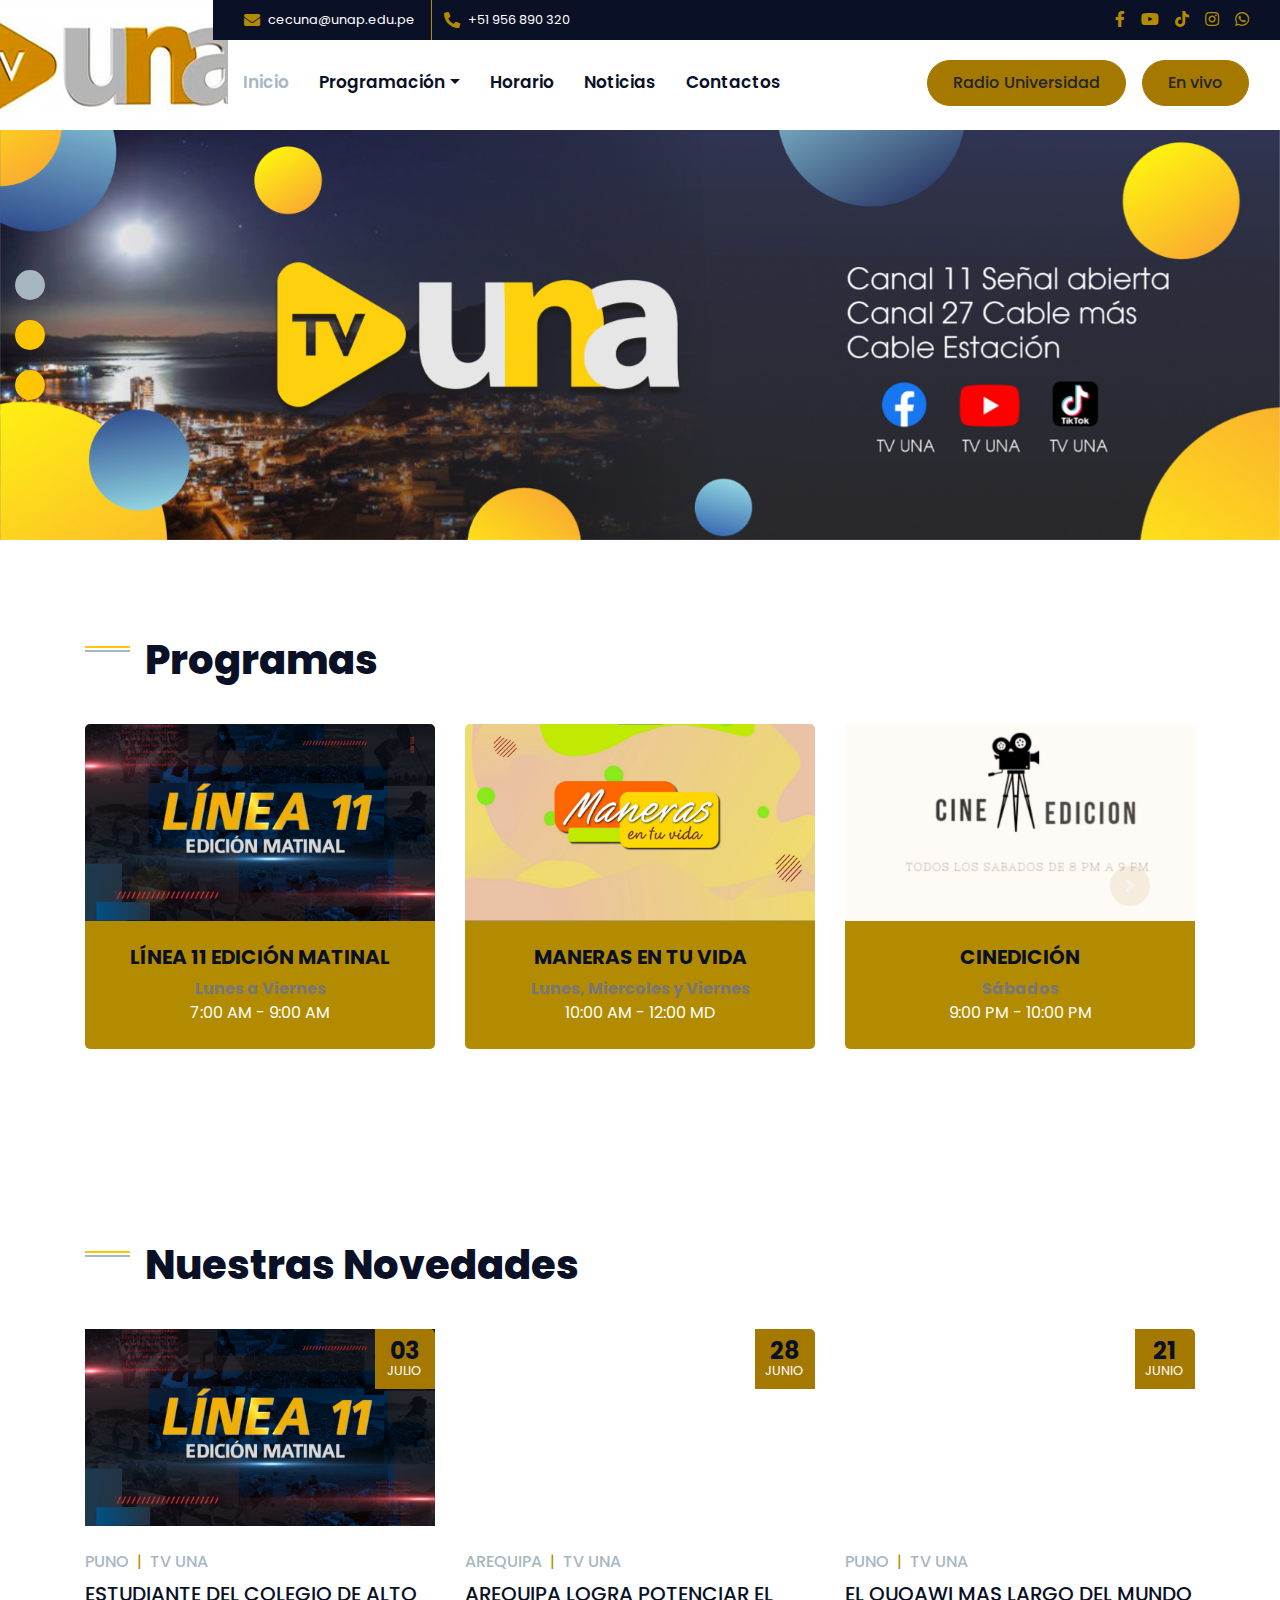
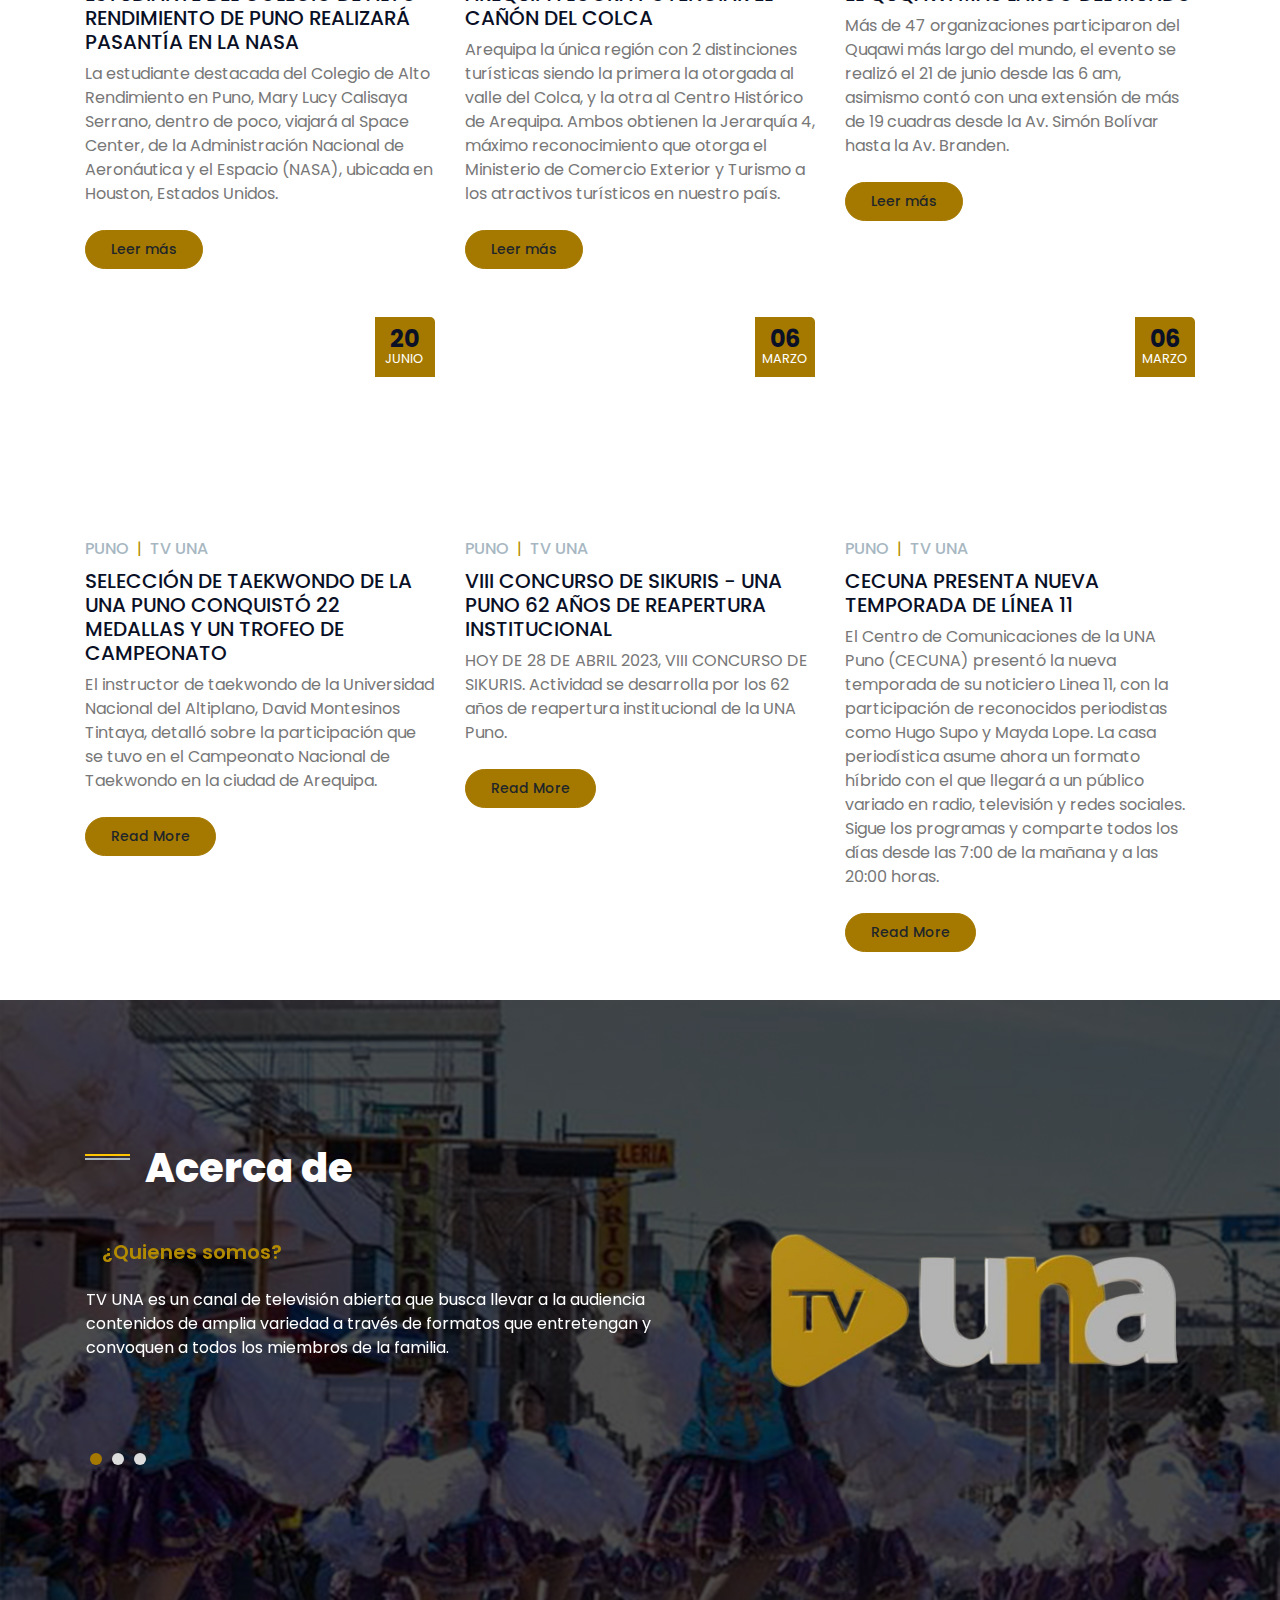
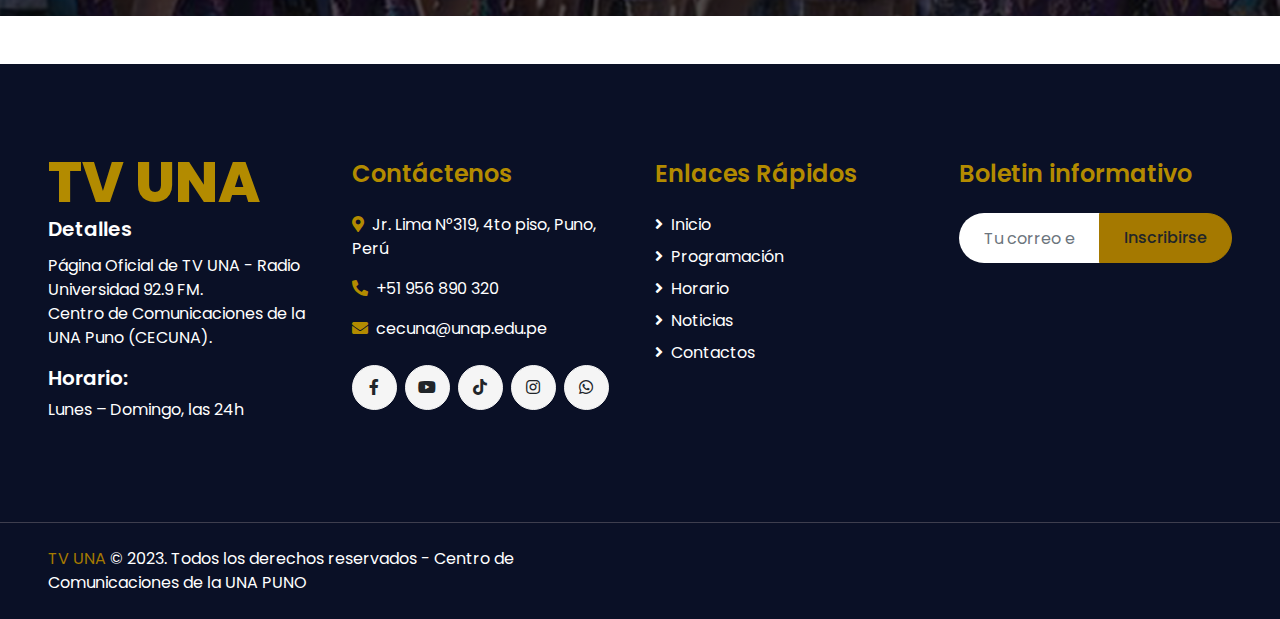
<file: index.html>
<!DOCTYPE html>
<html lang="es">

<head>
    <meta charset="utf-8">
    <title>TV UNA</title>
    <meta content="width=device-width, initial-scale=1.0" name="viewport">
    <meta content="Free HTML Templates" name="keywords">
    <meta content="Free HTML Templates" name="description">

    <!-- icono de favorito -->
    <link href="img/icono/icono.png" rel="icon">

    <!-- Fuentes web de Google -->
    <link rel="preconnect" href="https://fonts.gstatic.com">
    <link href="https://fonts.googleapis.com/css2?family=Poppins:wght@400;500;600;700;800&display=swap" rel="stylesheet">

    <!-- Fuente impresionante -->
    <link href="https://cdnjs.cloudflare.com/ajax/libs/font-awesome/5.10.0/css/all.min.css" rel="stylesheet">
    <link rel="stylesheet" href="https://cdnjs.cloudflare.com/ajax/libs/font-awesome/5.15.3/css/all.min.css">

    <!-- Hoja de estilo de bibliotecas -->
    <link href="lib/owlcarousel/assets/owl.carousel.min.css" rel="stylesheet">
    <link href="lib/lightbox/css/lightbox.min.css" rel="stylesheet">

    <!-- Hoja de estilo Bootstrap personalizada -->
    <link href="css/style.css" rel="stylesheet">
</head>

<body>
    <!-- Inicio del encabezado -->
    <div class="container-fluid">
        <div class="row">
            <div class="col-lg-2 bg-secondary d-none d-lg-block">
                <a href="" class="navbar-brand w-100 h-100 m-0 p-0 d-flex align-items-center justify-content-center">
                    <img src="img/logos/logo.jpg" alt="">
                </a>
            </div>
            <div class="col-lg-10">
                <div class="row bg-dark d-none d-lg-flex">
                    <div class="col-lg-7 text-left text-white">
                        <div class="h-100 d-inline-flex align-items-center border-right border-primary py-2 px-3">
                            <i class="fa fa-envelope text-primary mr-2"></i>
                            <small>cecuna@unap.edu.pe</small>
                        </div>
                        <div class="h-100 d-inline-flex align-items-center py-2 px-2">
                            <i class="fa fa-phone-alt text-primary mr-2"></i>
                            <small>+51 956 890 320</small>
                        </div>
                    </div>
                    <div class="col-lg-5 text-right">
                        <div class="d-inline-flex align-items-center pr-2">
                            <a class="text-primary p-2" href="https://www.facebook.com/tvunaradio" target="_blank">
                                <i class="fab fa-facebook-f"></i>
                            </a>
                            <a class="text-primary p-2" href="https://www.youtube.com/@CECUNAPLUS" target="_blank">
                                <i class="fab fa-youtube"></i>
                            </a>
                            <a class="text-primary p-2" href="https://www.tiktok.com/@tvunacecuna" target="_blank">
                                <i class="fab fa-tiktok"></i>
                            </a>
                            <a class="text-primary p-2" href="https://www.instagram.com/tvuna_puno/?hl=es-la" target="_blank">
                                <i class="fab fa-instagram"></i>
                            </a>
                            <a class="text-primary p-2" href="https://wa.me/+51928552835" target="_blank">
                                <i class="fab fa-whatsapp"></i>
                            </a>
                        </div>
                    </div>
                </div>

                <nav class="navbar navbar-expand-lg bg-white navbar-light p-0">
                    <a href="" class="navbar-brand d-block d-lg-none">
                        <h1 class="m-0 display-4 text-primary">TV UNA</h1>
                    </a>
                    <button type="button" class="navbar-toggler" data-toggle="collapse" data-target="#navbarCollapse">
                        <span class="navbar-toggler-icon"></span>
                    </button>
                    <div class="collapse navbar-collapse justify-content-between" id="navbarCollapse">
                        <div class="navbar-nav mr-auto py-0">
                            <a href="index.html" class="nav-item nav-link active">Inicio</a>
                            
                            <div class="nav-item dropdown">
                                <a href="#" class="nav-link dropdown-toggle" data-toggle="dropdown">Programación</a>
                                <div class="dropdown-menu rounded-0 m-0">

                                    <div class="dropdown-column">
                                        <a class="dropdown-item"><strong>INFORMATIVO</strong></a>
                                        <a href="Línea 11 Edición Matinal.html" class="dropdown-item">Línea 11 Edición Matinal</a>
                                        <a href="single.html" class="dropdown-item">Arusa Rimayninchik</a>
                                        <a href="single.html" class="dropdown-item">Yanapanakusun</a>
                                        <a href="single.html" class="dropdown-item">Línea 11 Edición Central</a>
                                    </div>

                                    <div class="dropdown-column">
                                        <a class="dropdown-item"><strong>CULTURAL</strong></a>
                                        <a href="single.html" class="dropdown-item">Luces y Colores</a>
                                        <a href="single.html" class="dropdown-item">Soy Cooltura</a>
                                        <a href="single.html" class="dropdown-item">Sabores de Altura</a>
                                        <a href="single.html" class="dropdown-item">Yanapanakusun</a>
                                    </div>

                                    <div class="dropdown-column">
                                        <a class="dropdown-item"><strong>ENTRETENIMIENTO</strong></a>
                                        <a href="single.html" class="dropdown-item">Maneras en tu vida</a>
                                        <a href="single.html" class="dropdown-item">Ruteando</a>
                                        <a href="single.html" class="dropdown-item">Cinedición</a>
                                </div>
                                </div>
                            </div>

                            <a href="horario.html" class="nav-item nav-link">Horario</a>
                            <a href="noticias.html" class="nav-item nav-link">Noticias</a>
                            <a href="contact.html" class="nav-item nav-link">Contactos</a>
                        </div>
                        <a button id="openPlayer" class="btn btn-primary mr-3 d-none d-lg-block">Radio Universidad</button> </a>
                        <a href="tv.html" class="btn btn-primary mr-3 d-none d-lg-block">En vivo</a>
                    </div>
                </nav>
            </div>
        </div>
    </div>
    <!-- Fin del encabezado -->
    

    <!-- Inicio del carrusel -->
    <div class="container-fluid p-0">
        <div id="header-carousel" class="carousel slide carousel-fade" data-ride="carousel">
            <ol class="carousel-indicators">
                <li data-target="#header-carousel" data-slide-to="0" class="active"></li>
                <li data-target="#header-carousel" data-slide-to="1"></li>
                <li data-target="#header-carousel" data-slide-to="2"></li>
            </ol>

            <div class="carousel-inner">
                <div class="carousel-item active">
                    <img class="img-fluid" src="img/portada/carousel-1.jpg" alt="Image">
                </div>


                <div class="carousel-item">
                    <img class="img-fluid" src="img/portada/carousel-2.png" alt="Image">
                </div>
                <div class="carousel-item">
                    <img class="img-fluid" src="img/portada/carousel-3.jpg" alt="Image">
                </div>
                
            </div>
        </div>
    </div>
    <!-- Final del carrusel -->

    <!-- Inicio del equipo -->
    <div class="container-fluid py-5">
        <div class="container py-5">
            <div class="row align-items-end mb-4">
                <div class="col-lg-6">
                    <h1 class="section-title mb-3">Programas</h1>
                </div>
            </div>
            <div class="row">
                <div class="col-12">
                    <div class="owl-carousel team-carousel position-relative">
                        <div class="team d-flex flex-column text-center rounded overflow-hidden">
                            <div class="position-relative">
                                <div class="team-img">
                                    <img class="img-fluid w-100" src="img/carrusel/LÍNEA 11 EDICIÓN MATINAL.png" alt="">
                                </div>
                                <div class="team-social d-flex flex-column align-items-center justify-content-center bg-primary">
                                    <a class="btn btn-secondary btn-social mb-2" href="#"><i class="fab fa-twitter"></i></a>
                                    <a class="btn btn-secondary btn-social mb-2" href="#"><i class="fab fa-facebook-f"></i></a>
                                    <a class="btn btn-secondary btn-social" href="#"><i class="fab fa-linkedin-in"></i></a>
                                </div>
                            </div>
                            <div class="d-flex flex-column bg-primary text-center py-4">
                                <h5 class="font-weight-bold">LÍNEA 11 EDICIÓN MATINAL</h5>
                                <h8 class="font-weight-bold">Lunes a Viernes</h8>
                                <p class="text-white m-0"> 7:00 AM - 9:00 AM</p>
                            </div>
                        </div>
                        <div class="team d-flex flex-column text-center rounded overflow-hidden">
                            <div class="position-relative">
                                <div class="team-img">
                                    <img class="img-fluid w-100" src="img/carrusel/MANERAS EN TU VIDA.png" alt="">
                                </div>
                                <div class="team-social d-flex flex-column align-items-center justify-content-center bg-primary">
                                    <a class="btn btn-secondary btn-social mb-2" href="#"><i class="fab fa-twitter"></i></a>
                                    <a class="btn btn-secondary btn-social mb-2" href="#"><i class="fab fa-facebook-f"></i></a>
                                    <a class="btn btn-secondary btn-social" href="#"><i class="fab fa-linkedin-in"></i></a>
                                </div>
                            </div>
                            <div class="d-flex flex-column bg-primary text-center py-4">
                                <h5 class="font-weight-bold">MANERAS EN TU VIDA</h5>
                                <h8 class="font-weight-bold">Lunes, Miercoles y Viernes</h8>
                                <p class="text-white m-0">10:00 AM - 12:00 MD</p>
                            </div>
                        </div>
                    
                        <div class="team d-flex flex-column text-center rounded overflow-hidden">
                            <div class="position-relative">
                                <div class="team-img">
                                    <img class="img-fluid w-100" src="img/carrusel/CINEDICIÓN.png" alt="">
                                </div>
                                <div class="team-social d-flex flex-column align-items-center justify-content-center bg-primary">
                                    <a class="btn btn-secondary btn-social mb-2" href="#"><i class="fab fa-twitter"></i></a>
                                    <a class="btn btn-secondary btn-social mb-2" href="#"><i class="fab fa-facebook-f"></i></a>
                                    <a class="btn btn-secondary btn-social" href="#"><i class="fab fa-linkedin-in"></i></a>
                                </div>
                            </div>
                            <div class="d-flex flex-column bg-primary text-center py-4">
                                <h5 class="font-weight-bold">CINEDICIÓN</h5>
                                <h8 class="font-weight-bold">Sábados</h8>
                                <p class="text-white m-0">9:00 PM - 10:00 PM</p>
                            </div>
                        </div>
                        <div class="team d-flex flex-column text-center rounded overflow-hidden">
                            <div class="position-relative">
                                <div class="team-img">
                                    <img class="img-fluid w-100" src="img/carrusel/LÍNEA 11 EDICIÓN CENTRAL.png" alt="">
                                </div>
                                <div class="team-social d-flex flex-column align-items-center justify-content-center bg-primary">
                                    <a class="btn btn-secondary btn-social mb-2" href="#"><i class="fab fa-twitter"></i></a>
                                    <a class="btn btn-secondary btn-social mb-2" href="#"><i class="fab fa-facebook-f"></i></a>
                                    <a class="btn btn-secondary btn-social" href="#"><i class="fab fa-linkedin-in"></i></a>
                                </div>
                            </div>
                            <div class="d-flex flex-column bg-primary text-center py-4">
                                <h5 class="font-weight-bold">LÍNEA 11 EDICIÓN CENTRAL</h5>
                                <h8 class="font-weight-bold">Lunes a Viernes</h8>
                                <p class="text-white m-0"> 8:00 PM - 9:00 PM</p>
                            </div>
                        </div>
                        <div class="team d-flex flex-column text-center rounded overflow-hidden">
                            <div class="position-relative">
                                <div class="team-img">
                                    <img class="img-fluid w-100" src="img/carrusel/ARUSA RIMAYNINCHIK.png" alt="">
                                </div>
                                <div class="team-social d-flex flex-column align-items-center justify-content-center bg-primary">
                                    <a class="btn btn-secondary btn-social mb-2" href="#"><i class="fab fa-twitter"></i></a>
                                    <a class="btn btn-secondary btn-social mb-2" href="#"><i class="fab fa-facebook-f"></i></a>
                                    <a class="btn btn-secondary btn-social" href="#"><i class="fab fa-linkedin-in"></i></a>
                                </div>
                            </div>
                            <div class="d-flex flex-column bg-primary text-center py-4">
                                <h5 class="font-weight-bold">ARUSA RIMAYNINCHIK</h5>
                                <h8 class="font-weight-bold">Lunes a Viernes</h8>
                                <p class="text-white m-0"> 6:00 AM - 7:00 AM</p>
                            </div>
                        </div>
                        <div class="team d-flex flex-column text-center rounded overflow-hidden">
                            <div class="position-relative">
                                <div class="team-img">
                                    <img class="img-fluid w-100" src="img/carrusel/YANAPANAKUSUN.png" alt="">
                                </div>
                                <div class="team-social d-flex flex-column align-items-center justify-content-center bg-primary">
                                    <a class="btn btn-secondary btn-social mb-2" href="#"><i class="fab fa-twitter"></i></a>
                                    <a class="btn btn-secondary btn-social mb-2" href="#"><i class="fab fa-facebook-f"></i></a>
                                    <a class="btn btn-secondary btn-social" href="#"><i class="fab fa-linkedin-in"></i></a>
                                </div>
                            </div>
                            <div class="d-flex flex-column bg-primary text-center py-4">
                                <h5 class="font-weight-bold">YANAPANAKUSUN</h5>
                                <h8 class="font-weight-bold">Lunes a Viernes</h8>
                                <p class="text-white m-0"> 9:00 AM - 10:00 AM</p>
                            </div>
                        </div>
                        <div class="team d-flex flex-column text-center rounded overflow-hidden">
                            <div class="position-relative">
                                <div class="team-img">
                                    <img class="img-fluid w-100" src="img/carrusel/RUTEANDO.png" alt="">
                                </div>
                                <div class="team-social d-flex flex-column align-items-center justify-content-center bg-primary">
                                    <a class="btn btn-secondary btn-social mb-2" href="#"><i class="fab fa-twitter"></i></a>
                                    <a class="btn btn-secondary btn-social mb-2" href="#"><i class="fab fa-facebook-f"></i></a>
                                    <a class="btn btn-secondary btn-social" href="#"><i class="fab fa-linkedin-in"></i></a>
                                </div>
                            </div>
                            <div class="d-flex flex-column bg-primary text-center py-4">
                                <h5 class="font-weight-bold">RUTEANDO</h5>
                                <h8 class="font-weight-bold">Sábados</h8>
                                <p class="text-white m-0"> 8:00 PM - 9:00 PM</p>
                            </div>
                        </div>
                        <div class="team d-flex flex-column text-center rounded overflow-hidden">
                            <div class="position-relative">
                                <div class="team-img">
                                    <img class="img-fluid w-100" src="img/carrusel/SOY COOLTURA.png" alt="">
                                </div>
                                <div class="team-social d-flex flex-column align-items-center justify-content-center bg-primary">
                                    <a class="btn btn-secondary btn-social mb-2" href="#"><i class="fab fa-twitter"></i></a>
                                    <a class="btn btn-secondary btn-social mb-2" href="#"><i class="fab fa-facebook-f"></i></a>
                                    <a class="btn btn-secondary btn-social" href="#"><i class="fab fa-linkedin-in"></i></a>
                                </div>
                            </div>
                            <div class="d-flex flex-column bg-primary text-center py-4">
                                <h5 class="font-weight-bold">SOY CULTURA</h5>
                                <h8 class="font-weight-bold">Sábados</h8>
                                <p class="text-white m-0"> 7:00 PM - 8:00 PM</p>
                            </div>
                        </div>
                        <div class="team d-flex flex-column text-center rounded overflow-hidden">
                            <div class="position-relative">
                                <div class="team-img">
                                    <img class="img-fluid w-100" src="img/carrusel/SABORES DE ALTURA.png" alt="">
                                </div>
                                <div class="team-social d-flex flex-column align-items-center justify-content-center bg-primary">
                                    <a class="btn btn-secondary btn-social mb-2" href="#"><i class="fab fa-twitter"></i></a>
                                    <a class="btn btn-secondary btn-social mb-2" href="#"><i class="fab fa-facebook-f"></i></a>
                                    <a class="btn btn-secondary btn-social" href="#"><i class="fab fa-linkedin-in"></i></a>
                                </div>
                            </div>
                            <div class="d-flex flex-column bg-primary text-center py-4">
                                <h5 class="font-weight-bold">SABORES DE ALTURA</h5>
                                <h8 class="font-weight-bold">Sábados</h8>
                                <p class="text-white m-0"> 6:00 PM - 7:00 PM</p>
                            </div>
                        </div>
                        <div class="team d-flex flex-column text-center rounded overflow-hidden">
                            <div class="position-relative">
                                <div class="team-img">
                                    <img class="img-fluid w-100" src="img/carrusel/LUCES Y COLORES.png" alt="">
                                </div>
                                <div class="team-social d-flex flex-column align-items-center justify-content-center bg-primary">
                                    <a class="btn btn-secondary btn-social mb-2" href="#"><i class="fab fa-twitter"></i></a>
                                    <a class="btn btn-secondary btn-social mb-2" href="#"><i class="fab fa-facebook-f"></i></a>
                                    <a class="btn btn-secondary btn-social" href="#"><i class="fab fa-linkedin-in"></i></a>
                                </div>
                            </div>
                            <div class="d-flex flex-column bg-primary text-center py-4">
                                <h5 class="font-weight-bold">LUCES Y COLORES</h5>
                                <h8 class="font-weight-bold">Sábados</h8>
                                <p class="text-white m-0"> 5:00 PM - 6:00 PM</p>
                            </div>
                        </div>
                    </div>
                </div>
            </div>
        </div>
    </div>
    <!-- Fin del equipo -->


    <!-- Inicio del blog -->
    <div class="container-fluid pt-5">
        <div class="container pt-5">
            <div class="row align-items-end mb-4">
                <div class="col-lg-6">
                    <h1 class="section-title mb-3">Nuestras Novedades</h1>
                </div>
            </div>
            <div class="row">




                <div class="col-lg-4 col-md-6 mb-5">
                    <div class="position-relative mb-4">
                        <div class="embed-responsive">

                            <img class="img-fluid"  src="img/carrusel/LÍNEA 11 EDICIÓN MATINAL.png" alt="">
                        </div>
                        <div class="blog-date">
                            <h4 class="font-weight-bold mb-n1">03</h4>
                            <small class="text-white text-uppercase">Julio</small>
                        </div>
                    </div>
                    <div class="d-flex mb-2">
                        <a class="text-secondary text-uppercase font-weight-medium" href="">PUNO</a>
                        <span class="text-primary px-2">|</span>
                        <a class="text-secondary text-uppercase font-weight-medium" href="">TV UNA</a>
                    </div>
                    <h5 class="font-weight-medium mb-2">ESTUDIANTE DEL COLEGIO DE ALTO RENDIMIENTO DE PUNO REALIZARÁ PASANTÍA EN LA NASA</h5>
                    <p class="mb-4">La estudiante destacada del Colegio de Alto Rendimiento en Puno, Mary Lucy Calisaya Serrano, dentro de poco, viajará al Space Center, de la Administración Nacional de Aeronáutica y el Espacio (NASA), ubicada en Houston, Estados Unidos.</p>
                    <a class="btn btn-sm btn-primary py-2" href="">Leer más</a>
                </div>



                <div class="col-lg-4 col-md-6 mb-5">
                    <div class="position-relative mb-4">
                        <div class="embed-responsive embed-responsive-16by9">
                            <iframe src="https://www.facebook.com/plugins/video.php?height=476&href=https%3A%2F%2Fweb.facebook.com%2Ftvunaradio%2Fvideos%2F2584202075069916%2F&show_text=false&width=476&t=0" class="embed-responsive-item" allowfullscreen></iframe>
                        </div>
                        <div class="blog-date">
                            <h4 class="font-weight-bold mb-n1">28</h4>
                            <small class="text-white text-uppercase">Junio</small>
                        </div>
                    </div>
                    <div class="d-flex mb-2">
                        <a class="text-secondary text-uppercase font-weight-medium" href="">AREQUIPA</a>
                        <span class="text-primary px-2">|</span>
                        <a class="text-secondary text-uppercase font-weight-medium" href="">TV UNA</a>
                    </div>
                    <h5 class="font-weight-medium mb-2">AREQUIPA LOGRA POTENCIAR EL CAÑÓN DEL COLCA</h5>
                    <p class="mb-4">Arequipa la única región con 2 distinciones turísticas siendo la primera la otorgada al valle del Colca, y la otra al Centro Histórico de Arequipa. Ambos obtienen la Jerarquía 4, máximo reconocimiento que otorga el Ministerio de Comercio Exterior y Turismo a los atractivos turísticos en nuestro país.</p>
                    <a class="btn btn-sm btn-primary py-2" href="">Leer más</a>
                </div>

                

                <div class="col-lg-4 col-md-6 mb-5">
                    <div class="position-relative mb-4">
                        <div class="embed-responsive embed-responsive-16by9">
                            <iframe src="https://www.facebook.com/plugins/video.php?height=314&href=https%3A%2F%2Fweb.facebook.com%2Ftvunaradio%2Fvideos%2F285655880696087%2F&show_text=false&width=560&t=0" class="embed-responsive-item" allowfullscreen></iframe>
                        </div>
                        <div class="blog-date">
                            <h4 class="font-weight-bold mb-n1">21</h4>
                            <small class="text-white text-uppercase">Junio</small>
                        </div>
                    </div>
                    <div class="d-flex mb-2">
                        <a class="text-secondary text-uppercase font-weight-medium" href="">PUNO</a>
                        <span class="text-primary px-2">|</span>
                        <a class="text-secondary text-uppercase font-weight-medium" href="">TV UNA</a>
                    </div>
                    <h5 class="font-weight-medium mb-2">EL QUQAWI MAS LARGO DEL MUNDO</h5>
                    <p class="mb-4">Más de 47 organizaciones participaron del Quqawi más largo del mundo, el evento se realizó el 21 de junio desde las 6 am, asimismo contó con una extensión de más de 19 cuadras desde la Av. Simón Bolívar hasta la Av. Branden.</p>
                    <a class="btn btn-sm btn-primary py-2" href="">Leer más</a>
                </div>



                <div class="col-lg-4 col-md-6 mb-5">
                    <div class="position-relative mb-4">
                        <div class="embed-responsive embed-responsive-16by9">
                            <iframe src="https://www.facebook.com/plugins/video.php?height=314&href=https%3A%2F%2Fweb.facebook.com%2Ftvunaradio%2Fvideos%2F640337227736350%2F&show_text=false&width=560&t=0" class="embed-responsive-item" allowfullscreen></iframe>
                        </div>
                        <div class="blog-date">
                            <h4 class="font-weight-bold mb-n1">20</h4>
                            <small class="text-white text-uppercase">Junio</small>
                        </div>
                    </div>
                    <div class="d-flex mb-2">
                        <a class="text-secondary text-uppercase font-weight-medium" href="">PUNO</a>
                        <span class="text-primary px-2">|</span>
                        <a class="text-secondary text-uppercase font-weight-medium" href="">TV UNA</a>
                    </div>
                    <h5 class="font-weight-medium mb-2">SELECCIÓN DE TAEKWONDO DE LA UNA PUNO CONQUISTÓ 22 MEDALLAS Y UN TROFEO DE CAMPEONATO</h5>
                    <p class="mb-4">El instructor de taekwondo de la Universidad Nacional del Altiplano, David Montesinos Tintaya, detalló sobre la participación que se tuvo en el Campeonato Nacional de Taekwondo en la ciudad de Arequipa.</p>
                    <a class="btn btn-sm btn-primary py-2" href="">Read More</a>
                </div>



                <div class="col-lg-4 col-md-6 mb-5">
                    <div class="position-relative mb-4">
                        <div class="embed-responsive embed-responsive-16by9">
                            <iframe src="https://www.facebook.com/plugins/video.php?height=314&href=https%3A%2F%2Fweb.facebook.com%2Ftvunaradio%2Fvideos%2F987082662702983%2F&show_text=false&width=560&t=0" class="embed-responsive-item" allowfullscreen></iframe>
                        </div>
                        <div class="blog-date">
                            <h4 class="font-weight-bold mb-n1">06</h4>
                            <small class="text-white text-uppercase">Marzo</small>
                        </div>
                    </div>
                    <div class="d-flex mb-2">
                        <a class="text-secondary text-uppercase font-weight-medium" href="">PUNO</a>
                        <span class="text-primary px-2">|</span>
                        <a class="text-secondary text-uppercase font-weight-medium" href="">TV UNA</a>
                    </div>
                    <h5 class="font-weight-medium mb-2">VIII CONCURSO DE SIKURIS - UNA PUNO 62 AÑOS DE REAPERTURA INSTITUCIONAL</h5>
                    <p class="mb-4">HOY DE 28 DE ABRIL 2023, VIII CONCURSO DE SIKURIS.
                        Actividad se desarrolla por los 62 años de reapertura institucional de la UNA Puno.</p>
                    <a class="btn btn-sm btn-primary py-2" href="">Read More</a>
                </div>



                <div class="col-lg-4 col-md-6 mb-5">
                    <div class="position-relative mb-4">
                        <div class="embed-responsive embed-responsive-16by9">
                            <iframe src="https://www.facebook.com/plugins/video.php?height=314&href=https%3A%2F%2Fweb.facebook.com%2Ftvunaradio%2Fvideos%2F928209454978134%2F&show_text=false&width=560&t=0" class="embed-responsive-item" allowfullscreen></iframe>
                        </div>
                        <div class="blog-date">
                            <h4 class="font-weight-bold mb-n1">06</h4>
                            <small class="text-white text-uppercase">Marzo</small>
                        </div>
                    </div>
                    <div class="d-flex mb-2">
                        <a class="text-secondary text-uppercase font-weight-medium" href="">PUNO</a>
                        <span class="text-primary px-2">|</span>
                        <a class="text-secondary text-uppercase font-weight-medium" href="">TV UNA</a>
                    </div>
                    <h5 class="font-weight-medium mb-2">CECUNA PRESENTA NUEVA TEMPORADA DE LÍNEA 11</h5>
                    <p class="mb-4">El Centro de Comunicaciones de la UNA Puno (CECUNA) presentó la nueva temporada de su noticiero Linea 11, con la participación de reconocidos periodistas como Hugo Supo y Mayda Lope.
                        La casa periodística asume ahora un formato híbrido con el que llegará a un público variado en radio, televisión y redes sociales. Sigue los programas y comparte todos los días desde las 7:00 de la mañana y a las 20:00 horas.</p>
                    <a class="btn btn-sm btn-primary py-2" href="">Read More</a>
                </div>

            </div>
        </div>
    </div>
    <!-- Fin del blog -->



    <!-- Testimonio Inicio -->
    <div class="container-fluid bg-testimonial py-5">
        <div class="container py-5">
            <div class="row">
                <div class="col-lg-7 pt-lg-5 pb-5">
                    <h1 class="section-title text-white mb-5">Acerca de</h1>
                    <div class="owl-carousel testimonial-carousel position-relative">
                        <div class="d-flex flex-column text-white">
                            <div class="d-flex align-items-center mb-3">
                                <div class="ml-3">
                                    <h5 class="text-primary">¿Quienes somos?</h5>
                                </div>
                            </div>
                            <p>TV UNA es un canal de televisión abierta que busca llevar a la audiencia contenidos de amplia variedad a través de formatos que entretengan y convoquen a todos los miembros de la familia.</p>
                        </div>
                        <div class="d-flex flex-column text-white">
                            <div class="d-flex align-items-center mb-3">
                                <div class="ml-3">
                                    <h5 class="text-primary">Misión</h5>
                                </div>
                            </div>
                            <p>Somos un centro de investigación y servicios que investigan, asesora y produce material comunicacional, del acervo científico académico – tecnológico de la UNA PUNO y de la región, generadora de mensajes educomunicacionales, comerciales e institucionales; con creatividad, ética, responsabilidad e identidad cultural, con el fin de formar ciudadanos con opinión publica propia y conscientes de su rol en la sociedad.</p>
                        </div>
                        <div class="d-flex flex-column text-white">
                            <div class="d-flex align-items-center mb-3">
                                <div class="ml-3">
                                    <h5 class="text-primary">Visión</h5>
                                </div>
                            </div>
                            <p>Ser un centro de investigación y servicios en las áreas de la comunicación competitiva, autosostenida e implementada tecnológicamente, dirigida por docentes, estudiantes y administrativos especializados con un alto sentido de creatividad, responsabilidad, ética y con predisposición al cambio, liderando con identidad cultural, la producción comunicacional educativa, comercial e institucional de la región.</p>
                        </div>
                    </div>
                </div>
                <div class="col-lg-5" style="min-height: 400px;">
                    <div class="position-relative h-100 rounded overflow-hidden">
                        <img class="position-absolute w-100 h-100" src="log.png" style="object-fit: cover;">
                    </div>
                </div>
            </div>
        </div>
    </div>
    <!-- Testimonio Fin -->
    
    <!-- ////////////////////////////////////////////////////////////////////////////////////////////////////////////////////////////////////////////////////////////////////////////////////////////////// -->
    
    <!-- Inicio de pie de página -->
    <div class="container-fluid bg-dark text-white mt-5 py-5 px-sm-3 px-md-5">
        <div class="row pt-5">
            <div class="col-lg-3 col-md-6 mb-5">
                <a href="index.html" class="navbar-brand">
                    <h1 class="m-0 mt-n3 display-4 text-primary">TV UNA</h1>
                    <h5 class="font-weight-semi-bold text-white mb-2">Detalles</h5>
                </a>
                <p>
                    Página Oficial de TV UNA -  Radio Universidad 92.9 FM.<br> 
                    Centro de Comunicaciones de la UNA Puno (CECUNA).</p>
                <h5 class="font-weight-semi-bold text-white mb-2">Horario:</h5>
                <p class="mb-1">Lunes – Domingo, las 24h</p>
            </div>
            <div class="col-lg-3 col-md-6 mb-5">
                <h4 class="font-weight-semi-bold text-primary mb-4">Contáctenos</h4>
                <p><i class="fa fa-map-marker-alt text-primary mr-2"></i>Jr. Lima N°319, 4to piso, Puno, Perú </p>
                <p><i class="fa fa-phone-alt text-primary mr-2"></i>+51 956 890 320</p>
                <p><i class="fa fa-envelope text-primary mr-2"></i>cecuna@unap.edu.pe</p>
                <div class="d-flex justify-content-start mt-4">
                    <a class="btn btn-light btn-social mr-2" href="https://www.facebook.com/tvunaradio" target="_blank"><i class="fab fa-facebook-f"></i></a>
                    <a class="btn btn-light btn-social mr-2" href="https://www.youtube.com/@CECUNAPLUS" target="_blank"><i class="fab fa-youtube"></i></a>
                    <a class="btn btn-light btn-social mr-2" href="https://www.tiktok.com/@tvunacecuna" target="_blank"><i class="fab fa-tiktok"></i></a>
                    <a class="btn btn-light btn-social mr-2" href="https://www.instagram.com/tvuna_puno/?hl=es-la" target="_blank"><i class="fab fa-instagram"></i></a>
                    <a class="btn btn-light btn-social" href="https://wa.me/+51928552835" target="_blank"><i class="fab fa-whatsapp"></i></a>
                </div>
            </div>
            <div class="col-lg-3 col-md-6 mb-5">
                <h4 class="font-weight-semi-bold text-primary mb-4">Enlaces Rápidos</h4>
                <div class="d-flex flex-column justify-content-start">
                    <a class="text-white mb-2" href="index.html"><i class="fa fa-angle-right mr-2"></i>Inicio</a>
                    <a class="text-white mb-2" href="#"><i class="fa fa-angle-right mr-2"></i>Programación</a>
                    <a class="text-white mb-2" href="horario.html"><i class="fa fa-angle-right mr-2"></i>Horario</a>
                    <a class="text-white mb-2" href="noticias.html"><i class="fa fa-angle-right mr-2"></i>Noticias</a>
                    <a class="text-white" href="contact.html"><i class="fa fa-angle-right mr-2"></i>Contactos</a>
                </div>
            </div>
            <div class="col-lg-3 col-md-6 mb-5">
                <h4 class="font-weight-semi-bold text-primary mb-4">Boletin informativo</h4>
                <div class="w-100">
                    <div class="input-group">
                        <input type="text" class="form-control border-0" style="padding: 25px;" placeholder="Tu correo electrónico">
                        <div class="input-group-append">
                            <button class="btn btn-primary px-4">Inscribirse</button>
                        </div>
                    </div>
                </div>
            </div>
        </div>
    </div>
    <div class="container-fluid bg-dark text-white border-top py-4 px-sm-3 px-md-5" style="border-color: #3E3E4E !important;">
        <div class="row">
            <div class="col-lg-6 text-center text-md-left mb-3 mb-md-0">
                <p class="m-0 text-white"><a href="#">TV UNA</a> © 2023. Todos los derechos reservados - Centro de Comunicaciones de la UNA PUNO</a>
                <!--<p class="m-0 text-white"><a href="#">TV UNA</a> © 2023. Todos los derechos reservados. Designed by <a href="https://www.facebook.com/ysn.handz/">Yelsin</a> --->
                </p>
            </div>
            
        </div>
    </div>
    <!-- Fin de pie de página -->


    <!-- Volver arriba -->
    <a href="#" class="btn btn-primary px-3 back-to-top"><i class="fa fa-angle-double-up"></i></a>


    <!-- Bibliotecas JavaScript -->
    <script src="https://code.jquery.com/jquery-3.4.1.min.js"></script>
    <script src="https://stackpath.bootstrapcdn.com/bootstrap/4.4.1/js/bootstrap.bundle.min.js"></script>
    <script src="lib/easing/easing.min.js"></script>
    <script src="lib/waypoints/waypoints.min.js"></script>
    <script src="lib/counterup/counterup.min.js"></script>
    <script src="lib/owlcarousel/owl.carousel.min.js"></script>
    <script src="lib/isotope/isotope.pkgd.min.js"></script>
    <script src="lib/lightbox/js/lightbox.min.js"></script>

    <!-- Póngase en contacto con el archivo Javascript -->
    <script src="mail/jqBootstrapValidation.min.js"></script>
    <script src="mail/contact.js"></script>

    <!-- Javascript de plantilla -->
    <script src="js/main.js"></script>
</body>

</html>
</file>
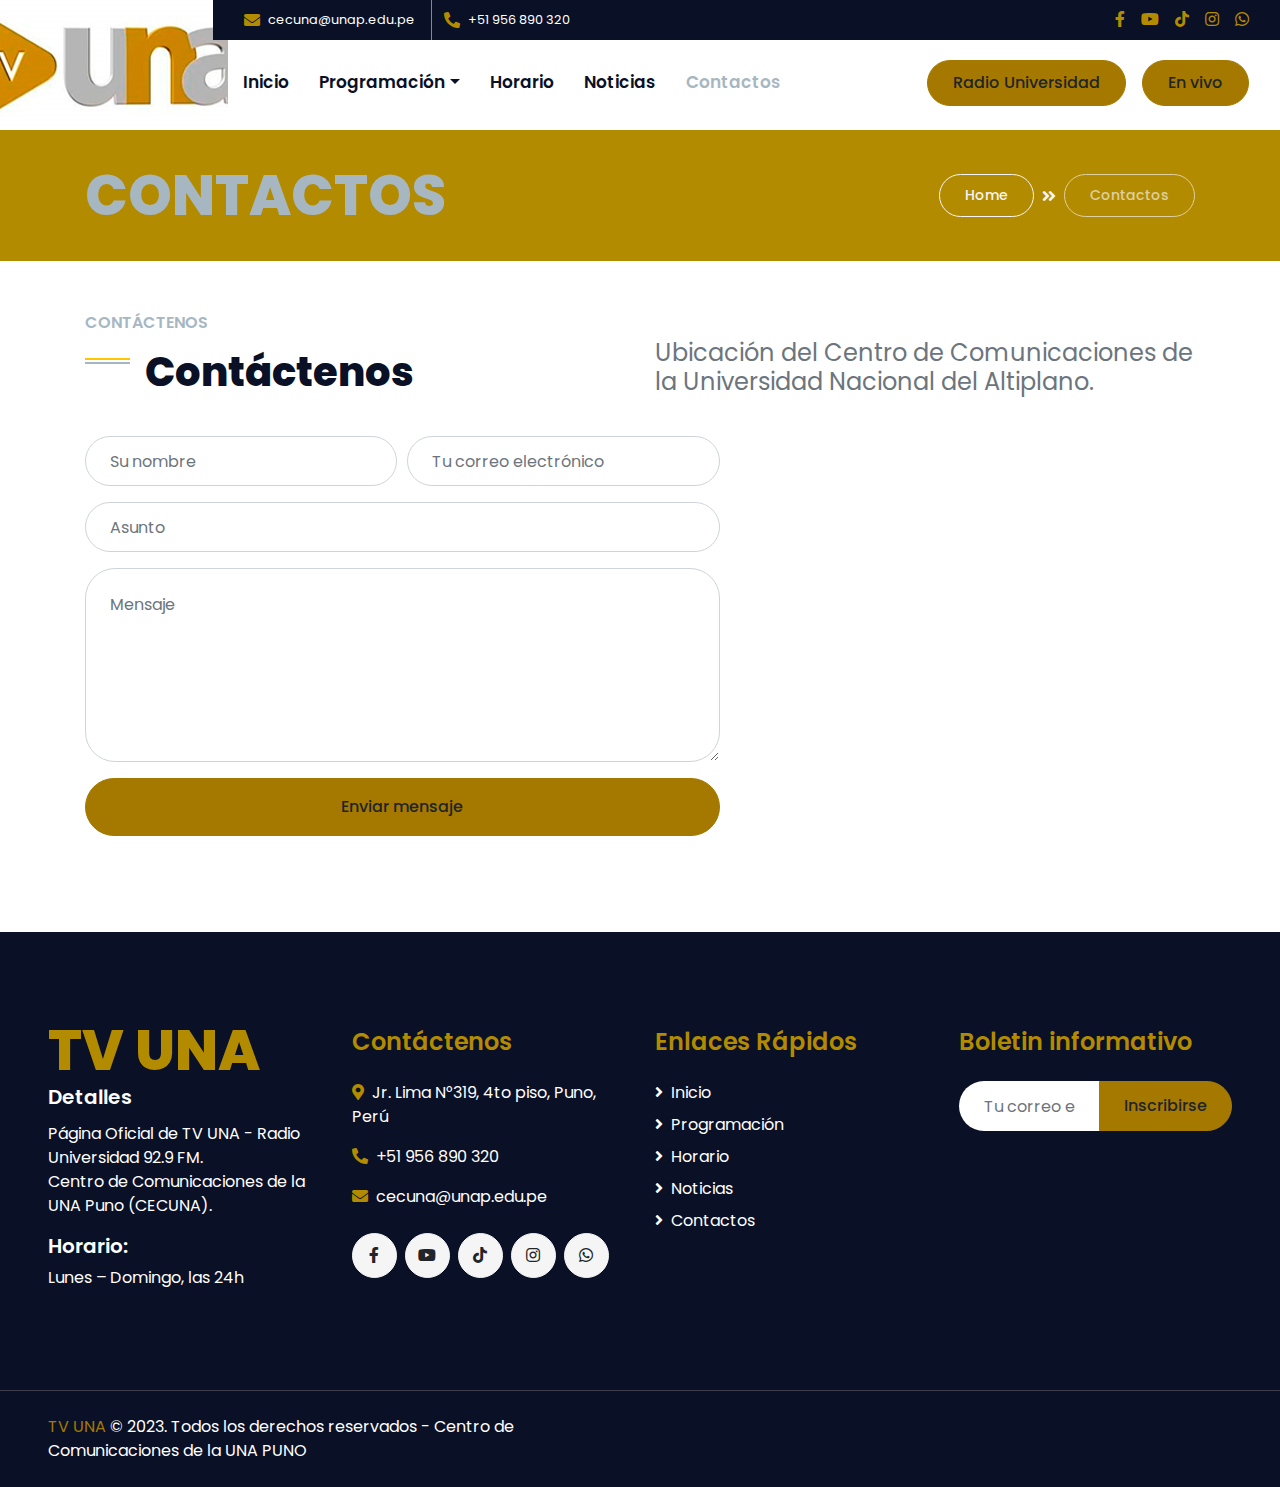
<file: contact.html>
<!DOCTYPE html>
<html lang="es">

<head>
    <meta charset="utf-8">
    <title>TV UNA</title>
    <meta content="width=device-width, initial-scale=1.0" name="viewport">
    <meta content="Free HTML Templates" name="keywords">
    <meta content="Free HTML Templates" name="description">

    <!-- icono de favorito -->
    <link href="img/icono/icono.png" rel="icon">

    <!-- Fuentes web de Google -->
    <link rel="preconnect" href="https://fonts.gstatic.com">
    <link href="https://fonts.googleapis.com/css2?family=Poppins:wght@400;500;600;700;800&display=swap" rel="stylesheet">

    <!-- Fuente impresionante -->
    <link href="https://cdnjs.cloudflare.com/ajax/libs/font-awesome/5.10.0/css/all.min.css" rel="stylesheet">
    <link rel="stylesheet" href="https://cdnjs.cloudflare.com/ajax/libs/font-awesome/5.15.3/css/all.min.css">

    <!-- Hoja de estilo de bibliotecas -->
    <link href="lib/owlcarousel/assets/owl.carousel.min.css" rel="stylesheet">
    <link href="lib/lightbox/css/lightbox.min.css" rel="stylesheet">

    <!-- Hoja de estilo Bootstrap personalizada -->
    <link href="css/style.css" rel="stylesheet">
</head>

<body>
    <!-- Inicio del encabezado -->
    <div class="container-fluid">
        <div class="row">
            <div class="col-lg-2 bg-secondary d-none d-lg-block">
                <a href="" class="navbar-brand w-100 h-100 m-0 p-0 d-flex align-items-center justify-content-center">
                    <img src="img/logos/logo.jpg" alt="">
                </a>
            </div>
            <div class="col-lg-10">
                <div class="row bg-dark d-none d-lg-flex">
                    <div class="col-lg-7 text-left text-white">
                        <div class="h-100 d-inline-flex align-items-center border-right border-primary py-2 px-3">
                            <i class="fa fa-envelope text-primary mr-2"></i>
                            <small>cecuna@unap.edu.pe</small>
                        </div>
                        <div class="h-100 d-inline-flex align-items-center py-2 px-2">
                            <i class="fa fa-phone-alt text-primary mr-2"></i>
                            <small>+51 956 890 320</small>
                        </div>
                    </div>
                    <div class="col-lg-5 text-right">
                        <div class="d-inline-flex align-items-center pr-2">
                            <a class="text-primary p-2" href="https://www.facebook.com/tvunaradio" target="_blank">
                                <i class="fab fa-facebook-f"></i>
                            </a>
                            <a class="text-primary p-2" href="https://www.youtube.com/@CECUNAPLUS" target="_blank">
                                <i class="fab fa-youtube"></i>
                            </a>
                            <a class="text-primary p-2" href="https://www.tiktok.com/@tvunacecuna" target="_blank">
                                <i class="fab fa-tiktok"></i>
                            </a>
                            <a class="text-primary p-2" href="https://www.instagram.com/tvuna_puno/?hl=es-la" target="_blank">
                                <i class="fab fa-instagram"></i>
                            </a>
                            <a class="text-primary p-2" href="https://wa.me/+51928552835" target="_blank">
                                <i class="fab fa-whatsapp"></i>
                            </a>
                        </div>
                    </div>
                </div>

                <nav class="navbar navbar-expand-lg bg-white navbar-light p-0">
                    <a href="" class="navbar-brand d-block d-lg-none">
                        <h1 class="m-0 display-4 text-primary">TV UNA</h1>
                    </a>
                    <button type="button" class="navbar-toggler" data-toggle="collapse" data-target="#navbarCollapse">
                        <span class="navbar-toggler-icon"></span>
                    </button>
                    <div class="collapse navbar-collapse justify-content-between" id="navbarCollapse">
                        <div class="navbar-nav mr-auto py-0">
                            <a href="index.html" class="nav-item nav-link">Inicio</a>
                            
                            <div class="nav-item dropdown">
                                <a href="#" class="nav-link dropdown-toggle" data-toggle="dropdown">Programación</a>
                                <div class="dropdown-menu rounded-0 m-0">

                                    <div class="dropdown-column">
                                        <a class="dropdown-item"><strong>INFORMATIVO</strong></a>
                                        <a href="Línea 11 Edición Matinal.html" class="dropdown-item">Línea 11 Edición Matinal</a>
                                        <a href="single.html" class="dropdown-item">Arusa Rimayninchik</a>
                                        <a href="single.html" class="dropdown-item">Yanapanakusun</a>
                                        <a href="single.html" class="dropdown-item">Línea 11 Edición Central</a>
                                    </div>

                                    <div class="dropdown-column">
                                        <a class="dropdown-item"><strong>CULTURAL</strong></a>
                                        <a href="single.html" class="dropdown-item">Luces y Colores</a>
                                        <a href="single.html" class="dropdown-item">Soy Cooltura</a>
                                        <a href="single.html" class="dropdown-item">Sabores de Altura</a>
                                        <a href="single.html" class="dropdown-item">Yanapanakusun</a>
                                    </div>

                                    <div class="dropdown-column">
                                        <a class="dropdown-item"><strong>ENTRETENIMIENTO</strong></a>
                                        <a href="single.html" class="dropdown-item">Maneras en tu vida</a>
                                        <a href="single.html" class="dropdown-item">Ruteando</a>
                                        <a href="single.html" class="dropdown-item">Cinedición</a>
                                </div>
                                </div>
                            </div>

                            <a href="horario.html" class="nav-item nav-link">Horario</a>
                            <a href="noticias.html" class="nav-item nav-link">Noticias</a>
                            <a href="contact.html" class="nav-item nav-link active">Contactos</a>
                        </div>
                        <a button id="openPlayer" class="btn btn-primary mr-3 d-none d-lg-block">Radio Universidad</button> </a>
                        <a href="tv.html" class="btn btn-primary mr-3 d-none d-lg-block">En vivo</a>
                    </div>
                </nav>
            </div>
        </div>
    </div>
    <!-- Fin del encabezado -->


    <!-- Page Header Start -->
    <div class="container-fluid bg-primary py-1 mb-1">
        <div class="container py-1">
            <div class="row align-items-center py-4">
                <div class="col-md-6 text-center text-md-left">
                    <h1 class="display-4 mb-4 mb-md-0 text-secondary text-uppercase">Contactos</h1>
                </div>
                <div class="col-md-6 text-center text-md-right">
                    <div class="d-inline-flex align-items-center">
                        <a class="btn btn-sm btn-outline-light" href="">Home</a>
                        <i class="fas fa-angle-double-right text-light mx-2"></i>
                        <a class="btn btn-sm btn-outline-light disabled" href="">Contactos</a>
                    </div>
                </div>
            </div>
        </div>
    </div>
    <!-- Page Header End -->


    <!-- Contact Start -->
    <div class="container-fluid py-5">
        <div class="container">
            <div class="row align-items-end mb-4">
                <div class="col-lg-6">
                    <h6 class="text-secondary font-weight-semi-bold text-uppercase mb-3">CONTÁCTENOS</h6>
                    <h1 class="section-title mb-3">Contáctenos</h1>
                </div>
                <div class="col-lg-6">
                    <h4 class="font-weight-normal text-muted mb-3">Ubicación del Centro de Comunicaciones de la Universidad Nacional del Altiplano.</h4>
                </div>
            </div>
            <div class="row">
                <div class="col-lg-7 mb-5 mb-lg-0">
                    <div class="contact-form">
                        <div id="success"></div>
                        <form name="sentMessage" id="contactForm" novalidate="novalidate">
                            <div class="form-row">
                                <div class="col-sm-6 control-group">
                                    <input type="text" class="form-control p-4" id="name" placeholder="Su nombre" required="required" data-validation-required-message="Please enter your name" />
                                    <p class="help-block text-danger"></p>
                                </div>
                                <div class="col-sm-6 control-group">
                                    <input type="email" class="form-control p-4" id="email" placeholder="Tu correo electrónico" required="required" data-validation-required-message="Please enter your email" />
                                    <p class="help-block text-danger"></p>
                                </div>
                            </div>
                            <div class="control-group">
                                <input type="text" class="form-control p-4" id="subject" placeholder="Asunto" required="required" data-validation-required-message="Please enter a subject" />
                                <p class="help-block text-danger"></p>
                            </div>
                            <div class="control-group">
                                <textarea class="form-control p-4" rows="6" id="message" placeholder="Mensaje" required="required" data-validation-required-message="Please enter your message"></textarea>
                                <p class="help-block text-danger"></p>
                            </div>
                            <div>
                                <button class="btn btn-primary btn-block py-3 px-5" type="submit" id="sendMessageButton">Enviar mensaje</button>
                            </div>
                        </form>
                    </div>
                </div>
                <div class="col-lg-5" style="min-height: 400px;">
                    <div class="position-relative h-100 rounded overflow-hidden">
                        <iframe style="width: 100%; height: 100%; object-fit: cover;"
                        src="https://www.google.com/maps/embed?pb=!1m14!1m8!1m3!1d1967673.6902487832!2d-71.6604232!3d-15.5856276!3m2!1i1024!2i768!4f13.1!3m3!1m2!1s0x915d69d7acc4929f%3A0x3cdf66b18053b6ef!2sCentro%20de%20Comunicaciones%20de%20la%20UNA%20-%20PUNO%20(CECUNA)!5e0!3m2!1ses-419!2spe!4v1688606531496!5m2!1ses-419!2spe"
                        frameborder="0" style="border:0;" allowfullscreen="" aria-hidden="false" tabindex="0"></iframe>
                    </div>
                </div>
            </div>
        </div>
    </div>
    <!-- Contact End -->


    <!-- ////////////////////////////////////////////////////////////////////////////////////////////////////////////////////////////////////////////////////////////////////////////////////////////////// -->
    
    <!-- Inicio de pie de página -->
    <div class="container-fluid bg-dark text-white mt-5 py-5 px-sm-3 px-md-5">
        <div class="row pt-5">
            <div class="col-lg-3 col-md-6 mb-5">
                <a href="index.html" class="navbar-brand">
                    <h1 class="m-0 mt-n3 display-4 text-primary">TV UNA</h1>
                    <h5 class="font-weight-semi-bold text-white mb-2">Detalles</h5>
                </a>
                <p>
                    Página Oficial de TV UNA -  Radio Universidad 92.9 FM.<br> 
                    Centro de Comunicaciones de la UNA Puno (CECUNA).</p>
                <h5 class="font-weight-semi-bold text-white mb-2">Horario:</h5>
                <p class="mb-1">Lunes – Domingo, las 24h</p>
            </div>
            <div class="col-lg-3 col-md-6 mb-5">
                <h4 class="font-weight-semi-bold text-primary mb-4">Contáctenos</h4>
                <p><i class="fa fa-map-marker-alt text-primary mr-2"></i>Jr. Lima N°319, 4to piso, Puno, Perú </p>
                <p><i class="fa fa-phone-alt text-primary mr-2"></i>+51 956 890 320</p>
                <p><i class="fa fa-envelope text-primary mr-2"></i>cecuna@unap.edu.pe</p>
                <div class="d-flex justify-content-start mt-4">
                    <a class="btn btn-light btn-social mr-2" href="https://www.facebook.com/tvunaradio" target="_blank"><i class="fab fa-facebook-f"></i></a>
                    <a class="btn btn-light btn-social mr-2" href="https://www.youtube.com/@CECUNAPLUS" target="_blank"><i class="fab fa-youtube"></i></a>
                    <a class="btn btn-light btn-social mr-2" href="https://www.tiktok.com/@tvunacecuna" target="_blank"><i class="fab fa-tiktok"></i></a>
                    <a class="btn btn-light btn-social mr-2" href="https://www.instagram.com/tvuna_puno/?hl=es-la" target="_blank"><i class="fab fa-instagram"></i></a>
                    <a class="btn btn-light btn-social" href="https://wa.me/+51928552835" target="_blank"><i class="fab fa-whatsapp"></i></a>
                </div>
            </div>
            <div class="col-lg-3 col-md-6 mb-5">
                <h4 class="font-weight-semi-bold text-primary mb-4">Enlaces Rápidos</h4>
                <div class="d-flex flex-column justify-content-start">
                    <a class="text-white mb-2" href="index.html"><i class="fa fa-angle-right mr-2"></i>Inicio</a>
                    <a class="text-white mb-2" href="#"><i class="fa fa-angle-right mr-2"></i>Programación</a>
                    <a class="text-white mb-2" href="horario.html"><i class="fa fa-angle-right mr-2"></i>Horario</a>
                    <a class="text-white mb-2" href="noticias.html"><i class="fa fa-angle-right mr-2"></i>Noticias</a>
                    <a class="text-white" href="contact.html"><i class="fa fa-angle-right mr-2"></i>Contactos</a>
                </div>
            </div>
            <div class="col-lg-3 col-md-6 mb-5">
                <h4 class="font-weight-semi-bold text-primary mb-4">Boletin informativo</h4>
                <div class="w-100">
                    <div class="input-group">
                        <input type="text" class="form-control border-0" style="padding: 25px;" placeholder="Tu correo electrónico">
                        <div class="input-group-append">
                            <button class="btn btn-primary px-4">Inscribirse</button>
                        </div>
                    </div>
                </div>
            </div>
        </div>
    </div>
    <div class="container-fluid bg-dark text-white border-top py-4 px-sm-3 px-md-5" style="border-color: #3E3E4E !important;">
        <div class="row">
            <div class="col-lg-6 text-center text-md-left mb-3 mb-md-0">
                <p class="m-0 text-white"><a href="#">TV UNA</a> © 2023. Todos los derechos reservados - Centro de Comunicaciones de la UNA PUNO</a>
                <!--<p class="m-0 text-white"><a href="#">TV UNA</a> © 2023. Todos los derechos reservados. Designed by <a href="https://www.facebook.com/ysn.handz/">Yelsin</a> --->
                </p>
            </div>
            
        </div>
    </div>
    <!-- Fin de pie de página -->


    <!-- Volver arriba -->
    <a href="#" class="btn btn-primary px-3 back-to-top"><i class="fa fa-angle-double-up"></i></a>


    <!-- Bibliotecas JavaScript -->
    <script src="https://code.jquery.com/jquery-3.4.1.min.js"></script>
    <script src="https://stackpath.bootstrapcdn.com/bootstrap/4.4.1/js/bootstrap.bundle.min.js"></script>
    <script src="lib/easing/easing.min.js"></script>
    <script src="lib/waypoints/waypoints.min.js"></script>
    <script src="lib/counterup/counterup.min.js"></script>
    <script src="lib/owlcarousel/owl.carousel.min.js"></script>
    <script src="lib/isotope/isotope.pkgd.min.js"></script>
    <script src="lib/lightbox/js/lightbox.min.js"></script>

    <!-- Póngase en contacto con el archivo Javascript -->
    <script src="mail/jqBootstrapValidation.min.js"></script>
    <script src="mail/contact.js"></script>

    <!-- Javascript de plantilla -->
    <script src="js/main.js"></script>
</body>

</html>
</file>
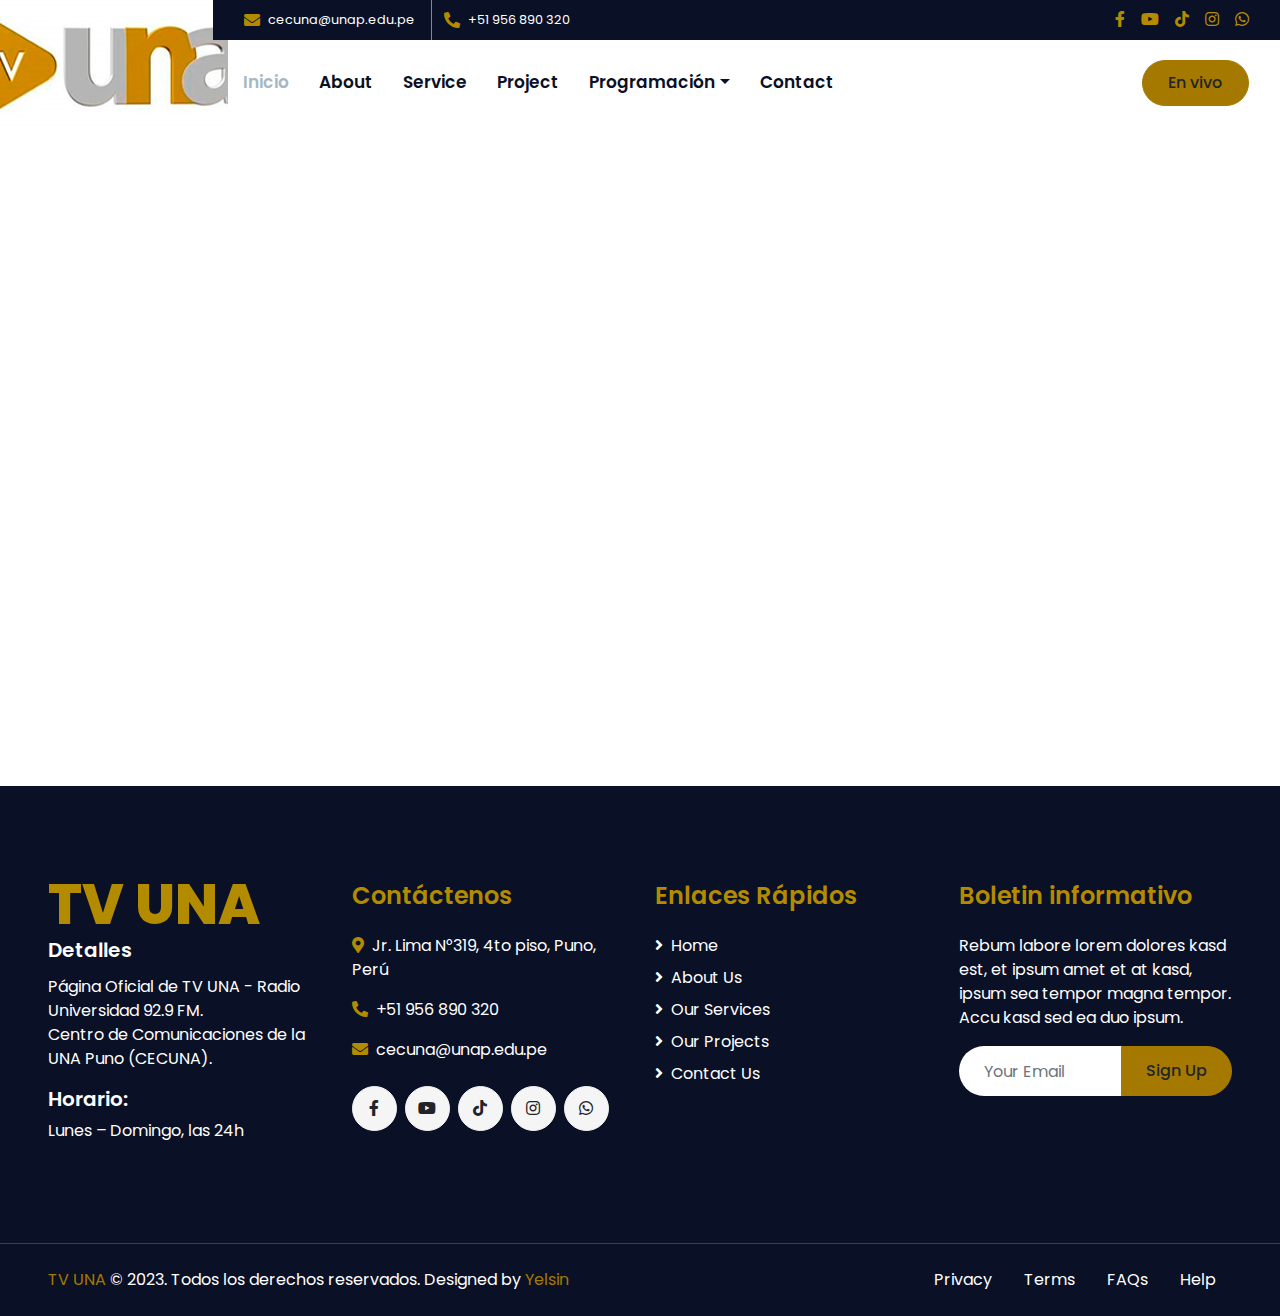
<file: envivo.html>
<!DOCTYPE html>
<html lang="es">

<head>
    <meta charset="utf-8">
    <title>TV UNA</title>
    <meta content="width=device-width, initial-scale=1.0" name="viewport">
    <meta content="Free HTML Templates" name="keywords">
    <meta content="Free HTML Templates" name="description">

    <!-- Favicon -->
    <!--<link href="img/favicon.ico" rel="icon"> -->
    <link href="img/icono/icono.png" rel="icon">

    <!-- Google Web Fonts -->
    <link rel="preconnect" href="https://fonts.gstatic.com">
    <link href="https://fonts.googleapis.com/css2?family=Poppins:wght@400;500;600;700;800&display=swap" rel="stylesheet">

    <!-- Font Awesome -->
    <link href="https://cdnjs.cloudflare.com/ajax/libs/font-awesome/5.10.0/css/all.min.css" rel="stylesheet">
    <link rel="stylesheet" href="https://cdnjs.cloudflare.com/ajax/libs/font-awesome/5.15.3/css/all.min.css">

    <!-- Libraries Stylesheet -->
    <link href="lib/owlcarousel/assets/owl.carousel.min.css" rel="stylesheet">
    <link href="lib/lightbox/css/lightbox.min.css" rel="stylesheet">

    <!-- Customized Bootstrap Stylesheet -->
    <link href="css/style.css" rel="stylesheet">






    
    <style>
        #video-player {
          width: 100%;
        }
      </style>
    








</head>

<body>

    <!-- Header Start -->
    <div class="container-fluid">
        <div class="row">
            <div class="col-lg-2 bg-secondary d-none d-lg-block">
                <a href="" class="navbar-brand w-100 h-100 m-0 p-0 d-flex align-items-center justify-content-center">
                    <img src="img/logos/logo.jpg" alt="">
                <!--<h1 class="m-0 display-3 text-primary">Klean</h1>-->
                </a>
            </div>
            <div class="col-lg-10">
                <div class="row bg-dark d-none d-lg-flex">
                    <div class="col-lg-7 text-left text-white">
                        <div class="h-100 d-inline-flex align-items-center border-right border-primary py-2 px-3">
                            <i class="fa fa-envelope text-primary mr-2"></i>
                            <small>cecuna@unap.edu.pe</small>
                        </div>
                        <div class="h-100 d-inline-flex align-items-center py-2 px-2">
                            <i class="fa fa-phone-alt text-primary mr-2"></i>
                            <small>+51 956 890 320</small>
                        </div>
                    </div>
                    <div class="col-lg-5 text-right">
                        <div class="d-inline-flex align-items-center pr-2">
                            <a class="text-primary p-2" href="https://www.facebook.com/tvunaradio">
                                <i class="fab fa-facebook-f"></i>
                            </a>
                            <a class="text-primary p-2" href="https://www.youtube.com/@CECUNAPLUS">
                                <i class="fab fa-youtube"></i>
                            </a>
                            <a class="text-primary p-2" href="https://www.tiktok.com/@tvunacecuna">
                                <i class="fab fa-tiktok"></i>
                            </a>
                            <a class="text-primary p-2" href="https://www.instagram.com/tvuna_puno/?hl=es-la">
                                <i class="fab fa-instagram"></i>
                            </a>
                            <a class="text-primary p-2" href="https://wa.me/+51928552835">
                                <i class="fab fa-whatsapp"></i>
                            </a>
                        </div>
                    </div>
                </div>
                <nav class="navbar navbar-expand-lg bg-white navbar-light p-0">
                    <a href="" class="navbar-brand d-block d-lg-none">
                        <h1 class="m-0 display-4 text-primary">TV UNA</h1>
                    </a>
                    <button type="button" class="navbar-toggler" data-toggle="collapse" data-target="#navbarCollapse">
                        <span class="navbar-toggler-icon"></span>
                    </button>
                    <div class="collapse navbar-collapse justify-content-between" id="navbarCollapse">
                        <div class="navbar-nav mr-auto py-0">
                            <a href="index.html" class="nav-item nav-link active">Inicio</a>
                            <a href="about.html" class="nav-item nav-link">About</a>
                            <a href="service.html" class="nav-item nav-link">Service</a>
                            <a href="project.html" class="nav-item nav-link">Project</a>
                            <div class="nav-item dropdown">
                                <a href="#" class="nav-link dropdown-toggle" data-toggle="dropdown">Programación</a>
                                <div class="dropdown-menu rounded-0 m-0">
                                    <a href="blog.html" class="dropdown-item">Cultural</a>
                                    <a href="single.html" class="dropdown-item">Entretenimiento</a>
                                </div>
                            </div>
                            <a href="contact.html" class="nav-item nav-link">Contact</a>
                        </div>
                        <a href="" class="btn btn-primary mr-3 d-none d-lg-block">En vivo</a>
                    </div>
                </nav>
            </div>
        </div>
    </div>
    <!-- Header End -->

        
    <!--     aea     -->








    

    <div style="display: flex; justify-content: center;">
        <iframe width="1080" height="607.5" src="https://www.youtube.com/embed/cDiWGuqzzio" title="Video en vivo" frameborder="0" allow="accelerometer; autoplay; clipboard-write; encrypted-media; gyroscope; picture-in-picture; web-share" allowfullscreen></iframe>
    </div>


    




    

    <!-- Footer Start -->
    <div class="container-fluid bg-dark text-white mt-5 py-5 px-sm-3 px-md-5">
        <div class="row pt-5">
            <div class="col-lg-3 col-md-6 mb-5">
                <a href="index.html" class="navbar-brand">
                    <h1 class="m-0 mt-n3 display-4 text-primary">TV UNA</h1>
                    <h5 class="font-weight-semi-bold text-white mb-2">Detalles</h5>
                </a>
                <p>
                    Página Oficial de TV UNA -  Radio Universidad 92.9 FM.<br> 
                    Centro de Comunicaciones de la UNA Puno (CECUNA).</p>
                <h5 class="font-weight-semi-bold text-white mb-2">Horario:</h5>
                <p class="mb-1">Lunes – Domingo, las 24h</p>
            </div>
            <div class="col-lg-3 col-md-6 mb-5">
                <h4 class="font-weight-semi-bold text-primary mb-4">Contáctenos</h4>
                <p><i class="fa fa-map-marker-alt text-primary mr-2"></i>Jr. Lima N°319, 4to piso, Puno, Perú </p>
                <p><i class="fa fa-phone-alt text-primary mr-2"></i>+51 956 890 320</p>
                <p><i class="fa fa-envelope text-primary mr-2"></i>cecuna@unap.edu.pe</p>
                <div class="d-flex justify-content-start mt-4">
                    <a class="btn btn-light btn-social mr-2" href="https://www.facebook.com/tvunaradio"><i class="fab fa-facebook-f"></i></a>
                    <a class="btn btn-light btn-social mr-2" href="https://www.youtube.com/@CECUNAPLUS"><i class="fab fa-youtube"></i></a>
                    <a class="btn btn-light btn-social mr-2" href="https://www.tiktok.com/@tvunacecuna"><i class="fab fa-tiktok"></i></a>
                    <a class="btn btn-light btn-social mr-2" href="https://www.instagram.com/tvuna_puno/?hl=es-la"><i class="fab fa-instagram"></i></a>
                    <a class="btn btn-light btn-social" href="https://wa.me/+51928552835"><i class="fab fa-whatsapp"></i></a>
                </div>
            </div>
            <div class="col-lg-3 col-md-6 mb-5">
                <h4 class="font-weight-semi-bold text-primary mb-4">Enlaces Rápidos</h4>
                <div class="d-flex flex-column justify-content-start">
                    <a class="text-white mb-2" href="#"><i class="fa fa-angle-right mr-2"></i>Home</a>
                    <a class="text-white mb-2" href="#"><i class="fa fa-angle-right mr-2"></i>About Us</a>
                    <a class="text-white mb-2" href="#"><i class="fa fa-angle-right mr-2"></i>Our Services</a>
                    <a class="text-white mb-2" href="#"><i class="fa fa-angle-right mr-2"></i>Our Projects</a>
                    <a class="text-white" href="#"><i class="fa fa-angle-right mr-2"></i>Contact Us</a>
                </div>
            </div>
            <div class="col-lg-3 col-md-6 mb-5">
                <h4 class="font-weight-semi-bold text-primary mb-4">Boletin informativo</h4>
                <p>Rebum labore lorem dolores kasd est, et ipsum amet et at kasd, ipsum sea tempor magna tempor. Accu kasd sed ea duo ipsum.</p>
                <div class="w-100">
                    <div class="input-group">
                        <input type="text" class="form-control border-0" style="padding: 25px;" placeholder="Your Email">
                        <div class="input-group-append">
                            <button class="btn btn-primary px-4">Sign Up</button>
                        </div>
                    </div>
                </div>
            </div>
        </div>
    </div>
    <div class="container-fluid bg-dark text-white border-top py-4 px-sm-3 px-md-5" style="border-color: #3E3E4E !important;">
        <div class="row">
            <div class="col-lg-6 text-center text-md-left mb-3 mb-md-0">
                <p class="m-0 text-white"><a href="#">TV UNA</a> © 2023. Todos los derechos reservados. Designed by <a href="https://www.facebook.com/ysn.handz/">Yelsin</a>
                </p>
            </div>
            <div class="col-lg-6 text-center text-md-right">
                <ul class="nav d-inline-flex">
                    <li class="nav-item">
                        <a class="nav-link text-white py-0" href="#">Privacy</a>
                    </li>
                    <li class="nav-item">
                        <a class="nav-link text-white py-0" href="#">Terms</a>
                    </li>
                    <li class="nav-item">
                        <a class="nav-link text-white py-0" href="#">FAQs</a>
                    </li>
                    <li class="nav-item">
                        <a class="nav-link text-white py-0" href="#">Help</a>
                    </li>
                </ul>
            </div>
        </div>
    </div>
    <!-- Footer End -->


    <!-- Back to Top -->
    <a href="#" class="btn btn-primary px-3 back-to-top"><i class="fa fa-angle-double-up"></i></a>


    <!-- JavaScript Libraries -->
    <script src="https://code.jquery.com/jquery-3.4.1.min.js"></script>
    <script src="https://stackpath.bootstrapcdn.com/bootstrap/4.4.1/js/bootstrap.bundle.min.js"></script>
    <script src="lib/easing/easing.min.js"></script>
    <script src="lib/waypoints/waypoints.min.js"></script>
    <script src="lib/counterup/counterup.min.js"></script>
    <script src="lib/owlcarousel/owl.carousel.min.js"></script>
    <script src="lib/isotope/isotope.pkgd.min.js"></script>
    <script src="lib/lightbox/js/lightbox.min.js"></script>

    <!-- Contact Javascript File -->
    <script src="mail/jqBootstrapValidation.min.js"></script>
    <script src="mail/contact.js"></script>

    <!-- Template Javascript -->
    <script src="js/main.js"></script>
</body>

</html>
</file>
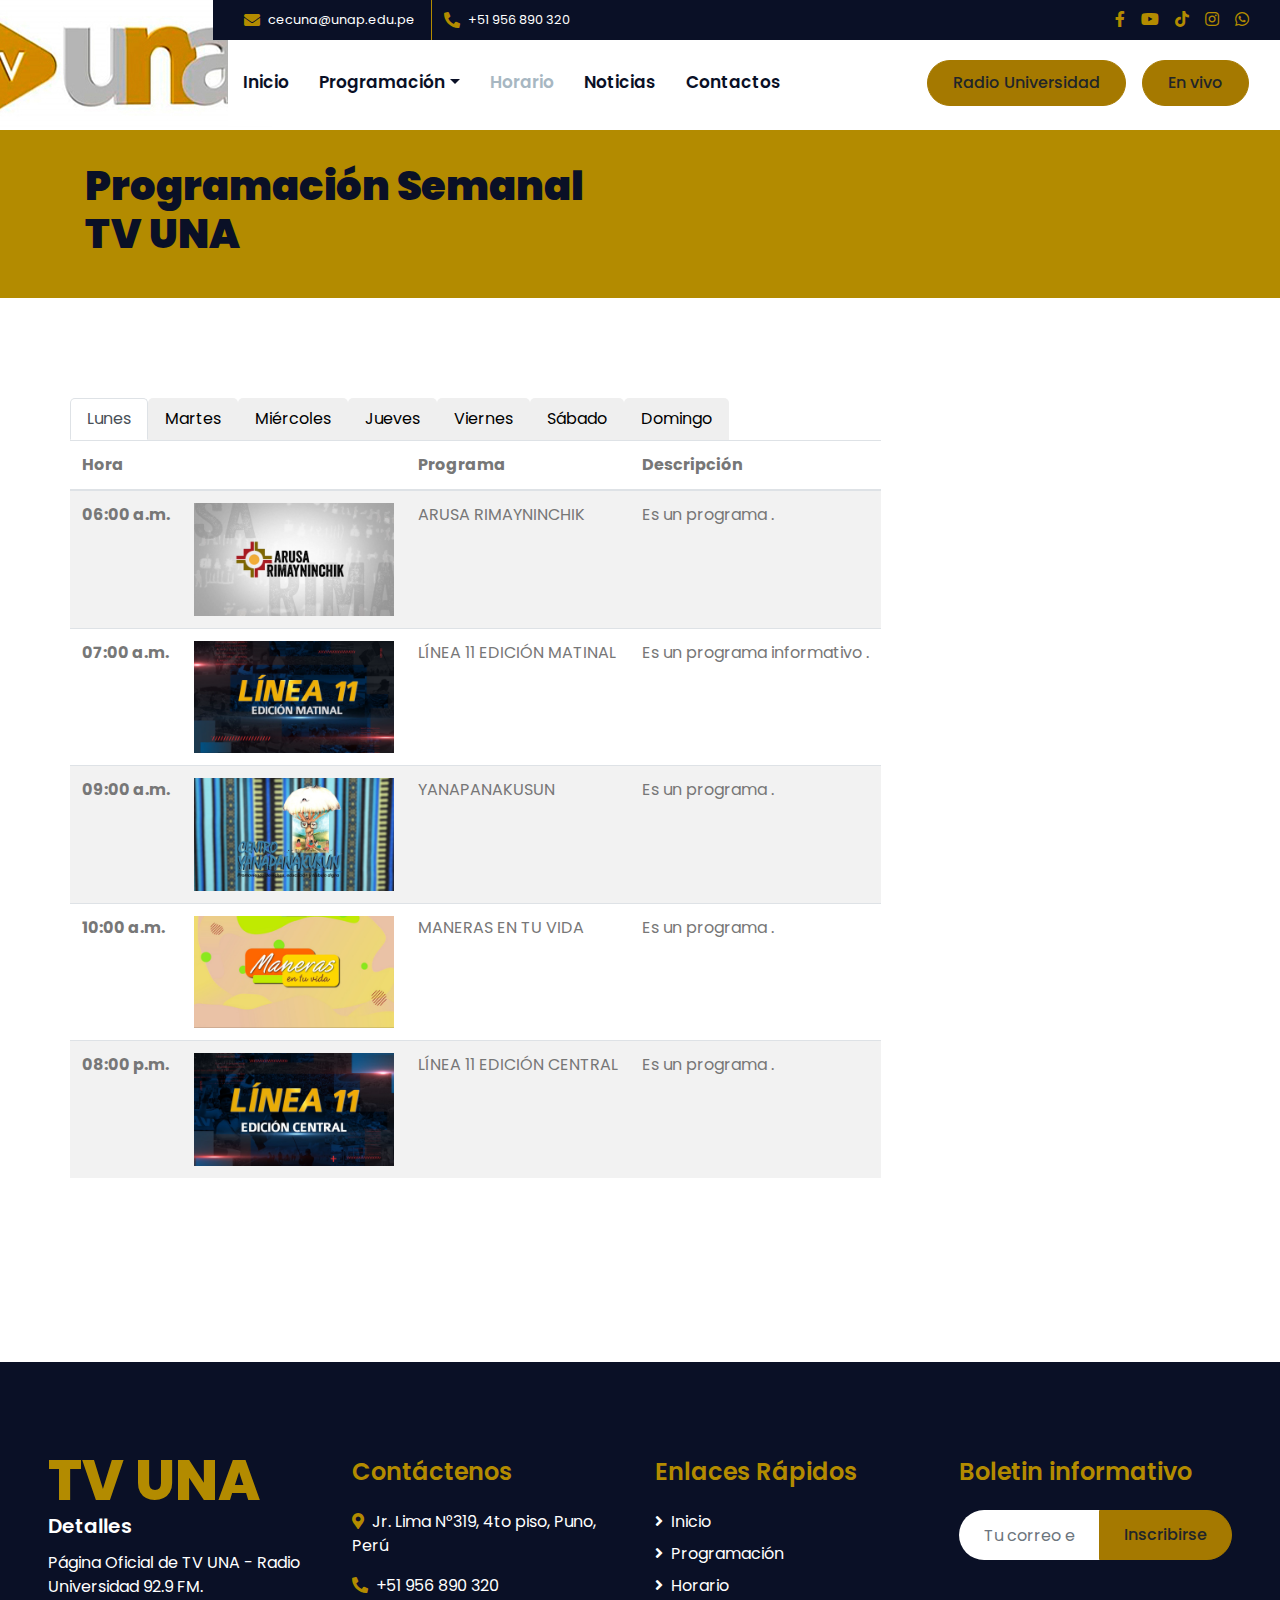
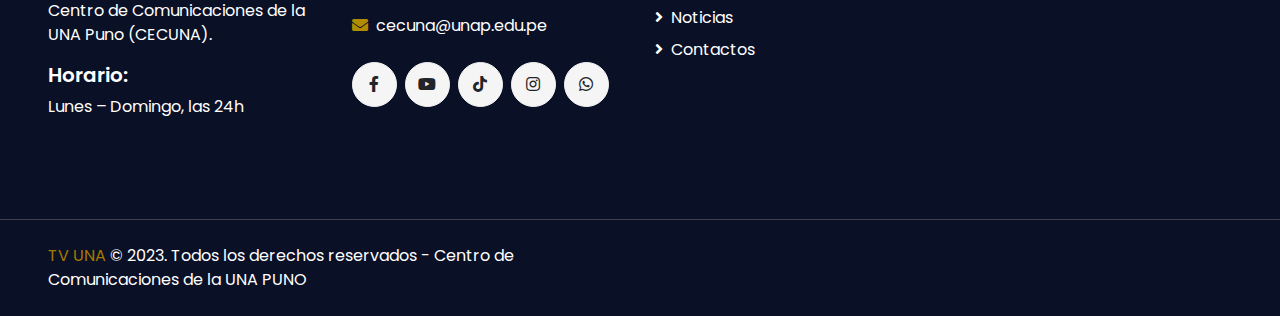
<file: horario.html>
<!DOCTYPE html>
<html lang="es">

<head>
    <meta charset="utf-8">
    <title>TV UNA</title>
    <meta content="width=device-width, initial-scale=1.0" name="viewport">
    <meta content="Free HTML Templates" name="keywords">
    <meta content="Free HTML Templates" name="description">

    <!-- Favicon -->
    <!--<link href="img/favicon.ico" rel="icon"> -->
    <link href="img/icono/icono.png" rel="icon">

    <!-- Google Web Fonts -->
    <link rel="preconnect" href="https://fonts.gstatic.com">
    <link href="https://fonts.googleapis.com/css2?family=Poppins:wght@400;500;600;700;800&display=swap" rel="stylesheet">

    <!-- Font Awesome -->
    <link href="https://cdnjs.cloudflare.com/ajax/libs/font-awesome/5.10.0/css/all.min.css" rel="stylesheet">
    <link rel="stylesheet" href="https://cdnjs.cloudflare.com/ajax/libs/font-awesome/5.15.3/css/all.min.css">

    <!-- Libraries Stylesheet -->
    <link href="lib/owlcarousel/assets/owl.carousel.min.css" rel="stylesheet">
    <link href="lib/lightbox/css/lightbox.min.css" rel="stylesheet">
    <script src="https://cdn.jsdelivr.net/npm/bootstrap@5.3.1/dist/js/bootstrap.bundle.min.js" integrity="sha384-HwwvtgBNo3bZJJLYd8oVXjrBZt8cqVSpeBNS5n7C8IVInixGAoxmnlMuBnhbgrkm" crossorigin="anonymous"></script>

    <!-- Customized Bootstrap Stylesheet -->
    <link href="css/style.css" rel="stylesheet">
</head>

<body>
    <!-- Inicio del encabezado -->
    <div class="container-fluid">
        <div class="row">
            <div class="col-lg-2 bg-secondary d-none d-lg-block">
                <a href="" class="navbar-brand w-100 h-100 m-0 p-0 d-flex align-items-center justify-content-center">
                    <img src="img/logos/logo.jpg" alt="">
                </a>
            </div>
            <div class="col-lg-10">
                <div class="row bg-dark d-none d-lg-flex">
                    <div class="col-lg-7 text-left text-white">
                        <div class="h-100 d-inline-flex align-items-center border-right border-primary py-2 px-3">
                            <i class="fa fa-envelope text-primary mr-2"></i>
                            <small>cecuna@unap.edu.pe</small>
                        </div>
                        <div class="h-100 d-inline-flex align-items-center py-2 px-2">
                            <i class="fa fa-phone-alt text-primary mr-2"></i>
                            <small>+51 956 890 320</small>
                        </div>
                    </div>
                    <div class="col-lg-5 text-right">
                        <div class="d-inline-flex align-items-center pr-2">
                            <a class="text-primary p-2" href="https://www.facebook.com/tvunaradio" target="_blank">
                                <i class="fab fa-facebook-f"></i>
                            </a>
                            <a class="text-primary p-2" href="https://www.youtube.com/@CECUNAPLUS" target="_blank">
                                <i class="fab fa-youtube"></i>
                            </a>
                            <a class="text-primary p-2" href="https://www.tiktok.com/@tvunacecuna" target="_blank">
                                <i class="fab fa-tiktok"></i>
                            </a>
                            <a class="text-primary p-2" href="https://www.instagram.com/tvuna_puno/?hl=es-la" target="_blank">
                                <i class="fab fa-instagram"></i>
                            </a>
                            <a class="text-primary p-2" href="https://wa.me/+51928552835" target="_blank">
                                <i class="fab fa-whatsapp"></i>
                            </a>
                        </div>
                    </div>
                </div>

                <nav class="navbar navbar-expand-lg bg-white navbar-light p-0">
                    <a href="" class="navbar-brand d-block d-lg-none">
                        <h1 class="m-0 display-4 text-primary">TV UNA</h1>
                    </a>
                    <button type="button" class="navbar-toggler" data-toggle="collapse" data-target="#navbarCollapse">
                        <span class="navbar-toggler-icon"></span>
                    </button>
                    <div class="collapse navbar-collapse justify-content-between" id="navbarCollapse">
                        <div class="navbar-nav mr-auto py-0">
                            <a href="index.html" class="nav-item nav-link">Inicio</a>
                            
                            <div class="nav-item dropdown">
                                <a href="#" class="nav-link dropdown-toggle" data-toggle="dropdown">Programación</a>
                                <div class="dropdown-menu rounded-0 m-0">

                                    <div class="dropdown-column">
                                        <a class="dropdown-item"><strong>INFORMATIVO</strong></a>
                                        <a href="Línea 11 Edición Matinal.html" class="dropdown-item">Línea 11 Edición Matinal</a>
                                        <a href="single.html" class="dropdown-item">Arusa Rimayninchik</a>
                                        <a href="single.html" class="dropdown-item">Yanapanakusun</a>
                                        <a href="single.html" class="dropdown-item">Línea 11 Edición Central</a>
                                    </div>

                                    <div class="dropdown-column">
                                        <a class="dropdown-item"><strong>CULTURAL</strong></a>
                                        <a href="single.html" class="dropdown-item">Luces y Colores</a>
                                        <a href="single.html" class="dropdown-item">Soy Cooltura</a>
                                        <a href="single.html" class="dropdown-item">Sabores de Altura</a>
                                        <a href="single.html" class="dropdown-item">Yanapanakusun</a>
                                    </div>

                                    <div class="dropdown-column">
                                        <a class="dropdown-item"><strong>ENTRETENIMIENTO</strong></a>
                                        <a href="single.html" class="dropdown-item">Maneras en tu vida</a>
                                        <a href="single.html" class="dropdown-item">Ruteando</a>
                                        <a href="single.html" class="dropdown-item">Cinedición</a>
                                </div>
                                </div>
                            </div>

                            <a href="horario.html" class="nav-item nav-link active">Horario</a>
                            <a href="noticias.html" class="nav-item nav-link">Noticias</a>
                            <a href="contact.html" class="nav-item nav-link">Contactos</a>
                        </div>
                        <a button id="openPlayer" class="btn btn-primary mr-3 d-none d-lg-block">Radio Universidad</button> </a>
                        <a href="tv.html" class="btn btn-primary mr-3 d-none d-lg-block">En vivo</a>
                    </div>
                </nav>
            </div>
        </div>
    </div>
    <!-- Fin del encabezado -->


    <!-- Page Header Start -->
    <div class="container-fluid bg-primary py-1 mb-1">
        <div class="container py-1">
            <div class="row align-items-center py-4">
                <div class="col-md-6 text-center text-md-left">
                   <h1><strong>Programación Semanal TV UNA</strong></h1>
                   
                </div>
                
            </div>
        </div>
    </div>
    <!-- Page Header End -->

    <div class="container-fluid py-5">
        <div class="container py-5">
            <div class="row align-items-end mb-4">

    <ul class="nav nav-tabs" id="myTab" role="tablist">
        
        <li class="nav-item" role="presentation">
            <button class="nav-link active text-black fw-bold kejeso" id="home-tab" data-bs-toggle="tab" data-bs-target="#home-tab-pane" type="button" role="tab" aria-controls="home-tab-pane" aria-selected="true">Lunes</button>
        </li>
        <li class="nav-item" role="presentation">
            <button class="nav-link text-black fw-bold" id="profile-tab" data-bs-toggle="tab" data-bs-target="#profile-tab-mar" type="button" role="tab" aria-controls="profile-tab-pane" aria-selected="false">Martes</button>
        </li>
        <li class="nav-item" role="presentation">
            <button class="nav-link text-black fw-bold" id="contact-tab" data-bs-toggle="tab" data-bs-target="#contact-tab-mie" type="button" role="tab" aria-controls="contact-tab-pane" aria-selected="false">Miércoles</button>
        </li>
        <li class="nav-item" role="presentation">
            <button class="nav-link text-black fw-bold" id="contact-tab" data-bs-toggle="tab" data-bs-target="#contact-tab-jue" type="button" role="tab" aria-controls="contact-tab-pane" aria-selected="false">Jueves</button>
        </li>
        <li class="nav-item" role="presentation">
            <button class="nav-link text-black fw-bold" id="contact-tab" data-bs-toggle="tab" data-bs-target="#contact-tab-vie" type="button" role="tab" aria-controls="contact-tab-pane" aria-selected="false">Viernes</button>
        </li>
        <li class="nav-item" role="presentation">
            <button class="nav-link text-black fw-bold" id="contact-tab" data-bs-toggle="tab" data-bs-target="#contact-tab-sab" type="button" role="tab" aria-controls="contact-tab-pane" aria-selected="false">Sábado</button>
        </li>
        <li class="nav-item" role="presentation">
            <button class="nav-link text-black fw-bold" id="contact-tab" data-bs-toggle="tab" data-bs-target="#contact-tab-dom" type="button" role="tab" aria-controls="contact-tab-pane" aria-selected="false">Domingo</button>
        </li>
    </ul>
    <!----------------------------------------------------------------------------------------------------------------------------------------------------------------------------------------->
    <!---------------------------------------------------------------------------LUNES------------------------------------------------------------------------------------------------>
    <div class="tab-content" id="myTabContent">
    <div class="tab-pane fade show active" id="home-tab-pane" role="tabpanel" aria-labelledby="home-tab" tabindex="0">
        <table class="table table-striped">
            <thead>
                <tr>
                    <th scope="col">Hora</th>
                    <th scope="col"></th>
                    <th scope="col">Programa</th>
                    <th scope="col">Descripción</th>
                </tr>
            </thead>
            <tbody>
                <tr>
                    <th scope="row">06:00 a.m.</th>
                    <td><img src="img/horario/ARUSA RIMAYNINCHIK.png" alt="" width="200"></td>
                    <td>ARUSA RIMAYNINCHIK</td>
                    <td>Es un programa .</td>
                </tr>
                <tr>
                    <th scope="row">07:00 a.m.</th>
                    <td><img src="img/horario/LÍNEA 11 EDICIÓN MATINAL.png" alt="" width="200"></td>
                    <td>LÍNEA 11 EDICIÓN MATINAL</td>
                    <td>Es un programa informativo .</td>
                </tr>
                <tr>
                    <th scope="row">09:00 a.m.</th>
                    <td><img src="img/horario/YANAPANAKUSUN.png" alt="" width="200"></td>
                    <td>YANAPANAKUSUN</td>
                    <td>Es un programa .</td>
                </tr>
                <tr>
                    <th scope="row">10:00 a.m.</th>
                    <td><img src="img/horario/MANERAS EN TU VIDA.png" alt="" width="200"></td>
                    <td>MANERAS EN TU VIDA</td>
                    <td>Es un programa .</td>
                </tr>
                <tr>
                    <th scope="row">08:00 p.m.</th>
                    <td><img src="img/horario/LÍNEA 11 EDICIÓN CENTRAL.png" alt="" width="200"></td>
                    <td>LÍNEA 11 EDICIÓN CENTRAL</td>
                    <td>Es un programa .</td>
                </tr>
            </tbody>
        </table>
    </div>
    <!-------------------------------------------------------------------------MARTES------------------------------------------------------------------------------------------------------------>
    <div class="tab-pane fade" id="profile-tab-mar" role="tabpanel" aria-labelledby="profile-tab" tabindex="0">
        <table class="table table-striped">
            <thead>
                <tr>
                    <th scope="col">Hora</th>
                    <th scope="col"></th>
                    <th scope="col">Programa</th>
                    <th scope="col">Descripción</th>
                </tr>
            </thead>
            <tbody>
                <tr>
                    <th scope="row">06:00 a.m.</th>
                    <td><img src="img/horario/ARUSA RIMAYNINCHIK.png" alt="" width="200"></td>
                    <td>ARUSA RIMAYNINCHIK</td>
                    <td>Es un programa .</td>
                </tr>
                <tr>
                    <th scope="row">07:00 a.m.</th>
                    <td><img src="img/horario/LÍNEA 11 EDICIÓN MATINAL.png" alt="" width="200"></td>
                    <td>LÍNEA 11 EDICIÓN MATINAL</td>
                    <td>Es un programa informativo .</td>
                </tr>
                <tr>
                    <th scope="row">09:00 a.m.</th>
                    <td><img src="img/horario/YANAPANAKUSUN.png" alt="" width="200"></td>
                    <td>YANAPANAKUSUN</td>
                    <td>Es un programa .</td>
                </tr>
                
                <tr>
                    <th scope="row">08:00 p.m.</th>
                    <td><img src="img/horario/LÍNEA 11 EDICIÓN CENTRAL.png" alt="" width="200"></td>
                    <td>LÍNEA 11 EDICIÓN CENTRAL</td>
                    <td>Es un programa .</td>
                </tr>
            </tbody>
          </table>
    </div>
    <!-----------------------------------------------------------------------------MIERCOLES--------------------------------------------------------------------------------------------------------->
    <div class="tab-pane fade" id="contact-tab-mie" role="tabpanel" aria-labelledby="contact-tab" tabindex="0">
        <table class="table table-striped">
            <thead>
                <tr>
                    <th scope="col">Hora</th>
                    <th scope="col"></th>
                    <th scope="col">Programa</th>
                    <th scope="col">Descripción</th>
                </tr>
            </thead>
            <tbody>
                <tr>
                    <th scope="row">06:00 a.m.</th>
                    <td><img src="img/horario/ARUSA RIMAYNINCHIK.png" alt="" width="200"></td>
                    <td>ARUSA RIMAYNINCHIK</td>
                    <td>Es un programa .</td>
                </tr>
                <tr>
                    <th scope="row">07:00 a.m.</th>
                    <td><img src="img/horario/LÍNEA 11 EDICIÓN MATINAL.png" alt="" width="200"></td>
                    <td>LÍNEA 11 EDICIÓN MATINAL</td>
                    <td>Es un programa informativo .</td>
                </tr>
                <tr>
                    <th scope="row">09:00 a.m.</th>
                    <td><img src="img/horario/YANAPANAKUSUN.png" alt="" width="200"></td>
                    <td>YANAPANAKUSUN</td>
                    <td>Es un programa .</td>
                </tr>
                <tr>
                    <th scope="row">10:00 a.m.</th>
                    <td><img src="img/horario/MANERAS EN TU VIDA.png" alt="" width="200"></td>
                    <td>MANERAS EN TU VIDA</td>
                    <td>Es un programa .</td>
                </tr>
                <tr>
                    <th scope="row">08:00 p.m.</th>
                    <td><img src="img/horario/LÍNEA 11 EDICIÓN CENTRAL.png" alt="" width="200"></td>
                    <td>LÍNEA 11 EDICIÓN CENTRAL</td>
                    <td>Es un programa .</td>
                </tr>
            </tbody>
        </table>
    </div>
    <!-------------------------------------------------------------------------------JUEVES------------------------------------------------------------------------------------------------------->
    <div class="tab-pane fade" id="contact-tab-jue" role="tabpanel" aria-labelledby="profile-tab" tabindex="0">
        <table class="table table-striped">
            <thead>
                <tr>
                    <th scope="col">Hora</th>
                    <th scope="col"></th>
                    <th scope="col">Programa</th>
                    <th scope="col">Descripción</th>
                </tr>
            </thead>
            <tbody>
                <tr>
                    <th scope="row">06:00 a.m.</th>
                    <td><img src="img/horario/ARUSA RIMAYNINCHIK.png" alt="" width="200"></td>
                    <td>ARUSA RIMAYNINCHIK</td>
                    <td>Es un programa .</td>
                </tr>
                <tr>
                    <th scope="row">07:00 a.m.</th>
                    <td><img src="img/horario/LÍNEA 11 EDICIÓN MATINAL.png" alt="" width="200"></td>
                    <td>LÍNEA 11 EDICIÓN MATINAL</td>
                    <td>Es un programa informativo .</td>
                </tr>
                <tr>
                    <th scope="row">09:00 a.m.</th>
                    <td><img src="img/horario/YANAPANAKUSUN.png" alt="" width="200"></td>
                    <td>YANAPANAKUSUN</td>
                    <td>Es un programa .</td>
                </tr>
                
                <tr>
                    <th scope="row">08:00 p.m.</th>
                    <td><img src="img/horario/LÍNEA 11 EDICIÓN CENTRAL.png" alt="" width="200"></td>
                    <td>LÍNEA 11 EDICIÓN CENTRAL</td>
                    <td>Es un programa .</td>
                </tr>
            </tbody>
        </table>
    </div>
    <!---------------------------------------------------------------------------VIERNES--------------------------------------------------------------------------------------------------------->
    <div class="tab-pane fade" id="contact-tab-vie" role="tabpanel" aria-labelledby="profile-tab" tabindex="0">
        <table class="table table-striped">
            <thead>
                <tr>
                    <th scope="col">Hora</th>
                    <th scope="col"></th>
                    <th scope="col">Programa</th>
                    <th scope="col">Descripción</th>
                </tr>
            </thead>
            <tbody>
                <tr>
                    <th scope="row">06:00 a.m.</th>
                    <td><img src="img/horario/ARUSA RIMAYNINCHIK.png" alt="" width="200"></td>
                    <td>ARUSA RIMAYNINCHIK</td>
                    <td>Es un programa .</td>
                </tr>
                <tr>
                    <th scope="row">07:00 a.m.</th>
                    <td><img src="img/horario/LÍNEA 11 EDICIÓN MATINAL.png" alt="" width="200"></td>
                    <td>LÍNEA 11 EDICIÓN MATINAL</td>
                    <td>Es un programa informativo .</td>
                </tr>
                <tr>
                    <th scope="row">09:00 a.m.</th>
                    <td><img src="img/horario/YANAPANAKUSUN.png" alt="" width="200"></td>
                    <td>YANAPANAKUSUN</td>
                    <td>Es un programa .</td>
                </tr>
                <tr>
                    <th scope="row">10:00 a.m.</th>
                    <td><img src="img/horario/MANERAS EN TU VIDA.png" alt="" width="200"></td>
                    <td>MANERAS EN TU VIDA</td>
                    <td>Es un programa .</td>
                </tr>
                <tr>
                    <th scope="row">08:00 p.m.</th>
                    <td><img src="img/horario/LÍNEA 11 EDICIÓN CENTRAL.png" alt="" width="200"></td>
                    <td>LÍNEA 11 EDICIÓN CENTRAL</td>
                    <td>Es un programa .</td>
                </tr>
            </tbody>
        </table>
    </div>
    <!---------------------------------------------------------------------------------SABADO------------------------------------------------------------------------------------------------------->
    <div class="tab-pane fade" id="contact-tab-sab" role="tabpanel" aria-labelledby="profile-tab" tabindex="0">
        <table class="table table-striped">
            <thead>
                <tr>
                    <th scope="col">Hora</th>
                    <th scope="col"></th>
                    <th scope="col">Programa</th>
                    <th scope="col">Descripción</th>
                </tr>
            </thead>
            <tbody>
                <tr>
                    <th scope="row">06:00 a.m.</th>
                    <td><img src="img/horario/ARUSA RIMAYNINCHIK.png" alt="" width="200"></td>
                    <td>ARUSA RIMAYNINCHIK</td>
                    <td>Es un programa .</td>
                </tr>
                <tr>
                    <th scope="row">07:00 a.m.</th>
                    <td><img src="img/horario/LÍNEA 11 EDICIÓN MATINAL.png" alt="" width="200"></td>
                    <td>LÍNEA 11 EDICIÓN MATINAL</td>
                    <td>Es un programa informativo .</td>
                </tr>
                <tr>
                    <th scope="row">09:00 a.m.</th>
                    <td><img src="img/horario/YANAPANAKUSUN.png" alt="" width="200"></td>
                    <td>YANAPANAKUSUN</td>
                    <td>Es un programa .</td>
                </tr>
                <tr>
                    <th scope="row">10:00 a.m.</th>
                    <td><img src="img/horario/MANERAS EN TU VIDA.png" alt="" width="200"></td>
                    <td>MANERAS EN TU VIDA</td>
                    <td>Es un programa .</td>
                </tr>
                <tr>
                    <th scope="row">08:00 p.m.</th>
                    <td><img src="img/horario/LÍNEA 11 EDICIÓN CENTRAL.png" alt="" width="200"></td>
                    <td>LÍNEA 11 EDICIÓN CENTRAL</td>
                    <td>Es un programa .</td>
                </tr>
            </tbody>
        </table>
    </div>
    <!---------------------------------------------------------------------------------DOMINGO------------------------------------------------------------------------------------------------------->
    <div class="tab-pane fade" id="contact-tab-dom" role="tabpanel" aria-labelledby="profile-tab" tabindex="0">
        <table class="table table-striped">
            <thead>
                <tr>
                    <th scope="col">Hora</th>
                    <th scope="col"></th>
                    <th scope="col">Programa</th>
                    <th scope="col">Descripción</th>
                </tr>
            </thead>
            <tbody>
                <tr>
                    <th scope="row">06:00 a.m.</th>
                    <td><img src="img/horario/ARUSA RIMAYNINCHIK.png" alt="" width="200"></td>
                    <td>RIMAYNINCHIK</td>
                    <td>Es un programa .</td>
                </tr>
                <tr>
                    <th scope="row">07:00 a.m.</th>
                    <td><img src="img/horario/LÍNEA 11 EDICIÓN MATINAL.png" alt="" width="200"></td>
                    <td>LÍNEA 11 EDICIÓN MATINAL</td>
                    <td>Es un programa informativo .</td>
                </tr>
                <tr>
                    <th scope="row">09:00 a.m.</th>
                    <td><img src="img/horario/YANAPANAKUSUN.png" alt="" width="200"></td>
                    <td>YANAPANAKUSUN</td>
                    <td>Es un programa .</td>
                </tr>
                <tr>
                    <th scope="row">10:00 a.m.</th>
                    <td><img src="img/horario/MANERAS EN TU VIDA.png" alt="" width="200"></td>
                    <td>MANERAS EN TU VIDA</td>
                    <td>Es un programa .</td>
                </tr>
                <tr>
                    <th scope="row">08:00 p.m.</th>
                    <td><img src="img/horario/LÍNEA 11 EDICIÓN CENTRAL.png" alt="" width="200"></td>
                    <td>LÍNEA 11 EDICIÓN CENTRAL</td>
                    <td>Es un programa .</td>
                </tr>
            </tbody>
        </table>
    </div>
    <!----------------------------------------------------------------------------------------------------------------------------------------------------------------------------------------->
    <!--<div class="tab-pane fade" id="disabled-tab-pane" role="tabpanel" aria-labelledby="disabled-tab" tabindex="0">-->
    <!----------------------------------------------------------------------------------------------------------------------------------------------------------------------------------------->
    <!----------------------------------------------------------------------------------------------------------------------------------------------------------------------------------------->
    </div>

    </div>
    </div>
    </div>
    <!-- Team End -->


    <!-- Footer Start -->
    <div class="container-fluid bg-dark text-white mt-5 py-5 px-sm-3 px-md-5">
        <div class="row pt-5">
            <div class="col-lg-3 col-md-6 mb-5">
                <a href="index.html" class="navbar-brand">
                    <h1 class="m-0 mt-n3 display-4 text-primary">TV UNA</h1>
                    <h5 class="font-weight-semi-bold text-white mb-2">Detalles</h5>
                </a>
                <p>
                    Página Oficial de TV UNA -  Radio Universidad 92.9 FM.<br> 
                    Centro de Comunicaciones de la UNA Puno (CECUNA).</p>
                <h5 class="font-weight-semi-bold text-white mb-2">Horario:</h5>
                <p class="mb-1">Lunes – Domingo, las 24h</p>
            </div>
            <div class="col-lg-3 col-md-6 mb-5">
                <h4 class="font-weight-semi-bold text-primary mb-4">Contáctenos</h4>
                <p><i class="fa fa-map-marker-alt text-primary mr-2"></i>Jr. Lima N°319, 4to piso, Puno, Perú </p>
                <p><i class="fa fa-phone-alt text-primary mr-2"></i>+51 956 890 320</p>
                <p><i class="fa fa-envelope text-primary mr-2"></i>cecuna@unap.edu.pe</p>
                <div class="d-flex justify-content-start mt-4">
                    <a class="btn btn-light btn-social mr-2" href="https://www.facebook.com/tvunaradio" target="_blank"><i class="fab fa-facebook-f"></i></a>
                    <a class="btn btn-light btn-social mr-2" href="https://www.youtube.com/@CECUNAPLUS" target="_blank"><i class="fab fa-youtube"></i></a>
                    <a class="btn btn-light btn-social mr-2" href="https://www.tiktok.com/@tvunacecuna" target="_blank"><i class="fab fa-tiktok"></i></a>
                    <a class="btn btn-light btn-social mr-2" href="https://www.instagram.com/tvuna_puno/?hl=es-la" target="_blank"><i class="fab fa-instagram"></i></a>
                    <a class="btn btn-light btn-social" href="https://wa.me/+51928552835" target="_blank"><i class="fab fa-whatsapp"></i></a>
                </div>
            </div>
            <div class="col-lg-3 col-md-6 mb-5">
                <h4 class="font-weight-semi-bold text-primary mb-4">Enlaces Rápidos</h4>
                <div class="d-flex flex-column justify-content-start">
                    <a class="text-white mb-2" href="index.html"><i class="fa fa-angle-right mr-2"></i>Inicio</a>
                    <a class="text-white mb-2" href="#"><i class="fa fa-angle-right mr-2"></i>Programación</a>
                    <a class="text-white mb-2" href="horario.html"><i class="fa fa-angle-right mr-2"></i>Horario</a>
                    <a class="text-white mb-2" href="noticias.html"><i class="fa fa-angle-right mr-2"></i>Noticias</a>
                    <a class="text-white" href="contact.html"><i class="fa fa-angle-right mr-2"></i>Contactos</a>
                </div>
            </div>
            <div class="col-lg-3 col-md-6 mb-5">
                <h4 class="font-weight-semi-bold text-primary mb-4">Boletin informativo</h4>
                <div class="w-100">
                    <div class="input-group">
                        <input type="text" class="form-control border-0" style="padding: 25px;" placeholder="Tu correo electrónico">
                        <div class="input-group-append">
                            <button class="btn btn-primary px-4">Inscribirse</button>
                        </div>
                    </div>
                </div>
            </div>
        </div>
    </div>
    <div class="container-fluid bg-dark text-white border-top py-4 px-sm-3 px-md-5" style="border-color: #3E3E4E !important;">
        <div class="row">
            <div class="col-lg-6 text-center text-md-left mb-3 mb-md-0">
                <p class="m-0 text-white"><a href="#">TV UNA</a> © 2023. Todos los derechos reservados - Centro de Comunicaciones de la UNA PUNO</a>
                <!--<p class="m-0 text-white"><a href="#">TV UNA</a> © 2023. Todos los derechos reservados. Designed by <a href="https://www.facebook.com/ysn.handz/">Yelsin</a> --->
                </p>
            </div>
            
        </div>
    </div>
    <!-- Footer End -->


    <!-- Back to Top -->
    <a href="#" class="btn btn-primary px-3 back-to-top"><i class="fa fa-angle-double-up"></i></a>


    <!-- JavaScript Libraries -->
    <script src="https://code.jquery.com/jquery-3.4.1.min.js"></script>
    <script src="https://stackpath.bootstrapcdn.com/bootstrap/4.4.1/js/bootstrap.bundle.min.js"></script>
    <script src="lib/easing/easing.min.js"></script>
    <script src="lib/waypoints/waypoints.min.js"></script>
    <script src="lib/counterup/counterup.min.js"></script>
    <script src="lib/owlcarousel/owl.carousel.min.js"></script>
    <script src="lib/isotope/isotope.pkgd.min.js"></script>
    <script src="lib/lightbox/js/lightbox.min.js"></script>

    <!-- Contact Javascript File -->
    <script src="mail/jqBootstrapValidation.min.js"></script>
    <script src="mail/contact.js"></script>

    <!-- Template Javascript -->
    <script src="js/main.js"></script>
</body>

</html>
</file>
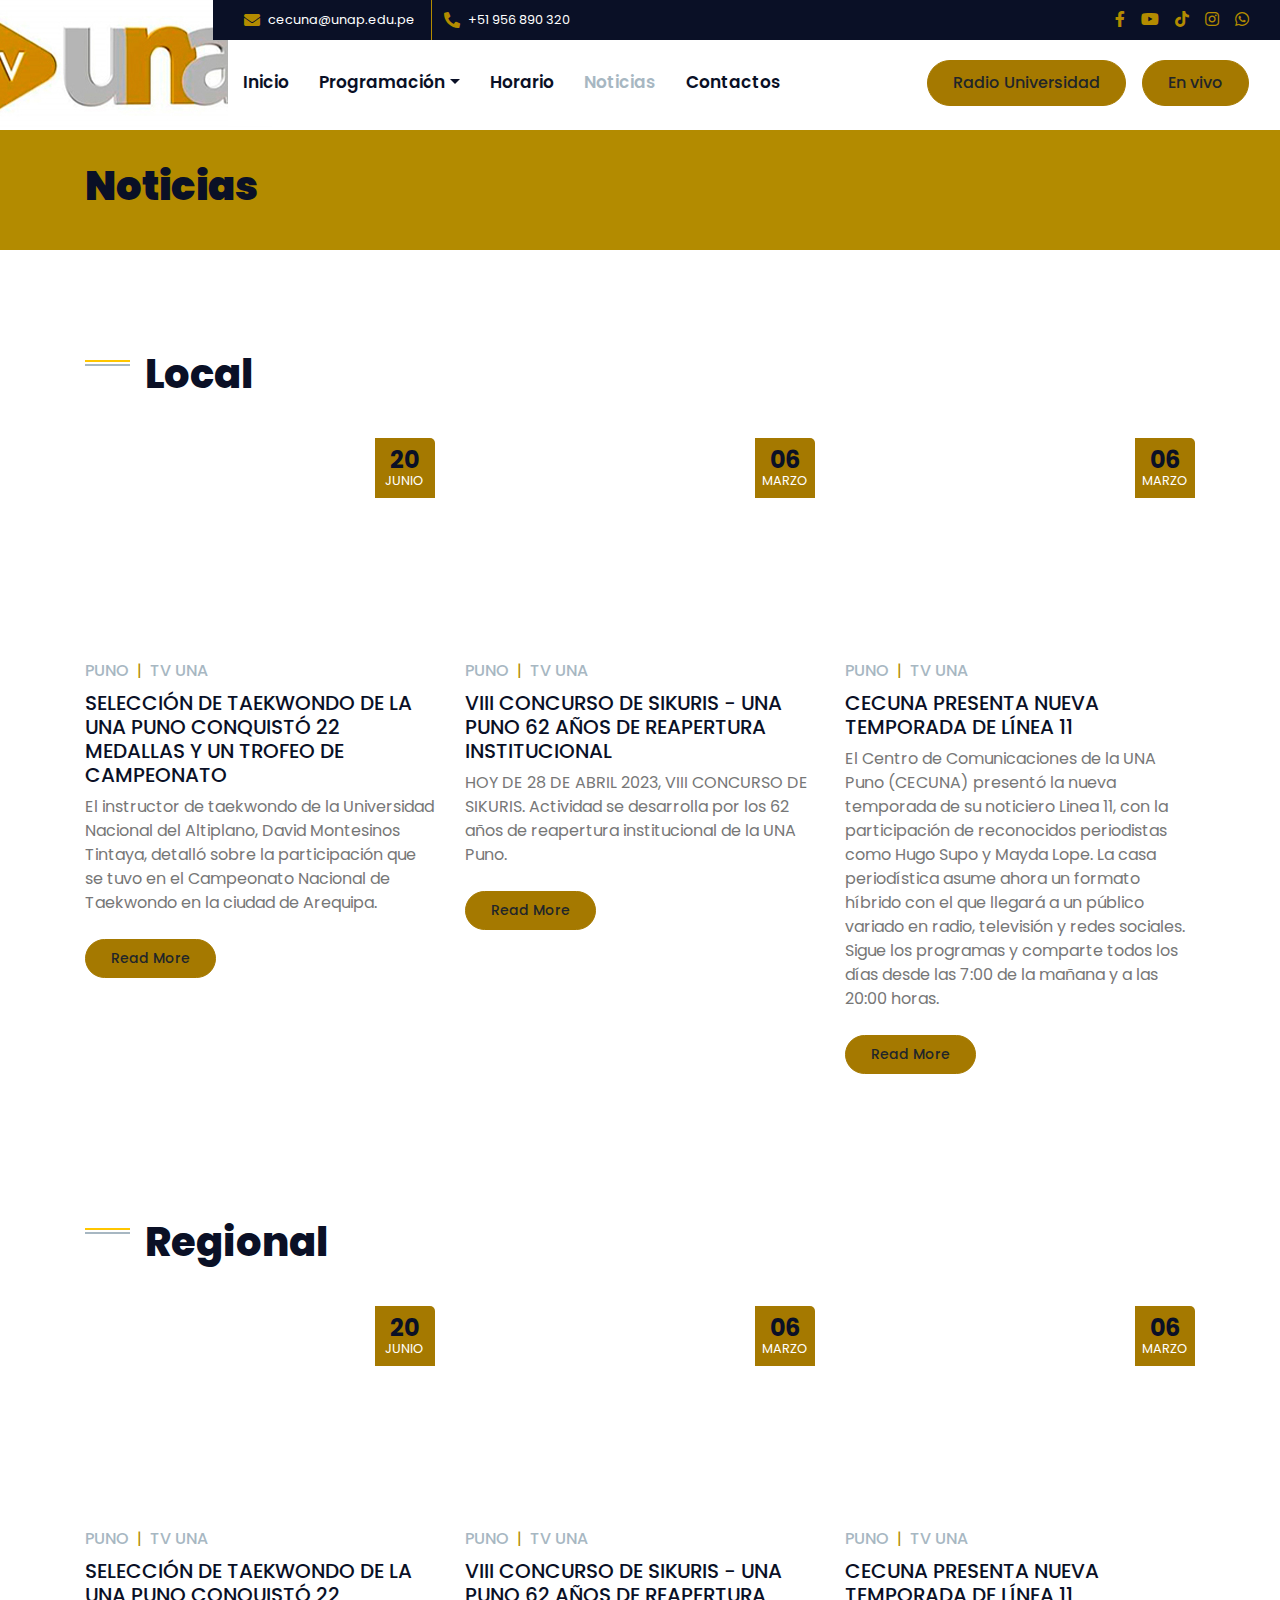
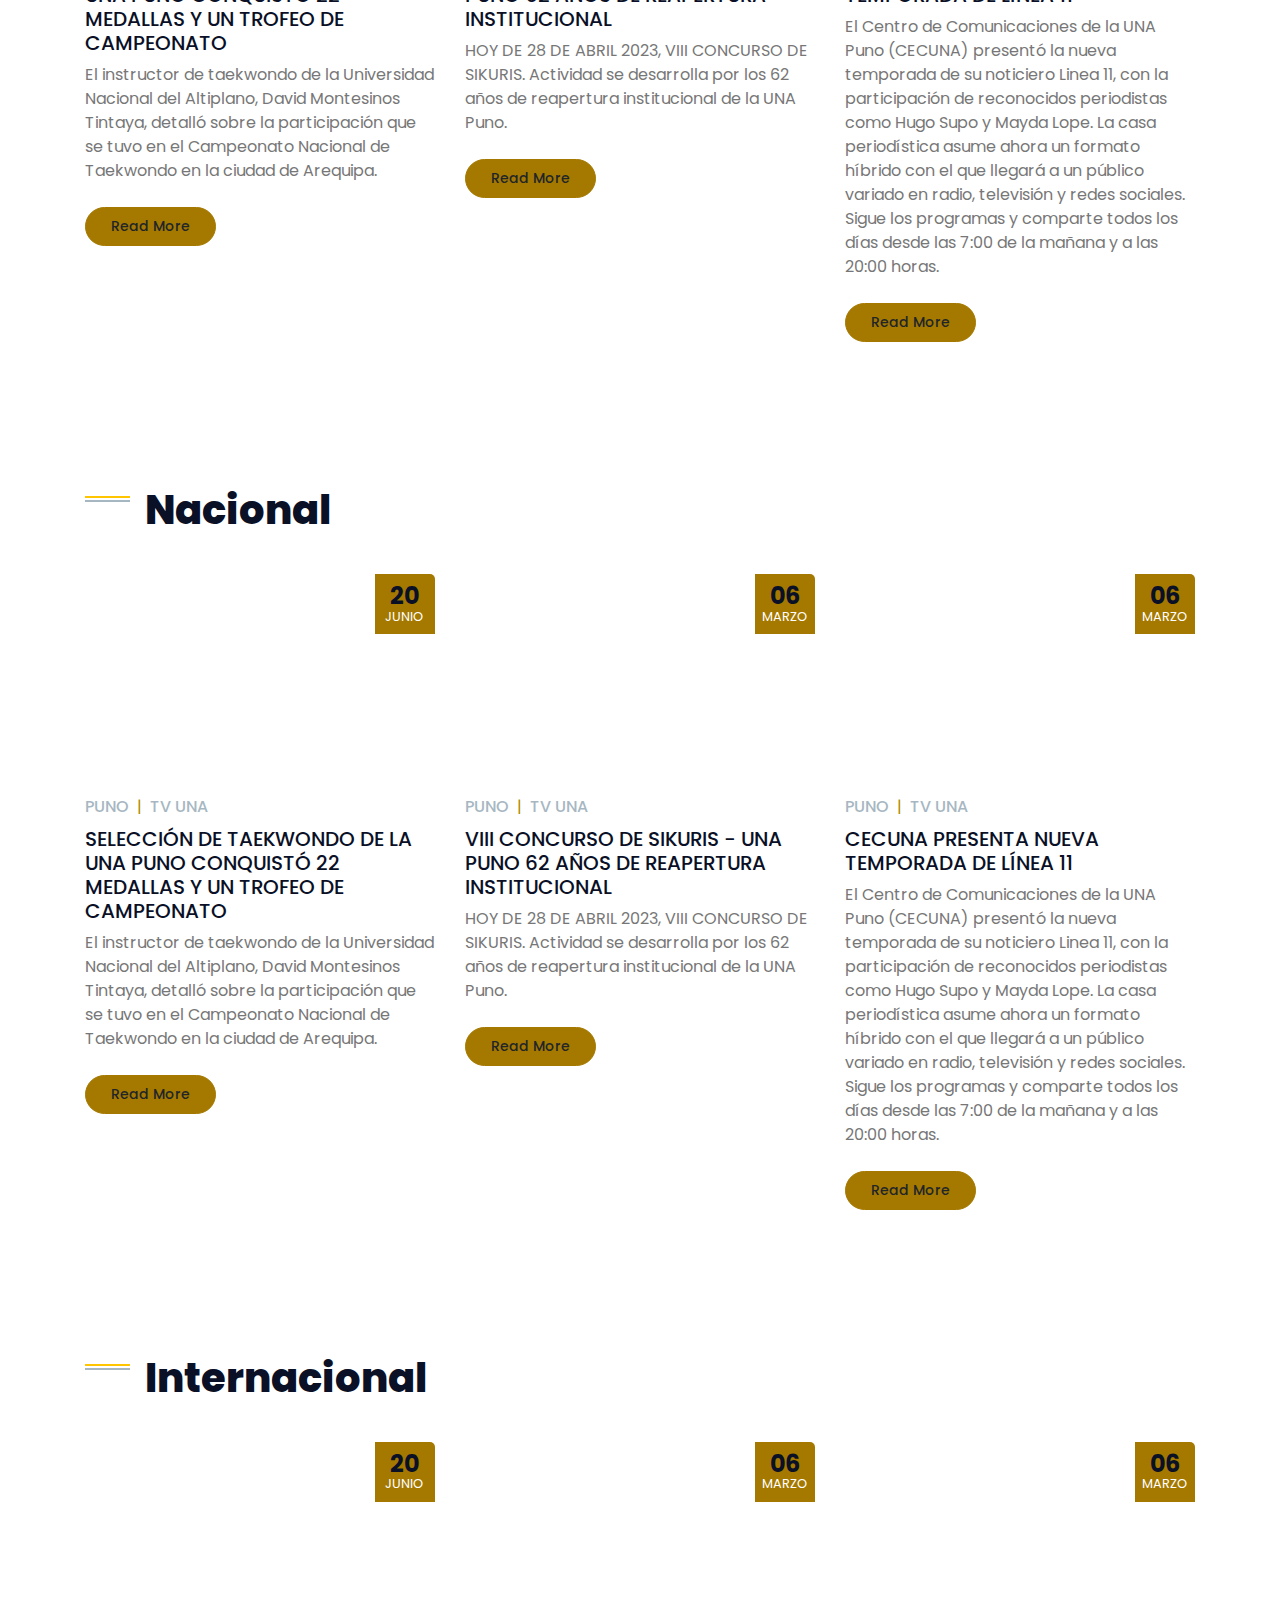
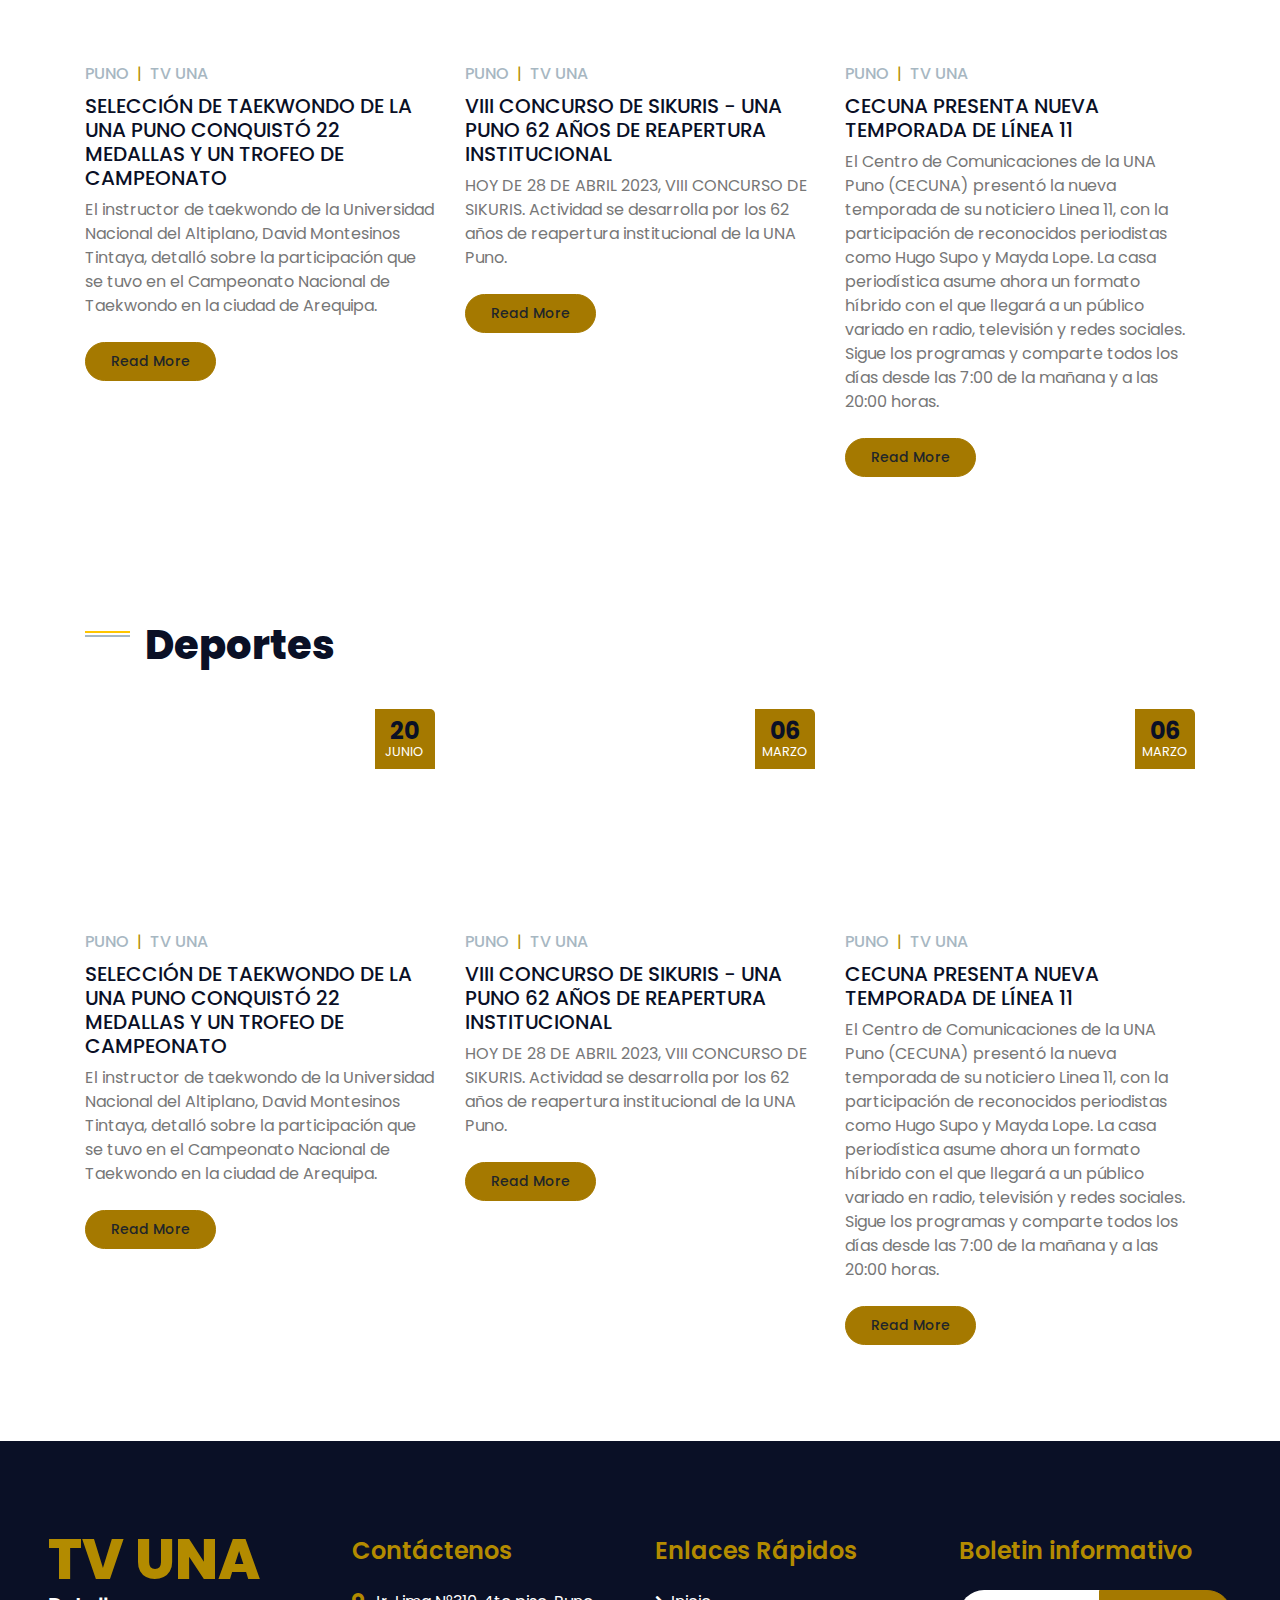
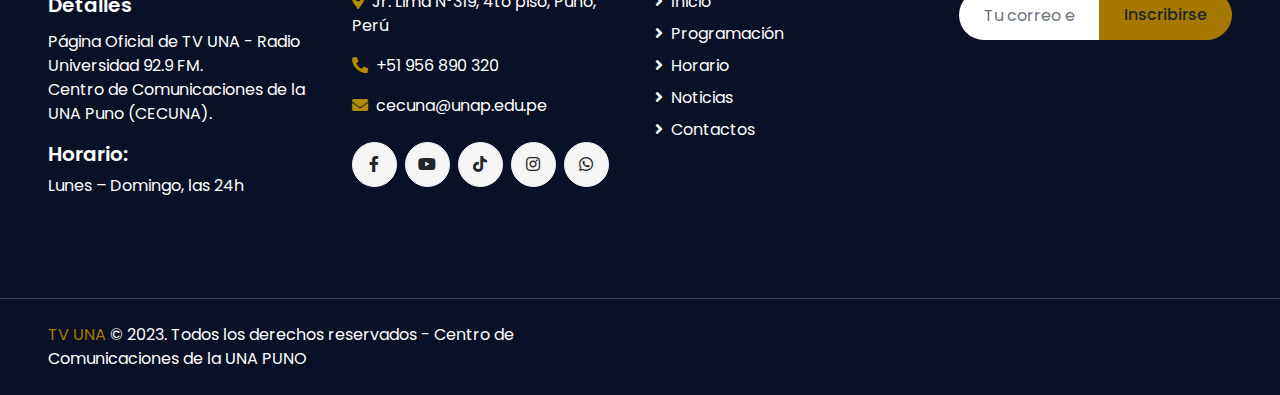
<file: noticias.html>
<!DOCTYPE html>
<html lang="es">

<head>
    <meta charset="utf-8">
    <title>TV UNA</title>
    <meta content="width=device-width, initial-scale=1.0" name="viewport">
    <meta content="Free HTML Templates" name="keywords">
    <meta content="Free HTML Templates" name="description">

    <!-- Favicon -->
    <!--<link href="img/favicon.ico" rel="icon"> -->
    <link href="img/icono/icono.png" rel="icon">

    <!-- Google Web Fonts -->
    <link rel="preconnect" href="https://fonts.gstatic.com">
    <link href="https://fonts.googleapis.com/css2?family=Poppins:wght@400;500;600;700;800&display=swap" rel="stylesheet">

    <!-- Font Awesome -->
    <link href="https://cdnjs.cloudflare.com/ajax/libs/font-awesome/5.10.0/css/all.min.css" rel="stylesheet">
    <link rel="stylesheet" href="https://cdnjs.cloudflare.com/ajax/libs/font-awesome/5.15.3/css/all.min.css">

    <!-- Libraries Stylesheet -->
    <link href="lib/owlcarousel/assets/owl.carousel.min.css" rel="stylesheet">
    <link href="lib/lightbox/css/lightbox.min.css" rel="stylesheet">

    <!-- Customized Bootstrap Stylesheet -->
    <link href="css/style.css" rel="stylesheet">
</head>

<body>
    <!-- Inicio del encabezado -->
    <div class="container-fluid">
        <div class="row">
            <div class="col-lg-2 bg-secondary d-none d-lg-block">
                <a href="" class="navbar-brand w-100 h-100 m-0 p-0 d-flex align-items-center justify-content-center">
                    <img src="img/logos/logo.jpg" alt="">
                </a>
            </div>
            <div class="col-lg-10">
                <div class="row bg-dark d-none d-lg-flex">
                    <div class="col-lg-7 text-left text-white">
                        <div class="h-100 d-inline-flex align-items-center border-right border-primary py-2 px-3">
                            <i class="fa fa-envelope text-primary mr-2"></i>
                            <small>cecuna@unap.edu.pe</small>
                        </div>
                        <div class="h-100 d-inline-flex align-items-center py-2 px-2">
                            <i class="fa fa-phone-alt text-primary mr-2"></i>
                            <small>+51 956 890 320</small>
                        </div>
                    </div>
                    <div class="col-lg-5 text-right">
                        <div class="d-inline-flex align-items-center pr-2">
                            <a class="text-primary p-2" href="https://www.facebook.com/tvunaradio" target="_blank">
                                <i class="fab fa-facebook-f"></i>
                            </a>
                            <a class="text-primary p-2" href="https://www.youtube.com/@CECUNAPLUS" target="_blank">
                                <i class="fab fa-youtube"></i>
                            </a>
                            <a class="text-primary p-2" href="https://www.tiktok.com/@tvunacecuna" target="_blank">
                                <i class="fab fa-tiktok"></i>
                            </a>
                            <a class="text-primary p-2" href="https://www.instagram.com/tvuna_puno/?hl=es-la" target="_blank">
                                <i class="fab fa-instagram"></i>
                            </a>
                            <a class="text-primary p-2" href="https://wa.me/+51928552835" target="_blank">
                                <i class="fab fa-whatsapp"></i>
                            </a>
                        </div>
                    </div>
                </div>

                <nav class="navbar navbar-expand-lg bg-white navbar-light p-0">
                    <a href="" class="navbar-brand d-block d-lg-none">
                        <h1 class="m-0 display-4 text-primary">TV UNA</h1>
                    </a>
                    <button type="button" class="navbar-toggler" data-toggle="collapse" data-target="#navbarCollapse">
                        <span class="navbar-toggler-icon"></span>
                    </button>
                    <div class="collapse navbar-collapse justify-content-between" id="navbarCollapse">
                        <div class="navbar-nav mr-auto py-0">
                            <a href="index.html" class="nav-item nav-link">Inicio</a>
                            
                            <div class="nav-item dropdown">
                                <a href="#" class="nav-link dropdown-toggle" data-toggle="dropdown">Programación</a>
                                <div class="dropdown-menu rounded-0 m-0">

                                    <div class="dropdown-column">
                                        <a class="dropdown-item"><strong>INFORMATIVO</strong></a>
                                        <a href="Línea 11 Edición Matinal.html" class="dropdown-item">Línea 11 Edición Matinal</a>
                                        <a href="single.html" class="dropdown-item">Arusa Rimayninchik</a>
                                        <a href="single.html" class="dropdown-item">Yanapanakusun</a>
                                        <a href="single.html" class="dropdown-item">Línea 11 Edición Central</a>
                                    </div>

                                    <div class="dropdown-column">
                                        <a class="dropdown-item"><strong>CULTURAL</strong></a>
                                        <a href="single.html" class="dropdown-item">Luces y Colores</a>
                                        <a href="single.html" class="dropdown-item">Soy Cooltura</a>
                                        <a href="single.html" class="dropdown-item">Sabores de Altura</a>
                                        <a href="single.html" class="dropdown-item">Yanapanakusun</a>
                                    </div>

                                    <div class="dropdown-column">
                                        <a class="dropdown-item"><strong>ENTRETENIMIENTO</strong></a>
                                        <a href="single.html" class="dropdown-item">Maneras en tu vida</a>
                                        <a href="single.html" class="dropdown-item">Ruteando</a>
                                        <a href="single.html" class="dropdown-item">Cinedición</a>
                                </div>
                                </div>
                            </div>

                            <a href="horario.html" class="nav-item nav-link">Horario</a>
                            <a href="noticias.html" class="nav-item nav-link active">Noticias</a>
                            <a href="contact.html" class="nav-item nav-link">Contactos</a>
                        </div>
                        <a button id="openPlayer" class="btn btn-primary mr-3 d-none d-lg-block">Radio Universidad</button> </a>
                        <a href="tv.html" class="btn btn-primary mr-3 d-none d-lg-block">En vivo</a>
                    </div>
                </nav>
            </div>
        </div>
    </div>
    <!-- Fin del encabezado -->


    <!-- Page Header Start -->
    <div class="container-fluid bg-primary py-1 mb-1">
        <div class="container py-1">
            <div class="row align-items-center py-4">
                <div class="col-md-6 text-center text-md-left">
                    <h1><strong>Noticias</strong></h1>

                    </div>

                </div>
            </div>
        </div>
    </div>
    <!-- Page Header End -->


    <!-- Services Start -->
    <!-- ////////////////////////////////////////////////////////////////////////////////////////////////////////////////////////////////////////////////////////////////////////////////////////////////// -->  

    
    <!-- Blog Start -->
    <div class="container-fluid pt-5">
        <div class="container pt-5">
            <div class="row align-items-end mb-4">
                <div class="col-lg-6">
                    <h1 class="section-title mb-3">Local</h1> <!-- &&&&&&&&&&&&&&&&&&&&&& -->
                </div>
            </div>
            <div class="row">

                <div class="col-lg-4 col-md-6 mb-5">
                    <div class="position-relative mb-4">
                        <div class="embed-responsive embed-responsive-16by9">
                            <iframe src="https://www.facebook.com/plugins/video.php?height=314&href=https%3A%2F%2Fweb.facebook.com%2Ftvunaradio%2Fvideos%2F640337227736350%2F&show_text=false&width=560&t=0" class="embed-responsive-item" allowfullscreen></iframe>
                        </div>
                        <div class="blog-date">
                            <h4 class="font-weight-bold mb-n1">20</h4>
                            <small class="text-white text-uppercase">Junio</small>
                        </div>
                    </div>
                    <div class="d-flex mb-2">
                        <a class="text-secondary text-uppercase font-weight-medium" href="">PUNO</a>
                        <span class="text-primary px-2">|</span>
                        <a class="text-secondary text-uppercase font-weight-medium" href="">TV UNA</a>
                    </div>
                    <h5 class="font-weight-medium mb-2">SELECCIÓN DE TAEKWONDO DE LA UNA PUNO CONQUISTÓ 22 MEDALLAS Y UN TROFEO DE CAMPEONATO</h5>
                    <p class="mb-4">El instructor de taekwondo de la Universidad Nacional del Altiplano, David Montesinos Tintaya, detalló sobre la participación que se tuvo en el Campeonato Nacional de Taekwondo en la ciudad de Arequipa.</p>
                    <a class="btn btn-sm btn-primary py-2" href="">Read More</a>
                </div>


                <div class="col-lg-4 col-md-6 mb-5">
                    <div class="position-relative mb-4">
                        <div class="embed-responsive embed-responsive-16by9">
                            <iframe src="https://www.facebook.com/plugins/video.php?height=314&href=https%3A%2F%2Fweb.facebook.com%2Ftvunaradio%2Fvideos%2F987082662702983%2F&show_text=false&width=560&t=0" class="embed-responsive-item" allowfullscreen></iframe>
                        </div>
                        <div class="blog-date">
                            <h4 class="font-weight-bold mb-n1">06</h4>
                            <small class="text-white text-uppercase">Marzo</small>
                        </div>
                    </div>
                    <div class="d-flex mb-2">
                        <a class="text-secondary text-uppercase font-weight-medium" href="">PUNO</a>
                        <span class="text-primary px-2">|</span>
                        <a class="text-secondary text-uppercase font-weight-medium" href="">TV UNA</a>
                    </div>
                    <h5 class="font-weight-medium mb-2">VIII CONCURSO DE SIKURIS - UNA PUNO 62 AÑOS DE REAPERTURA INSTITUCIONAL</h5>
                    <p class="mb-4">HOY DE 28 DE ABRIL 2023, VIII CONCURSO DE SIKURIS.
                        Actividad se desarrolla por los 62 años de reapertura institucional de la UNA Puno.</p>
                    <a class="btn btn-sm btn-primary py-2" href="">Read More</a>
                </div>



                <div class="col-lg-4 col-md-6 mb-5">
                    <div class="position-relative mb-4">
                        <div class="embed-responsive embed-responsive-16by9">
                            <iframe src="https://www.facebook.com/plugins/video.php?height=314&href=https%3A%2F%2Fweb.facebook.com%2Ftvunaradio%2Fvideos%2F928209454978134%2F&show_text=false&width=560&t=0" class="embed-responsive-item" allowfullscreen></iframe>
                        </div>
                        <div class="blog-date">
                            <h4 class="font-weight-bold mb-n1">06</h4>
                            <small class="text-white text-uppercase">Marzo</small>
                        </div>
                    </div>
                    <div class="d-flex mb-2">
                        <a class="text-secondary text-uppercase font-weight-medium" href="">PUNO</a>
                        <span class="text-primary px-2">|</span>
                        <a class="text-secondary text-uppercase font-weight-medium" href="">TV UNA</a>
                    </div>
                    <h5 class="font-weight-medium mb-2">CECUNA PRESENTA NUEVA TEMPORADA DE LÍNEA 11</h5>
                    <p class="mb-4">El Centro de Comunicaciones de la UNA Puno (CECUNA) presentó la nueva temporada de su noticiero Linea 11, con la participación de reconocidos periodistas como Hugo Supo y Mayda Lope.
                        La casa periodística asume ahora un formato híbrido con el que llegará a un público variado en radio, televisión y redes sociales. Sigue los programas y comparte todos los días desde las 7:00 de la mañana y a las 20:00 horas.</p>
                    <a class="btn btn-sm btn-primary py-2" href="">Read More</a>
                </div>

            </div>
        </div>
    </div>


    <div class="container-fluid pt-5">
        <div class="container pt-5">
            <div class="row align-items-end mb-4">
                <div class="col-lg-6">
                    <h1 class="section-title mb-3">Regional</h1>  <!-- &&&&&&&&&&&&&&&&&&&&&& -->
                </div>
            </div>
            <div class="row">

                <div class="col-lg-4 col-md-6 mb-5">
                    <div class="position-relative mb-4">
                        <div class="embed-responsive embed-responsive-16by9">
                            <iframe src="https://www.facebook.com/plugins/video.php?height=314&href=https%3A%2F%2Fweb.facebook.com%2Ftvunaradio%2Fvideos%2F640337227736350%2F&show_text=false&width=560&t=0" class="embed-responsive-item" allowfullscreen></iframe>
                        </div>
                        <div class="blog-date">
                            <h4 class="font-weight-bold mb-n1">20</h4>
                            <small class="text-white text-uppercase">Junio</small>
                        </div>
                    </div>
                    <div class="d-flex mb-2">
                        <a class="text-secondary text-uppercase font-weight-medium" href="">PUNO</a>
                        <span class="text-primary px-2">|</span>
                        <a class="text-secondary text-uppercase font-weight-medium" href="">TV UNA</a>
                    </div>
                    <h5 class="font-weight-medium mb-2">SELECCIÓN DE TAEKWONDO DE LA UNA PUNO CONQUISTÓ 22 MEDALLAS Y UN TROFEO DE CAMPEONATO</h5>
                    <p class="mb-4">El instructor de taekwondo de la Universidad Nacional del Altiplano, David Montesinos Tintaya, detalló sobre la participación que se tuvo en el Campeonato Nacional de Taekwondo en la ciudad de Arequipa.</p>
                    <a class="btn btn-sm btn-primary py-2" href="">Read More</a>
                </div>


                <div class="col-lg-4 col-md-6 mb-5">
                    <div class="position-relative mb-4">
                        <div class="embed-responsive embed-responsive-16by9">
                            <iframe src="https://www.facebook.com/plugins/video.php?height=314&href=https%3A%2F%2Fweb.facebook.com%2Ftvunaradio%2Fvideos%2F987082662702983%2F&show_text=false&width=560&t=0" class="embed-responsive-item" allowfullscreen></iframe>
                        </div>
                        <div class="blog-date">
                            <h4 class="font-weight-bold mb-n1">06</h4>
                            <small class="text-white text-uppercase">Marzo</small>
                        </div>
                    </div>
                    <div class="d-flex mb-2">
                        <a class="text-secondary text-uppercase font-weight-medium" href="">PUNO</a>
                        <span class="text-primary px-2">|</span>
                        <a class="text-secondary text-uppercase font-weight-medium" href="">TV UNA</a>
                    </div>
                    <h5 class="font-weight-medium mb-2">VIII CONCURSO DE SIKURIS - UNA PUNO 62 AÑOS DE REAPERTURA INSTITUCIONAL</h5>
                    <p class="mb-4">HOY DE 28 DE ABRIL 2023, VIII CONCURSO DE SIKURIS.
                        Actividad se desarrolla por los 62 años de reapertura institucional de la UNA Puno.</p>
                    <a class="btn btn-sm btn-primary py-2" href="">Read More</a>
                </div>



                <div class="col-lg-4 col-md-6 mb-5">
                    <div class="position-relative mb-4">
                        <div class="embed-responsive embed-responsive-16by9">
                            <iframe src="https://www.facebook.com/plugins/video.php?height=314&href=https%3A%2F%2Fweb.facebook.com%2Ftvunaradio%2Fvideos%2F928209454978134%2F&show_text=false&width=560&t=0" class="embed-responsive-item" allowfullscreen></iframe>
                        </div>
                        <div class="blog-date">
                            <h4 class="font-weight-bold mb-n1">06</h4>
                            <small class="text-white text-uppercase">Marzo</small>
                        </div>
                    </div>
                    <div class="d-flex mb-2">
                        <a class="text-secondary text-uppercase font-weight-medium" href="">PUNO</a>
                        <span class="text-primary px-2">|</span>
                        <a class="text-secondary text-uppercase font-weight-medium" href="">TV UNA</a>
                    </div>
                    <h5 class="font-weight-medium mb-2">CECUNA PRESENTA NUEVA TEMPORADA DE LÍNEA 11</h5>
                    <p class="mb-4">El Centro de Comunicaciones de la UNA Puno (CECUNA) presentó la nueva temporada de su noticiero Linea 11, con la participación de reconocidos periodistas como Hugo Supo y Mayda Lope.
                        La casa periodística asume ahora un formato híbrido con el que llegará a un público variado en radio, televisión y redes sociales. Sigue los programas y comparte todos los días desde las 7:00 de la mañana y a las 20:00 horas.</p>
                    <a class="btn btn-sm btn-primary py-2" href="">Read More</a>
                </div>

            </div>
        </div>
    </div>



    <div class="container-fluid pt-5">
        <div class="container pt-5">
            <div class="row align-items-end mb-4">
                <div class="col-lg-6">
                    <h1 class="section-title mb-3">Nacional</h1> <!-- &&&&&&&&&&&&&&&&&&&&&& -->
                </div>
            </div>
            <div class="row">

                <div class="col-lg-4 col-md-6 mb-5">
                    <div class="position-relative mb-4">
                        <div class="embed-responsive embed-responsive-16by9">
                            <iframe src="https://www.facebook.com/plugins/video.php?height=314&href=https%3A%2F%2Fweb.facebook.com%2Ftvunaradio%2Fvideos%2F640337227736350%2F&show_text=false&width=560&t=0" class="embed-responsive-item" allowfullscreen></iframe>
                        </div>
                        <div class="blog-date">
                            <h4 class="font-weight-bold mb-n1">20</h4>
                            <small class="text-white text-uppercase">Junio</small>
                        </div>
                    </div>
                    <div class="d-flex mb-2">
                        <a class="text-secondary text-uppercase font-weight-medium" href="">PUNO</a>
                        <span class="text-primary px-2">|</span>
                        <a class="text-secondary text-uppercase font-weight-medium" href="">TV UNA</a>
                    </div>
                    <h5 class="font-weight-medium mb-2">SELECCIÓN DE TAEKWONDO DE LA UNA PUNO CONQUISTÓ 22 MEDALLAS Y UN TROFEO DE CAMPEONATO</h5>
                    <p class="mb-4">El instructor de taekwondo de la Universidad Nacional del Altiplano, David Montesinos Tintaya, detalló sobre la participación que se tuvo en el Campeonato Nacional de Taekwondo en la ciudad de Arequipa.</p>
                    <a class="btn btn-sm btn-primary py-2" href="">Read More</a>
                </div>


                <div class="col-lg-4 col-md-6 mb-5">
                    <div class="position-relative mb-4">
                        <div class="embed-responsive embed-responsive-16by9">
                            <iframe src="https://www.facebook.com/plugins/video.php?height=314&href=https%3A%2F%2Fweb.facebook.com%2Ftvunaradio%2Fvideos%2F987082662702983%2F&show_text=false&width=560&t=0" class="embed-responsive-item" allowfullscreen></iframe>
                        </div>
                        <div class="blog-date">
                            <h4 class="font-weight-bold mb-n1">06</h4>
                            <small class="text-white text-uppercase">Marzo</small>
                        </div>
                    </div>
                    <div class="d-flex mb-2">
                        <a class="text-secondary text-uppercase font-weight-medium" href="">PUNO</a>
                        <span class="text-primary px-2">|</span>
                        <a class="text-secondary text-uppercase font-weight-medium" href="">TV UNA</a>
                    </div>
                    <h5 class="font-weight-medium mb-2">VIII CONCURSO DE SIKURIS - UNA PUNO 62 AÑOS DE REAPERTURA INSTITUCIONAL</h5>
                    <p class="mb-4">HOY DE 28 DE ABRIL 2023, VIII CONCURSO DE SIKURIS.
                        Actividad se desarrolla por los 62 años de reapertura institucional de la UNA Puno.</p>
                    <a class="btn btn-sm btn-primary py-2" href="">Read More</a>
                </div>



                <div class="col-lg-4 col-md-6 mb-5">
                    <div class="position-relative mb-4">
                        <div class="embed-responsive embed-responsive-16by9">
                            <iframe src="https://www.facebook.com/plugins/video.php?height=314&href=https%3A%2F%2Fweb.facebook.com%2Ftvunaradio%2Fvideos%2F928209454978134%2F&show_text=false&width=560&t=0" class="embed-responsive-item" allowfullscreen></iframe>
                        </div>
                        <div class="blog-date">
                            <h4 class="font-weight-bold mb-n1">06</h4>
                            <small class="text-white text-uppercase">Marzo</small>
                        </div>
                    </div>
                    <div class="d-flex mb-2">
                        <a class="text-secondary text-uppercase font-weight-medium" href="">PUNO</a>
                        <span class="text-primary px-2">|</span>
                        <a class="text-secondary text-uppercase font-weight-medium" href="">TV UNA</a>
                    </div>
                    <h5 class="font-weight-medium mb-2">CECUNA PRESENTA NUEVA TEMPORADA DE LÍNEA 11</h5>
                    <p class="mb-4">El Centro de Comunicaciones de la UNA Puno (CECUNA) presentó la nueva temporada de su noticiero Linea 11, con la participación de reconocidos periodistas como Hugo Supo y Mayda Lope.
                        La casa periodística asume ahora un formato híbrido con el que llegará a un público variado en radio, televisión y redes sociales. Sigue los programas y comparte todos los días desde las 7:00 de la mañana y a las 20:00 horas.</p>
                    <a class="btn btn-sm btn-primary py-2" href="">Read More</a>
                </div>

            </div>
        </div>
    </div>



    <div class="container-fluid pt-5">
        <div class="container pt-5">
            <div class="row align-items-end mb-4">
                <div class="col-lg-6">
                    <h1 class="section-title mb-3">Internacional</h1>  <!-- &&&&&&&&&&&&&&&&&&&&&& -->
                </div>
            </div>
            <div class="row">

                <div class="col-lg-4 col-md-6 mb-5">
                    <div class="position-relative mb-4">
                        <div class="embed-responsive embed-responsive-16by9">
                            <iframe src="https://www.facebook.com/plugins/video.php?height=314&href=https%3A%2F%2Fweb.facebook.com%2Ftvunaradio%2Fvideos%2F640337227736350%2F&show_text=false&width=560&t=0" class="embed-responsive-item" allowfullscreen></iframe>
                        </div>
                        <div class="blog-date">
                            <h4 class="font-weight-bold mb-n1">20</h4>
                            <small class="text-white text-uppercase">Junio</small>
                        </div>
                    </div>
                    <div class="d-flex mb-2">
                        <a class="text-secondary text-uppercase font-weight-medium" href="">PUNO</a>
                        <span class="text-primary px-2">|</span>
                        <a class="text-secondary text-uppercase font-weight-medium" href="">TV UNA</a>
                    </div>
                    <h5 class="font-weight-medium mb-2">SELECCIÓN DE TAEKWONDO DE LA UNA PUNO CONQUISTÓ 22 MEDALLAS Y UN TROFEO DE CAMPEONATO</h5>
                    <p class="mb-4">El instructor de taekwondo de la Universidad Nacional del Altiplano, David Montesinos Tintaya, detalló sobre la participación que se tuvo en el Campeonato Nacional de Taekwondo en la ciudad de Arequipa.</p>
                    <a class="btn btn-sm btn-primary py-2" href="">Read More</a>
                </div>


                <div class="col-lg-4 col-md-6 mb-5">
                    <div class="position-relative mb-4">
                        <div class="embed-responsive embed-responsive-16by9">
                            <iframe src="https://www.facebook.com/plugins/video.php?height=314&href=https%3A%2F%2Fweb.facebook.com%2Ftvunaradio%2Fvideos%2F987082662702983%2F&show_text=false&width=560&t=0" class="embed-responsive-item" allowfullscreen></iframe>
                        </div>
                        <div class="blog-date">
                            <h4 class="font-weight-bold mb-n1">06</h4>
                            <small class="text-white text-uppercase">Marzo</small>
                        </div>
                    </div>
                    <div class="d-flex mb-2">
                        <a class="text-secondary text-uppercase font-weight-medium" href="">PUNO</a>
                        <span class="text-primary px-2">|</span>
                        <a class="text-secondary text-uppercase font-weight-medium" href="">TV UNA</a>
                    </div>
                    <h5 class="font-weight-medium mb-2">VIII CONCURSO DE SIKURIS - UNA PUNO 62 AÑOS DE REAPERTURA INSTITUCIONAL</h5>
                    <p class="mb-4">HOY DE 28 DE ABRIL 2023, VIII CONCURSO DE SIKURIS.
                        Actividad se desarrolla por los 62 años de reapertura institucional de la UNA Puno.</p>
                    <a class="btn btn-sm btn-primary py-2" href="">Read More</a>
                </div>



                <div class="col-lg-4 col-md-6 mb-5">
                    <div class="position-relative mb-4">
                        <div class="embed-responsive embed-responsive-16by9">
                            <iframe src="https://www.facebook.com/plugins/video.php?height=314&href=https%3A%2F%2Fweb.facebook.com%2Ftvunaradio%2Fvideos%2F928209454978134%2F&show_text=false&width=560&t=0" class="embed-responsive-item" allowfullscreen></iframe>
                        </div>
                        <div class="blog-date">
                            <h4 class="font-weight-bold mb-n1">06</h4>
                            <small class="text-white text-uppercase">Marzo</small>
                        </div>
                    </div>
                    <div class="d-flex mb-2">
                        <a class="text-secondary text-uppercase font-weight-medium" href="">PUNO</a>
                        <span class="text-primary px-2">|</span>
                        <a class="text-secondary text-uppercase font-weight-medium" href="">TV UNA</a>
                    </div>
                    <h5 class="font-weight-medium mb-2">CECUNA PRESENTA NUEVA TEMPORADA DE LÍNEA 11</h5>
                    <p class="mb-4">El Centro de Comunicaciones de la UNA Puno (CECUNA) presentó la nueva temporada de su noticiero Linea 11, con la participación de reconocidos periodistas como Hugo Supo y Mayda Lope.
                        La casa periodística asume ahora un formato híbrido con el que llegará a un público variado en radio, televisión y redes sociales. Sigue los programas y comparte todos los días desde las 7:00 de la mañana y a las 20:00 horas.</p>
                    <a class="btn btn-sm btn-primary py-2" href="">Read More</a>
                </div>

            </div>
        </div>
    </div>



    <div class="container-fluid pt-5">
        <div class="container pt-5">
            <div class="row align-items-end mb-4">
                <div class="col-lg-6">
                    <h1 class="section-title mb-3">Deportes</h1> <!-- &&&&&&&&&&&&&&&&&&&&&& -->
                </div>
            </div>
            <div class="row">

                <div class="col-lg-4 col-md-6 mb-5">
                    <div class="position-relative mb-4">
                        <div class="embed-responsive embed-responsive-16by9">
                            <iframe src="https://www.facebook.com/plugins/video.php?height=314&href=https%3A%2F%2Fweb.facebook.com%2Ftvunaradio%2Fvideos%2F640337227736350%2F&show_text=false&width=560&t=0" class="embed-responsive-item" allowfullscreen></iframe>
                        </div>
                        <div class="blog-date">
                            <h4 class="font-weight-bold mb-n1">20</h4>
                            <small class="text-white text-uppercase">Junio</small>
                        </div>
                    </div>
                    <div class="d-flex mb-2">
                        <a class="text-secondary text-uppercase font-weight-medium" href="">PUNO</a>
                        <span class="text-primary px-2">|</span>
                        <a class="text-secondary text-uppercase font-weight-medium" href="">TV UNA</a>
                    </div>
                    <h5 class="font-weight-medium mb-2">SELECCIÓN DE TAEKWONDO DE LA UNA PUNO CONQUISTÓ 22 MEDALLAS Y UN TROFEO DE CAMPEONATO</h5>
                    <p class="mb-4">El instructor de taekwondo de la Universidad Nacional del Altiplano, David Montesinos Tintaya, detalló sobre la participación que se tuvo en el Campeonato Nacional de Taekwondo en la ciudad de Arequipa.</p>
                    <a class="btn btn-sm btn-primary py-2" href="">Read More</a>
                </div>


                <div class="col-lg-4 col-md-6 mb-5">
                    <div class="position-relative mb-4">
                        <div class="embed-responsive embed-responsive-16by9">
                            <iframe src="https://www.facebook.com/plugins/video.php?height=314&href=https%3A%2F%2Fweb.facebook.com%2Ftvunaradio%2Fvideos%2F987082662702983%2F&show_text=false&width=560&t=0" class="embed-responsive-item" allowfullscreen></iframe>
                        </div>
                        <div class="blog-date">
                            <h4 class="font-weight-bold mb-n1">06</h4>
                            <small class="text-white text-uppercase">Marzo</small>
                        </div>
                    </div>
                    <div class="d-flex mb-2">
                        <a class="text-secondary text-uppercase font-weight-medium" href="">PUNO</a>
                        <span class="text-primary px-2">|</span>
                        <a class="text-secondary text-uppercase font-weight-medium" href="">TV UNA</a>
                    </div>
                    <h5 class="font-weight-medium mb-2">VIII CONCURSO DE SIKURIS - UNA PUNO 62 AÑOS DE REAPERTURA INSTITUCIONAL</h5>
                    <p class="mb-4">HOY DE 28 DE ABRIL 2023, VIII CONCURSO DE SIKURIS.
                        Actividad se desarrolla por los 62 años de reapertura institucional de la UNA Puno.</p>
                    <a class="btn btn-sm btn-primary py-2" href="">Read More</a>
                </div>



                <div class="col-lg-4 col-md-6 mb-5">
                    <div class="position-relative mb-4">
                        <div class="embed-responsive embed-responsive-16by9">
                            <iframe src="https://www.facebook.com/plugins/video.php?height=314&href=https%3A%2F%2Fweb.facebook.com%2Ftvunaradio%2Fvideos%2F928209454978134%2F&show_text=false&width=560&t=0" class="embed-responsive-item" allowfullscreen></iframe>
                        </div>
                        <div class="blog-date">
                            <h4 class="font-weight-bold mb-n1">06</h4>
                            <small class="text-white text-uppercase">Marzo</small>
                        </div>
                    </div>
                    <div class="d-flex mb-2">
                        <a class="text-secondary text-uppercase font-weight-medium" href="">PUNO</a>
                        <span class="text-primary px-2">|</span>
                        <a class="text-secondary text-uppercase font-weight-medium" href="">TV UNA</a>
                    </div>
                    <h5 class="font-weight-medium mb-2">CECUNA PRESENTA NUEVA TEMPORADA DE LÍNEA 11</h5>
                    <p class="mb-4">El Centro de Comunicaciones de la UNA Puno (CECUNA) presentó la nueva temporada de su noticiero Linea 11, con la participación de reconocidos periodistas como Hugo Supo y Mayda Lope.
                        La casa periodística asume ahora un formato híbrido con el que llegará a un público variado en radio, televisión y redes sociales. Sigue los programas y comparte todos los días desde las 7:00 de la mañana y a las 20:00 horas.</p>
                    <a class="btn btn-sm btn-primary py-2" href="">Read More</a>
                </div>

            </div>
        </div>
    </div>
    <!-- Blog End -->
    <!-- ////////////////////////////////////////////////////////////////////////////////////////////////////////////////////////////////////////////////////////////////////////////////////////////////// -->
    <!-- Footer Start -->
    <div class="container-fluid bg-dark text-white mt-5 py-5 px-sm-3 px-md-5">
        <div class="row pt-5">
            <div class="col-lg-3 col-md-6 mb-5">
                <a href="index.html" class="navbar-brand">
                    <h1 class="m-0 mt-n3 display-4 text-primary">TV UNA</h1>
                    <h5 class="font-weight-semi-bold text-white mb-2">Detalles</h5>
                </a>
                <p>
                    Página Oficial de TV UNA -  Radio Universidad 92.9 FM.<br> 
                    Centro de Comunicaciones de la UNA Puno (CECUNA).</p>
                <h5 class="font-weight-semi-bold text-white mb-2">Horario:</h5>
                <p class="mb-1">Lunes – Domingo, las 24h</p>
            </div>
            <div class="col-lg-3 col-md-6 mb-5">
                <h4 class="font-weight-semi-bold text-primary mb-4">Contáctenos</h4>
                <p><i class="fa fa-map-marker-alt text-primary mr-2"></i>Jr. Lima N°319, 4to piso, Puno, Perú </p>
                <p><i class="fa fa-phone-alt text-primary mr-2"></i>+51 956 890 320</p>
                <p><i class="fa fa-envelope text-primary mr-2"></i>cecuna@unap.edu.pe</p>
                <div class="d-flex justify-content-start mt-4">
                    <a class="btn btn-light btn-social mr-2" href="https://www.facebook.com/tvunaradio" target="_blank"><i class="fab fa-facebook-f"></i></a>
                    <a class="btn btn-light btn-social mr-2" href="https://www.youtube.com/@CECUNAPLUS" target="_blank"><i class="fab fa-youtube"></i></a>
                    <a class="btn btn-light btn-social mr-2" href="https://www.tiktok.com/@tvunacecuna" target="_blank"><i class="fab fa-tiktok"></i></a>
                    <a class="btn btn-light btn-social mr-2" href="https://www.instagram.com/tvuna_puno/?hl=es-la" target="_blank"><i class="fab fa-instagram"></i></a>
                    <a class="btn btn-light btn-social" href="https://wa.me/+51928552835" target="_blank"><i class="fab fa-whatsapp"></i></a>
                </div>
            </div>
            <div class="col-lg-3 col-md-6 mb-5">
                <h4 class="font-weight-semi-bold text-primary mb-4">Enlaces Rápidos</h4>
                <div class="d-flex flex-column justify-content-start">
                    <a class="text-white mb-2" href="index.html"><i class="fa fa-angle-right mr-2"></i>Inicio</a>
                    <a class="text-white mb-2" href="#"><i class="fa fa-angle-right mr-2"></i>Programación</a>
                    <a class="text-white mb-2" href="horario.html"><i class="fa fa-angle-right mr-2"></i>Horario</a>
                    <a class="text-white mb-2" href="noticias.html"><i class="fa fa-angle-right mr-2"></i>Noticias</a>
                    <a class="text-white" href="contact.html"><i class="fa fa-angle-right mr-2"></i>Contactos</a>
                </div>
            </div>
            <div class="col-lg-3 col-md-6 mb-5">
                <h4 class="font-weight-semi-bold text-primary mb-4">Boletin informativo</h4>
                <div class="w-100">
                    <div class="input-group">
                        <input type="text" class="form-control border-0" style="padding: 25px;" placeholder="Tu correo electrónico">
                        <div class="input-group-append">
                            <button class="btn btn-primary px-4">Inscribirse</button>
                        </div>
                    </div>
                </div>
            </div>
        </div>
    </div>
    <div class="container-fluid bg-dark text-white border-top py-4 px-sm-3 px-md-5" style="border-color: #3E3E4E !important;">
        <div class="row">
            <div class="col-lg-6 text-center text-md-left mb-3 mb-md-0">
                <p class="m-0 text-white"><a href="#">TV UNA</a> © 2023. Todos los derechos reservados - Centro de Comunicaciones de la UNA PUNO</a>
                <!--<p class="m-0 text-white"><a href="#">TV UNA</a> © 2023. Todos los derechos reservados. Designed by <a href="https://www.facebook.com/ysn.handz/">Yelsin</a> --->
                </p>
            </div>
            
        </div>
    </div>
    <!-- Footer End -->


    <!-- Back to Top -->
    <a href="#" class="btn btn-primary px-3 back-to-top"><i class="fa fa-angle-double-up"></i></a>


    <!-- JavaScript Libraries -->
    <script src="https://code.jquery.com/jquery-3.4.1.min.js"></script>
    <script src="https://stackpath.bootstrapcdn.com/bootstrap/4.4.1/js/bootstrap.bundle.min.js"></script>
    <script src="lib/easing/easing.min.js"></script>
    <script src="lib/waypoints/waypoints.min.js"></script>
    <script src="lib/counterup/counterup.min.js"></script>
    <script src="lib/owlcarousel/owl.carousel.min.js"></script>
    <script src="lib/isotope/isotope.pkgd.min.js"></script>
    <script src="lib/lightbox/js/lightbox.min.js"></script>

    <!-- Contact Javascript File -->
    <script src="mail/jqBootstrapValidation.min.js"></script>
    <script src="mail/contact.js"></script>

    <!-- Template Javascript -->
    <script src="js/main.js"></script>
</body>

</html>
</file>
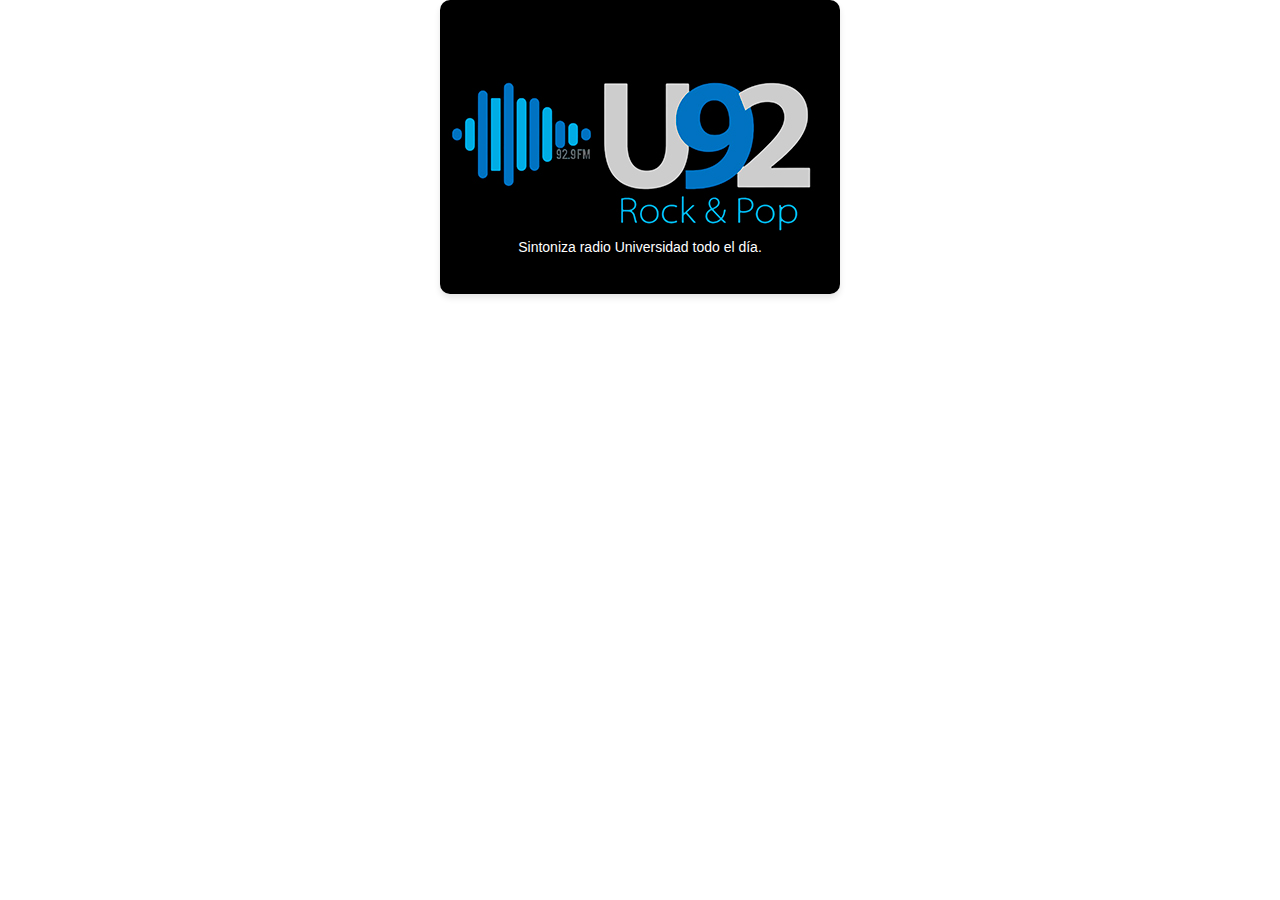
<file: player.html>
<!DOCTYPE html>
<html lang="es">

<head>
    <meta charset="utf-8">
    <title>TV UNA</title>
    <meta content="width=device-width, initial-scale=1.0" name="viewport">
    <meta content="Free HTML Templates" name="keywords">
    <meta content="Free HTML Templates" name="description">

    <!-- Favicon -->
    <!--<link href="img/favicon.ico" rel="icon"> -->
    <link href="img/icono/icono.png" rel="icon">

    <!-- Google Web Fonts -->
    <link rel="preconnect" href="https://fonts.gstatic.com">
    <link href="https://fonts.googleapis.com/css2?family=Poppins:wght@400;500;600;700;800&display=swap" rel="stylesheet">

    <!-- Font Awesome -->
    <link href="https://cdnjs.cloudflare.com/ajax/libs/font-awesome/5.10.0/css/all.min.css" rel="stylesheet">
    <link rel="stylesheet" href="https://cdnjs.cloudflare.com/ajax/libs/font-awesome/5.15.3/css/all.min.css">

    <!-- Libraries Stylesheet -->
    <link href="lib/owlcarousel/assets/owl.carousel.min.css" rel="stylesheet">
    <link href="lib/lightbox/css/lightbox.min.css" rel="stylesheet">

    <!-- Customized Bootstrap Stylesheet -->
    <link href="css/style.css" rel="stylesheet">

<body>
<div class="radio-container"style="background-image: url('img/logos/2.jpg');">  
    <iframe src="https://stream-151.zeno.fm/07twmb4g3qzuv?zs=8UosSAlXSHi9EznT4zqiYA" allow="autoplay; clipboard-write" allowtransparency="true"></iframe>
    <p class="radio-text">Sintoniza radio Universidad todo el día.</p>
</div>

    <!-- JavaScript Libraries -->
    <script src="https://code.jquery.com/jquery-3.4.1.min.js"></script>
    <script src="https://stackpath.bootstrapcdn.com/bootstrap/4.4.1/js/bootstrap.bundle.min.js"></script>
    <script src="lib/easing/easing.min.js"></script>
    <script src="lib/waypoints/waypoints.min.js"></script>
    <script src="lib/counterup/counterup.min.js"></script>
    <script src="lib/owlcarousel/owl.carousel.min.js"></script>
    <script src="lib/isotope/isotope.pkgd.min.js"></script>
    <script src="lib/lightbox/js/lightbox.min.js"></script>

    <!-- Contact Javascript File -->
    <script src="mail/jqBootstrapValidation.min.js"></script>
    <script src="mail/contact.js"></script>

    <!-- Template Javascript -->
    <script src="js/main.js"></script>
</body>
</html>
</file>
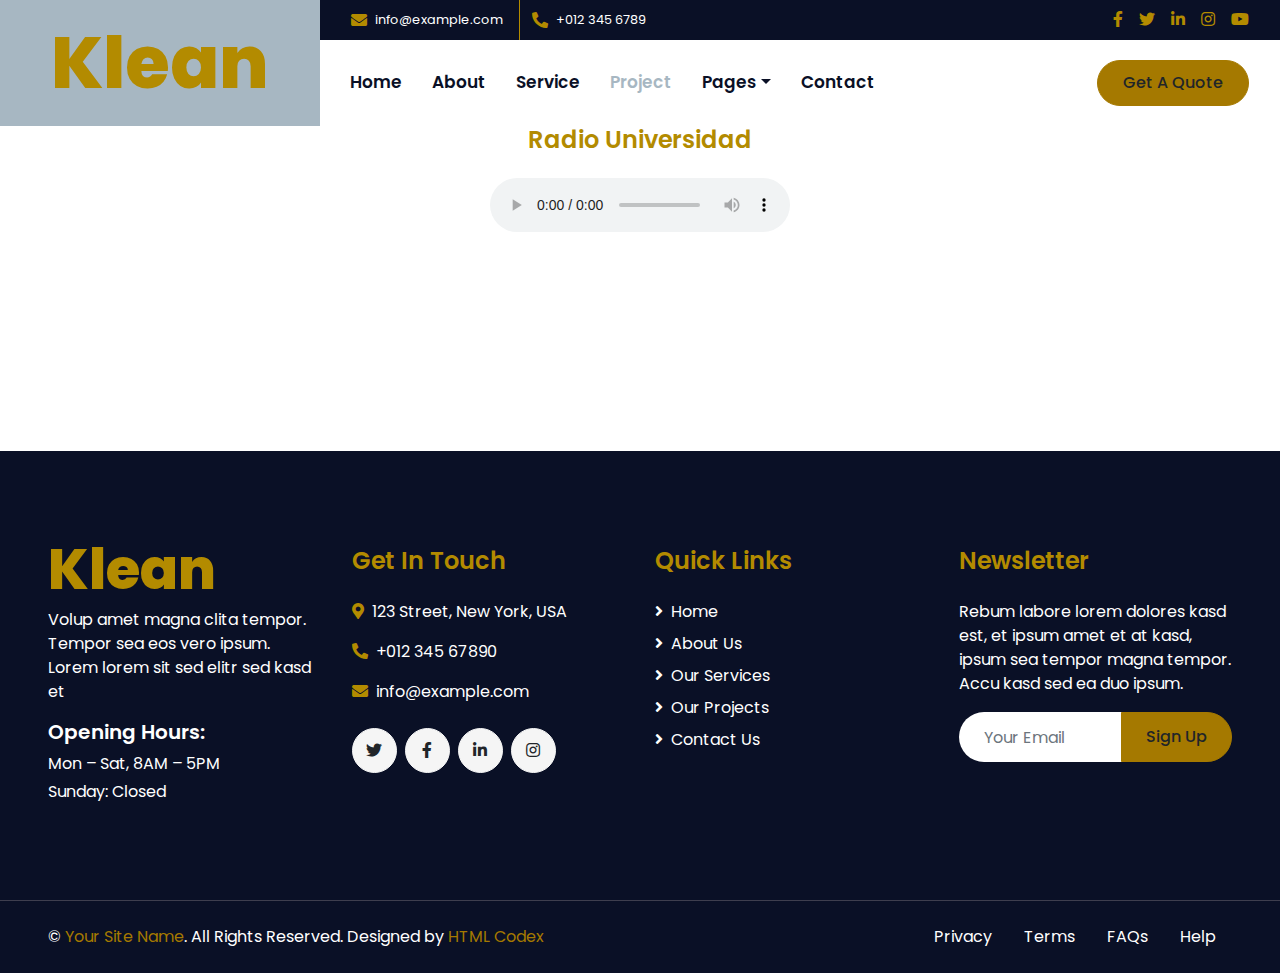
<file: project.html>
<!DOCTYPE html>
<html lang="en">

<head>
    <meta charset="utf-8">
    <title>Klean - Cleaning Services Website Template</title>
    <meta content="width=device-width, initial-scale=1.0" name="viewport">
    <meta content="Free HTML Templates" name="keywords">
    <meta content="Free HTML Templates" name="description">

    <!-- Favicon -->
    <link href="img/favicon.ico" rel="icon">

    <!-- Google Web Fonts -->
    <link rel="preconnect" href="https://fonts.gstatic.com">
    <link href="https://fonts.googleapis.com/css2?family=Poppins:wght@400;500;600;700;800&display=swap" rel="stylesheet">

    <!-- Font Awesome -->
    <link href="https://cdnjs.cloudflare.com/ajax/libs/font-awesome/5.10.0/css/all.min.css" rel="stylesheet">

    <!-- Libraries Stylesheet -->
    <link href="lib/owlcarousel/assets/owl.carousel.min.css" rel="stylesheet">
    <link href="lib/lightbox/css/lightbox.min.css" rel="stylesheet">

    <!-- Customized Bootstrap Stylesheet -->
    <link href="css/style.css" rel="stylesheet">














    <style>
        .audio-container {
          display: flex;
          justify-content: center;
          align-items: flex;
          height: 25vh;
        }
      </style>




















</head>

<body>
    <!-- Header Start -->
    <div class="container-fluid">
        <div class="row">
            <div class="col-lg-3 bg-secondary d-none d-lg-block">
                <a href="" class="navbar-brand w-100 h-100 m-0 p-0 d-flex align-items-center justify-content-center">
                    <h1 class="m-0 display-3 text-primary">Klean</h1>
                </a>
            </div>
            <div class="col-lg-9">
                <div class="row bg-dark d-none d-lg-flex">
                    <div class="col-lg-7 text-left text-white">
                        <div class="h-100 d-inline-flex align-items-center border-right border-primary py-2 px-3">
                            <i class="fa fa-envelope text-primary mr-2"></i>
                            <small>info@example.com</small>
                        </div>
                        <div class="h-100 d-inline-flex align-items-center py-2 px-2">
                            <i class="fa fa-phone-alt text-primary mr-2"></i>
                            <small>+012 345 6789</small>
                        </div>
                    </div>
                    <div class="col-lg-5 text-right">
                        <div class="d-inline-flex align-items-center pr-2">
                            <a class="text-primary p-2" href="">
                                <i class="fab fa-facebook-f"></i>
                            </a>
                            <a class="text-primary p-2" href="">
                                <i class="fab fa-twitter"></i>
                            </a>
                            <a class="text-primary p-2" href="">
                                <i class="fab fa-linkedin-in"></i>
                            </a>
                            <a class="text-primary p-2" href="">
                                <i class="fab fa-instagram"></i>
                            </a>
                            <a class="text-primary p-2" href="">
                                <i class="fab fa-youtube"></i>
                            </a>
                        </div>
                    </div>
                </div>
                <nav class="navbar navbar-expand-lg bg-white navbar-light p-0">
                    <a href="" class="navbar-brand d-block d-lg-none">
                        <h1 class="m-0 display-4 text-primary">Klean</h1>
                    </a>
                    <button type="button" class="navbar-toggler" data-toggle="collapse" data-target="#navbarCollapse">
                        <span class="navbar-toggler-icon"></span>
                    </button>
                    <div class="collapse navbar-collapse justify-content-between" id="navbarCollapse">
                        <div class="navbar-nav mr-auto py-0">
                            <a href="index.html" class="nav-item nav-link">Home</a>
                            <a href="about.html" class="nav-item nav-link">About</a>
                            <a href="service.html" class="nav-item nav-link">Service</a>
                            <a href="project.html" class="nav-item nav-link active">Project</a>
                            <div class="nav-item dropdown">
                                <a href="#" class="nav-link dropdown-toggle" data-toggle="dropdown">Pages</a>
                                <div class="dropdown-menu rounded-0 m-0">
                                    <a href="blog.html" class="dropdown-item">Latest Blog</a>
                                    <a href="single.html" class="dropdown-item">Blog Detail</a>
                                </div>
                            </div>
                            <a href="contact.html" class="nav-item nav-link">Contact</a>
                        </div>
                        <a href="" class="btn btn-primary mr-3 d-none d-lg-block">Get A Quote</a>
                    </div>
                </nav>
            </div>
        </div>
    </div>
    <!-- Header End -->


    <!-- Page Header Start 
    <div class="container-fluid bg-primary py-5 mb-5">
        <div class="container py-5">
            <div class="row align-items-center py-4">
                <div class="col-md-6 text-center text-md-left">
                    <h1 class="display-4 mb-4 mb-md-0 text-secondary text-uppercase">Project</h1>
                </div>
                <div class="col-md-6 text-center text-md-right">
                    <div class="d-inline-flex align-items-center">
                        <a class="btn btn-sm btn-outline-light" href="">Home</a>
                        <i class="fas fa-angle-double-right text-light mx-2"></i>
                        <a class="btn btn-sm btn-outline-light disabled" href="">Project</a>
                    </div>
                </div>
            </div>
        </div>
    </div>
    Page Header End -->














    <h4 class="font-weight-semi-bold text-primary mb-4" style="text-align: center;">Radio Universidad</h4>

  <div class="audio-container">
    <audio controls>
      <source src="https://stream-151.zeno.fm/07twmb4g3qzuv?zs=8UosSAlXSHi9EznT4zqiYA" type="audio/mp3">
    </audio>
  </div>




    <!-- Portfolio Start 
    <div class="container-fluid py-5">
        <div class="container">
            <div class="row align-items-end mb-4">
                <div class="col-lg-6">
                    <h6 class="text-secondary font-weight-semi-bold text-uppercase mb-3">Our Projects</h6>
                    <h1 class="section-title mb-3">Visit Our Awesome Cleaning Projects</h1>
                </div>
                <div class="col-lg-6 text-center text-lg-right">
                    <ul class="list-inline mb-2" id="portfolio-flters">
                        <li class="btn btn-sm btn-outline-primary m-1 active"  data-filter="*">All</li>
                        <li class="btn btn-sm btn-outline-primary m-1" data-filter=".first">Complete</li>
                        <li class="btn btn-sm btn-outline-primary m-1" data-filter=".second">Running</li>
                        <li class="btn btn-sm btn-outline-primary m-1" data-filter=".third">Upcoming</li>
                    </ul>
                </div>
            </div>
            <div class="row m-0 portfolio-container">
                <div class="col-lg-4 col-md-6 col-sm-12 p-0 portfolio-item first">
                    <div class="position-relative overflow-hidden">
                        <div class="portfolio-img">
                            <img class="img-fluid w-100" src="img/portfolio-1.jpg" alt="">
                        </div>
                        <div class="portfolio-text bg-primary">
                            <h4 class="font-weight-bold mb-4">Project Name</h4>
                            <div class="d-flex align-items-center justify-content-center">
                                <a class="btn btn-sm btn-secondary m-1" href="">
                                    <i class="fa fa-link"></i>
                                </a>
                                <a class="btn btn-sm btn-secondary m-1" href="img/portfolio-1.jpg" data-lightbox="portfolio">
                                    <i class="fa fa-eye"></i>
                                </a>
                            </div>
                        </div>
                    </div>
                </div>
                <div class="col-lg-4 col-md-6 col-sm-12 p-0 portfolio-item second">
                    <div class="position-relative overflow-hidden">
                        <div class="portfolio-img">
                            <img class="img-fluid w-100" src="img/portfolio-2.jpg" alt="">
                        </div>
                        <div class="portfolio-text bg-primary">
                            <h4 class="font-weight-bold mb-4">Project Name</h4>
                            <div class="d-flex align-items-center justify-content-center">
                                <a class="btn btn-sm btn-secondary m-1" href="">
                                    <i class="fa fa-link"></i>
                                </a>
                                <a class="btn btn-sm btn-secondary m-1" href="img/portfolio-2.jpg" data-lightbox="portfolio">
                                    <i class="fa fa-eye"></i>
                                </a>
                            </div>
                        </div>
                    </div>
                </div>
                <div class="col-lg-4 col-md-6 col-sm-12 p-0 portfolio-item third">
                    <div class="position-relative overflow-hidden">
                        <div class="portfolio-img">
                            <img class="img-fluid w-100" src="img/portfolio-3.jpg" alt="">
                        </div>
                        <div class="portfolio-text bg-primary">
                            <h4 class="font-weight-bold mb-4">Project Name</h4>
                            <div class="d-flex align-items-center justify-content-center">
                                <a class="btn btn-sm btn-secondary m-1" href="">
                                    <i class="fa fa-link"></i>
                                </a>
                                <a class="btn btn-sm btn-secondary m-1" href="img/portfolio-3.jpg" data-lightbox="portfolio">
                                    <i class="fa fa-eye"></i>
                                </a>
                            </div>
                        </div>
                    </div>
                </div>
                <div class="col-lg-4 col-md-6 col-sm-12 p-0 portfolio-item first">
                    <div class="position-relative overflow-hidden">
                        <div class="portfolio-img">
                            <img class="img-fluid w-100" src="img/portfolio-4.jpg" alt="">
                        </div>
                        <div class="portfolio-text bg-primary">
                            <h4 class="font-weight-bold mb-4">Project Name</h4>
                            <div class="d-flex align-items-center justify-content-center">
                                <a class="btn btn-sm btn-secondary m-1" href="">
                                    <i class="fa fa-link"></i>
                                </a>
                                <a class="btn btn-sm btn-secondary m-1" href="img/portfolio-4.jpg" data-lightbox="portfolio">
                                    <i class="fa fa-eye"></i>
                                </a>
                            </div>
                        </div>
                    </div>
                </div>
                <div class="col-lg-4 col-md-6 col-sm-12 p-0 portfolio-item second">
                    <div class="position-relative overflow-hidden">
                        <div class="portfolio-img">
                            <img class="img-fluid w-100" src="img/portfolio-5.jpg" alt="">
                        </div>
                        <div class="portfolio-text bg-primary">
                            <h4 class="font-weight-bold mb-4">Project Name</h4>
                            <div class="d-flex align-items-center justify-content-center">
                                <a class="btn btn-sm btn-secondary m-1" href="">
                                    <i class="fa fa-link"></i>
                                </a>
                                <a class="btn btn-sm btn-secondary m-1" href="img/portfolio-5.jpg" data-lightbox="portfolio">
                                    <i class="fa fa-eye"></i>
                                </a>
                            </div>
                        </div>
                    </div>
                </div>
                <div class="col-lg-4 col-md-6 col-sm-12 p-0 portfolio-item third">
                    <div class="position-relative overflow-hidden">
                        <div class="portfolio-img">
                            <img class="img-fluid w-100" src="img/portfolio-6.jpg" alt="">
                        </div>
                        <div class="portfolio-text bg-primary">
                            <h4 class="font-weight-bold mb-4">Project Name</h4>
                            <div class="d-flex align-items-center justify-content-center">
                                <a class="btn btn-sm btn-secondary m-1" href="">
                                    <i class="fa fa-link"></i>
                                </a>
                                <a class="btn btn-sm btn-secondary m-1" href="img/portfolio-6.jpg" data-lightbox="portfolio">
                                    <i class="fa fa-eye"></i>
                                </a>
                            </div>
                        </div>
                    </div>
                </div>
            </div>
        </div>
        </div>
    </div>
     Portfolio End -->


    <!-- Footer Start -->
    <div class="container-fluid bg-dark text-white mt-5 py-5 px-sm-3 px-md-5">
        <div class="row pt-5">
            <div class="col-lg-3 col-md-6 mb-5">
                <a href="index.html" class="navbar-brand">
                    <h1 class="m-0 mt-n3 display-4 text-primary">Klean</h1>
                </a>
                <p>Volup amet magna clita tempor. Tempor sea eos vero ipsum. Lorem lorem sit sed elitr sed kasd et</p>
                <h5 class="font-weight-semi-bold text-white mb-2">Opening Hours:</h5>
                <p class="mb-1">Mon – Sat, 8AM – 5PM</p>
                <p class="mb-0">Sunday: Closed</p>
            </div>
            <div class="col-lg-3 col-md-6 mb-5">
                <h4 class="font-weight-semi-bold text-primary mb-4">Get In Touch</h4>
                <p><i class="fa fa-map-marker-alt text-primary mr-2"></i>123 Street, New York, USA</p>
                <p><i class="fa fa-phone-alt text-primary mr-2"></i>+012 345 67890</p>
                <p><i class="fa fa-envelope text-primary mr-2"></i>info@example.com</p>
                <div class="d-flex justify-content-start mt-4">
                    <a class="btn btn-light btn-social mr-2" href="#"><i class="fab fa-twitter"></i></a>
                    <a class="btn btn-light btn-social mr-2" href="#"><i class="fab fa-facebook-f"></i></a>
                    <a class="btn btn-light btn-social mr-2" href="#"><i class="fab fa-linkedin-in"></i></a>
                    <a class="btn btn-light btn-social" href="#"><i class="fab fa-instagram"></i></a>
                </div>
            </div>
            <div class="col-lg-3 col-md-6 mb-5">
                <h4 class="font-weight-semi-bold text-primary mb-4">Quick Links</h4>
                <div class="d-flex flex-column justify-content-start">
                    <a class="text-white mb-2" href="#"><i class="fa fa-angle-right mr-2"></i>Home</a>
                    <a class="text-white mb-2" href="#"><i class="fa fa-angle-right mr-2"></i>About Us</a>
                    <a class="text-white mb-2" href="#"><i class="fa fa-angle-right mr-2"></i>Our Services</a>
                    <a class="text-white mb-2" href="#"><i class="fa fa-angle-right mr-2"></i>Our Projects</a>
                    <a class="text-white" href="#"><i class="fa fa-angle-right mr-2"></i>Contact Us</a>
                </div>
            </div>
            <div class="col-lg-3 col-md-6 mb-5">
                <h4 class="font-weight-semi-bold text-primary mb-4">Newsletter</h4>
                <p>Rebum labore lorem dolores kasd est, et ipsum amet et at kasd, ipsum sea tempor magna tempor. Accu kasd sed ea duo ipsum.</p>
                <div class="w-100">
                    <div class="input-group">
                        <input type="text" class="form-control border-0" style="padding: 25px;" placeholder="Your Email">
                        <div class="input-group-append">
                            <button class="btn btn-primary px-4">Sign Up</button>
                        </div>
                    </div>
                </div>
            </div>
        </div>
    </div>
    <div class="container-fluid bg-dark text-white border-top py-4 px-sm-3 px-md-5" style="border-color: #3E3E4E !important;">
        <div class="row">
            <div class="col-lg-6 text-center text-md-left mb-3 mb-md-0">
                <p class="m-0 text-white">&copy; <a href="#">Your Site Name</a>. All Rights Reserved. Designed by <a href="https://htmlcodex.com">HTML Codex</a>
                </p>
            </div>
            <div class="col-lg-6 text-center text-md-right">
                <ul class="nav d-inline-flex">
                    <li class="nav-item">
                        <a class="nav-link text-white py-0" href="#">Privacy</a>
                    </li>
                    <li class="nav-item">
                        <a class="nav-link text-white py-0" href="#">Terms</a>
                    </li>
                    <li class="nav-item">
                        <a class="nav-link text-white py-0" href="#">FAQs</a>
                    </li>
                    <li class="nav-item">
                        <a class="nav-link text-white py-0" href="#">Help</a>
                    </li>
                </ul>
            </div>
        </div>
    </div>
    <!-- Footer End -->


    <!-- Back to Top -->
    <a href="#" class="btn btn-primary px-3 back-to-top"><i class="fa fa-angle-double-up"></i></a>


    <!-- JavaScript Libraries -->
    <script src="https://code.jquery.com/jquery-3.4.1.min.js"></script>
    <script src="https://stackpath.bootstrapcdn.com/bootstrap/4.4.1/js/bootstrap.bundle.min.js"></script>
    <script src="lib/easing/easing.min.js"></script>
    <script src="lib/waypoints/waypoints.min.js"></script>
    <script src="lib/counterup/counterup.min.js"></script>
    <script src="lib/owlcarousel/owl.carousel.min.js"></script>
    <script src="lib/isotope/isotope.pkgd.min.js"></script>
    <script src="lib/lightbox/js/lightbox.min.js"></script>

    <!-- Contact Javascript File -->
    <script src="mail/jqBootstrapValidation.min.js"></script>
    <script src="mail/contact.js"></script>

    <!-- Template Javascript -->
    <script src="js/main.js"></script>
</body>

</html>
</file>
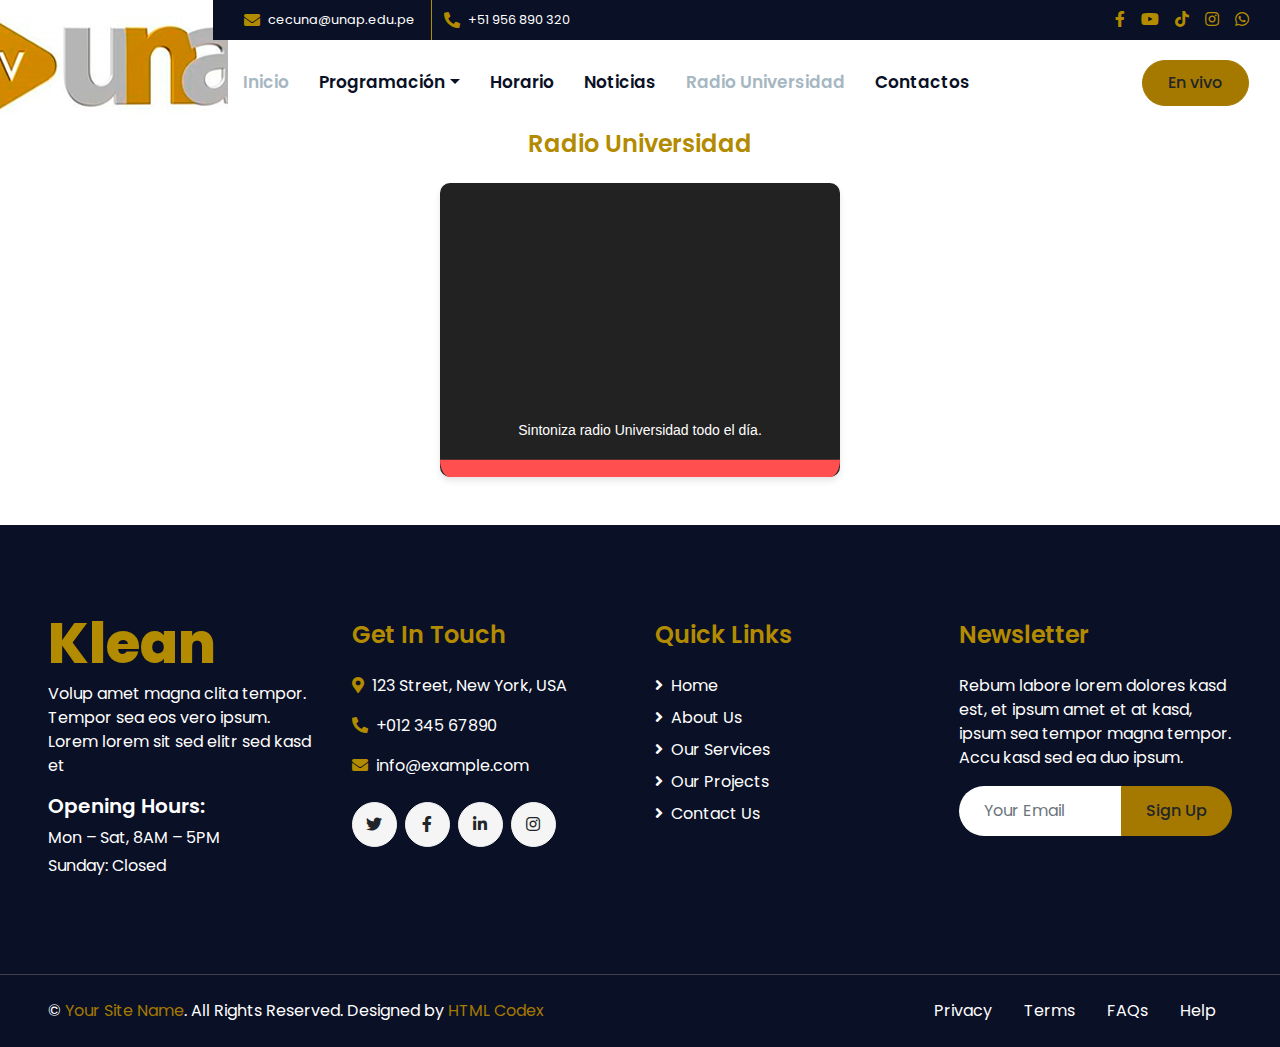
<file: radio.html>
<!DOCTYPE html>
<html lang="es">

<head>
    <meta charset="utf-8">
    <title>TV UNA</title>
    <meta content="width=device-width, initial-scale=1.0" name="viewport">
    <meta content="Free HTML Templates" name="keywords">
    <meta content="Free HTML Templates" name="description">

    <!-- Favicon -->
    <!--<link href="img/favicon.ico" rel="icon"> -->
    <link href="img/icono/icono.png" rel="icon">

    <!-- Google Web Fonts -->
    <link rel="preconnect" href="https://fonts.gstatic.com">
    <link href="https://fonts.googleapis.com/css2?family=Poppins:wght@400;500;600;700;800&display=swap" rel="stylesheet">

    <!-- Font Awesome -->
    <link href="https://cdnjs.cloudflare.com/ajax/libs/font-awesome/5.10.0/css/all.min.css" rel="stylesheet">
    <link rel="stylesheet" href="https://cdnjs.cloudflare.com/ajax/libs/font-awesome/5.15.3/css/all.min.css">

    <!-- Libraries Stylesheet -->
    <link href="lib/owlcarousel/assets/owl.carousel.min.css" rel="stylesheet">
    <link href="lib/lightbox/css/lightbox.min.css" rel="stylesheet">

    <!-- Customized Bootstrap Stylesheet -->
    <link href="css/style.css" rel="stylesheet">

    <style>
        .audio-container {
          display: flex;
          justify-content: center;
          align-items: flex;
          height: 25vh;
        }
      </style>

</head>

<body>
    <!-- Header Start -->
    <div class="container-fluid">
        <div class="row">
            <div class="col-lg-2 bg-secondary d-none d-lg-block">
                <a href="" class="navbar-brand w-100 h-100 m-0 p-0 d-flex align-items-center justify-content-center">
                    <img src="img/logos/logo.jpg" alt="">
                <!--<h1 class="m-0 display-3 text-primary">Klean</h1>-->
                </a>
            </div>
            <div class="col-lg-10">
                <div class="row bg-dark d-none d-lg-flex">
                    <div class="col-lg-7 text-left text-white">
                        <div class="h-100 d-inline-flex align-items-center border-right border-primary py-2 px-3">
                            <i class="fa fa-envelope text-primary mr-2"></i>
                            <small>cecuna@unap.edu.pe</small>
                        </div>
                        <div class="h-100 d-inline-flex align-items-center py-2 px-2">
                            <i class="fa fa-phone-alt text-primary mr-2"></i>
                            <small>+51 956 890 320</small>
                        </div>
                    </div>
                    <div class="col-lg-5 text-right">
                        <div class="d-inline-flex align-items-center pr-2">
                            <a class="text-primary p-2" href="https://www.facebook.com/tvunaradio">
                                <i class="fab fa-facebook-f"></i>
                            </a>
                            <a class="text-primary p-2" href="https://www.youtube.com/@CECUNAPLUS">
                                <i class="fab fa-youtube"></i>
                            </a>
                            <a class="text-primary p-2" href="https://www.tiktok.com/@tvunacecuna">
                                <i class="fab fa-tiktok"></i>
                            </a>
                            <a class="text-primary p-2" href="https://www.instagram.com/tvuna_puno/?hl=es-la">
                                <i class="fab fa-instagram"></i>
                            </a>
                            <a class="text-primary p-2" href="https://wa.me/+51928552835">
                                <i class="fab fa-whatsapp"></i>
                            </a>
                        </div>
                    </div>
                </div>
                <nav class="navbar navbar-expand-lg bg-white navbar-light p-0">
                    <a href="" class="navbar-brand d-block d-lg-none">
                        <h1 class="m-0 display-4 text-primary">TV UNA</h1>
                    </a>
                    <button type="button" class="navbar-toggler" data-toggle="collapse" data-target="#navbarCollapse">
                        <span class="navbar-toggler-icon"></span>
                    </button>
                    <div class="collapse navbar-collapse justify-content-between" id="navbarCollapse">
                        <div class="navbar-nav mr-auto py-0">
                            <a href="index.html" class="nav-item nav-link active">Inicio</a>
                            
                            
                            
                            <div class="nav-item dropdown">
                                <a href="#" class="nav-link dropdown-toggle" data-toggle="dropdown">Programación</a>
                                <div class="dropdown-menu rounded-0 m-0">
                                    <div class="dropdown-column">
                                        <a class="dropdown-item"><strong>Cultural</strong></a>
                                        <a href="blog.html" class="dropdown-item">Cultural en Movimiento</a>
                                        <a href="blog.html" class="dropdown-item">Soy Cultura</a>
                                    </div>
                                    <div class="dropdown-column">
                                        <a class="dropdown-item"><strong>Entretenimiento</strong></a>
                                        <a href="single.html" class="dropdown-item">Entretenimiento</a>
                                    </div>
                                    <div class="dropdown-column">
                                        <a class="dropdown-item"><strong>Informativo</strong></a>
                                        <a href="single.html" class="dropdown-item">Línea 11 Edición Matinal</a>
                                        <a href="single.html" class="dropdown-item">Línea 11 Edición Central</a>
                                        <a href="single.html" class="dropdown-item">Arusa Rimayninchik</a>
                                        <a href="single.html" class="dropdown-item">Yanapanakusun</a>
                                  </div>
                                </div>
                              </div>




                            <a href="horario.html" class="nav-item nav-link">Horario</a>
                            <a href="noticias.html" class="nav-item nav-link">Noticias</a>
                            <a href="radio.html" class="nav-item nav-link active">Radio Universidad</a>
                            <a href="contact.html" class="nav-item nav-link">Contactos</a>
                        </div>
                        <a href="tv.html" class="btn btn-primary mr-3 d-none d-lg-block">En vivo</a>
                    </div>
                </nav>
            </div>
        </div>
    </div>
    <!-- Header End -->


    <!-- Page Header Start 
    <div class="container-fluid bg-primary py-5 mb-5">
        <div class="container py-5">
            <div class="row align-items-center py-4">
                <div class="col-md-6 text-center text-md-left">
                    <h1 class="display-4 mb-4 mb-md-0 text-secondary text-uppercase">Project</h1>
                </div>
                <div class="col-md-6 text-center text-md-right">
                    <div class="d-inline-flex align-items-center">
                        <a class="btn btn-sm btn-outline-light" href="">Home</a>
                        <i class="fas fa-angle-double-right text-light mx-2"></i>
                        <a class="btn btn-sm btn-outline-light disabled" href="">Project</a>
                    </div>
                </div>
            </div>
        </div>
    </div>
    Page Header End -->














    <h4 class="font-weight-semi-bold text-primary mb-4" style="text-align: center;">Radio Universidad</h4>

    <div class="radio-container">
        <div class="visualizer"></div>
        <iframe src="https://stream-151.zeno.fm/07twmb4g3qzuv?zs=8UosSAlXSHi9EznT4zqiYA" allow="autoplay; clipboard-write" allowtransparency="true"></iframe>
        <p class="radio-text">Sintoniza radio Universidad todo el día.</p>
    </div>




    <!-- Portfolio Start 
    <div class="container-fluid py-5">
        <div class="container">
            <div class="row align-items-end mb-4">
                <div class="col-lg-6">
                    <h6 class="text-secondary font-weight-semi-bold text-uppercase mb-3">Our Projects</h6>
                    <h1 class="section-title mb-3">Visit Our Awesome Cleaning Projects</h1>
                </div>
                <div class="col-lg-6 text-center text-lg-right">
                    <ul class="list-inline mb-2" id="portfolio-flters">
                        <li class="btn btn-sm btn-outline-primary m-1 active"  data-filter="*">All</li>
                        <li class="btn btn-sm btn-outline-primary m-1" data-filter=".first">Complete</li>
                        <li class="btn btn-sm btn-outline-primary m-1" data-filter=".second">Running</li>
                        <li class="btn btn-sm btn-outline-primary m-1" data-filter=".third">Upcoming</li>
                    </ul>
                </div>
            </div>
            <div class="row m-0 portfolio-container">
                <div class="col-lg-4 col-md-6 col-sm-12 p-0 portfolio-item first">
                    <div class="position-relative overflow-hidden">
                        <div class="portfolio-img">
                            <img class="img-fluid w-100" src="img/portfolio-1.jpg" alt="">
                        </div>
                        <div class="portfolio-text bg-primary">
                            <h4 class="font-weight-bold mb-4">Project Name</h4>
                            <div class="d-flex align-items-center justify-content-center">
                                <a class="btn btn-sm btn-secondary m-1" href="">
                                    <i class="fa fa-link"></i>
                                </a>
                                <a class="btn btn-sm btn-secondary m-1" href="img/portfolio-1.jpg" data-lightbox="portfolio">
                                    <i class="fa fa-eye"></i>
                                </a>
                            </div>
                        </div>
                    </div>
                </div>
                <div class="col-lg-4 col-md-6 col-sm-12 p-0 portfolio-item second">
                    <div class="position-relative overflow-hidden">
                        <div class="portfolio-img">
                            <img class="img-fluid w-100" src="img/portfolio-2.jpg" alt="">
                        </div>
                        <div class="portfolio-text bg-primary">
                            <h4 class="font-weight-bold mb-4">Project Name</h4>
                            <div class="d-flex align-items-center justify-content-center">
                                <a class="btn btn-sm btn-secondary m-1" href="">
                                    <i class="fa fa-link"></i>
                                </a>
                                <a class="btn btn-sm btn-secondary m-1" href="img/portfolio-2.jpg" data-lightbox="portfolio">
                                    <i class="fa fa-eye"></i>
                                </a>
                            </div>
                        </div>
                    </div>
                </div>
                <div class="col-lg-4 col-md-6 col-sm-12 p-0 portfolio-item third">
                    <div class="position-relative overflow-hidden">
                        <div class="portfolio-img">
                            <img class="img-fluid w-100" src="img/portfolio-3.jpg" alt="">
                        </div>
                        <div class="portfolio-text bg-primary">
                            <h4 class="font-weight-bold mb-4">Project Name</h4>
                            <div class="d-flex align-items-center justify-content-center">
                                <a class="btn btn-sm btn-secondary m-1" href="">
                                    <i class="fa fa-link"></i>
                                </a>
                                <a class="btn btn-sm btn-secondary m-1" href="img/portfolio-3.jpg" data-lightbox="portfolio">
                                    <i class="fa fa-eye"></i>
                                </a>
                            </div>
                        </div>
                    </div>
                </div>
                <div class="col-lg-4 col-md-6 col-sm-12 p-0 portfolio-item first">
                    <div class="position-relative overflow-hidden">
                        <div class="portfolio-img">
                            <img class="img-fluid w-100" src="img/portfolio-4.jpg" alt="">
                        </div>
                        <div class="portfolio-text bg-primary">
                            <h4 class="font-weight-bold mb-4">Project Name</h4>
                            <div class="d-flex align-items-center justify-content-center">
                                <a class="btn btn-sm btn-secondary m-1" href="">
                                    <i class="fa fa-link"></i>
                                </a>
                                <a class="btn btn-sm btn-secondary m-1" href="img/portfolio-4.jpg" data-lightbox="portfolio">
                                    <i class="fa fa-eye"></i>
                                </a>
                            </div>
                        </div>
                    </div>
                </div>
                <div class="col-lg-4 col-md-6 col-sm-12 p-0 portfolio-item second">
                    <div class="position-relative overflow-hidden">
                        <div class="portfolio-img">
                            <img class="img-fluid w-100" src="img/portfolio-5.jpg" alt="">
                        </div>
                        <div class="portfolio-text bg-primary">
                            <h4 class="font-weight-bold mb-4">Project Name</h4>
                            <div class="d-flex align-items-center justify-content-center">
                                <a class="btn btn-sm btn-secondary m-1" href="">
                                    <i class="fa fa-link"></i>
                                </a>
                                <a class="btn btn-sm btn-secondary m-1" href="img/portfolio-5.jpg" data-lightbox="portfolio">
                                    <i class="fa fa-eye"></i>
                                </a>
                            </div>
                        </div>
                    </div>
                </div>
                <div class="col-lg-4 col-md-6 col-sm-12 p-0 portfolio-item third">
                    <div class="position-relative overflow-hidden">
                        <div class="portfolio-img">
                            <img class="img-fluid w-100" src="img/portfolio-6.jpg" alt="">
                        </div>
                        <div class="portfolio-text bg-primary">
                            <h4 class="font-weight-bold mb-4">Project Name</h4>
                            <div class="d-flex align-items-center justify-content-center">
                                <a class="btn btn-sm btn-secondary m-1" href="">
                                    <i class="fa fa-link"></i>
                                </a>
                                <a class="btn btn-sm btn-secondary m-1" href="img/portfolio-6.jpg" data-lightbox="portfolio">
                                    <i class="fa fa-eye"></i>
                                </a>
                            </div>
                        </div>
                    </div>
                </div>
            </div>
        </div>
        </div>
    </div>
     Portfolio End -->


    <!-- Footer Start -->
    <div class="container-fluid bg-dark text-white mt-5 py-5 px-sm-3 px-md-5">
        <div class="row pt-5">
            <div class="col-lg-3 col-md-6 mb-5">
                <a href="index.html" class="navbar-brand">
                    <h1 class="m-0 mt-n3 display-4 text-primary">Klean</h1>
                </a>
                <p>Volup amet magna clita tempor. Tempor sea eos vero ipsum. Lorem lorem sit sed elitr sed kasd et</p>
                <h5 class="font-weight-semi-bold text-white mb-2">Opening Hours:</h5>
                <p class="mb-1">Mon – Sat, 8AM – 5PM</p>
                <p class="mb-0">Sunday: Closed</p>
            </div>
            <div class="col-lg-3 col-md-6 mb-5">
                <h4 class="font-weight-semi-bold text-primary mb-4">Get In Touch</h4>
                <p><i class="fa fa-map-marker-alt text-primary mr-2"></i>123 Street, New York, USA</p>
                <p><i class="fa fa-phone-alt text-primary mr-2"></i>+012 345 67890</p>
                <p><i class="fa fa-envelope text-primary mr-2"></i>info@example.com</p>
                <div class="d-flex justify-content-start mt-4">
                    <a class="btn btn-light btn-social mr-2" href="#"><i class="fab fa-twitter"></i></a>
                    <a class="btn btn-light btn-social mr-2" href="#"><i class="fab fa-facebook-f"></i></a>
                    <a class="btn btn-light btn-social mr-2" href="#"><i class="fab fa-linkedin-in"></i></a>
                    <a class="btn btn-light btn-social" href="#"><i class="fab fa-instagram"></i></a>
                </div>
            </div>
            <div class="col-lg-3 col-md-6 mb-5">
                <h4 class="font-weight-semi-bold text-primary mb-4">Quick Links</h4>
                <div class="d-flex flex-column justify-content-start">
                    <a class="text-white mb-2" href="#"><i class="fa fa-angle-right mr-2"></i>Home</a>
                    <a class="text-white mb-2" href="#"><i class="fa fa-angle-right mr-2"></i>About Us</a>
                    <a class="text-white mb-2" href="#"><i class="fa fa-angle-right mr-2"></i>Our Services</a>
                    <a class="text-white mb-2" href="#"><i class="fa fa-angle-right mr-2"></i>Our Projects</a>
                    <a class="text-white" href="#"><i class="fa fa-angle-right mr-2"></i>Contact Us</a>
                </div>
            </div>
            <div class="col-lg-3 col-md-6 mb-5">
                <h4 class="font-weight-semi-bold text-primary mb-4">Newsletter</h4>
                <p>Rebum labore lorem dolores kasd est, et ipsum amet et at kasd, ipsum sea tempor magna tempor. Accu kasd sed ea duo ipsum.</p>
                <div class="w-100">
                    <div class="input-group">
                        <input type="text" class="form-control border-0" style="padding: 25px;" placeholder="Your Email">
                        <div class="input-group-append">
                            <button class="btn btn-primary px-4">Sign Up</button>
                        </div>
                    </div>
                </div>
            </div>
        </div>
    </div>
    <div class="container-fluid bg-dark text-white border-top py-4 px-sm-3 px-md-5" style="border-color: #3E3E4E !important;">
        <div class="row">
            <div class="col-lg-6 text-center text-md-left mb-3 mb-md-0">
                <p class="m-0 text-white">&copy; <a href="#">Your Site Name</a>. All Rights Reserved. Designed by <a href="https://htmlcodex.com">HTML Codex</a>
                </p>
            </div>
            <div class="col-lg-6 text-center text-md-right">
                <ul class="nav d-inline-flex">
                    <li class="nav-item">
                        <a class="nav-link text-white py-0" href="#">Privacy</a>
                    </li>
                    <li class="nav-item">
                        <a class="nav-link text-white py-0" href="#">Terms</a>
                    </li>
                    <li class="nav-item">
                        <a class="nav-link text-white py-0" href="#">FAQs</a>
                    </li>
                    <li class="nav-item">
                        <a class="nav-link text-white py-0" href="#">Help</a>
                    </li>
                </ul>
            </div>
        </div>
    </div>
    <!-- Footer End -->


    <!-- Back to Top -->
    <a href="#" class="btn btn-primary px-3 back-to-top"><i class="fa fa-angle-double-up"></i></a>


    <!-- JavaScript Libraries -->
    <script src="https://code.jquery.com/jquery-3.4.1.min.js"></script>
    <script src="https://stackpath.bootstrapcdn.com/bootstrap/4.4.1/js/bootstrap.bundle.min.js"></script>
    <script src="lib/easing/easing.min.js"></script>
    <script src="lib/waypoints/waypoints.min.js"></script>
    <script src="lib/counterup/counterup.min.js"></script>
    <script src="lib/owlcarousel/owl.carousel.min.js"></script>
    <script src="lib/isotope/isotope.pkgd.min.js"></script>
    <script src="lib/lightbox/js/lightbox.min.js"></script>

    <!-- Contact Javascript File -->
    <script src="mail/jqBootstrapValidation.min.js"></script>
    <script src="mail/contact.js"></script>

    <!-- Template Javascript -->
    <script src="js/main.js"></script>
</body>

</html>
</file>
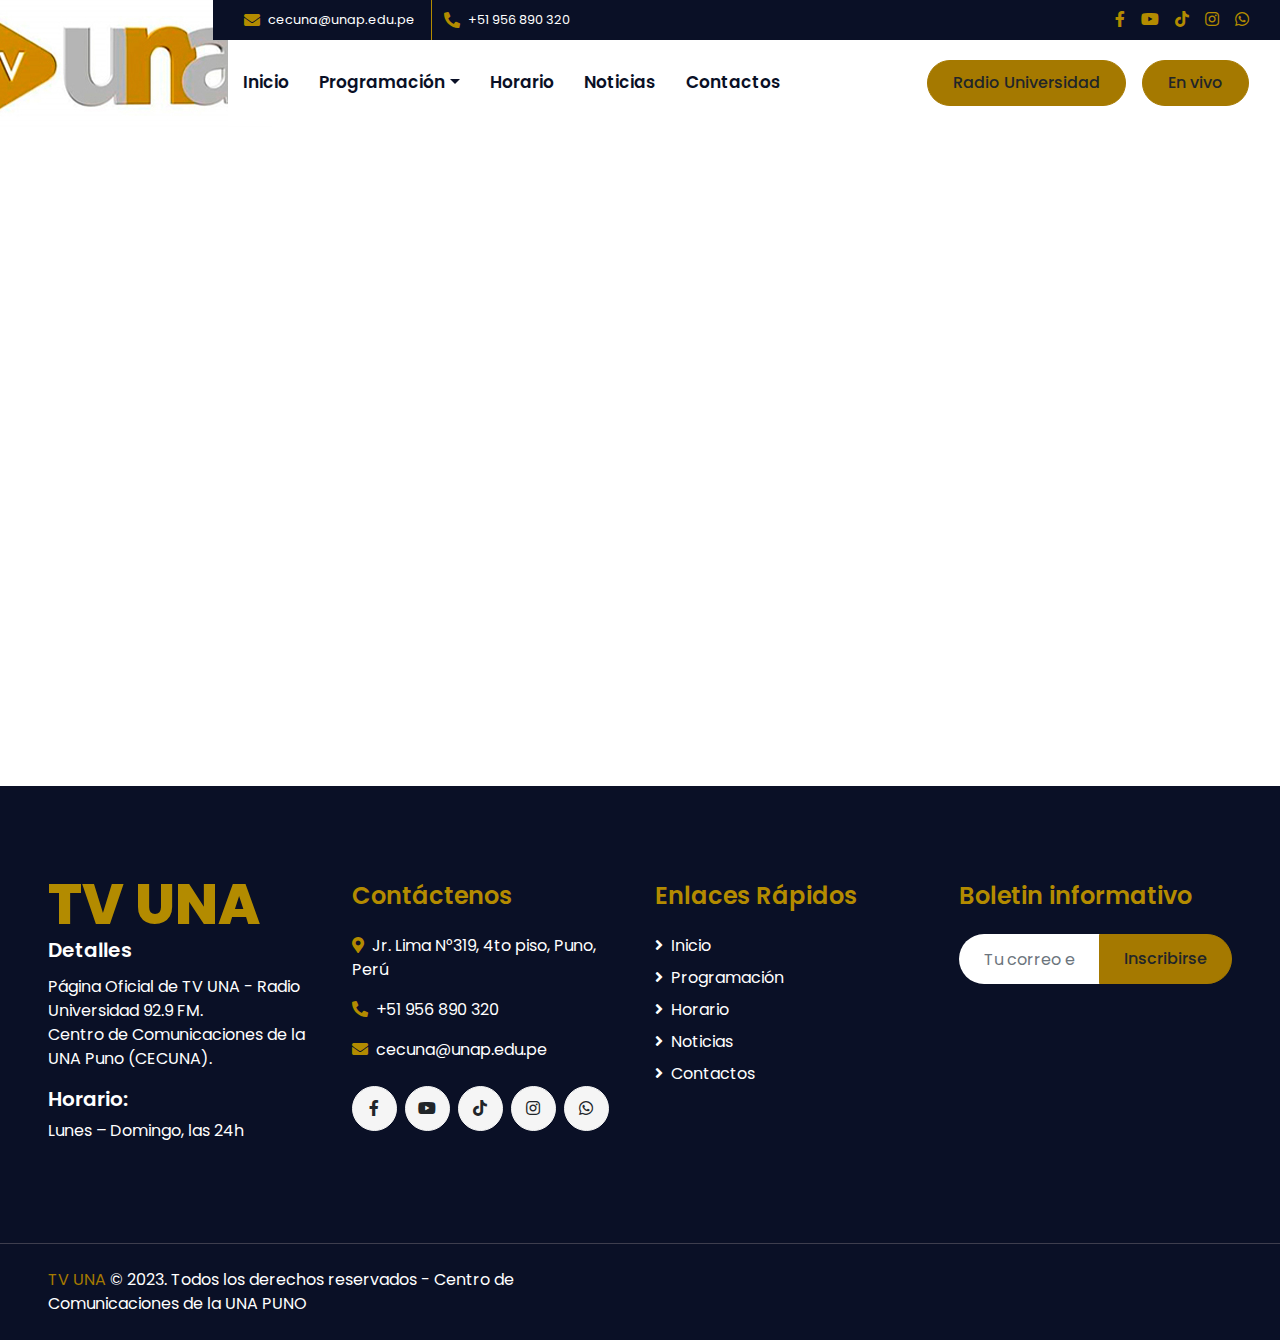
<file: tv.html>
<!DOCTYPE html>
<html lang="es">

<head>
    

    
    <meta charset="utf-8">
    <title>TV UNA</title>
    <meta content="width=device-width, initial-scale=1.0" name="viewport">
    <meta content="Free HTML Templates" name="keywords">
    <meta content="Free HTML Templates" name="description">

    <!-- Favicon -->
    <!--<link href="img/favicon.ico" rel="icon"> -->
    <link href="img/icono/icono.png" rel="icon">

    <!-- Google Web Fonts -->
    <link rel="preconnect" href="https://fonts.gstatic.com">
    <link href="https://fonts.googleapis.com/css2?family=Poppins:wght@400;500;600;700;800&display=swap" rel="stylesheet">

    <!-- Font Awesome -->
    <link href="https://cdnjs.cloudflare.com/ajax/libs/font-awesome/5.10.0/css/all.min.css" rel="stylesheet">
    <link rel="stylesheet" href="https://cdnjs.cloudflare.com/ajax/libs/font-awesome/5.15.3/css/all.min.css">

    <!-- Libraries Stylesheet -->
    <link href="lib/owlcarousel/assets/owl.carousel.min.css" rel="stylesheet">
    <link href="lib/lightbox/css/lightbox.min.css" rel="stylesheet">

    <!-- Customized Bootstrap Stylesheet -->
    <link href="css/style.css" rel="stylesheet">






    
    <style>
        #video-player {
          width: 100%;
        }
      </style>
    








</head>

<body>
    <!-- Inicio del encabezado -->
    <div class="container-fluid">
        <div class="row">
            <div class="col-lg-2 bg-secondary d-none d-lg-block">
                <a href="" class="navbar-brand w-100 h-100 m-0 p-0 d-flex align-items-center justify-content-center">
                    <img src="img/logos/logo.jpg" alt="">
                </a>
            </div>
            <div class="col-lg-10">
                <div class="row bg-dark d-none d-lg-flex">
                    <div class="col-lg-7 text-left text-white">
                        <div class="h-100 d-inline-flex align-items-center border-right border-primary py-2 px-3">
                            <i class="fa fa-envelope text-primary mr-2"></i>
                            <small>cecuna@unap.edu.pe</small>
                        </div>
                        <div class="h-100 d-inline-flex align-items-center py-2 px-2">
                            <i class="fa fa-phone-alt text-primary mr-2"></i>
                            <small>+51 956 890 320</small>
                        </div>
                    </div>
                    <div class="col-lg-5 text-right">
                        <div class="d-inline-flex align-items-center pr-2">
                            <a class="text-primary p-2" href="https://www.facebook.com/tvunaradio" target="_blank">
                                <i class="fab fa-facebook-f"></i>
                            </a>
                            <a class="text-primary p-2" href="https://www.youtube.com/@CECUNAPLUS" target="_blank">
                                <i class="fab fa-youtube"></i>
                            </a>
                            <a class="text-primary p-2" href="https://www.tiktok.com/@tvunacecuna" target="_blank">
                                <i class="fab fa-tiktok"></i>
                            </a>
                            <a class="text-primary p-2" href="https://www.instagram.com/tvuna_puno/?hl=es-la" target="_blank">
                                <i class="fab fa-instagram"></i>
                            </a>
                            <a class="text-primary p-2" href="https://wa.me/+51928552835" target="_blank">
                                <i class="fab fa-whatsapp"></i>
                            </a>
                        </div>
                    </div>
                </div>

                <nav class="navbar navbar-expand-lg bg-white navbar-light p-0">
                    <a href="" class="navbar-brand d-block d-lg-none">
                        <h1 class="m-0 display-4 text-primary">TV UNA</h1>
                    </a>
                    <button type="button" class="navbar-toggler" data-toggle="collapse" data-target="#navbarCollapse">
                        <span class="navbar-toggler-icon"></span>
                    </button>
                    <div class="collapse navbar-collapse justify-content-between" id="navbarCollapse">
                        <div class="navbar-nav mr-auto py-0">
                            <a href="index.html" class="nav-item nav-link">Inicio</a>
                            
                            <div class="nav-item dropdown">
                                <a href="#" class="nav-link dropdown-toggle" data-toggle="dropdown">Programación</a>
                                <div class="dropdown-menu rounded-0 m-0">

                                    <div class="dropdown-column">
                                        <a class="dropdown-item"><strong>INFORMATIVO</strong></a>
                                        <a href="Línea 11 Edición Matinal.html" class="dropdown-item">Línea 11 Edición Matinal</a>
                                        <a href="single.html" class="dropdown-item">Arusa Rimayninchik</a>
                                        <a href="single.html" class="dropdown-item">Yanapanakusun</a>
                                        <a href="single.html" class="dropdown-item">Línea 11 Edición Central</a>
                                    </div>

                                    <div class="dropdown-column">
                                        <a class="dropdown-item"><strong>CULTURAL</strong></a>
                                        <a href="single.html" class="dropdown-item">Luces y Colores</a>
                                        <a href="single.html" class="dropdown-item">Soy Cooltura</a>
                                        <a href="single.html" class="dropdown-item">Sabores de Altura</a>
                                        <a href="single.html" class="dropdown-item">Yanapanakusun</a>
                                    </div>

                                    <div class="dropdown-column">
                                        <a class="dropdown-item"><strong>ENTRETENIMIENTO</strong></a>
                                        <a href="single.html" class="dropdown-item">Maneras en tu vida</a>
                                        <a href="single.html" class="dropdown-item">Ruteando</a>
                                        <a href="single.html" class="dropdown-item">Cinedición</a>
                                </div>
                                </div>
                            </div>

                            <a href="horario.html" class="nav-item nav-link">Horario</a>
                            <a href="noticias.html" class="nav-item nav-link">Noticias</a>
                            <a href="contact.html" class="nav-item nav-link">Contactos</a>
                        </div>
                        <a button id="openPlayer" class="btn btn-primary mr-3 d-none d-lg-block">Radio Universidad</button> </a>
                        <a href="tv.html" class="btn btn-primary mr-3 d-none d-lg-block">En vivo</a>
                    </div>
                </nav>
            </div>
        </div>
    </div>
    <!-- Fin del encabezado -->

        
    <!--     aea     -->








    

    <div style="display: flex; justify-content: center;">
        <iframe width="1080" height="607.5" src="https://www.youtube.com/embed/cDiWGuqzzio" title="Video en vivo" frameborder="0" allow="accelerometer; autoplay; clipboard-write; encrypted-media; gyroscope; picture-in-picture; web-share" allowfullscreen></iframe>
    </div>


    




    

     <!-- ////////////////////////////////////////////////////////////////////////////////////////////////////////////////////////////////////////////////////////////////////////////////////////////////// -->
    
    <!-- Inicio de pie de página -->
    <div class="container-fluid bg-dark text-white mt-5 py-5 px-sm-3 px-md-5">
        <div class="row pt-5">
            <div class="col-lg-3 col-md-6 mb-5">
                <a href="index.html" class="navbar-brand">
                    <h1 class="m-0 mt-n3 display-4 text-primary">TV UNA</h1>
                    <h5 class="font-weight-semi-bold text-white mb-2">Detalles</h5>
                </a>
                <p>
                    Página Oficial de TV UNA -  Radio Universidad 92.9 FM.<br> 
                    Centro de Comunicaciones de la UNA Puno (CECUNA).</p>
                <h5 class="font-weight-semi-bold text-white mb-2">Horario:</h5>
                <p class="mb-1">Lunes – Domingo, las 24h</p>
            </div>
            <div class="col-lg-3 col-md-6 mb-5">
                <h4 class="font-weight-semi-bold text-primary mb-4">Contáctenos</h4>
                <p><i class="fa fa-map-marker-alt text-primary mr-2"></i>Jr. Lima N°319, 4to piso, Puno, Perú </p>
                <p><i class="fa fa-phone-alt text-primary mr-2"></i>+51 956 890 320</p>
                <p><i class="fa fa-envelope text-primary mr-2"></i>cecuna@unap.edu.pe</p>
                <div class="d-flex justify-content-start mt-4">
                    <a class="btn btn-light btn-social mr-2" href="https://www.facebook.com/tvunaradio" target="_blank"><i class="fab fa-facebook-f"></i></a>
                    <a class="btn btn-light btn-social mr-2" href="https://www.youtube.com/@CECUNAPLUS" target="_blank"><i class="fab fa-youtube"></i></a>
                    <a class="btn btn-light btn-social mr-2" href="https://www.tiktok.com/@tvunacecuna" target="_blank"><i class="fab fa-tiktok"></i></a>
                    <a class="btn btn-light btn-social mr-2" href="https://www.instagram.com/tvuna_puno/?hl=es-la" target="_blank"><i class="fab fa-instagram"></i></a>
                    <a class="btn btn-light btn-social" href="https://wa.me/+51928552835" target="_blank"><i class="fab fa-whatsapp"></i></a>
                </div>
            </div>
            <div class="col-lg-3 col-md-6 mb-5">
                <h4 class="font-weight-semi-bold text-primary mb-4">Enlaces Rápidos</h4>
                <div class="d-flex flex-column justify-content-start">
                    <a class="text-white mb-2" href="index.html"><i class="fa fa-angle-right mr-2"></i>Inicio</a>
                    <a class="text-white mb-2" href="#"><i class="fa fa-angle-right mr-2"></i>Programación</a>
                    <a class="text-white mb-2" href="horario.html"><i class="fa fa-angle-right mr-2"></i>Horario</a>
                    <a class="text-white mb-2" href="noticias.html"><i class="fa fa-angle-right mr-2"></i>Noticias</a>
                    <a class="text-white" href="contact.html"><i class="fa fa-angle-right mr-2"></i>Contactos</a>
                </div>
            </div>
            <div class="col-lg-3 col-md-6 mb-5">
                <h4 class="font-weight-semi-bold text-primary mb-4">Boletin informativo</h4>
                <div class="w-100">
                    <div class="input-group">
                        <input type="text" class="form-control border-0" style="padding: 25px;" placeholder="Tu correo electrónico">
                        <div class="input-group-append">
                            <button class="btn btn-primary px-4">Inscribirse</button>
                        </div>
                    </div>
                </div>
            </div>
        </div>
    </div>
    <div class="container-fluid bg-dark text-white border-top py-4 px-sm-3 px-md-5" style="border-color: #3E3E4E !important;">
        <div class="row">
            <div class="col-lg-6 text-center text-md-left mb-3 mb-md-0">
                <p class="m-0 text-white"><a href="#">TV UNA</a> © 2023. Todos los derechos reservados - Centro de Comunicaciones de la UNA PUNO</a>
                <!--<p class="m-0 text-white"><a href="#">TV UNA</a> © 2023. Todos los derechos reservados. Designed by <a href="https://www.facebook.com/ysn.handz/">Yelsin</a> --->
                </p>
            </div>
            
        </div>
    </div>
    <!-- Fin de pie de página -->


    <!-- Volver arriba -->
    <a href="#" class="btn btn-primary px-3 back-to-top"><i class="fa fa-angle-double-up"></i></a>


    <!-- Bibliotecas JavaScript -->
    <script src="https://code.jquery.com/jquery-3.4.1.min.js"></script>
    <script src="https://stackpath.bootstrapcdn.com/bootstrap/4.4.1/js/bootstrap.bundle.min.js"></script>
    <script src="lib/easing/easing.min.js"></script>
    <script src="lib/waypoints/waypoints.min.js"></script>
    <script src="lib/counterup/counterup.min.js"></script>
    <script src="lib/owlcarousel/owl.carousel.min.js"></script>
    <script src="lib/isotope/isotope.pkgd.min.js"></script>
    <script src="lib/lightbox/js/lightbox.min.js"></script>

    <!-- Póngase en contacto con el archivo Javascript -->
    <script src="mail/jqBootstrapValidation.min.js"></script>
    <script src="mail/contact.js"></script>

    <!-- Javascript de plantilla -->
    <script src="js/main.js"></script>
</body>

</html>
</file>
<file: css/style.css>
/******* Bootstrap Theming ********/
/*!
 * Bootstrap v4.5.3 (https://getbootstrap.com/)
 * Copyright 2011-2020 The Bootstrap Authors
 * Copyright 2011-2020 Twitter, Inc.
 * Licensed under MIT (https://github.com/twbs/bootstrap/blob/main/LICENSE)
 */
:root {
  --blue: #007bff;
  --indigo: #6610f2;
  --purple: #6f42c1;
  --pink: #e83e8c;
  --red: #dc3545;
  --orange: #fd7e14;
  --yellow: #ffc107;
  --green: #28a745;
  --teal: #20c997;
  --cyan: #17a2b8;
  --white: #fff;
  --gray: #6c757d;
  --gray-dark: #343a40;
  --primary: #FFC600;
  --secondary: #23A036;
  --success: #28a745;
  --info: #17a2b8;
  --warning: #ffc107;
  --danger: #dc3545;
  --light: #F5F5F5;
  --dark: #0a1026;
  --breakpoint-xs: 0;
  --breakpoint-sm: 576px;
  --breakpoint-md: 768px;
  --breakpoint-lg: 992px;
  --breakpoint-xl: 1200px;
  --font-family-sans-serif: "Poppins", sans-serif;
  --font-family-monospace: SFMono-Regular, Menlo, Monaco, Consolas, "Liberation Mono", "Courier New", monospace;
}

*,
*::before,
*::after {
  box-sizing: border-box;
}

html {
  font-family: sans-serif;
  line-height: 1.15;
  -webkit-text-size-adjust: 100%;
  -webkit-tap-highlight-color: rgba(0, 0, 0, 0);
}

article, aside, figcaption, figure, footer, header, hgroup, main, nav, section {
  display: block;
}

body {
  margin: 0;
  font-family: "Poppins", sans-serif;
  font-size: 1rem;
  font-weight: 400;
  line-height: 1.5;
  color: #777777;
  text-align: left;
  background-color: #fff;
}

[tabindex="-1"]:focus:not(:focus-visible) {
  outline: 0 !important;
}

hr {
  box-sizing: content-box;
  height: 0;
  overflow: visible;
}

h1, h2, h3, h4, h5, h6 {
  margin-top: 0;
  margin-bottom: 0.5rem;
}

p {
  margin-top: 0;
  margin-bottom: 1rem;
}

abbr[title],
abbr[data-original-title] {
  text-decoration: underline;
  text-decoration: underline dotted;
  cursor: help;
  border-bottom: 0;
  text-decoration-skip-ink: none;
}

address {
  margin-bottom: 1rem;
  font-style: normal;
  line-height: inherit;
}

ol,
ul,
dl {
  margin-top: 0;
  margin-bottom: 1rem;
}

ol ol,
ul ul,
ol ul,
ul ol {
  margin-bottom: 0;
}

dt {
  font-weight: 700;
}

dd {
  margin-bottom: .5rem;
  margin-left: 0;
}

blockquote {
  margin: 0 0 1rem;
}

b,
strong {
  font-weight: bolder;
}

small {
  font-size: 80%;
}

sub,
sup {
  position: relative;
  font-size: 75%;
  line-height: 0;
  vertical-align: baseline;
}

sub {
  bottom: -.25em;
}

sup {
  top: -.5em;
}

a {
  color: #a57900;
  text-decoration: none;
  background-color: transparent;
}

a:hover {
  color: #b38b00;
  text-decoration: underline;
}

a:not([href]):not([class]) {
  color: inherit;
  text-decoration: none;
}

a:not([href]):not([class]):hover {
  color: inherit;
  text-decoration: none;
}

pre,
code,
kbd,
samp {
  font-family: SFMono-Regular, Menlo, Monaco, Consolas, "Liberation Mono", "Courier New", monospace;
  font-size: 1em;
}

pre {
  margin-top: 0;
  margin-bottom: 1rem;
  overflow: auto;
  -ms-overflow-style: scrollbar;
}

figure {
  margin: 0 0 1rem;
}

img {
  vertical-align: middle;
  border-style: none;
}

svg {
  overflow: hidden;
  vertical-align: middle;
}

table {
  border-collapse: collapse;
}

caption {
  padding-top: 0.75rem;
  padding-bottom: 0.75rem;
  color: #6c757d;
  text-align: left;
  caption-side: bottom;
}

th {
  text-align: inherit;
  text-align: -webkit-match-parent;
}

label {
  display: inline-block;
  margin-bottom: 0.5rem;
}

button {
  border-radius: 0;
}

button:focus {
  outline: 1px dotted;
  outline: 5px auto -webkit-focus-ring-color;
}

input,
button,
select,
optgroup,
textarea {
  margin: 0;
  font-family: inherit;
  font-size: inherit;
  line-height: inherit;
}

button,
input {
  overflow: visible;
}

button,
select {
  text-transform: none;
}

[role="button"] {
  cursor: pointer;
}

select {
  word-wrap: normal;
}

button,
[type="button"],
[type="reset"],
[type="submit"] {
  -webkit-appearance: button;
}

button:not(:disabled),
[type="button"]:not(:disabled),
[type="reset"]:not(:disabled),
[type="submit"]:not(:disabled) {
  cursor: pointer;
}

button::-moz-focus-inner,
[type="button"]::-moz-focus-inner,
[type="reset"]::-moz-focus-inner,
[type="submit"]::-moz-focus-inner {
  padding: 0;
  border-style: none;
}

input[type="radio"],
input[type="checkbox"] {
  box-sizing: border-box;
  padding: 0;
}

textarea {
  overflow: auto;
  resize: vertical;
}

fieldset {
  min-width: 0;
  padding: 0;
  margin: 0;
  border: 0;
}

legend {
  display: block;
  width: 100%;
  max-width: 100%;
  padding: 0;
  margin-bottom: .5rem;
  font-size: 1.5rem;
  line-height: inherit;
  color: inherit;
  white-space: normal;
}

@media (max-width: 1200px) {
  legend {
    font-size: calc(1.275rem + 0.3vw) ;
  }
}

progress {
  vertical-align: baseline;
}

[type="number"]::-webkit-inner-spin-button,
[type="number"]::-webkit-outer-spin-button {
  height: auto;
}

[type="search"] {
  outline-offset: -2px;
  -webkit-appearance: none;
}

[type="search"]::-webkit-search-decoration {
  -webkit-appearance: none;
}

::-webkit-file-upload-button {
  font: inherit;
  -webkit-appearance: button;
}

output {
  display: inline-block;
}

summary {
  display: list-item;
  cursor: pointer;
}

template {
  display: none;
}

[hidden] {
  display: none !important;
}

h1, h2, h3, h4, h5, h6,
.h1, .h2, .h3, .h4, .h5, .h6 {
  margin-bottom: 0.5rem;
  font-weight: 500;
  line-height: 1.2;
  color: #0a1026;
}

h1, .h1 {
  font-size: 2.5rem;
}

@media (max-width: 1200px) {
  h1, .h1 {
    font-size: calc(1.375rem + 1.5vw) ;
  }
}

h2, .h2 {
  font-size: 2rem;
}

@media (max-width: 1200px) {
  h2, .h2 {
    font-size: calc(1.325rem + 0.9vw) ;
  }
}

h3, .h3 {
  font-size: 1.75rem;
}

@media (max-width: 1200px) {
  h3, .h3 {
    font-size: calc(1.3rem + 0.6vw) ;
  }
}

h4, .h4 {
  font-size: 1.5rem;
}

@media (max-width: 1200px) {
  h4, .h4 {
    font-size: calc(1.275rem + 0.3vw) ;
  }
}

h5, .h5 {
  font-size: 1.25rem;
}

h6, .h6 {
  font-size: 1rem;
}

.lead {
  font-size: 1.25rem;
  font-weight: 300;
}

.display-1 {
  font-size: 6rem;
  font-weight: 300;
  line-height: 1.2;
}

@media (max-width: 1200px) {
  .display-1 {
    font-size: calc(1.725rem + 5.7vw) ;
  }
}

.display-2 {
  font-size: 5.5rem;
  font-weight: 300;
  line-height: 1.2;
}

@media (max-width: 1200px) {
  .display-2 {
    font-size: calc(1.675rem + 5.1vw) ;
  }
}

.display-3 {
  font-size: 4.5rem;
  font-weight: 300;
  line-height: 1.2;
}

@media (max-width: 1200px) {
  .display-3 {
    font-size: calc(1.575rem + 3.9vw) ;
  }
}

.display-4 {
  font-size: 3.5rem;
  font-weight: 300;
  line-height: 1.2;
}

@media (max-width: 1200px) {
  .display-4 {
    font-size: calc(1.475rem + 2.7vw) ;
  }
}

hr {
  margin-top: 1rem;
  margin-bottom: 1rem;
  border: 0;
  border-top: 1px solid rgba(0, 0, 0, 0.1);
}

small,
.small {
  font-size: 80%;
  font-weight: 400;
}

mark,
.mark {
  padding: 0.2em;
  background-color: #fcf8e3;
}

.list-unstyled {
  padding-left: 0;
  list-style: none;
}

.list-inline {
  padding-left: 0;
  list-style: none;
}

.list-inline-item {
  display: inline-block;
}

.list-inline-item:not(:last-child) {
  margin-right: 0.5rem;
}

.initialism {
  font-size: 90%;
  text-transform: uppercase;
}

.blockquote {
  margin-bottom: 1rem;
  font-size: 1.25rem;
}

.blockquote-footer {
  display: block;
  font-size: 80%;
  color: #6c757d;
}

.blockquote-footer::before {
  content: "\2014\00A0";
}

.img-fluid {
  max-width: 100%;
  height: auto;
}

.img-thumbnail {
  padding: 0.25rem;
  background-color: #fff;
  border: 1px solid #dee2e6;
  border-radius: 5px;
  max-width: 100%;
  height: auto;
}

.figure {
  display: inline-block;
}

.figure-img {
  margin-bottom: 0.5rem;
  line-height: 1;
}

.figure-caption {
  font-size: 90%;
  color: #6c757d;
}

code {
  font-size: 87.5%;
  color: #e83e8c;
  word-wrap: break-word;
}

a > code {
  color: inherit;
}

kbd {
  padding: 0.2rem 0.4rem;
  font-size: 87.5%;
  color: #fff;
  background-color: #212529;
  border-radius: 0.2rem;
}

kbd kbd {
  padding: 0;
  font-size: 100%;
  font-weight: 700;
}

pre {
  display: block;
  font-size: 87.5%;
  color: #212529;
}

pre code {
  font-size: inherit;
  color: inherit;
  word-break: normal;
}

.pre-scrollable {
  max-height: 340px;
  overflow-y: scroll;
}

.container,
.container-fluid,
.container-sm,
.container-md,
.container-lg,
.container-xl {
  width: 100%;
  padding-right: 15px;
  padding-left: 15px;
  margin-right: auto;
  margin-left: auto;
}

@media (min-width: 576px) {
  .container, .container-sm {
    max-width: 540px;
  }
}

@media (min-width: 768px) {
  .container, .container-sm, .container-md {
    max-width: 720px;
  }
}

@media (min-width: 992px) {
  .container, .container-sm, .container-md, .container-lg {
    max-width: 960px;
  }
}

@media (min-width: 1200px) {
  .container, .container-sm, .container-md, .container-lg, .container-xl {
    max-width: 1140px;
  }
}

.row {
  display: flex;
  flex-wrap: wrap;
  margin-right: -15px;
  margin-left: -15px;
}

.no-gutters {
  margin-right: 0;
  margin-left: 0;
}

.no-gutters > .col,
.no-gutters > [class*="col-"] {
  padding-right: 0;
  padding-left: 0;
}

.col-1, .col-2, .col-3, .col-4, .col-5, .col-6, .col-7, .col-8, .col-9, .col-10, .col-11, .col-12, .col,
.col-auto, .col-sm-1, .col-sm-2, .col-sm-3, .col-sm-4, .col-sm-5, .col-sm-6, .col-sm-7, .col-sm-8, .col-sm-9, .col-sm-10, .col-sm-11, .col-sm-12, .col-sm,
.col-sm-auto, .col-md-1, .col-md-2, .col-md-3, .col-md-4, .col-md-5, .col-md-6, .col-md-7, .col-md-8, .col-md-9, .col-md-10, .col-md-11, .col-md-12, .col-md,
.col-md-auto, .col-lg-1, .col-lg-2, .col-lg-3, .col-lg-4, .col-lg-5, .col-lg-6, .col-lg-7, .col-lg-8, .col-lg-9, .col-lg-10, .col-lg-11, .col-lg-12, .col-lg,
.col-lg-auto, .col-xl-1, .col-xl-2, .col-xl-3, .col-xl-4, .col-xl-5, .col-xl-6, .col-xl-7, .col-xl-8, .col-xl-9, .col-xl-10, .col-xl-11, .col-xl-12, .col-xl,
.col-xl-auto {
  position: relative;
  width: 100%;
  padding-right: 15px;
  padding-left: 15px;
}

.col {
  flex-basis: 0;
  flex-grow: 1;
  max-width: 100%;
}

.row-cols-1 > * {
  flex: 0 0 100%;
  max-width: 100%;
}

.row-cols-2 > * {
  flex: 0 0 50%;
  max-width: 50%;
}

.row-cols-3 > * {
  flex: 0 0 33.33333%;
  max-width: 33.33333%;
}

.row-cols-4 > * {
  flex: 0 0 25%;
  max-width: 25%;
}

.row-cols-5 > * {
  flex: 0 0 20%;
  max-width: 20%;
}

.row-cols-6 > * {
  flex: 0 0 16.66667%;
  max-width: 16.66667%;
}

.col-auto {
  flex: 0 0 auto;
  width: auto;
  max-width: 100%;
}

.col-1 {
  flex: 0 0 8.33333%;
  max-width: 8.33333%;
}

.col-2 {
  flex: 0 0 16.66667%;
  max-width: 16.66667%;
}

.col-3 {
  flex: 0 0 25%;
  max-width: 25%;
}

.col-4 {
  flex: 0 0 33.33333%;
  max-width: 33.33333%;
}

.col-5 {
  flex: 0 0 41.66667%;
  max-width: 41.66667%;
}

.col-6 {
  flex: 0 0 50%;
  max-width: 50%;
}

.col-7 {
  flex: 0 0 58.33333%;
  max-width: 58.33333%;
}

.col-8 {
  flex: 0 0 66.66667%;
  max-width: 66.66667%;
}

.col-9 {
  flex: 0 0 75%;
  max-width: 75%;
}

.col-10 {
  flex: 0 0 83.33333%;
  max-width: 83.33333%;
}

.col-11 {
  flex: 0 0 91.66667%;
  max-width: 91.66667%;
}

.col-12 {
  flex: 0 0 100%;
  max-width: 100%;
}

.order-first {
  order: -1;
}

.order-last {
  order: 13;
}

.order-0 {
  order: 0;
}

.order-1 {
  order: 1;
}

.order-2 {
  order: 2;
}

.order-3 {
  order: 3;
}

.order-4 {
  order: 4;
}

.order-5 {
  order: 5;
}

.order-6 {
  order: 6;
}

.order-7 {
  order: 7;
}

.order-8 {
  order: 8;
}

.order-9 {
  order: 9;
}

.order-10 {
  order: 10;
}

.order-11 {
  order: 11;
}

.order-12 {
  order: 12;
}

.offset-1 {
  margin-left: 8.33333%;
}

.offset-2 {
  margin-left: 16.66667%;
}

.offset-3 {
  margin-left: 25%;
}

.offset-4 {
  margin-left: 33.33333%;
}

.offset-5 {
  margin-left: 41.66667%;
}

.offset-6 {
  margin-left: 50%;
}

.offset-7 {
  margin-left: 58.33333%;
}

.offset-8 {
  margin-left: 66.66667%;
}

.offset-9 {
  margin-left: 75%;
}

.offset-10 {
  margin-left: 83.33333%;
}

.offset-11 {
  margin-left: 91.66667%;
}

@media (min-width: 576px) {
  .col-sm {
    flex-basis: 0;
    flex-grow: 1;
    max-width: 100%;
  }
  .row-cols-sm-1 > * {
    flex: 0 0 100%;
    max-width: 100%;
  }
  .row-cols-sm-2 > * {
    flex: 0 0 50%;
    max-width: 50%;
  }
  .row-cols-sm-3 > * {
    flex: 0 0 33.33333%;
    max-width: 33.33333%;
  }
  .row-cols-sm-4 > * {
    flex: 0 0 25%;
    max-width: 25%;
  }
  .row-cols-sm-5 > * {
    flex: 0 0 20%;
    max-width: 20%;
  }
  .row-cols-sm-6 > * {
    flex: 0 0 16.66667%;
    max-width: 16.66667%;
  }
  .col-sm-auto {
    flex: 0 0 auto;
    width: auto;
    max-width: 100%;
  }
  .col-sm-1 {
    flex: 0 0 8.33333%;
    max-width: 8.33333%;
  }
  .col-sm-2 {
    flex: 0 0 16.66667%;
    max-width: 16.66667%;
  }
  .col-sm-3 {
    flex: 0 0 25%;
    max-width: 25%;
  }
  .col-sm-4 {
    flex: 0 0 33.33333%;
    max-width: 33.33333%;
  }
  .col-sm-5 {
    flex: 0 0 41.66667%;
    max-width: 41.66667%;
  }
  .col-sm-6 {
    flex: 0 0 50%;
    max-width: 50%;
  }
  .col-sm-7 {
    flex: 0 0 58.33333%;
    max-width: 58.33333%;
  }
  .col-sm-8 {
    flex: 0 0 66.66667%;
    max-width: 66.66667%;
  }
  .col-sm-9 {
    flex: 0 0 75%;
    max-width: 75%;
  }
  .col-sm-10 {
    flex: 0 0 83.33333%;
    max-width: 83.33333%;
  }
  .col-sm-11 {
    flex: 0 0 91.66667%;
    max-width: 91.66667%;
  }
  .col-sm-12 {
    flex: 0 0 100%;
    max-width: 100%;
  }
  .order-sm-first {
    order: -1;
  }
  .order-sm-last {
    order: 13;
  }
  .order-sm-0 {
    order: 0;
  }
  .order-sm-1 {
    order: 1;
  }
  .order-sm-2 {
    order: 2;
  }
  .order-sm-3 {
    order: 3;
  }
  .order-sm-4 {
    order: 4;
  }
  .order-sm-5 {
    order: 5;
  }
  .order-sm-6 {
    order: 6;
  }
  .order-sm-7 {
    order: 7;
  }
  .order-sm-8 {
    order: 8;
  }
  .order-sm-9 {
    order: 9;
  }
  .order-sm-10 {
    order: 10;
  }
  .order-sm-11 {
    order: 11;
  }
  .order-sm-12 {
    order: 12;
  }
  .offset-sm-0 {
    margin-left: 0;
  }
  .offset-sm-1 {
    margin-left: 8.33333%;
  }
  .offset-sm-2 {
    margin-left: 16.66667%;
  }
  .offset-sm-3 {
    margin-left: 25%;
  }
  .offset-sm-4 {
    margin-left: 33.33333%;
  }
  .offset-sm-5 {
    margin-left: 41.66667%;
  }
  .offset-sm-6 {
    margin-left: 50%;
  }
  .offset-sm-7 {
    margin-left: 58.33333%;
  }
  .offset-sm-8 {
    margin-left: 66.66667%;
  }
  .offset-sm-9 {
    margin-left: 75%;
  }
  .offset-sm-10 {
    margin-left: 83.33333%;
  }
  .offset-sm-11 {
    margin-left: 91.66667%;
  }
}

@media (min-width: 768px) {
  .col-md {
    flex-basis: 0;
    flex-grow: 1;
    max-width: 100%;
  }
  .row-cols-md-1 > * {
    flex: 0 0 100%;
    max-width: 100%;
  }
  .row-cols-md-2 > * {
    flex: 0 0 50%;
    max-width: 50%;
  }
  .row-cols-md-3 > * {
    flex: 0 0 33.33333%;
    max-width: 33.33333%;
  }
  .row-cols-md-4 > * {
    flex: 0 0 25%;
    max-width: 25%;
  }
  .row-cols-md-5 > * {
    flex: 0 0 20%;
    max-width: 20%;
  }
  .row-cols-md-6 > * {
    flex: 0 0 16.66667%;
    max-width: 16.66667%;
  }
  .col-md-auto {
    flex: 0 0 auto;
    width: auto;
    max-width: 100%;
  }
  .col-md-1 {
    flex: 0 0 8.33333%;
    max-width: 8.33333%;
  }
  .col-md-2 {
    flex: 0 0 16.66667%;
    max-width: 16.66667%;
  }
  .col-md-3 {
    flex: 0 0 25%;
    max-width: 25%;
  }
  .col-md-4 {
    flex: 0 0 33.33333%;
    max-width: 33.33333%;
  }
  .col-md-5 {
    flex: 0 0 41.66667%;
    max-width: 41.66667%;
  }
  .col-md-6 {
    flex: 0 0 50%;
    max-width: 50%;
  }
  .col-md-7 {
    flex: 0 0 58.33333%;
    max-width: 58.33333%;
  }
  .col-md-8 {
    flex: 0 0 66.66667%;
    max-width: 66.66667%;
  }
  .col-md-9 {
    flex: 0 0 75%;
    max-width: 75%;
  }
  .col-md-10 {
    flex: 0 0 83.33333%;
    max-width: 83.33333%;
  }
  .col-md-11 {
    flex: 0 0 91.66667%;
    max-width: 91.66667%;
  }
  .col-md-12 {
    flex: 0 0 100%;
    max-width: 100%;
  }
  .order-md-first {
    order: -1;
  }
  .order-md-last {
    order: 13;
  }
  .order-md-0 {
    order: 0;
  }
  .order-md-1 {
    order: 1;
  }
  .order-md-2 {
    order: 2;
  }
  .order-md-3 {
    order: 3;
  }
  .order-md-4 {
    order: 4;
  }
  .order-md-5 {
    order: 5;
  }
  .order-md-6 {
    order: 6;
  }
  .order-md-7 {
    order: 7;
  }
  .order-md-8 {
    order: 8;
  }
  .order-md-9 {
    order: 9;
  }
  .order-md-10 {
    order: 10;
  }
  .order-md-11 {
    order: 11;
  }
  .order-md-12 {
    order: 12;
  }
  .offset-md-0 {
    margin-left: 0;
  }
  .offset-md-1 {
    margin-left: 8.33333%;
  }
  .offset-md-2 {
    margin-left: 16.66667%;
  }
  .offset-md-3 {
    margin-left: 25%;
  }
  .offset-md-4 {
    margin-left: 33.33333%;
  }
  .offset-md-5 {
    margin-left: 41.66667%;
  }
  .offset-md-6 {
    margin-left: 50%;
  }
  .offset-md-7 {
    margin-left: 58.33333%;
  }
  .offset-md-8 {
    margin-left: 66.66667%;
  }
  .offset-md-9 {
    margin-left: 75%;
  }
  .offset-md-10 {
    margin-left: 83.33333%;
  }
  .offset-md-11 {
    margin-left: 91.66667%;
  }
}

@media (min-width: 992px) {
  .col-lg {
    flex-basis: 0;
    flex-grow: 1;
    max-width: 100%;
  }
  .row-cols-lg-1 > * {
    flex: 0 0 100%;
    max-width: 100%;
  }
  .row-cols-lg-2 > * {
    flex: 0 0 50%;
    max-width: 50%;
  }
  .row-cols-lg-3 > * {
    flex: 0 0 33.33333%;
    max-width: 33.33333%;
  }
  .row-cols-lg-4 > * {
    flex: 0 0 25%;
    max-width: 25%;
  }
  .row-cols-lg-5 > * {
    flex: 0 0 20%;
    max-width: 20%;
  }
  .row-cols-lg-6 > * {
    flex: 0 0 16.66667%;
    max-width: 16.66667%;
  }
  .col-lg-auto {
    flex: 0 0 auto;
    width: auto;
    max-width: 100%;
  }
  .col-lg-1 {
    flex: 0 0 8.33333%;
    max-width: 8.33333%;
  }
  .col-lg-2 {
    flex: 0 0 16.66667%;
    max-width: 16.66667%;
  }
  .col-lg-3 {
    flex: 0 0 25%;
    max-width: 25%;
  }
  .col-lg-4 {
    flex: 0 0 33.33333%;
    max-width: 33.33333%;
  }
  .col-lg-5 {
    flex: 0 0 41.66667%;
    max-width: 41.66667%;
  }
  .col-lg-6 {
    flex: 0 0 50%;
    max-width: 50%;
  }
  .col-lg-7 {
    flex: 0 0 58.33333%;
    max-width: 58.33333%;
  }
  .col-lg-8 {
    flex: 0 0 66.66667%;
    max-width: 66.66667%;
  }
  .col-lg-9 {
    flex: 0 0 75%;
    max-width: 75%;
  }
  .col-lg-10 {
    flex: 0 0 83.33333%;
    max-width: 83.33333%;
  }
  .col-lg-11 {
    flex: 0 0 91.66667%;
    max-width: 91.66667%;
  }
  .col-lg-12 {
    flex: 0 0 100%;
    max-width: 100%;
  }
  .order-lg-first {
    order: -1;
  }
  .order-lg-last {
    order: 13;
  }
  .order-lg-0 {
    order: 0;
  }
  .order-lg-1 {
    order: 1;
  }
  .order-lg-2 {
    order: 2;
  }
  .order-lg-3 {
    order: 3;
  }
  .order-lg-4 {
    order: 4;
  }
  .order-lg-5 {
    order: 5;
  }
  .order-lg-6 {
    order: 6;
  }
  .order-lg-7 {
    order: 7;
  }
  .order-lg-8 {
    order: 8;
  }
  .order-lg-9 {
    order: 9;
  }
  .order-lg-10 {
    order: 10;
  }
  .order-lg-11 {
    order: 11;
  }
  .order-lg-12 {
    order: 12;
  }
  .offset-lg-0 {
    margin-left: 0;
  }
  .offset-lg-1 {
    margin-left: 8.33333%;
  }
  .offset-lg-2 {
    margin-left: 16.66667%;
  }
  .offset-lg-3 {
    margin-left: 25%;
  }
  .offset-lg-4 {
    margin-left: 33.33333%;
  }
  .offset-lg-5 {
    margin-left: 41.66667%;
  }
  .offset-lg-6 {
    margin-left: 50%;
  }
  .offset-lg-7 {
    margin-left: 58.33333%;
  }
  .offset-lg-8 {
    margin-left: 66.66667%;
  }
  .offset-lg-9 {
    margin-left: 75%;
  }
  .offset-lg-10 {
    margin-left: 83.33333%;
  }
  .offset-lg-11 {
    margin-left: 91.66667%;
  }
}

@media (min-width: 1200px) {
  .col-xl {
    flex-basis: 0;
    flex-grow: 1;
    max-width: 100%;
  }
  .row-cols-xl-1 > * {
    flex: 0 0 100%;
    max-width: 100%;
  }
  .row-cols-xl-2 > * {
    flex: 0 0 50%;
    max-width: 50%;
  }
  .row-cols-xl-3 > * {
    flex: 0 0 33.33333%;
    max-width: 33.33333%;
  }
  .row-cols-xl-4 > * {
    flex: 0 0 25%;
    max-width: 25%;
  }
  .row-cols-xl-5 > * {
    flex: 0 0 20%;
    max-width: 20%;
  }
  .row-cols-xl-6 > * {
    flex: 0 0 16.66667%;
    max-width: 16.66667%;
  }
  .col-xl-auto {
    flex: 0 0 auto;
    width: auto;
    max-width: 100%;
  }
  .col-xl-1 {
    flex: 0 0 8.33333%;
    max-width: 8.33333%;
  }
  .col-xl-2 {
    flex: 0 0 16.66667%;
    max-width: 16.66667%;
  }
  .col-xl-3 {
    flex: 0 0 25%;
    max-width: 25%;
  }
  .col-xl-4 {
    flex: 0 0 33.33333%;
    max-width: 33.33333%;
  }
  .col-xl-5 {
    flex: 0 0 41.66667%;
    max-width: 41.66667%;
  }
  .col-xl-6 {
    flex: 0 0 50%;
    max-width: 50%;
  }
  .col-xl-7 {
    flex: 0 0 58.33333%;
    max-width: 58.33333%;
  }
  .col-xl-8 {
    flex: 0 0 66.66667%;
    max-width: 66.66667%;
  }
  .col-xl-9 {
    flex: 0 0 75%;
    max-width: 75%;
  }
  .col-xl-10 {
    flex: 0 0 83.33333%;
    max-width: 83.33333%;
  }
  .col-xl-11 {
    flex: 0 0 91.66667%;
    max-width: 91.66667%;
  }
  .col-xl-12 {
    flex: 0 0 100%;
    max-width: 100%;
  }
  .order-xl-first {
    order: -1;
  }
  .order-xl-last {
    order: 13;
  }
  .order-xl-0 {
    order: 0;
  }
  .order-xl-1 {
    order: 1;
  }
  .order-xl-2 {
    order: 2;
  }
  .order-xl-3 {
    order: 3;
  }
  .order-xl-4 {
    order: 4;
  }
  .order-xl-5 {
    order: 5;
  }
  .order-xl-6 {
    order: 6;
  }
  .order-xl-7 {
    order: 7;
  }
  .order-xl-8 {
    order: 8;
  }
  .order-xl-9 {
    order: 9;
  }
  .order-xl-10 {
    order: 10;
  }
  .order-xl-11 {
    order: 11;
  }
  .order-xl-12 {
    order: 12;
  }
  .offset-xl-0 {
    margin-left: 0;
  }
  .offset-xl-1 {
    margin-left: 8.33333%;
  }
  .offset-xl-2 {
    margin-left: 16.66667%;
  }
  .offset-xl-3 {
    margin-left: 25%;
  }
  .offset-xl-4 {
    margin-left: 33.33333%;
  }
  .offset-xl-5 {
    margin-left: 41.66667%;
  }
  .offset-xl-6 {
    margin-left: 50%;
  }
  .offset-xl-7 {
    margin-left: 58.33333%;
  }
  .offset-xl-8 {
    margin-left: 66.66667%;
  }
  .offset-xl-9 {
    margin-left: 75%;
  }
  .offset-xl-10 {
    margin-left: 83.33333%;
  }
  .offset-xl-11 {
    margin-left: 91.66667%;
  }
}

.table {
  width: 100%;
  margin-bottom: 1rem;
  color: #777777;
}

.table th,
.table td {
  padding: 0.75rem;
  vertical-align: top;
  border-top: 1px solid #dee2e6;
}

.table thead th {
  vertical-align: bottom;
  border-bottom: 2px solid #dee2e6;
}

.table tbody + tbody {
  border-top: 2px solid #dee2e6;
}

.table-sm th,
.table-sm td {
  padding: 0.3rem;
}

.table-bordered {
  border: 1px solid #dee2e6;
}

.table-bordered th,
.table-bordered td {
  border: 1px solid #dee2e6;
}

.table-bordered thead th,
.table-bordered thead td {
  border-bottom-width: 2px;
}

.table-borderless th,
.table-borderless td,
.table-borderless thead th,
.table-borderless tbody + tbody {
  border: 0;
}

.table-striped tbody tr:nth-of-type(odd) {
  background-color: rgba(0, 0, 0, 0.05);
}

.table-hover tbody tr:hover {
  color: #777777;
  background-color: rgba(0, 0, 0, 0.075);
}

.table-primary,
.table-primary > th,
.table-primary > td {
  background-color: #ffefb8;
}

.table-primary th,
.table-primary td,
.table-primary thead th,
.table-primary tbody + tbody {
  border-color: #ffe17a;
}

.table-hover .table-primary:hover {
  background-color: #ffe99f;
}

.table-hover .table-primary:hover > td,
.table-hover .table-primary:hover > th {
  background-color: #ffe99f;
}

.table-secondary,
.table-secondary > th,
.table-secondary > td {
  background-color: #c1e4c7;
}

.table-secondary th,
.table-secondary td,
.table-secondary thead th,
.table-secondary tbody + tbody {
  border-color: #8dce96;
}

.table-hover .table-secondary:hover {
  background-color: #afdcb7;
}

.table-hover .table-secondary:hover > td,
.table-hover .table-secondary:hover > th {
  background-color: #afdcb7;
}

.table-success,
.table-success > th,
.table-success > td {
  background-color: #c3e6cb;
}

.table-success th,
.table-success td,
.table-success thead th,
.table-success tbody + tbody {
  border-color: #8fd19e;
}

.table-hover .table-success:hover {
  background-color: #b1dfbb;
}

.table-hover .table-success:hover > td,
.table-hover .table-success:hover > th {
  background-color: #b1dfbb;
}

.table-info,
.table-info > th,
.table-info > td {
  background-color: #bee5eb;
}

.table-info th,
.table-info td,
.table-info thead th,
.table-info tbody + tbody {
  border-color: #86cfda;
}

.table-hover .table-info:hover {
  background-color: #abdde5;
}

.table-hover .table-info:hover > td,
.table-hover .table-info:hover > th {
  background-color: #abdde5;
}

.table-warning,
.table-warning > th,
.table-warning > td {
  background-color: #ffeeba;
}

.table-warning th,
.table-warning td,
.table-warning thead th,
.table-warning tbody + tbody {
  border-color: #ffdf7e;
}

.table-hover .table-warning:hover {
  background-color: #ffe8a1;
}

.table-hover .table-warning:hover > td,
.table-hover .table-warning:hover > th {
  background-color: #ffe8a1;
}

.table-danger,
.table-danger > th,
.table-danger > td {
  background-color: #f5c6cb;
}

.table-danger th,
.table-danger td,
.table-danger thead th,
.table-danger tbody + tbody {
  border-color: #ed969e;
}

.table-hover .table-danger:hover {
  background-color: #f1b0b7;
}

.table-hover .table-danger:hover > td,
.table-hover .table-danger:hover > th {
  background-color: #f1b0b7;
}

.table-light,
.table-light > th,
.table-light > td {
  background-color: #fcfcfc;
}

.table-light th,
.table-light td,
.table-light thead th,
.table-light tbody + tbody {
  border-color: #fafafa;
}

.table-hover .table-light:hover {
  background-color: #efefef;
}

.table-hover .table-light:hover > td,
.table-hover .table-light:hover > th {
  background-color: #efefef;
}

.table-dark,
.table-dark > th,
.table-dark > td {
  background-color: #babcc2;
}

.table-dark th,
.table-dark td,
.table-dark thead th,
.table-dark tbody + tbody {
  border-color: #80838e;
}

.table-hover .table-dark:hover {
  background-color: #acafb6;
}

.table-hover .table-dark:hover > td,
.table-hover .table-dark:hover > th {
  background-color: #acafb6;
}

.table-active,
.table-active > th,
.table-active > td {
  background-color: rgba(0, 0, 0, 0.075);
}

.table-hover .table-active:hover {
  background-color: rgba(0, 0, 0, 0.075);
}

.table-hover .table-active:hover > td,
.table-hover .table-active:hover > th {
  background-color: rgba(0, 0, 0, 0.075);
}

.table .thead-dark th {
  color: #fff;
  background-color: #343a40;
  border-color: #454d55;
}

.table .thead-light th {
  color: #495057;
  background-color: #e9ecef;
  border-color: #dee2e6;
}

.table-dark {
  color: #fff;
  background-color: #343a40;
}

.table-dark th,
.table-dark td,
.table-dark thead th {
  border-color: #454d55;
}

.table-dark.table-bordered {
  border: 0;
}

.table-dark.table-striped tbody tr:nth-of-type(odd) {
  background-color: rgba(255, 255, 255, 0.05);
}

.table-dark.table-hover tbody tr:hover {
  color: #fff;
  background-color: rgba(255, 255, 255, 0.075);
}

@media (max-width: 575.98px) {
  .table-responsive-sm {
    display: block;
    width: 100%;
    overflow-x: auto;
    -webkit-overflow-scrolling: touch;
  }
  .table-responsive-sm > .table-bordered {
    border: 0;
  }
}

@media (max-width: 767.98px) {
  .table-responsive-md {
    display: block;
    width: 100%;
    overflow-x: auto;
    -webkit-overflow-scrolling: touch;
  }
  .table-responsive-md > .table-bordered {
    border: 0;
  }
}

@media (max-width: 991.98px) {
  .table-responsive-lg {
    display: block;
    width: 100%;
    overflow-x: auto;
    -webkit-overflow-scrolling: touch;
  }
  .table-responsive-lg > .table-bordered {
    border: 0;
  }
}

@media (max-width: 1199.98px) {
  .table-responsive-xl {
    display: block;
    width: 100%;
    overflow-x: auto;
    -webkit-overflow-scrolling: touch;
  }
  .table-responsive-xl > .table-bordered {
    border: 0;
  }
}

.table-responsive {
  display: block;
  width: 100%;
  overflow-x: auto;
  -webkit-overflow-scrolling: touch;
}

.table-responsive > .table-bordered {
  border: 0;
}

.form-control {
  display: block;
  width: 100%;
  height: calc(1.5em + 0.75rem + 2px);
  padding: 0.375rem 0.75rem;
  font-size: 1rem;
  font-weight: 400;
  line-height: 1.5;
  color: #495057;
  background-color: #fff;
  background-clip: padding-box;
  border: 1px solid #ced4da;
  border-radius: 5px;
  transition: border-color 0.15s ease-in-out, box-shadow 0.15s ease-in-out;
}

@media (prefers-reduced-motion: reduce) {
  .form-control {
    transition: none;
  }
}

.form-control::-ms-expand {
  background-color: transparent;
  border: 0;
}

.form-control:-moz-focusring {
  color: transparent;
  text-shadow: 0 0 0 #495057;
}

.form-control:focus {
  color: #495057;
  background-color: #fff;
  border-color: #ffe380;
  outline: 0;
  box-shadow: 0 0 0 0.2rem rgba(255, 198, 0, 0.25);
}

.form-control::placeholder {
  color: #6c757d;
  opacity: 1;
}

.form-control:disabled, .form-control[readonly] {
  background-color: #e9ecef;
  opacity: 1;
}

input[type="date"].form-control,
input[type="time"].form-control,
input[type="datetime-local"].form-control,
input[type="month"].form-control {
  appearance: none;
}

select.form-control:focus::-ms-value {
  color: #495057;
  background-color: #fff;
}

.form-control-file,
.form-control-range {
  display: block;
  width: 100%;
}

.col-form-label {
  padding-top: calc(0.375rem + 1px);
  padding-bottom: calc(0.375rem + 1px);
  margin-bottom: 0;
  font-size: inherit;
  line-height: 1.5;
}

.col-form-label-lg {
  padding-top: calc(0.5rem + 1px);
  padding-bottom: calc(0.5rem + 1px);
  font-size: 1.25rem;
  line-height: 1.5;
}

.col-form-label-sm {
  padding-top: calc(0.25rem + 1px);
  padding-bottom: calc(0.25rem + 1px);
  font-size: 0.875rem;
  line-height: 1.5;
}

.form-control-plaintext {
  display: block;
  width: 100%;
  padding: 0.375rem 0;
  margin-bottom: 0;
  font-size: 1rem;
  line-height: 1.5;
  color: #777777;
  background-color: transparent;
  border: solid transparent;
  border-width: 1px 0;
}

.form-control-plaintext.form-control-sm, .form-control-plaintext.form-control-lg {
  padding-right: 0;
  padding-left: 0;
}

.form-control-sm {
  height: calc(1.5em + 0.5rem + 2px);
  padding: 0.25rem 0.5rem;
  font-size: 0.875rem;
  line-height: 1.5;
  border-radius: 0.2rem;
}

.form-control-lg {
  height: calc(1.5em + 1rem + 2px);
  padding: 0.5rem 1rem;
  font-size: 1.25rem;
  line-height: 1.5;
  border-radius: 0.3rem;
}

select.form-control[size], select.form-control[multiple] {
  height: auto;
}

textarea.form-control {
  height: auto;
}

.form-group {
  margin-bottom: 1rem;
}

.form-text {
  display: block;
  margin-top: 0.25rem;
}

.form-row {
  display: flex;
  flex-wrap: wrap;
  margin-right: -5px;
  margin-left: -5px;
}

.form-row > .col,
.form-row > [class*="col-"] {
  padding-right: 5px;
  padding-left: 5px;
}

.form-check {
  position: relative;
  display: block;
  padding-left: 1.25rem;
}

.form-check-input {
  position: absolute;
  margin-top: 0.3rem;
  margin-left: -1.25rem;
}

.form-check-input[disabled] ~ .form-check-label,
.form-check-input:disabled ~ .form-check-label {
  color: #6c757d;
}

.form-check-label {
  margin-bottom: 0;
}

.form-check-inline {
  display: inline-flex;
  align-items: center;
  padding-left: 0;
  margin-right: 0.75rem;
}

.form-check-inline .form-check-input {
  position: static;
  margin-top: 0;
  margin-right: 0.3125rem;
  margin-left: 0;
}

.valid-feedback {
  display: none;
  width: 100%;
  margin-top: 0.25rem;
  font-size: 80%;
  color: #28a745;
}

.valid-tooltip {
  position: absolute;
  top: 100%;
  left: 0;
  z-index: 5;
  display: none;
  max-width: 100%;
  padding: 0.25rem 0.5rem;
  margin-top: .1rem;
  font-size: 0.875rem;
  line-height: 1.5;
  color: #fff;
  background-color: rgba(40, 167, 69, 0.9);
  border-radius: 5px;
}

.was-validated :valid ~ .valid-feedback,
.was-validated :valid ~ .valid-tooltip,
.is-valid ~ .valid-feedback,
.is-valid ~ .valid-tooltip {
  display: block;
}

.was-validated .form-control:valid, .form-control.is-valid {
  border-color: #28a745;
  padding-right: calc(1.5em + 0.75rem);
  background-image: url("data:image/svg+xml,%3csvg xmlns='http://www.w3.org/2000/svg' width='8' height='8' viewBox='0 0 8 8'%3e%3cpath fill='%2328a745' d='M2.3 6.73L.6 4.53c-.4-1.04.46-1.4 1.1-.8l1.1 1.4 3.4-3.8c.6-.63 1.6-.27 1.2.7l-4 4.6c-.43.5-.8.4-1.1.1z'/%3e%3c/svg%3e");
  background-repeat: no-repeat;
  background-position: right calc(0.375em + 0.1875rem) center;
  background-size: calc(0.75em + 0.375rem) calc(0.75em + 0.375rem);
}

.was-validated .form-control:valid:focus, .form-control.is-valid:focus {
  border-color: #28a745;
  box-shadow: 0 0 0 0.2rem rgba(40, 167, 69, 0.25);
}

.was-validated textarea.form-control:valid, textarea.form-control.is-valid {
  padding-right: calc(1.5em + 0.75rem);
  background-position: top calc(0.375em + 0.1875rem) right calc(0.375em + 0.1875rem);
}

.was-validated .custom-select:valid, .custom-select.is-valid {
  border-color: #28a745;
  padding-right: calc(0.75em + 2.3125rem);
  background: url("data:image/svg+xml,%3csvg xmlns='http://www.w3.org/2000/svg' width='4' height='5' viewBox='0 0 4 5'%3e%3cpath fill='%23343a40' d='M2 0L0 2h4zm0 5L0 3h4z'/%3e%3c/svg%3e") no-repeat right 0.75rem center/8px 10px, url("data:image/svg+xml,%3csvg xmlns='http://www.w3.org/2000/svg' width='8' height='8' viewBox='0 0 8 8'%3e%3cpath fill='%2328a745' d='M2.3 6.73L.6 4.53c-.4-1.04.46-1.4 1.1-.8l1.1 1.4 3.4-3.8c.6-.63 1.6-.27 1.2.7l-4 4.6c-.43.5-.8.4-1.1.1z'/%3e%3c/svg%3e") #fff no-repeat center right 1.75rem/calc(0.75em + 0.375rem) calc(0.75em + 0.375rem);
}

.was-validated .custom-select:valid:focus, .custom-select.is-valid:focus {
  border-color: #28a745;
  box-shadow: 0 0 0 0.2rem rgba(40, 167, 69, 0.25);
}

.was-validated .form-check-input:valid ~ .form-check-label, .form-check-input.is-valid ~ .form-check-label {
  color: #28a745;
}

.was-validated .form-check-input:valid ~ .valid-feedback,
.was-validated .form-check-input:valid ~ .valid-tooltip, .form-check-input.is-valid ~ .valid-feedback,
.form-check-input.is-valid ~ .valid-tooltip {
  display: block;
}

.was-validated .custom-control-input:valid ~ .custom-control-label, .custom-control-input.is-valid ~ .custom-control-label {
  color: #28a745;
}

.was-validated .custom-control-input:valid ~ .custom-control-label::before, .custom-control-input.is-valid ~ .custom-control-label::before {
  border-color: #28a745;
}

.was-validated .custom-control-input:valid:checked ~ .custom-control-label::before, .custom-control-input.is-valid:checked ~ .custom-control-label::before {
  border-color: #34ce57;
  background-color: #34ce57;
}

.was-validated .custom-control-input:valid:focus ~ .custom-control-label::before, .custom-control-input.is-valid:focus ~ .custom-control-label::before {
  box-shadow: 0 0 0 0.2rem rgba(40, 167, 69, 0.25);
}

.was-validated .custom-control-input:valid:focus:not(:checked) ~ .custom-control-label::before, .custom-control-input.is-valid:focus:not(:checked) ~ .custom-control-label::before {
  border-color: #28a745;
}

.was-validated .custom-file-input:valid ~ .custom-file-label, .custom-file-input.is-valid ~ .custom-file-label {
  border-color: #28a745;
}

.was-validated .custom-file-input:valid:focus ~ .custom-file-label, .custom-file-input.is-valid:focus ~ .custom-file-label {
  border-color: #28a745;
  box-shadow: 0 0 0 0.2rem rgba(40, 167, 69, 0.25);
}

.invalid-feedback {
  display: none;
  width: 100%;
  margin-top: 0.25rem;
  font-size: 80%;
  color: #dc3545;
}

.invalid-tooltip {
  position: absolute;
  top: 100%;
  left: 0;
  z-index: 5;
  display: none;
  max-width: 100%;
  padding: 0.25rem 0.5rem;
  margin-top: .1rem;
  font-size: 0.875rem;
  line-height: 1.5;
  color: #fff;
  background-color: rgba(220, 53, 69, 0.9);
  border-radius: 5px;
}

.was-validated :invalid ~ .invalid-feedback,
.was-validated :invalid ~ .invalid-tooltip,
.is-invalid ~ .invalid-feedback,
.is-invalid ~ .invalid-tooltip {
  display: block;
}

.was-validated .form-control:invalid, .form-control.is-invalid {
  border-color: #dc3545;
  padding-right: calc(1.5em + 0.75rem);
  background-image: url("data:image/svg+xml,%3csvg xmlns='http://www.w3.org/2000/svg' width='12' height='12' fill='none' stroke='%23dc3545' viewBox='0 0 12 12'%3e%3ccircle cx='6' cy='6' r='4.5'/%3e%3cpath stroke-linejoin='round' d='M5.8 3.6h.4L6 6.5z'/%3e%3ccircle cx='6' cy='8.2' r='.6' fill='%23dc3545' stroke='none'/%3e%3c/svg%3e");
  background-repeat: no-repeat;
  background-position: right calc(0.375em + 0.1875rem) center;
  background-size: calc(0.75em + 0.375rem) calc(0.75em + 0.375rem);
}

.was-validated .form-control:invalid:focus, .form-control.is-invalid:focus {
  border-color: #dc3545;
  box-shadow: 0 0 0 0.2rem rgba(220, 53, 69, 0.25);
}

.was-validated textarea.form-control:invalid, textarea.form-control.is-invalid {
  padding-right: calc(1.5em + 0.75rem);
  background-position: top calc(0.375em + 0.1875rem) right calc(0.375em + 0.1875rem);
}

.was-validated .custom-select:invalid, .custom-select.is-invalid {
  border-color: #dc3545;
  padding-right: calc(0.75em + 2.3125rem);
  background: url("data:image/svg+xml,%3csvg xmlns='http://www.w3.org/2000/svg' width='4' height='5' viewBox='0 0 4 5'%3e%3cpath fill='%23343a40' d='M2 0L0 2h4zm0 5L0 3h4z'/%3e%3c/svg%3e") no-repeat right 0.75rem center/8px 10px, url("data:image/svg+xml,%3csvg xmlns='http://www.w3.org/2000/svg' width='12' height='12' fill='none' stroke='%23dc3545' viewBox='0 0 12 12'%3e%3ccircle cx='6' cy='6' r='4.5'/%3e%3cpath stroke-linejoin='round' d='M5.8 3.6h.4L6 6.5z'/%3e%3ccircle cx='6' cy='8.2' r='.6' fill='%23dc3545' stroke='none'/%3e%3c/svg%3e") #fff no-repeat center right 1.75rem/calc(0.75em + 0.375rem) calc(0.75em + 0.375rem);
}

.was-validated .custom-select:invalid:focus, .custom-select.is-invalid:focus {
  border-color: #dc3545;
  box-shadow: 0 0 0 0.2rem rgba(220, 53, 69, 0.25);
}

.was-validated .form-check-input:invalid ~ .form-check-label, .form-check-input.is-invalid ~ .form-check-label {
  color: #dc3545;
}

.was-validated .form-check-input:invalid ~ .invalid-feedback,
.was-validated .form-check-input:invalid ~ .invalid-tooltip, .form-check-input.is-invalid ~ .invalid-feedback,
.form-check-input.is-invalid ~ .invalid-tooltip {
  display: block;
}

.was-validated .custom-control-input:invalid ~ .custom-control-label, .custom-control-input.is-invalid ~ .custom-control-label {
  color: #dc3545;
}

.was-validated .custom-control-input:invalid ~ .custom-control-label::before, .custom-control-input.is-invalid ~ .custom-control-label::before {
  border-color: #dc3545;
}

.was-validated .custom-control-input:invalid:checked ~ .custom-control-label::before, .custom-control-input.is-invalid:checked ~ .custom-control-label::before {
  border-color: #e4606d;
  background-color: #e4606d;
}

.was-validated .custom-control-input:invalid:focus ~ .custom-control-label::before, .custom-control-input.is-invalid:focus ~ .custom-control-label::before {
  box-shadow: 0 0 0 0.2rem rgba(220, 53, 69, 0.25);
}

.was-validated .custom-control-input:invalid:focus:not(:checked) ~ .custom-control-label::before, .custom-control-input.is-invalid:focus:not(:checked) ~ .custom-control-label::before {
  border-color: #dc3545;
}

.was-validated .custom-file-input:invalid ~ .custom-file-label, .custom-file-input.is-invalid ~ .custom-file-label {
  border-color: #dc3545;
}

.was-validated .custom-file-input:invalid:focus ~ .custom-file-label, .custom-file-input.is-invalid:focus ~ .custom-file-label {
  border-color: #dc3545;
  box-shadow: 0 0 0 0.2rem rgba(220, 53, 69, 0.25);
}

.form-inline {
  display: flex;
  flex-flow: row wrap;
  align-items: center;
}

.form-inline .form-check {
  width: 100%;
}

@media (min-width: 576px) {
  .form-inline label {
    display: flex;
    align-items: center;
    justify-content: center;
    margin-bottom: 0;
  }
  .form-inline .form-group {
    display: flex;
    flex: 0 0 auto;
    flex-flow: row wrap;
    align-items: center;
    margin-bottom: 0;
  }
  .form-inline .form-control {
    display: inline-block;
    width: auto;
    vertical-align: middle;
  }
  .form-inline .form-control-plaintext {
    display: inline-block;
  }
  .form-inline .input-group,
  .form-inline .custom-select {
    width: auto;
  }
  .form-inline .form-check {
    display: flex;
    align-items: center;
    justify-content: center;
    width: auto;
    padding-left: 0;
  }
  .form-inline .form-check-input {
    position: relative;
    flex-shrink: 0;
    margin-top: 0;
    margin-right: 0.25rem;
    margin-left: 0;
  }
  .form-inline .custom-control {
    align-items: center;
    justify-content: center;
  }
  .form-inline .custom-control-label {
    margin-bottom: 0;
  }
}

.btn {
  display: inline-block;
  font-weight: 400;
  color: #777777;
  text-align: center;
  vertical-align: middle;
  user-select: none;
  background-color: transparent;
  border: 1px solid transparent;
  padding: 0.375rem 0.75rem;
  font-size: 1rem;
  line-height: 1.5;
  border-radius: 5px;
  transition: color 0.15s ease-in-out, background-color 0.15s ease-in-out, border-color 0.15s ease-in-out, box-shadow 0.15s ease-in-out;
}

@media (prefers-reduced-motion: reduce) {
  .btn {
    transition: none;
  }
}

.btn:hover {
  color: #777777;
  text-decoration: none;
}

.btn:focus, .btn.focus {
  outline: 0;
  box-shadow: 0 0 0 0.2rem rgba(255, 198, 0, 0.25);
}

.btn.disabled, .btn:disabled {
  opacity: 0.65;
}

.btn:not(:disabled):not(.disabled) {
  cursor: pointer;
}

a.btn.disabled,
fieldset:disabled a.btn {
  pointer-events: none;
}

.btn-primary {
  color: #212529;
  background-color: #a57900;
  border-color: #a57900;
}

.btn-primary:hover {
  color: #212529;
  background-color: #d9a800;
  border-color: #cc9e00;
}

.btn-primary:focus, .btn-primary.focus {
  color: #212529;
  background-color: #d9a800;
  border-color: #cc9e00;
  box-shadow: 0 0 0 0.2rem rgba(222, 174, 6, 0.5);
}

.btn-primary.disabled, .btn-primary:disabled {
  color: #212529;
  background-color: #a57900;
  border-color: #a57900;
}

.btn-primary:not(:disabled):not(.disabled):active, .btn-primary:not(:disabled):not(.disabled).active,
.show > .btn-primary.dropdown-toggle {
  color: #212529;
  background-color: #cc9e00;
  border-color: #bf9500;
}

.btn-primary:not(:disabled):not(.disabled):active:focus, .btn-primary:not(:disabled):not(.disabled).active:focus,
.show > .btn-primary.dropdown-toggle:focus {
  box-shadow: 0 0 0 0.2rem rgba(222, 174, 6, 0.5);
}

.btn-secondary {
  color: #fff;
  background-color: #a7b7c2;
  border-color: #a7b7c2;
}

.btn-secondary:hover {
  color: #fff;
  background-color: #1c812b;
  border-color: #1a7628;
}

.btn-secondary:focus, .btn-secondary.focus {
  color: #fff;
  background-color: #1c812b;
  border-color: #1a7628;
  box-shadow: 0 0 0 0.2rem rgba(68, 174, 84, 0.5);
}

.btn-secondary.disabled, .btn-secondary:disabled {
  color: #fff;
  background-color: #a7b7c2;
  border-color: #a7b7c2;
}

.btn-secondary:not(:disabled):not(.disabled):active, .btn-secondary:not(:disabled):not(.disabled).active,
.show > .btn-secondary.dropdown-toggle {
  color: #fff;
  background-color: #1a7628;
  border-color: #186c24;
}

.btn-secondary:not(:disabled):not(.disabled):active:focus, .btn-secondary:not(:disabled):not(.disabled).active:focus,
.show > .btn-secondary.dropdown-toggle:focus {
  box-shadow: 0 0 0 0.2rem rgba(68, 174, 84, 0.5);
}

.btn-success {
  color: #fff;
  background-color: #28a745;
  border-color: #28a745;
}

.btn-success:hover {
  color: #fff;
  background-color: #218838;
  border-color: #1e7e34;
}

.btn-success:focus, .btn-success.focus {
  color: #fff;
  background-color: #218838;
  border-color: #1e7e34;
  box-shadow: 0 0 0 0.2rem rgba(72, 180, 97, 0.5);
}

.btn-success.disabled, .btn-success:disabled {
  color: #fff;
  background-color: #28a745;
  border-color: #28a745;
}

.btn-success:not(:disabled):not(.disabled):active, .btn-success:not(:disabled):not(.disabled).active,
.show > .btn-success.dropdown-toggle {
  color: #fff;
  background-color: #1e7e34;
  border-color: #1c7430;
}

.btn-success:not(:disabled):not(.disabled):active:focus, .btn-success:not(:disabled):not(.disabled).active:focus,
.show > .btn-success.dropdown-toggle:focus {
  box-shadow: 0 0 0 0.2rem rgba(72, 180, 97, 0.5);
}

.btn-info {
  color: #fff;
  background-color: #17a2b8;
  border-color: #17a2b8;
}

.btn-info:hover {
  color: #fff;
  background-color: #138496;
  border-color: #117a8b;
}

.btn-info:focus, .btn-info.focus {
  color: #fff;
  background-color: #138496;
  border-color: #117a8b;
  box-shadow: 0 0 0 0.2rem rgba(58, 176, 195, 0.5);
}

.btn-info.disabled, .btn-info:disabled {
  color: #fff;
  background-color: #17a2b8;
  border-color: #17a2b8;
}

.btn-info:not(:disabled):not(.disabled):active, .btn-info:not(:disabled):not(.disabled).active,
.show > .btn-info.dropdown-toggle {
  color: #fff;
  background-color: #117a8b;
  border-color: #10707f;
}

.btn-info:not(:disabled):not(.disabled):active:focus, .btn-info:not(:disabled):not(.disabled).active:focus,
.show > .btn-info.dropdown-toggle:focus {
  box-shadow: 0 0 0 0.2rem rgba(58, 176, 195, 0.5);
}

.btn-warning {
  color: #212529;
  background-color: #ffc107;
  border-color: #ffc107;
}

.btn-warning:hover {
  color: #212529;
  background-color: #e0a800;
  border-color: #d39e00;
}

.btn-warning:focus, .btn-warning.focus {
  color: #212529;
  background-color: #e0a800;
  border-color: #d39e00;
  box-shadow: 0 0 0 0.2rem rgba(222, 170, 12, 0.5);
}

.btn-warning.disabled, .btn-warning:disabled {
  color: #212529;
  background-color: #ffc107;
  border-color: #ffc107;
}

.btn-warning:not(:disabled):not(.disabled):active, .btn-warning:not(:disabled):not(.disabled).active,
.show > .btn-warning.dropdown-toggle {
  color: #212529;
  background-color: #d39e00;
  border-color: #c69500;
}

.btn-warning:not(:disabled):not(.disabled):active:focus, .btn-warning:not(:disabled):not(.disabled).active:focus,
.show > .btn-warning.dropdown-toggle:focus {
  box-shadow: 0 0 0 0.2rem rgba(222, 170, 12, 0.5);
}

.btn-danger {
  color: #fff;
  background-color: #dc3545;
  border-color: #dc3545;
}

.btn-danger:hover {
  color: #fff;
  background-color: #c82333;
  border-color: #bd2130;
}

.btn-danger:focus, .btn-danger.focus {
  color: #fff;
  background-color: #c82333;
  border-color: #bd2130;
  box-shadow: 0 0 0 0.2rem rgba(225, 83, 97, 0.5);
}

.btn-danger.disabled, .btn-danger:disabled {
  color: #fff;
  background-color: #dc3545;
  border-color: #dc3545;
}

.btn-danger:not(:disabled):not(.disabled):active, .btn-danger:not(:disabled):not(.disabled).active,
.show > .btn-danger.dropdown-toggle {
  color: #fff;
  background-color: #bd2130;
  border-color: #b21f2d;
}

.btn-danger:not(:disabled):not(.disabled):active:focus, .btn-danger:not(:disabled):not(.disabled).active:focus,
.show > .btn-danger.dropdown-toggle:focus {
  box-shadow: 0 0 0 0.2rem rgba(225, 83, 97, 0.5);
}

.btn-light {
  color: #212529;
  background-color: #F5F5F5;
  border-color: #F5F5F5;
}

.btn-light:hover {
  color: #212529;
  background-color: #e2e2e2;
  border-color: gainsboro;
}

.btn-light:focus, .btn-light.focus {
  color: #212529;
  background-color: #e2e2e2;
  border-color: gainsboro;
  box-shadow: 0 0 0 0.2rem rgba(213, 214, 214, 0.5);
}

.btn-light.disabled, .btn-light:disabled {
  color: #212529;
  background-color: #F5F5F5;
  border-color: #F5F5F5;
}

.btn-light:not(:disabled):not(.disabled):active, .btn-light:not(:disabled):not(.disabled).active,
.show > .btn-light.dropdown-toggle {
  color: #212529;
  background-color: gainsboro;
  border-color: #d5d5d5;
}

.btn-light:not(:disabled):not(.disabled):active:focus, .btn-light:not(:disabled):not(.disabled).active:focus,
.show > .btn-light.dropdown-toggle:focus {
  box-shadow: 0 0 0 0.2rem rgba(213, 214, 214, 0.5);
}

.btn-dark {
  color: #fff;
  background-color: #0a1026;
  border-color: #0a1026;
}

.btn-dark:hover {
  color: #fff;
  background-color: #020308;
  border-color: black;
}

.btn-dark:focus, .btn-dark.focus {
  color: #fff;
  background-color: #020308;
  border-color: black;
  box-shadow: 0 0 0 0.2rem rgba(47, 52, 71, 0.5);
}

.btn-dark.disabled, .btn-dark:disabled {
  color: #fff;
  background-color: #0a1026;
  border-color: #0a1026;
}

.btn-dark:not(:disabled):not(.disabled):active, .btn-dark:not(:disabled):not(.disabled).active,
.show > .btn-dark.dropdown-toggle {
  color: #fff;
  background-color: black;
  border-color: black;
}

.btn-dark:not(:disabled):not(.disabled):active:focus, .btn-dark:not(:disabled):not(.disabled).active:focus,
.show > .btn-dark.dropdown-toggle:focus {
  box-shadow: 0 0 0 0.2rem rgba(47, 52, 71, 0.5);
}

.btn-outline-primary {
  color: #a57900;
  border-color: #a57900;
}

.btn-outline-primary:hover {
  color: #212529;
  background-color:#a57900;
  border-color: #a57900;
}

.btn-outline-primary:focus, .btn-outline-primary.focus {
  box-shadow: 0 0 0 0.2rem rgba(255, 198, 0, 0.5);
}

.btn-outline-primary.disabled, .btn-outline-primary:disabled {
  color: #a57900;
  background-color: transparent;
}

.btn-outline-primary:not(:disabled):not(.disabled):active, .btn-outline-primary:not(:disabled):not(.disabled).active,
.show > .btn-outline-primary.dropdown-toggle {
  color: #212529;
  background-color: #a57900;
  border-color: #a57900;
}

.btn-outline-primary:not(:disabled):not(.disabled):active:focus, .btn-outline-primary:not(:disabled):not(.disabled).active:focus,
.show > .btn-outline-primary.dropdown-toggle:focus {
  box-shadow: 0 0 0 0.2rem rgba(255, 198, 0, 0.5);
}

.btn-outline-secondary {
  color: #a7b7c2;
  border-color: #a7b7c2;
}

.btn-outline-secondary:hover {
  color: #fff;
  background-color: #a7b7c2;
  border-color: #a7b7c2;
}

.btn-outline-secondary:focus, .btn-outline-secondary.focus {
  box-shadow: 0 0 0 0.2rem rgba(35, 160, 54, 0.5);
}

.btn-outline-secondary.disabled, .btn-outline-secondary:disabled {
  color: #a7b7c2;
  background-color: transparent;
}

.btn-outline-secondary:not(:disabled):not(.disabled):active, .btn-outline-secondary:not(:disabled):not(.disabled).active,
.show > .btn-outline-secondary.dropdown-toggle {
  color: #fff;
  background-color: #a7b7c2;
  border-color: #a7b7c2;
}

.btn-outline-secondary:not(:disabled):not(.disabled):active:focus, .btn-outline-secondary:not(:disabled):not(.disabled).active:focus,
.show > .btn-outline-secondary.dropdown-toggle:focus {
  box-shadow: 0 0 0 0.2rem rgba(35, 160, 54, 0.5);
}

.btn-outline-success {
  color: #28a745;
  border-color: #28a745;
}

.btn-outline-success:hover {
  color: #fff;
  background-color: #28a745;
  border-color: #28a745;
}

.btn-outline-success:focus, .btn-outline-success.focus {
  box-shadow: 0 0 0 0.2rem rgba(40, 167, 69, 0.5);
}

.btn-outline-success.disabled, .btn-outline-success:disabled {
  color: #28a745;
  background-color: transparent;
}

.btn-outline-success:not(:disabled):not(.disabled):active, .btn-outline-success:not(:disabled):not(.disabled).active,
.show > .btn-outline-success.dropdown-toggle {
  color: #fff;
  background-color: #28a745;
  border-color: #28a745;
}

.btn-outline-success:not(:disabled):not(.disabled):active:focus, .btn-outline-success:not(:disabled):not(.disabled).active:focus,
.show > .btn-outline-success.dropdown-toggle:focus {
  box-shadow: 0 0 0 0.2rem rgba(40, 167, 69, 0.5);
}

.btn-outline-info {
  color: #17a2b8;
  border-color: #17a2b8;
}

.btn-outline-info:hover {
  color: #fff;
  background-color: #17a2b8;
  border-color: #17a2b8;
}

.btn-outline-info:focus, .btn-outline-info.focus {
  box-shadow: 0 0 0 0.2rem rgba(23, 162, 184, 0.5);
}

.btn-outline-info.disabled, .btn-outline-info:disabled {
  color: #17a2b8;
  background-color: transparent;
}

.btn-outline-info:not(:disabled):not(.disabled):active, .btn-outline-info:not(:disabled):not(.disabled).active,
.show > .btn-outline-info.dropdown-toggle {
  color: #fff;
  background-color: #17a2b8;
  border-color: #17a2b8;
}

.btn-outline-info:not(:disabled):not(.disabled):active:focus, .btn-outline-info:not(:disabled):not(.disabled).active:focus,
.show > .btn-outline-info.dropdown-toggle:focus {
  box-shadow: 0 0 0 0.2rem rgba(23, 162, 184, 0.5);
}

.btn-outline-warning {
  color: #ffc107;
  border-color: #ffc107;
}

.btn-outline-warning:hover {
  color: #212529;
  background-color: #ffc107;
  border-color: #ffc107;
}

.btn-outline-warning:focus, .btn-outline-warning.focus {
  box-shadow: 0 0 0 0.2rem rgba(255, 193, 7, 0.5);
}

.btn-outline-warning.disabled, .btn-outline-warning:disabled {
  color: #ffc107;
  background-color: transparent;
}

.btn-outline-warning:not(:disabled):not(.disabled):active, .btn-outline-warning:not(:disabled):not(.disabled).active,
.show > .btn-outline-warning.dropdown-toggle {
  color: #212529;
  background-color: #ffc107;
  border-color: #ffc107;
}

.btn-outline-warning:not(:disabled):not(.disabled):active:focus, .btn-outline-warning:not(:disabled):not(.disabled).active:focus,
.show > .btn-outline-warning.dropdown-toggle:focus {
  box-shadow: 0 0 0 0.2rem rgba(255, 193, 7, 0.5);
}

.btn-outline-danger {
  color: #dc3545;
  border-color: #dc3545;
}

.btn-outline-danger:hover {
  color: #fff;
  background-color: #dc3545;
  border-color: #dc3545;
}

.btn-outline-danger:focus, .btn-outline-danger.focus {
  box-shadow: 0 0 0 0.2rem rgba(220, 53, 69, 0.5);
}

.btn-outline-danger.disabled, .btn-outline-danger:disabled {
  color: #dc3545;
  background-color: transparent;
}

.btn-outline-danger:not(:disabled):not(.disabled):active, .btn-outline-danger:not(:disabled):not(.disabled).active,
.show > .btn-outline-danger.dropdown-toggle {
  color: #fff;
  background-color: #dc3545;
  border-color: #dc3545;
}

.btn-outline-danger:not(:disabled):not(.disabled):active:focus, .btn-outline-danger:not(:disabled):not(.disabled).active:focus,
.show > .btn-outline-danger.dropdown-toggle:focus {
  box-shadow: 0 0 0 0.2rem rgba(220, 53, 69, 0.5);
}

.btn-outline-light {
  color: #F5F5F5;
  border-color: #F5F5F5;
}

.btn-outline-light:hover {
  color: #212529;
  background-color: #F5F5F5;
  border-color: #F5F5F5;
}

.btn-outline-light:focus, .btn-outline-light.focus {
  box-shadow: 0 0 0 0.2rem rgba(245, 245, 245, 0.5);
}

.btn-outline-light.disabled, .btn-outline-light:disabled {
  color: #F5F5F5;
  background-color: transparent;
}

.btn-outline-light:not(:disabled):not(.disabled):active, .btn-outline-light:not(:disabled):not(.disabled).active,
.show > .btn-outline-light.dropdown-toggle {
  color: #212529;
  background-color: #F5F5F5;
  border-color: #F5F5F5;
}

.btn-outline-light:not(:disabled):not(.disabled):active:focus, .btn-outline-light:not(:disabled):not(.disabled).active:focus,
.show > .btn-outline-light.dropdown-toggle:focus {
  box-shadow: 0 0 0 0.2rem rgba(245, 245, 245, 0.5);
}

.btn-outline-dark {
  color: #0a1026;
  border-color: #0a1026;
}

.btn-outline-dark:hover {
  color: #fff;
  background-color: #0a1026;
  border-color: #0a1026;
}

.btn-outline-dark:focus, .btn-outline-dark.focus {
  box-shadow: 0 0 0 0.2rem rgba(10, 16, 38, 0.5);
}

.btn-outline-dark.disabled, .btn-outline-dark:disabled {
  color: #0a1026;
  background-color: transparent;
}

.btn-outline-dark:not(:disabled):not(.disabled):active, .btn-outline-dark:not(:disabled):not(.disabled).active,
.show > .btn-outline-dark.dropdown-toggle {
  color: #fff;
  background-color: #0a1026;
  border-color: #0a1026;
}

.btn-outline-dark:not(:disabled):not(.disabled):active:focus, .btn-outline-dark:not(:disabled):not(.disabled).active:focus,
.show > .btn-outline-dark.dropdown-toggle:focus {
  box-shadow: 0 0 0 0.2rem rgba(10, 16, 38, 0.5);
}

.btn-link {
  font-weight: 400;
  color: #a57900;
  text-decoration: none;
}

.btn-link:hover {
  color: #b38b00;
  text-decoration: underline;
}

.btn-link:focus, .btn-link.focus {
  text-decoration: underline;
}

.btn-link:disabled, .btn-link.disabled {
  color: #6c757d;
  pointer-events: none;
}

.btn-lg, .btn-group-lg > .btn {
  padding: 0.5rem 1rem;
  font-size: 1.25rem;
  line-height: 1.5;
  border-radius: 0.3rem;
}

.btn-sm, .btn-group-sm > .btn {
  padding: 0.25rem 0.5rem;
  font-size: 0.875rem;
  line-height: 1.5;
  border-radius: 0.2rem;
}

.btn-block {
  display: block;
  width: 100%;
}

.btn-block + .btn-block {
  margin-top: 0.5rem;
}

input[type="submit"].btn-block,
input[type="reset"].btn-block,
input[type="button"].btn-block {
  width: 100%;
}

.fade {
  transition: opacity 0.15s linear;
}

@media (prefers-reduced-motion: reduce) {
  .fade {
    transition: none;
  }
}

.fade:not(.show) {
  opacity: 0;
}

.collapse:not(.show) {
  display: none;
}

.collapsing {
  position: relative;
  height: 0;
  overflow: hidden;
  transition: height 0.35s ease;
}

@media (prefers-reduced-motion: reduce) {
  .collapsing {
    transition: none;
  }
}

.dropup,
.dropright,
.dropdown,
.dropleft {
  position: relative;
}

.dropdown-toggle {
  white-space: nowrap;
}

.dropdown-toggle::after {
  display: inline-block;
  margin-left: 0.255em;
  vertical-align: 0.255em;
  content: "";
  border-top: 0.3em solid;
  border-right: 0.3em solid transparent;
  border-bottom: 0;
  border-left: 0.3em solid transparent;
}

.dropdown-toggle:empty::after {
  margin-left: 0;
}






















.dropdown-menu {
  column-count: 3;
  column-gap: 1rem;
}

.dropdown-item {
  display: block;
}






























.dropdown-menu {
  position: absolute;
  top: 100%;
  left: 0;
  z-index: 1000;
  display: none;
  float: left;
  min-width: 10rem;
  padding: 0.5rem 0;
  margin: 0.125rem 0 0;
  font-size: 1rem;
  color: #777777;
  text-align: left;
  list-style: none;
  background-color: #fff;
  background-clip: padding-box;
  border: 1px solid rgba(0, 0, 0, 0.15);
  border-radius: 5px;
}

.dropdown-menu-left {
  right: auto;
  left: 0;
}

.dropdown-menu-right {
  right: 0;
  left: auto;
}

@media (min-width: 576px) {
  .dropdown-menu-sm-left {
    right: auto;
    left: 0;
  }
  .dropdown-menu-sm-right {
    right: 0;
    left: auto;
  }
}

@media (min-width: 768px) {
  .dropdown-menu-md-left {
    right: auto;
    left: 0;
  }
  .dropdown-menu-md-right {
    right: 0;
    left: auto;
  }
}

@media (min-width: 992px) {
  .dropdown-menu-lg-left {
    right: auto;
    left: 0;
  }
  .dropdown-menu-lg-right {
    right: 0;
    left: auto;
  }
}

@media (min-width: 1200px) {
  .dropdown-menu-xl-left {
    right: auto;
    left: 0;
  }
  .dropdown-menu-xl-right {
    right: 0;
    left: auto;
  }
}

.dropup .dropdown-menu {
  top: auto;
  bottom: 100%;
  margin-top: 0;
  margin-bottom: 0.125rem;
}

.dropup .dropdown-toggle::after {
  display: inline-block;
  margin-left: 0.255em;
  vertical-align: 0.255em;
  content: "";
  border-top: 0;
  border-right: 0.3em solid transparent;
  border-bottom: 0.3em solid;
  border-left: 0.3em solid transparent;
}

.dropup .dropdown-toggle:empty::after {
  margin-left: 0;
}

.dropright .dropdown-menu {
  top: 0;
  right: auto;
  left: 100%;
  margin-top: 0;
  margin-left: 0.125rem;
}

.dropright .dropdown-toggle::after {
  display: inline-block;
  margin-left: 0.255em;
  vertical-align: 0.255em;
  content: "";
  border-top: 0.3em solid transparent;
  border-right: 0;
  border-bottom: 0.3em solid transparent;
  border-left: 0.3em solid;
}

.dropright .dropdown-toggle:empty::after {
  margin-left: 0;
}

.dropright .dropdown-toggle::after {
  vertical-align: 0;
}

.dropleft .dropdown-menu {
  top: 0;
  right: 100%;
  left: auto;
  margin-top: 0;
  margin-right: 0.125rem;
}

.dropleft .dropdown-toggle::after {
  display: inline-block;
  margin-left: 0.255em;
  vertical-align: 0.255em;
  content: "";
}

.dropleft .dropdown-toggle::after {
  display: none;
}

.dropleft .dropdown-toggle::before {
  display: inline-block;
  margin-right: 0.255em;
  vertical-align: 0.255em;
  content: "";
  border-top: 0.3em solid transparent;
  border-right: 0.3em solid;
  border-bottom: 0.3em solid transparent;
}

.dropleft .dropdown-toggle:empty::after {
  margin-left: 0;
}

.dropleft .dropdown-toggle::before {
  vertical-align: 0;
}

.dropdown-menu[x-placement^="top"], .dropdown-menu[x-placement^="right"], .dropdown-menu[x-placement^="bottom"], .dropdown-menu[x-placement^="left"] {
  right: auto;
  bottom: auto;
}

.dropdown-divider {
  height: 0;
  margin: 0.5rem 0;
  overflow: hidden;
  border-top: 1px solid #e9ecef;
}

.dropdown-item {
  display: block;
  width: 100%;
  padding: 0.25rem 1.5rem;
  clear: both;
  font-weight: 400;
  color: #212529;
  text-align: inherit;
  white-space: nowrap;
  background-color: transparent;
  border: 0;
}

.dropdown-item:hover, .dropdown-item:focus {
  color: #16181b;
  text-decoration: none;
  background-color: #f8f9fa;
}

.dropdown-item.active, .dropdown-item:active {
  color: #fff;
  text-decoration: none;
  background-color: #a57900;
}

.dropdown-item.disabled, .dropdown-item:disabled {
  color: #6c757d;
  pointer-events: none;
  background-color: transparent;
}

.dropdown-menu.show {
  display: block;
}

.dropdown-header {
  display: block;
  padding: 0.5rem 1.5rem;
  margin-bottom: 0;
  font-size: 0.875rem;
  color: #6c757d;
  white-space: nowrap;
}

.dropdown-item-text {
  display: block;
  padding: 0.25rem 1.5rem;
  color: #212529;
}

.btn-group,
.btn-group-vertical {
  position: relative;
  display: inline-flex;
  vertical-align: middle;
}

.btn-group > .btn,
.btn-group-vertical > .btn {
  position: relative;
  flex: 1 1 auto;
}

.btn-group > .btn:hover,
.btn-group-vertical > .btn:hover {
  z-index: 1;
}

.btn-group > .btn:focus, .btn-group > .btn:active, .btn-group > .btn.active,
.btn-group-vertical > .btn:focus,
.btn-group-vertical > .btn:active,
.btn-group-vertical > .btn.active {
  z-index: 1;
}

.btn-toolbar {
  display: flex;
  flex-wrap: wrap;
  justify-content: flex-start;
}

.btn-toolbar .input-group {
  width: auto;
}

.btn-group > .btn:not(:first-child),
.btn-group > .btn-group:not(:first-child) {
  margin-left: -1px;
}

.btn-group > .btn:not(:last-child):not(.dropdown-toggle),
.btn-group > .btn-group:not(:last-child) > .btn {
  border-top-right-radius: 0;
  border-bottom-right-radius: 0;
}

.btn-group > .btn:not(:first-child),
.btn-group > .btn-group:not(:first-child) > .btn {
  border-top-left-radius: 0;
  border-bottom-left-radius: 0;
}

.dropdown-toggle-split {
  padding-right: 0.5625rem;
  padding-left: 0.5625rem;
}

.dropdown-toggle-split::after,
.dropup .dropdown-toggle-split::after,
.dropright .dropdown-toggle-split::after {
  margin-left: 0;
}

.dropleft .dropdown-toggle-split::before {
  margin-right: 0;
}

.btn-sm + .dropdown-toggle-split, .btn-group-sm > .btn + .dropdown-toggle-split {
  padding-right: 0.375rem;
  padding-left: 0.375rem;
}

.btn-lg + .dropdown-toggle-split, .btn-group-lg > .btn + .dropdown-toggle-split {
  padding-right: 0.75rem;
  padding-left: 0.75rem;
}

.btn-group-vertical {
  flex-direction: column;
  align-items: flex-start;
  justify-content: center;
}

.btn-group-vertical > .btn,
.btn-group-vertical > .btn-group {
  width: 100%;
}

.btn-group-vertical > .btn:not(:first-child),
.btn-group-vertical > .btn-group:not(:first-child) {
  margin-top: -1px;
}

.btn-group-vertical > .btn:not(:last-child):not(.dropdown-toggle),
.btn-group-vertical > .btn-group:not(:last-child) > .btn {
  border-bottom-right-radius: 0;
  border-bottom-left-radius: 0;
}

.btn-group-vertical > .btn:not(:first-child),
.btn-group-vertical > .btn-group:not(:first-child) > .btn {
  border-top-left-radius: 0;
  border-top-right-radius: 0;
}

.btn-group-toggle > .btn,
.btn-group-toggle > .btn-group > .btn {
  margin-bottom: 0;
}

.btn-group-toggle > .btn input[type="radio"],
.btn-group-toggle > .btn input[type="checkbox"],
.btn-group-toggle > .btn-group > .btn input[type="radio"],
.btn-group-toggle > .btn-group > .btn input[type="checkbox"] {
  position: absolute;
  clip: rect(0, 0, 0, 0);
  pointer-events: none;
}

.input-group {
  position: relative;
  display: flex;
  flex-wrap: wrap;
  align-items: stretch;
  width: 100%;
}

.input-group > .form-control,
.input-group > .form-control-plaintext,
.input-group > .custom-select,
.input-group > .custom-file {
  position: relative;
  flex: 1 1 auto;
  width: 1%;
  min-width: 0;
  margin-bottom: 0;
}

.input-group > .form-control + .form-control,
.input-group > .form-control + .custom-select,
.input-group > .form-control + .custom-file,
.input-group > .form-control-plaintext + .form-control,
.input-group > .form-control-plaintext + .custom-select,
.input-group > .form-control-plaintext + .custom-file,
.input-group > .custom-select + .form-control,
.input-group > .custom-select + .custom-select,
.input-group > .custom-select + .custom-file,
.input-group > .custom-file + .form-control,
.input-group > .custom-file + .custom-select,
.input-group > .custom-file + .custom-file {
  margin-left: -1px;
}

.input-group > .form-control:focus,
.input-group > .custom-select:focus,
.input-group > .custom-file .custom-file-input:focus ~ .custom-file-label {
  z-index: 3;
}

.input-group > .custom-file .custom-file-input:focus {
  z-index: 4;
}

.input-group > .form-control:not(:last-child),
.input-group > .custom-select:not(:last-child) {
  border-top-right-radius: 0;
  border-bottom-right-radius: 0;
}

.input-group > .form-control:not(:first-child),
.input-group > .custom-select:not(:first-child) {
  border-top-left-radius: 0;
  border-bottom-left-radius: 0;
}

.input-group > .custom-file {
  display: flex;
  align-items: center;
}

.input-group > .custom-file:not(:last-child) .custom-file-label,
.input-group > .custom-file:not(:last-child) .custom-file-label::after {
  border-top-right-radius: 0;
  border-bottom-right-radius: 0;
}

.input-group > .custom-file:not(:first-child) .custom-file-label {
  border-top-left-radius: 0;
  border-bottom-left-radius: 0;
}

.input-group-prepend,
.input-group-append {
  display: flex;
}

.input-group-prepend .btn,
.input-group-append .btn {
  position: relative;
  z-index: 2;
}

.input-group-prepend .btn:focus,
.input-group-append .btn:focus {
  z-index: 3;
}

.input-group-prepend .btn + .btn,
.input-group-prepend .btn + .input-group-text,
.input-group-prepend .input-group-text + .input-group-text,
.input-group-prepend .input-group-text + .btn,
.input-group-append .btn + .btn,
.input-group-append .btn + .input-group-text,
.input-group-append .input-group-text + .input-group-text,
.input-group-append .input-group-text + .btn {
  margin-left: -1px;
}

.input-group-prepend {
  margin-right: -1px;
}

.input-group-append {
  margin-left: -1px;
}

.input-group-text {
  display: flex;
  align-items: center;
  padding: 0.375rem 0.75rem;
  margin-bottom: 0;
  font-size: 1rem;
  font-weight: 400;
  line-height: 1.5;
  color: #495057;
  text-align: center;
  white-space: nowrap;
  background-color: #e9ecef;
  border: 1px solid #ced4da;
  border-radius: 5px;
}

.input-group-text input[type="radio"],
.input-group-text input[type="checkbox"] {
  margin-top: 0;
}

.input-group-lg > .form-control:not(textarea),
.input-group-lg > .custom-select {
  height: calc(1.5em + 1rem + 2px);
}

.input-group-lg > .form-control,
.input-group-lg > .custom-select,
.input-group-lg > .input-group-prepend > .input-group-text,
.input-group-lg > .input-group-append > .input-group-text,
.input-group-lg > .input-group-prepend > .btn,
.input-group-lg > .input-group-append > .btn {
  padding: 0.5rem 1rem;
  font-size: 1.25rem;
  line-height: 1.5;
  border-radius: 0.3rem;
}

.input-group-sm > .form-control:not(textarea),
.input-group-sm > .custom-select {
  height: calc(1.5em + 0.5rem + 2px);
}

.input-group-sm > .form-control,
.input-group-sm > .custom-select,
.input-group-sm > .input-group-prepend > .input-group-text,
.input-group-sm > .input-group-append > .input-group-text,
.input-group-sm > .input-group-prepend > .btn,
.input-group-sm > .input-group-append > .btn {
  padding: 0.25rem 0.5rem;
  font-size: 0.875rem;
  line-height: 1.5;
  border-radius: 0.2rem;
}

.input-group-lg > .custom-select,
.input-group-sm > .custom-select {
  padding-right: 1.75rem;
}

.input-group > .input-group-prepend > .btn,
.input-group > .input-group-prepend > .input-group-text,
.input-group > .input-group-append:not(:last-child) > .btn,
.input-group > .input-group-append:not(:last-child) > .input-group-text,
.input-group > .input-group-append:last-child > .btn:not(:last-child):not(.dropdown-toggle),
.input-group > .input-group-append:last-child > .input-group-text:not(:last-child) {
  border-top-right-radius: 0;
  border-bottom-right-radius: 0;
}

.input-group > .input-group-append > .btn,
.input-group > .input-group-append > .input-group-text,
.input-group > .input-group-prepend:not(:first-child) > .btn,
.input-group > .input-group-prepend:not(:first-child) > .input-group-text,
.input-group > .input-group-prepend:first-child > .btn:not(:first-child),
.input-group > .input-group-prepend:first-child > .input-group-text:not(:first-child) {
  border-top-left-radius: 0;
  border-bottom-left-radius: 0;
}

.custom-control {
  position: relative;
  z-index: 1;
  display: block;
  min-height: 1.5rem;
  padding-left: 1.5rem;
  color-adjust: exact;
}

.custom-control-inline {
  display: inline-flex;
  margin-right: 1rem;
}

.custom-control-input {
  position: absolute;
  left: 0;
  z-index: -1;
  width: 1rem;
  height: 1.25rem;
  opacity: 0;
}

.custom-control-input:checked ~ .custom-control-label::before {
  color: #fff;
  border-color: #a57900;
  background-color: #a57900;
}

.custom-control-input:focus ~ .custom-control-label::before {
  box-shadow: 0 0 0 0.2rem rgba(255, 198, 0, 0.25);
}

.custom-control-input:focus:not(:checked) ~ .custom-control-label::before {
  border-color: #ffe380;
}

.custom-control-input:not(:disabled):active ~ .custom-control-label::before {
  color: #fff;
  background-color: #ffeeb3;
  border-color: #ffeeb3;
}

.custom-control-input[disabled] ~ .custom-control-label, .custom-control-input:disabled ~ .custom-control-label {
  color: #6c757d;
}

.custom-control-input[disabled] ~ .custom-control-label::before, .custom-control-input:disabled ~ .custom-control-label::before {
  background-color: #e9ecef;
}

.custom-control-label {
  position: relative;
  margin-bottom: 0;
  vertical-align: top;
}

.custom-control-label::before {
  position: absolute;
  top: 0.25rem;
  left: -1.5rem;
  display: block;
  width: 1rem;
  height: 1rem;
  pointer-events: none;
  content: "";
  background-color: #fff;
  border: #adb5bd solid 1px;
}

.custom-control-label::after {
  position: absolute;
  top: 0.25rem;
  left: -1.5rem;
  display: block;
  width: 1rem;
  height: 1rem;
  content: "";
  background: no-repeat 50% / 50% 50%;
}

.custom-checkbox .custom-control-label::before {
  border-radius: 5px;
}

.custom-checkbox .custom-control-input:checked ~ .custom-control-label::after {
  background-image: url("data:image/svg+xml,%3csvg xmlns='http://www.w3.org/2000/svg' width='8' height='8' viewBox='0 0 8 8'%3e%3cpath fill='%23fff' d='M6.564.75l-3.59 3.612-1.538-1.55L0 4.26l2.974 2.99L8 2.193z'/%3e%3c/svg%3e");
}

.custom-checkbox .custom-control-input:indeterminate ~ .custom-control-label::before {
  border-color: #a57900;
  background-color: #a57900;
}

.custom-checkbox .custom-control-input:indeterminate ~ .custom-control-label::after {
  background-image: url("data:image/svg+xml,%3csvg xmlns='http://www.w3.org/2000/svg' width='4' height='4' viewBox='0 0 4 4'%3e%3cpath stroke='%23fff' d='M0 2h4'/%3e%3c/svg%3e");
}

.custom-checkbox .custom-control-input:disabled:checked ~ .custom-control-label::before {
  background-color: rgba(255, 198, 0, 0.5);
}

.custom-checkbox .custom-control-input:disabled:indeterminate ~ .custom-control-label::before {
  background-color: rgba(255, 198, 0, 0.5);
}

.custom-radio .custom-control-label::before {
  border-radius: 50%;
}

.custom-radio .custom-control-input:checked ~ .custom-control-label::after {
  background-image: url("data:image/svg+xml,%3csvg xmlns='http://www.w3.org/2000/svg' width='12' height='12' viewBox='-4 -4 8 8'%3e%3ccircle r='3' fill='%23fff'/%3e%3c/svg%3e");
}

.custom-radio .custom-control-input:disabled:checked ~ .custom-control-label::before {
  background-color: rgba(255, 198, 0, 0.5);
}

.custom-switch {
  padding-left: 2.25rem;
}

.custom-switch .custom-control-label::before {
  left: -2.25rem;
  width: 1.75rem;
  pointer-events: all;
  border-radius: 0.5rem;
}

.custom-switch .custom-control-label::after {
  top: calc(0.25rem + 2px);
  left: calc(-2.25rem + 2px);
  width: calc(1rem - 4px);
  height: calc(1rem - 4px);
  background-color: #adb5bd;
  border-radius: 0.5rem;
  transition: transform 0.15s ease-in-out, background-color 0.15s ease-in-out, border-color 0.15s ease-in-out, box-shadow 0.15s ease-in-out;
}

@media (prefers-reduced-motion: reduce) {
  .custom-switch .custom-control-label::after {
    transition: none;
  }
}

.custom-switch .custom-control-input:checked ~ .custom-control-label::after {
  background-color: #fff;
  transform: translateX(0.75rem);
}

.custom-switch .custom-control-input:disabled:checked ~ .custom-control-label::before {
  background-color: rgba(255, 198, 0, 0.5);
}

.custom-select {
  display: inline-block;
  width: 100%;
  height: calc(1.5em + 0.75rem + 2px);
  padding: 0.375rem 1.75rem 0.375rem 0.75rem;
  font-size: 1rem;
  font-weight: 400;
  line-height: 1.5;
  color: #495057;
  vertical-align: middle;
  background: #fff url("data:image/svg+xml,%3csvg xmlns='http://www.w3.org/2000/svg' width='4' height='5' viewBox='0 0 4 5'%3e%3cpath fill='%23343a40' d='M2 0L0 2h4zm0 5L0 3h4z'/%3e%3c/svg%3e") no-repeat right 0.75rem center/8px 10px;
  border: 1px solid #ced4da;
  border-radius: 5px;
  appearance: none;
}

.custom-select:focus {
  border-color: #ffe380;
  outline: 0;
  box-shadow: 0 0 0 0.2rem rgba(255, 198, 0, 0.25);
}

.custom-select:focus::-ms-value {
  color: #495057;
  background-color: #fff;
}

.custom-select[multiple], .custom-select[size]:not([size="1"]) {
  height: auto;
  padding-right: 0.75rem;
  background-image: none;
}

.custom-select:disabled {
  color: #6c757d;
  background-color: #e9ecef;
}

.custom-select::-ms-expand {
  display: none;
}

.custom-select:-moz-focusring {
  color: transparent;
  text-shadow: 0 0 0 #495057;
}

.custom-select-sm {
  height: calc(1.5em + 0.5rem + 2px);
  padding-top: 0.25rem;
  padding-bottom: 0.25rem;
  padding-left: 0.5rem;
  font-size: 0.875rem;
}

.custom-select-lg {
  height: calc(1.5em + 1rem + 2px);
  padding-top: 0.5rem;
  padding-bottom: 0.5rem;
  padding-left: 1rem;
  font-size: 1.25rem;
}

.custom-file {
  position: relative;
  display: inline-block;
  width: 100%;
  height: calc(1.5em + 0.75rem + 2px);
  margin-bottom: 0;
}

.custom-file-input {
  position: relative;
  z-index: 2;
  width: 100%;
  height: calc(1.5em + 0.75rem + 2px);
  margin: 0;
  opacity: 0;
}

.custom-file-input:focus ~ .custom-file-label {
  border-color: #ffe380;
  box-shadow: 0 0 0 0.2rem rgba(255, 198, 0, 0.25);
}

.custom-file-input[disabled] ~ .custom-file-label,
.custom-file-input:disabled ~ .custom-file-label {
  background-color: #e9ecef;
}

.custom-file-input:lang(en) ~ .custom-file-label::after {
  content: "Browse";
}

.custom-file-input ~ .custom-file-label[data-browse]::after {
  content: attr(data-browse);
}

.custom-file-label {
  position: absolute;
  top: 0;
  right: 0;
  left: 0;
  z-index: 1;
  height: calc(1.5em + 0.75rem + 2px);
  padding: 0.375rem 0.75rem;
  font-weight: 400;
  line-height: 1.5;
  color: #495057;
  background-color: #fff;
  border: 1px solid #ced4da;
  border-radius: 5px;
}

.custom-file-label::after {
  position: absolute;
  top: 0;
  right: 0;
  bottom: 0;
  z-index: 3;
  display: block;
  height: calc(1.5em + 0.75rem);
  padding: 0.375rem 0.75rem;
  line-height: 1.5;
  color: #495057;
  content: "Browse";
  background-color: #e9ecef;
  border-left: inherit;
  border-radius: 0 5px 5px 0;
}

.custom-range {
  width: 100%;
  height: 1.4rem;
  padding: 0;
  background-color: transparent;
  appearance: none;
}

.custom-range:focus {
  outline: none;
}

.custom-range:focus::-webkit-slider-thumb {
  box-shadow: 0 0 0 1px #fff, 0 0 0 0.2rem rgba(255, 198, 0, 0.25);
}

.custom-range:focus::-moz-range-thumb {
  box-shadow: 0 0 0 1px #fff, 0 0 0 0.2rem rgba(255, 198, 0, 0.25);
}

.custom-range:focus::-ms-thumb {
  box-shadow: 0 0 0 1px #fff, 0 0 0 0.2rem rgba(255, 198, 0, 0.25);
}

.custom-range::-moz-focus-outer {
  border: 0;
}

.custom-range::-webkit-slider-thumb {
  width: 1rem;
  height: 1rem;
  margin-top: -0.25rem;
  background-color: #a57900;
  border: 0;
  border-radius: 1rem;
  transition: background-color 0.15s ease-in-out, border-color 0.15s ease-in-out, box-shadow 0.15s ease-in-out;
  appearance: none;
}

@media (prefers-reduced-motion: reduce) {
  .custom-range::-webkit-slider-thumb {
    transition: none;
  }
}

.custom-range::-webkit-slider-thumb:active {
  background-color: #ffeeb3;
}

.custom-range::-webkit-slider-runnable-track {
  width: 100%;
  height: 0.5rem;
  color: transparent;
  cursor: pointer;
  background-color: #dee2e6;
  border-color: transparent;
  border-radius: 1rem;
}

.custom-range::-moz-range-thumb {
  width: 1rem;
  height: 1rem;
  background-color: #a57900;
  border: 0;
  border-radius: 1rem;
  transition: background-color 0.15s ease-in-out, border-color 0.15s ease-in-out, box-shadow 0.15s ease-in-out;
  appearance: none;
}

@media (prefers-reduced-motion: reduce) {
  .custom-range::-moz-range-thumb {
    transition: none;
  }
}

.custom-range::-moz-range-thumb:active {
  background-color: #ffeeb3;
}

.custom-range::-moz-range-track {
  width: 100%;
  height: 0.5rem;
  color: transparent;
  cursor: pointer;
  background-color: #dee2e6;
  border-color: transparent;
  border-radius: 1rem;
}

.custom-range::-ms-thumb {
  width: 1rem;
  height: 1rem;
  margin-top: 0;
  margin-right: 0.2rem;
  margin-left: 0.2rem;
  background-color: #a57900;
  border: 0;
  border-radius: 1rem;
  transition: background-color 0.15s ease-in-out, border-color 0.15s ease-in-out, box-shadow 0.15s ease-in-out;
  appearance: none;
}

@media (prefers-reduced-motion: reduce) {
  .custom-range::-ms-thumb {
    transition: none;
  }
}

.custom-range::-ms-thumb:active {
  background-color: #ffeeb3;
}

.custom-range::-ms-track {
  width: 100%;
  height: 0.5rem;
  color: transparent;
  cursor: pointer;
  background-color: transparent;
  border-color: transparent;
  border-width: 0.5rem;
}

.custom-range::-ms-fill-lower {
  background-color: #dee2e6;
  border-radius: 1rem;
}

.custom-range::-ms-fill-upper {
  margin-right: 15px;
  background-color: #dee2e6;
  border-radius: 1rem;
}

.custom-range:disabled::-webkit-slider-thumb {
  background-color: #adb5bd;
}

.custom-range:disabled::-webkit-slider-runnable-track {
  cursor: default;
}

.custom-range:disabled::-moz-range-thumb {
  background-color: #adb5bd;
}

.custom-range:disabled::-moz-range-track {
  cursor: default;
}

.custom-range:disabled::-ms-thumb {
  background-color: #adb5bd;
}

.custom-control-label::before,
.custom-file-label,
.custom-select {
  transition: background-color 0.15s ease-in-out, border-color 0.15s ease-in-out, box-shadow 0.15s ease-in-out;
}

@media (prefers-reduced-motion: reduce) {
  .custom-control-label::before,
  .custom-file-label,
  .custom-select {
    transition: none;
  }
}

.nav {
  display: flex;
  flex-wrap: wrap;
  padding-left: 0;
  margin-bottom: 0;
  list-style: none;
}

.nav-link {
  display: block;
  padding: 0.5rem 1rem;
}

.nav-link:hover, .nav-link:focus {
  text-decoration: none;
}

.nav-link.disabled {
  color: #6c757d;
  pointer-events: none;
  cursor: default;
}

.nav-tabs {
  border-bottom: 1px solid #dee2e6;
}

.nav-tabs .nav-item {
  margin-bottom: -1px;
}

.nav-tabs .nav-link {
  border: 1px solid transparent;
  border-top-left-radius: 5px;
  border-top-right-radius: 5px;
}

.nav-tabs .nav-link:hover, .nav-tabs .nav-link:focus {
  border-color: #e9ecef #e9ecef #dee2e6;
}

.nav-tabs .nav-link.disabled {
  color: #6c757d;
  background-color: transparent;
  border-color: transparent;
}

.nav-tabs .nav-link.active,
.nav-tabs .nav-item.show .nav-link {
  color: #495057;
  background-color: #fff;
  border-color: #dee2e6 #dee2e6 #fff;
}

.nav-tabs .dropdown-menu {
  margin-top: -1px;
  border-top-left-radius: 0;
  border-top-right-radius: 0;
}

.nav-pills .nav-link {
  border-radius: 5px;
}

.nav-pills .nav-link.active,
.nav-pills .show > .nav-link {
  color: #fff;
  background-color:#a57900;
}

.nav-fill > .nav-link,
.nav-fill .nav-item {
  flex: 1 1 auto;
  text-align: center;
}

.nav-justified > .nav-link,
.nav-justified .nav-item {
  flex-basis: 0;
  flex-grow: 1;
  text-align: center;
}

.tab-content > .tab-pane {
  display: none;
}

.tab-content > .active {
  display: block;
}

.navbar {
  position: relative;
  top: 0;
  display: flex;
  flex-wrap: wrap;
  align-items: center;
  justify-content: space-between;
  padding: 0.5rem 1rem;
}

.navbar .container,
.navbar .container-fluid, .navbar .container-sm, .navbar .container-md, .navbar .container-lg, .navbar .container-xl {
  display: flex;
  flex-wrap: wrap;
  align-items: center;
  justify-content: space-between;
}

.navbar-brand {
  display: inline-block;
  padding-top: 0.3125rem;
  padding-bottom: 0.3125rem;
  margin-right: 1rem;
  font-size: 1.25rem;
  line-height: inherit;
  white-space: nowrap;
}

.navbar-brand:hover, .navbar-brand:focus {
  text-decoration: none;
}

.navbar-nav {
  display: flex;
  flex-direction: column;
  padding-left: 0;
  margin-bottom: 0;
  list-style: none;
}

.navbar-nav .nav-link {
  padding-right: 0;
  padding-left: 0;
}

.navbar-nav .dropdown-menu {
  position: static;
  float: none;
}

.navbar-text {
  display: inline-block;
  padding-top: 0.5rem;
  padding-bottom: 0.5rem;
}

.navbar-collapse {
  flex-basis: 100%;
  flex-grow: 1;
  align-items: center;
}

.navbar-toggler {
  padding: 0.25rem 0.75rem;
  font-size: 1.25rem;
  line-height: 1;
  background-color: transparent;
  border: 1px solid transparent;
  border-radius: 5px;
}

.navbar-toggler:hover, .navbar-toggler:focus {
  text-decoration: none;
}

.navbar-toggler-icon {
  display: inline-block;
  width: 1.5em;
  height: 1.5em;
  vertical-align: middle;
  content: "";
  background: no-repeat center center;
  background-size: 100% 100%;
}

@media (max-width: 575.98px) {
  .navbar-expand-sm > .container,
  .navbar-expand-sm > .container-fluid, .navbar-expand-sm > .container-sm, .navbar-expand-sm > .container-md, .navbar-expand-sm > .container-lg, .navbar-expand-sm > .container-xl {
    padding-right: 0;
    padding-left: 0;
  }
}

@media (min-width: 576px) {
  .navbar-expand-sm {
    flex-flow: row nowrap;
    justify-content: flex-start;
  }
  .navbar-expand-sm .navbar-nav {
    flex-direction: row;
  }
  .navbar-expand-sm .navbar-nav .dropdown-menu {
    position: absolute;
  }
  .navbar-expand-sm .navbar-nav .nav-link {
    padding-right: 0.5rem;
    padding-left: 0.5rem;
  }
  .navbar-expand-sm > .container,
  .navbar-expand-sm > .container-fluid, .navbar-expand-sm > .container-sm, .navbar-expand-sm > .container-md, .navbar-expand-sm > .container-lg, .navbar-expand-sm > .container-xl {
    flex-wrap: nowrap;
  }
  .navbar-expand-sm .navbar-collapse {
    display: flex !important;
    flex-basis: auto;
  }
  .navbar-expand-sm .navbar-toggler {
    display: none;
  }
}

@media (max-width: 767.98px) {
  .navbar-expand-md > .container,
  .navbar-expand-md > .container-fluid, .navbar-expand-md > .container-sm, .navbar-expand-md > .container-md, .navbar-expand-md > .container-lg, .navbar-expand-md > .container-xl {
    padding-right: 0;
    padding-left: 0;
  }
}

@media (min-width: 768px) {
  .navbar-expand-md {
    flex-flow: row nowrap;
    justify-content: flex-start;
  }
  .navbar-expand-md .navbar-nav {
    flex-direction: row;
  }
  .navbar-expand-md .navbar-nav .dropdown-menu {
    position: absolute;
  }
  .navbar-expand-md .navbar-nav .nav-link {
    padding-right: 0.5rem;
    padding-left: 0.5rem;
  }
  .navbar-expand-md > .container,
  .navbar-expand-md > .container-fluid, .navbar-expand-md > .container-sm, .navbar-expand-md > .container-md, .navbar-expand-md > .container-lg, .navbar-expand-md > .container-xl {
    flex-wrap: nowrap;
  }
  .navbar-expand-md .navbar-collapse {
    display: flex !important;
    flex-basis: auto;
  }
  .navbar-expand-md .navbar-toggler {
    display: none;
  }
}

@media (max-width: 991.98px) {
  .navbar-expand-lg > .container,
  .navbar-expand-lg > .container-fluid, .navbar-expand-lg > .container-sm, .navbar-expand-lg > .container-md, .navbar-expand-lg > .container-lg, .navbar-expand-lg > .container-xl {
    padding-right: 0;
    padding-left: 0;
  }
}

@media (min-width: 992px) {
  .navbar-expand-lg {
    flex-flow: row nowrap;
    justify-content: space-evenly;
  }
  .navbar-expand-lg .navbar-nav {
    flex-direction: row;
  }
  .navbar-expand-lg .navbar-nav .dropdown-menu {
    position: absolute;
  }
  .navbar-expand-lg .navbar-nav .nav-link {
    padding-right: 0.5rem;
    padding-left: 0.5rem;
  }
  .navbar-expand-lg > .container,
  .navbar-expand-lg > .container-fluid, .navbar-expand-lg > .container-sm, .navbar-expand-lg > .container-md, .navbar-expand-lg > .container-lg, .navbar-expand-lg > .container-xl {
    flex-wrap: nowrap;
  }
  .navbar-expand-lg .navbar-collapse {
    display: flex !important;
    flex-basis: auto;
  }
  .navbar-expand-lg .navbar-toggler {
    display: none;
  }
}

@media (max-width: 1199.98px) {
  .navbar-expand-xl > .container,
  .navbar-expand-xl > .container-fluid, .navbar-expand-xl > .container-sm, .navbar-expand-xl > .container-md, .navbar-expand-xl > .container-lg, .navbar-expand-xl > .container-xl {
    padding-right: 0;
    padding-left: 0;
  }
}

@media (min-width: 1200px) {
  .navbar-expand-xl {
    flex-flow: row nowrap;
    justify-content: flex-start;
  }
  .navbar-expand-xl .navbar-nav {
    flex-direction: row;
  }
  .navbar-expand-xl .navbar-nav .dropdown-menu {
    position: absolute;
  }
  .navbar-expand-xl .navbar-nav .nav-link {
    padding-right: 0.5rem;
    padding-left: 0.5rem;
  }
  .navbar-expand-xl > .container,
  .navbar-expand-xl > .container-fluid, .navbar-expand-xl > .container-sm, .navbar-expand-xl > .container-md, .navbar-expand-xl > .container-lg, .navbar-expand-xl > .container-xl {
    flex-wrap: nowrap;
  }
  .navbar-expand-xl .navbar-collapse {
    display: flex !important;
    flex-basis: auto;
  }
  .navbar-expand-xl .navbar-toggler {
    display: none;
  }
}

.navbar-expand {
  flex-flow: row nowrap;
  justify-content: flex-start;
}

.navbar-expand > .container,
.navbar-expand > .container-fluid, .navbar-expand > .container-sm, .navbar-expand > .container-md, .navbar-expand > .container-lg, .navbar-expand > .container-xl {
  padding-right: 0;
  padding-left: 0;
}

.navbar-expand .navbar-nav {
  flex-direction: row;
}

.navbar-expand .navbar-nav .dropdown-menu {
  position: absolute;
}

.navbar-expand .navbar-nav .nav-link {
  padding-right: 0.5rem;
  padding-left: 0.5rem;
}

.navbar-expand > .container,
.navbar-expand > .container-fluid, .navbar-expand > .container-sm, .navbar-expand > .container-md, .navbar-expand > .container-lg, .navbar-expand > .container-xl {
  flex-wrap: nowrap;
}

.navbar-expand .navbar-collapse {
  display: flex !important;
  flex-basis: auto;
}

.navbar-expand .navbar-toggler {
  display: none;
}

.navbar-light .navbar-brand {
  color: rgba(0, 0, 0, 0.9);
}

.navbar-light .navbar-brand:hover, .navbar-light .navbar-brand:focus {
  color: rgba(0, 0, 0, 0.9);
}

.navbar-light .navbar-nav .nav-link {
  color: rgba(0, 0, 0, 0.5);
}

.navbar-light .navbar-nav .nav-link:hover, .navbar-light .navbar-nav .nav-link:focus {
  color: rgba(0, 0, 0, 0.7);
}

.navbar-light .navbar-nav .nav-link.disabled {
  color: rgba(0, 0, 0, 0.3);
}

.navbar-light .navbar-nav .show > .nav-link,
.navbar-light .navbar-nav .active > .nav-link,
.navbar-light .navbar-nav .nav-link.show,
.navbar-light .navbar-nav .nav-link.active {
  color: rgba(0, 0, 0, 0.9);
}

.navbar-light .navbar-toggler {
  color: rgba(0, 0, 0, 0.5);
  border-color: rgba(0, 0, 0, 0.1);
}

.navbar-light .navbar-toggler-icon {
  background-image: url("data:image/svg+xml,%3csvg xmlns='http://www.w3.org/2000/svg' width='30' height='30' viewBox='0 0 30 30'%3e%3cpath stroke='rgba%280, 0, 0, 0.5%29' stroke-linecap='round' stroke-miterlimit='10' stroke-width='2' d='M4 7h22M4 15h22M4 23h22'/%3e%3c/svg%3e");
}

.navbar-light .navbar-text {
  color: rgba(0, 0, 0, 0.5);
}

.navbar-light .navbar-text a {
  color: rgba(0, 0, 0, 0.9);
}

.navbar-light .navbar-text a:hover, .navbar-light .navbar-text a:focus {
  color: rgba(0, 0, 0, 0.9);
}

.navbar-dark .navbar-brand {
  color: #fff;
}

.navbar-dark .navbar-brand:hover, .navbar-dark .navbar-brand:focus {
  color: #fff;
}

.navbar-dark .navbar-nav .nav-link {
  color: rgba(255, 255, 255, 0.5);
}

.navbar-dark .navbar-nav .nav-link:hover, .navbar-dark .navbar-nav .nav-link:focus {
  color: rgba(255, 255, 255, 0.75);
}

.navbar-dark .navbar-nav .nav-link.disabled {
  color: rgba(255, 255, 255, 0.25);
}

.navbar-dark .navbar-nav .show > .nav-link,
.navbar-dark .navbar-nav .active > .nav-link,
.navbar-dark .navbar-nav .nav-link.show,
.navbar-dark .navbar-nav .nav-link.active {
  color: #fff;
}

.navbar-dark .navbar-toggler {
  color: rgba(255, 255, 255, 0.5);
  border-color: rgba(255, 255, 255, 0.1);
}

.navbar-dark .navbar-toggler-icon {
  background-image: url("data:image/svg+xml,%3csvg xmlns='http://www.w3.org/2000/svg' width='30' height='30' viewBox='0 0 30 30'%3e%3cpath stroke='rgba%28255, 255, 255, 0.5%29' stroke-linecap='round' stroke-miterlimit='10' stroke-width='2' d='M4 7h22M4 15h22M4 23h22'/%3e%3c/svg%3e");
}

.navbar-dark .navbar-text {
  color: rgba(255, 255, 255, 0.5);
}

.navbar-dark .navbar-text a {
  color: #fff;
}

.navbar-dark .navbar-text a:hover, .navbar-dark .navbar-text a:focus {
  color: #fff;
}

.card {
  position: relative;
  display: flex;
  flex-direction: column;
  min-width: 0;
  word-wrap: break-word;
  background-color: #fff;
  background-clip: border-box;
  border: 1px solid rgba(0, 0, 0, 0.125);
  border-radius: 5px;
}

.card > hr {
  margin-right: 0;
  margin-left: 0;
}

.card > .list-group {
  border-top: inherit;
  border-bottom: inherit;
}

.card > .list-group:first-child {
  border-top-width: 0;
  border-top-left-radius: 4px;
  border-top-right-radius: 4px;
}

.card > .list-group:last-child {
  border-bottom-width: 0;
  border-bottom-right-radius: 4px;
  border-bottom-left-radius: 4px;
}

.card > .card-header + .list-group,
.card > .list-group + .card-footer {
  border-top: 0;
}

.card-body {
  flex: 1 1 auto;
  min-height: 1px;
  padding: 1.25rem;
}

.card-title {
  margin-bottom: 0.75rem;
}

.card-subtitle {
  margin-top: -0.375rem;
  margin-bottom: 0;
}

.card-text:last-child {
  margin-bottom: 0;
}

.card-link:hover {
  text-decoration: none;
}

.card-link + .card-link {
  margin-left: 1.25rem;
}

.card-header {
  padding: 0.75rem 1.25rem;
  margin-bottom: 0;
  background-color: rgba(0, 0, 0, 0.03);
  border-bottom: 1px solid rgba(0, 0, 0, 0.125);
}

.card-header:first-child {
  border-radius: 4px 4px 0 0;
}

.card-footer {
  padding: 0.75rem 1.25rem;
  background-color: rgba(0, 0, 0, 0.03);
  border-top: 1px solid rgba(0, 0, 0, 0.125);
}

.card-footer:last-child {
  border-radius: 0 0 4px 4px;
}

.card-header-tabs {
  margin-right: -0.625rem;
  margin-bottom: -0.75rem;
  margin-left: -0.625rem;
  border-bottom: 0;
}

.card-header-pills {
  margin-right: -0.625rem;
  margin-left: -0.625rem;
}

.card-img-overlay {
  position: absolute;
  top: 0;
  right: 0;
  bottom: 0;
  left: 0;
  padding: 1.25rem;
  border-radius: 4px;
}

.card-img,
.card-img-top,
.card-img-bottom {
  flex-shrink: 0;
  width: 100%;
}

.card-img,
.card-img-top {
  border-top-left-radius: 4px;
  border-top-right-radius: 4px;
}

.card-img,
.card-img-bottom {
  border-bottom-right-radius: 4px;
  border-bottom-left-radius: 4px;
}

.card-deck .card {
  margin-bottom: 15px;
}

@media (min-width: 576px) {
  .card-deck {
    display: flex;
    flex-flow: row wrap;
    margin-right: -15px;
    margin-left: -15px;
  }
  .card-deck .card {
    flex: 1 0 0%;
    margin-right: 15px;
    margin-bottom: 0;
    margin-left: 15px;
  }
}

.card-group > .card {
  margin-bottom: 15px;
}

@media (min-width: 576px) {
  .card-group {
    display: flex;
    flex-flow: row wrap;
  }
  .card-group > .card {
    flex: 1 0 0%;
    margin-bottom: 0;
  }
  .card-group > .card + .card {
    margin-left: 0;
    border-left: 0;
  }
  .card-group > .card:not(:last-child) {
    border-top-right-radius: 0;
    border-bottom-right-radius: 0;
  }
  .card-group > .card:not(:last-child) .card-img-top,
  .card-group > .card:not(:last-child) .card-header {
    border-top-right-radius: 0;
  }
  .card-group > .card:not(:last-child) .card-img-bottom,
  .card-group > .card:not(:last-child) .card-footer {
    border-bottom-right-radius: 0;
  }
  .card-group > .card:not(:first-child) {
    border-top-left-radius: 0;
    border-bottom-left-radius: 0;
  }
  .card-group > .card:not(:first-child) .card-img-top,
  .card-group > .card:not(:first-child) .card-header {
    border-top-left-radius: 0;
  }
  .card-group > .card:not(:first-child) .card-img-bottom,
  .card-group > .card:not(:first-child) .card-footer {
    border-bottom-left-radius: 0;
  }
}

.card-columns .card {
  margin-bottom: 0.75rem;
}

@media (min-width: 576px) {
  .card-columns {
    column-count: 3;
    column-gap: 1.25rem;
    orphans: 1;
    widows: 1;
  }
  .card-columns .card {
    display: inline-block;
    width: 100%;
  }
}

.accordion {
  overflow-anchor: none;
}

.accordion > .card {
  overflow: hidden;
}

.accordion > .card:not(:last-of-type) {
  border-bottom: 0;
  border-bottom-right-radius: 0;
  border-bottom-left-radius: 0;
}

.accordion > .card:not(:first-of-type) {
  border-top-left-radius: 0;
  border-top-right-radius: 0;
}

.accordion > .card > .card-header {
  border-radius: 0;
  margin-bottom: -1px;
}

.breadcrumb {
  display: flex;
  flex-wrap: wrap;
  padding: 0.75rem 1rem;
  margin-bottom: 1rem;
  list-style: none;
  background-color: #e9ecef;
  border-radius: 5px;
}

.breadcrumb-item {
  display: flex;
}

.breadcrumb-item + .breadcrumb-item {
  padding-left: 0.5rem;
}

.breadcrumb-item + .breadcrumb-item::before {
  display: inline-block;
  padding-right: 0.5rem;
  color: #6c757d;
  content: "/";
}

.breadcrumb-item + .breadcrumb-item:hover::before {
  text-decoration: underline;
}

.breadcrumb-item + .breadcrumb-item:hover::before {
  text-decoration: none;
}

.breadcrumb-item.active {
  color: #6c757d;
}

.pagination {
  display: flex;
  padding-left: 0;
  list-style: none;
  border-radius: 5px;
}

.page-link {
  position: relative;
  display: block;
  padding: 0.5rem 0.75rem;
  margin-left: -1px;
  line-height: 1.25;
  color: #a57900;
  background-color: #fff;
  border: 1px solid #dee2e6;
}

.page-link:hover {
  z-index: 2;
  color: #b38b00;
  text-decoration: none;
  background-color: #e9ecef;
  border-color: #dee2e6;
}

.page-link:focus {
  z-index: 3;
  outline: 0;
  box-shadow: 0 0 0 0.2rem rgba(255, 198, 0, 0.25);
}

.page-item:first-child .page-link {
  margin-left: 0;
  border-top-left-radius: 5px;
  border-bottom-left-radius: 5px;
}

.page-item:last-child .page-link {
  border-top-right-radius: 5px;
  border-bottom-right-radius: 5px;
}

.page-item.active .page-link {
  z-index: 3;
  color: #fff;
  background-color: #a57900;
  border-color: #a57900;
}

.page-item.disabled .page-link {
  color: #6c757d;
  pointer-events: none;
  cursor: auto;
  background-color: #fff;
  border-color: #dee2e6;
}

.pagination-lg .page-link {
  padding: 0.75rem 1.5rem;
  font-size: 1.25rem;
  line-height: 1.5;
}

.pagination-lg .page-item:first-child .page-link {
  border-top-left-radius: 0.3rem;
  border-bottom-left-radius: 0.3rem;
}

.pagination-lg .page-item:last-child .page-link {
  border-top-right-radius: 0.3rem;
  border-bottom-right-radius: 0.3rem;
}

.pagination-sm .page-link {
  padding: 0.25rem 0.5rem;
  font-size: 0.875rem;
  line-height: 1.5;
}

.pagination-sm .page-item:first-child .page-link {
  border-top-left-radius: 0.2rem;
  border-bottom-left-radius: 0.2rem;
}

.pagination-sm .page-item:last-child .page-link {
  border-top-right-radius: 0.2rem;
  border-bottom-right-radius: 0.2rem;
}

.badge {
  display: inline-block;
  padding: 0.25em 0.4em;
  font-size: 75%;
  font-weight: 700;
  line-height: 1;
  text-align: center;
  white-space: nowrap;
  vertical-align: baseline;
  border-radius: 5px;
  transition: color 0.15s ease-in-out, background-color 0.15s ease-in-out, border-color 0.15s ease-in-out, box-shadow 0.15s ease-in-out;
}

@media (prefers-reduced-motion: reduce) {
  .badge {
    transition: none;
  }
}

a.badge:hover, a.badge:focus {
  text-decoration: none;
}

.badge:empty {
  display: none;
}

.btn .badge {
  position: relative;
  top: -1px;
}

.badge-pill {
  padding-right: 0.6em;
  padding-left: 0.6em;
  border-radius: 10rem;
}

.badge-primary {
  color: #212529;
  background-color: #FFC600;
}

a.badge-primary:hover, a.badge-primary:focus {
  color: #212529;
  background-color: #cc9e00;
}

a.badge-primary:focus, a.badge-primary.focus {
  outline: 0;
  box-shadow: 0 0 0 0.2rem rgba(255, 198, 0, 0.5);
}

.badge-secondary {
  color: #fff;
  background-color: #a7b7c2;
}

a.badge-secondary:hover, a.badge-secondary:focus {
  color: #fff;
  background-color: #1a7628;
}

a.badge-secondary:focus, a.badge-secondary.focus {
  outline: 0;
  box-shadow: 0 0 0 0.2rem rgba(35, 160, 54, 0.5);
}

.badge-success {
  color: #fff;
  background-color: #28a745;
}

a.badge-success:hover, a.badge-success:focus {
  color: #fff;
  background-color: #1e7e34;
}

a.badge-success:focus, a.badge-success.focus {
  outline: 0;
  box-shadow: 0 0 0 0.2rem rgba(40, 167, 69, 0.5);
}

.badge-info {
  color: #fff;
  background-color: #17a2b8;
}

a.badge-info:hover, a.badge-info:focus {
  color: #fff;
  background-color: #117a8b;
}

a.badge-info:focus, a.badge-info.focus {
  outline: 0;
  box-shadow: 0 0 0 0.2rem rgba(23, 162, 184, 0.5);
}

.badge-warning {
  color: #212529;
  background-color: #ffc107;
}

a.badge-warning:hover, a.badge-warning:focus {
  color: #212529;
  background-color: #d39e00;
}

a.badge-warning:focus, a.badge-warning.focus {
  outline: 0;
  box-shadow: 0 0 0 0.2rem rgba(255, 193, 7, 0.5);
}

.badge-danger {
  color: #fff;
  background-color: #dc3545;
}

a.badge-danger:hover, a.badge-danger:focus {
  color: #fff;
  background-color: #bd2130;
}

a.badge-danger:focus, a.badge-danger.focus {
  outline: 0;
  box-shadow: 0 0 0 0.2rem rgba(220, 53, 69, 0.5);
}

.badge-light {
  color: #212529;
  background-color: #F5F5F5;
}

a.badge-light:hover, a.badge-light:focus {
  color: #212529;
  background-color: gainsboro;
}

a.badge-light:focus, a.badge-light.focus {
  outline: 0;
  box-shadow: 0 0 0 0.2rem rgba(245, 245, 245, 0.5);
}

.badge-dark {
  color: #fff;
  background-color: #0a1026;
}

a.badge-dark:hover, a.badge-dark:focus {
  color: #fff;
  background-color: black;
}

a.badge-dark:focus, a.badge-dark.focus {
  outline: 0;
  box-shadow: 0 0 0 0.2rem rgba(10, 16, 38, 0.5);
}

.jumbotron {
  padding: 2rem 1rem;
  margin-bottom: 2rem;
  background-color: #e9ecef;
  border-radius: 0.3rem;
}

@media (min-width: 576px) {
  .jumbotron {
    padding: 4rem 2rem;
  }
}

.jumbotron-fluid {
  padding-right: 0;
  padding-left: 0;
  border-radius: 0;
}

.alert {
  position: relative;
  padding: 0.75rem 1.25rem;
  margin-bottom: 1rem;
  border: 1px solid transparent;
  border-radius: 5px;
}

.alert-heading {
  color: inherit;
}

.alert-link {
  font-weight: 700;
}

.alert-dismissible {
  padding-right: 4rem;
}

.alert-dismissible .close {
  position: absolute;
  top: 0;
  right: 0;
  z-index: 2;
  padding: 0.75rem 1.25rem;
  color: inherit;
}

.alert-primary {
  color: #856700;
  background-color: #fff4cc;
  border-color: #ffefb8;
}

.alert-primary hr {
  border-top-color: #ffe99f;
}

.alert-primary .alert-link {
  color: #524000;
}

.alert-secondary {
  color: #12531c;
  background-color: #d3ecd7;
  border-color: #c1e4c7;
}

.alert-secondary hr {
  border-top-color: #afdcb7;
}

.alert-secondary .alert-link {
  color: #09290e;
}

.alert-success {
  color: #155724;
  background-color: #d4edda;
  border-color: #c3e6cb;
}

.alert-success hr {
  border-top-color: #b1dfbb;
}

.alert-success .alert-link {
  color: #0b2e13;
}

.alert-info {
  color: #0c5460;
  background-color: #d1ecf1;
  border-color: #bee5eb;
}

.alert-info hr {
  border-top-color: #abdde5;
}

.alert-info .alert-link {
  color: #062c33;
}

.alert-warning {
  color: #856404;
  background-color: #fff3cd;
  border-color: #ffeeba;
}

.alert-warning hr {
  border-top-color: #ffe8a1;
}

.alert-warning .alert-link {
  color: #533f03;
}

.alert-danger {
  color: #721c24;
  background-color: #f8d7da;
  border-color: #f5c6cb;
}

.alert-danger hr {
  border-top-color: #f1b0b7;
}

.alert-danger .alert-link {
  color: #491217;
}

.alert-light {
  color: #7f7f7f;
  background-color: #fdfdfd;
  border-color: #fcfcfc;
}

.alert-light hr {
  border-top-color: #efefef;
}

.alert-light .alert-link {
  color: #666666;
}

.alert-dark {
  color: #050814;
  background-color: #cecfd4;
  border-color: #babcc2;
}

.alert-dark hr {
  border-top-color: #acafb6;
}

.alert-dark .alert-link {
  color: black;
}

@keyframes progress-bar-stripes {
  from {
    background-position: 1rem 0;
  }
  to {
    background-position: 0 0;
  }
}

.progress {
  display: flex;
  height: 1rem;
  overflow: hidden;
  line-height: 0;
  font-size: 0.75rem;
  background-color: #e9ecef;
  border-radius: 5px;
}

.progress-bar {
  display: flex;
  flex-direction: column;
  justify-content: center;
  overflow: hidden;
  color: #fff;
  text-align: center;
  white-space: nowrap;
  background-color: #FFC600;
  transition: width 0.6s ease;
}

@media (prefers-reduced-motion: reduce) {
  .progress-bar {
    transition: none;
  }
}

.progress-bar-striped {
  background-image: linear-gradient(45deg, rgba(255, 255, 255, 0.15) 25%, transparent 25%, transparent 50%, rgba(255, 255, 255, 0.15) 50%, rgba(255, 255, 255, 0.15) 75%, transparent 75%, transparent);
  background-size: 1rem 1rem;
}

.progress-bar-animated {
  animation: progress-bar-stripes 1s linear infinite;
}

@media (prefers-reduced-motion: reduce) {
  .progress-bar-animated {
    animation: none;
  }
}

.media {
  display: flex;
  align-items: flex-start;
}

.media-body {
  flex: 1;
}

.list-group {
  display: flex;
  flex-direction: column;
  padding-left: 0;
  margin-bottom: 0;
  border-radius: 5px;
}

.list-group-item-action {
  width: 100%;
  color: #495057;
  text-align: inherit;
}

.list-group-item-action:hover, .list-group-item-action:focus {
  z-index: 1;
  color: #495057;
  text-decoration: none;
  background-color: #f8f9fa;
}

.list-group-item-action:active {
  color: #777777;
  background-color: #e9ecef;
}

.list-group-item {
  position: relative;
  display: block;
  padding: 0.75rem 1.25rem;
  background-color: #fff;
  border: 1px solid rgba(0, 0, 0, 0.125);
}

.list-group-item:first-child {
  border-top-left-radius: inherit;
  border-top-right-radius: inherit;
}

.list-group-item:last-child {
  border-bottom-right-radius: inherit;
  border-bottom-left-radius: inherit;
}

.list-group-item.disabled, .list-group-item:disabled {
  color: #6c757d;
  pointer-events: none;
  background-color: #fff;
}

.list-group-item.active {
  z-index: 2;
  color: #fff;
  background-color: #FFC600;
  border-color: #FFC600;
}

.list-group-item + .list-group-item {
  border-top-width: 0;
}

.list-group-item + .list-group-item.active {
  margin-top: -1px;
  border-top-width: 1px;
}

.list-group-horizontal {
  flex-direction: row;
}

.list-group-horizontal > .list-group-item:first-child {
  border-bottom-left-radius: 5px;
  border-top-right-radius: 0;
}

.list-group-horizontal > .list-group-item:last-child {
  border-top-right-radius: 5px;
  border-bottom-left-radius: 0;
}

.list-group-horizontal > .list-group-item.active {
  margin-top: 0;
}

.list-group-horizontal > .list-group-item + .list-group-item {
  border-top-width: 1px;
  border-left-width: 0;
}

.list-group-horizontal > .list-group-item + .list-group-item.active {
  margin-left: -1px;
  border-left-width: 1px;
}

@media (min-width: 576px) {
  .list-group-horizontal-sm {
    flex-direction: row;
  }
  .list-group-horizontal-sm > .list-group-item:first-child {
    border-bottom-left-radius: 5px;
    border-top-right-radius: 0;
  }
  .list-group-horizontal-sm > .list-group-item:last-child {
    border-top-right-radius: 5px;
    border-bottom-left-radius: 0;
  }
  .list-group-horizontal-sm > .list-group-item.active {
    margin-top: 0;
  }
  .list-group-horizontal-sm > .list-group-item + .list-group-item {
    border-top-width: 1px;
    border-left-width: 0;
  }
  .list-group-horizontal-sm > .list-group-item + .list-group-item.active {
    margin-left: -1px;
    border-left-width: 1px;
  }
}

@media (min-width: 768px) {
  .list-group-horizontal-md {
    flex-direction: row;
  }
  .list-group-horizontal-md > .list-group-item:first-child {
    border-bottom-left-radius: 5px;
    border-top-right-radius: 0;
  }
  .list-group-horizontal-md > .list-group-item:last-child {
    border-top-right-radius: 5px;
    border-bottom-left-radius: 0;
  }
  .list-group-horizontal-md > .list-group-item.active {
    margin-top: 0;
  }
  .list-group-horizontal-md > .list-group-item + .list-group-item {
    border-top-width: 1px;
    border-left-width: 0;
  }
  .list-group-horizontal-md > .list-group-item + .list-group-item.active {
    margin-left: -1px;
    border-left-width: 1px;
  }
}

@media (min-width: 992px) {
  .list-group-horizontal-lg {
    flex-direction: row;
  }
  .list-group-horizontal-lg > .list-group-item:first-child {
    border-bottom-left-radius: 5px;
    border-top-right-radius: 0;
  }
  .list-group-horizontal-lg > .list-group-item:last-child {
    border-top-right-radius: 5px;
    border-bottom-left-radius: 0;
  }
  .list-group-horizontal-lg > .list-group-item.active {
    margin-top: 0;
  }
  .list-group-horizontal-lg > .list-group-item + .list-group-item {
    border-top-width: 1px;
    border-left-width: 0;
  }
  .list-group-horizontal-lg > .list-group-item + .list-group-item.active {
    margin-left: -1px;
    border-left-width: 1px;
  }
}

@media (min-width: 1200px) {
  .list-group-horizontal-xl {
    flex-direction: row;
  }
  .list-group-horizontal-xl > .list-group-item:first-child {
    border-bottom-left-radius: 5px;
    border-top-right-radius: 0;
  }
  .list-group-horizontal-xl > .list-group-item:last-child {
    border-top-right-radius: 5px;
    border-bottom-left-radius: 0;
  }
  .list-group-horizontal-xl > .list-group-item.active {
    margin-top: 0;
  }
  .list-group-horizontal-xl > .list-group-item + .list-group-item {
    border-top-width: 1px;
    border-left-width: 0;
  }
  .list-group-horizontal-xl > .list-group-item + .list-group-item.active {
    margin-left: -1px;
    border-left-width: 1px;
  }
}

.list-group-flush {
  border-radius: 0;
}

.list-group-flush > .list-group-item {
  border-width: 0 0 1px;
}

.list-group-flush > .list-group-item:last-child {
  border-bottom-width: 0;
}

.list-group-item-primary {
  color: #856700;
  background-color: #ffefb8;
}

.list-group-item-primary.list-group-item-action:hover, .list-group-item-primary.list-group-item-action:focus {
  color: #856700;
  background-color: #ffe99f;
}

.list-group-item-primary.list-group-item-action.active {
  color: #fff;
  background-color: #856700;
  border-color: #856700;
}

.list-group-item-secondary {
  color: #12531c;
  background-color: #c1e4c7;
}

.list-group-item-secondary.list-group-item-action:hover, .list-group-item-secondary.list-group-item-action:focus {
  color: #12531c;
  background-color: #afdcb7;
}

.list-group-item-secondary.list-group-item-action.active {
  color: #fff;
  background-color: #12531c;
  border-color: #12531c;
}

.list-group-item-success {
  color: #155724;
  background-color: #c3e6cb;
}

.list-group-item-success.list-group-item-action:hover, .list-group-item-success.list-group-item-action:focus {
  color: #155724;
  background-color: #b1dfbb;
}

.list-group-item-success.list-group-item-action.active {
  color: #fff;
  background-color: #155724;
  border-color: #155724;
}

.list-group-item-info {
  color: #0c5460;
  background-color: #bee5eb;
}

.list-group-item-info.list-group-item-action:hover, .list-group-item-info.list-group-item-action:focus {
  color: #0c5460;
  background-color: #abdde5;
}

.list-group-item-info.list-group-item-action.active {
  color: #fff;
  background-color: #0c5460;
  border-color: #0c5460;
}

.list-group-item-warning {
  color: #856404;
  background-color: #ffeeba;
}

.list-group-item-warning.list-group-item-action:hover, .list-group-item-warning.list-group-item-action:focus {
  color: #856404;
  background-color: #ffe8a1;
}

.list-group-item-warning.list-group-item-action.active {
  color: #fff;
  background-color: #856404;
  border-color: #856404;
}

.list-group-item-danger {
  color: #721c24;
  background-color: #f5c6cb;
}

.list-group-item-danger.list-group-item-action:hover, .list-group-item-danger.list-group-item-action:focus {
  color: #721c24;
  background-color: #f1b0b7;
}

.list-group-item-danger.list-group-item-action.active {
  color: #fff;
  background-color: #721c24;
  border-color: #721c24;
}

.list-group-item-light {
  color: #7f7f7f;
  background-color: #fcfcfc;
}

.list-group-item-light.list-group-item-action:hover, .list-group-item-light.list-group-item-action:focus {
  color: #7f7f7f;
  background-color: #efefef;
}

.list-group-item-light.list-group-item-action.active {
  color: #fff;
  background-color: #7f7f7f;
  border-color: #7f7f7f;
}

.list-group-item-dark {
  color: #050814;
  background-color: #babcc2;
}

.list-group-item-dark.list-group-item-action:hover, .list-group-item-dark.list-group-item-action:focus {
  color: #050814;
  background-color: #acafb6;
}

.list-group-item-dark.list-group-item-action.active {
  color: #fff;
  background-color: #050814;
  border-color: #050814;
}

.close {
  float: right;
  font-size: 1.5rem;
  font-weight: 700;
  line-height: 1;
  color: #000;
  text-shadow: 0 1px 0 #fff;
  opacity: .5;
}

@media (max-width: 1200px) {
  .close {
    font-size: calc(1.275rem + 0.3vw) ;
  }
}

.close:hover {
  color: #000;
  text-decoration: none;
}

.close:not(:disabled):not(.disabled):hover, .close:not(:disabled):not(.disabled):focus {
  opacity: .75;
}

button.close {
  padding: 0;
  background-color: transparent;
  border: 0;
}

a.close.disabled {
  pointer-events: none;
}

.toast {
  flex-basis: 350px;
  max-width: 350px;
  font-size: 0.875rem;
  background-color: rgba(255, 255, 255, 0.85);
  background-clip: padding-box;
  border: 1px solid rgba(0, 0, 0, 0.1);
  box-shadow: 0 0.25rem 0.75rem rgba(0, 0, 0, 0.1);
  opacity: 0;
  border-radius: 0.25rem;
}

.toast:not(:last-child) {
  margin-bottom: 0.75rem;
}

.toast.showing {
  opacity: 1;
}

.toast.show {
  display: block;
  opacity: 1;
}

.toast.hide {
  display: none;
}

.toast-header {
  display: flex;
  align-items: center;
  padding: 0.25rem 0.75rem;
  color: #6c757d;
  background-color: rgba(255, 255, 255, 0.85);
  background-clip: padding-box;
  border-bottom: 1px solid rgba(0, 0, 0, 0.05);
  border-top-left-radius: calc(0.25rem - 1px);
  border-top-right-radius: calc(0.25rem - 1px);
}

.toast-body {
  padding: 0.75rem;
}

.modal-open {
  overflow: hidden;
}

.modal-open .modal {
  overflow-x: hidden;
  overflow-y: auto;
}

.modal {
  position: fixed;
  top: 0;
  left: 0;
  z-index: 1050;
  display: none;
  width: 100%;
  height: 100%;
  overflow: hidden;
  outline: 0;
}

.modal-dialog {
  position: relative;
  width: auto;
  margin: 0.5rem;
  pointer-events: none;
}

.modal.fade .modal-dialog {
  transition: transform 0.3s ease-out;
  transform: translate(0, -50px);
}

@media (prefers-reduced-motion: reduce) {
  .modal.fade .modal-dialog {
    transition: none;
  }
}

.modal.show .modal-dialog {
  transform: none;
}

.modal.modal-static .modal-dialog {
  transform: scale(1.02);
}

.modal-dialog-scrollable {
  display: flex;
  max-height: calc(100% - 1rem);
}

.modal-dialog-scrollable .modal-content {
  max-height: calc(100vh - 1rem);
  overflow: hidden;
}

.modal-dialog-scrollable .modal-header,
.modal-dialog-scrollable .modal-footer {
  flex-shrink: 0;
}

.modal-dialog-scrollable .modal-body {
  overflow-y: auto;
}

.modal-dialog-centered {
  display: flex;
  align-items: center;
  min-height: calc(100% - 1rem);
}

.modal-dialog-centered::before {
  display: block;
  height: calc(100vh - 1rem);
  height: min-content;
  content: "";
}

.modal-dialog-centered.modal-dialog-scrollable {
  flex-direction: column;
  justify-content: center;
  height: 100%;
}

.modal-dialog-centered.modal-dialog-scrollable .modal-content {
  max-height: none;
}

.modal-dialog-centered.modal-dialog-scrollable::before {
  content: none;
}

.modal-content {
  position: relative;
  display: flex;
  flex-direction: column;
  width: 100%;
  pointer-events: auto;
  background-color: #fff;
  background-clip: padding-box;
  border: 1px solid rgba(0, 0, 0, 0.2);
  border-radius: 0.3rem;
  outline: 0;
}

.modal-backdrop {
  position: fixed;
  top: 0;
  left: 0;
  z-index: 1040;
  width: 100vw;
  height: 100vh;
  background-color: #000;
}

.modal-backdrop.fade {
  opacity: 0;
}

.modal-backdrop.show {
  opacity: 0.5;
}

.modal-header {
  display: flex;
  align-items: flex-start;
  justify-content: space-between;
  padding: 1rem 1rem;
  border-bottom: 1px solid #dee2e6;
  border-top-left-radius: calc(0.3rem - 1px);
  border-top-right-radius: calc(0.3rem - 1px);
}

.modal-header .close {
  padding: 1rem 1rem;
  margin: -1rem -1rem -1rem auto;
}

.modal-title {
  margin-bottom: 0;
  line-height: 1.5;
}

.modal-body {
  position: relative;
  flex: 1 1 auto;
  padding: 1rem;
}

.modal-footer {
  display: flex;
  flex-wrap: wrap;
  align-items: center;
  justify-content: flex-end;
  padding: 0.75rem;
  border-top: 1px solid #dee2e6;
  border-bottom-right-radius: calc(0.3rem - 1px);
  border-bottom-left-radius: calc(0.3rem - 1px);
}

.modal-footer > * {
  margin: 0.25rem;
}

.modal-scrollbar-measure {
  position: absolute;
  top: -9999px;
  width: 50px;
  height: 50px;
  overflow: scroll;
}

@media (min-width: 576px) {
  .modal-dialog {
    max-width: 500px;
    margin: 1.75rem auto;
  }
  .modal-dialog-scrollable {
    max-height: calc(100% - 3.5rem);
  }
  .modal-dialog-scrollable .modal-content {
    max-height: calc(100vh - 3.5rem);
  }
  .modal-dialog-centered {
    min-height: calc(100% - 3.5rem);
  }
  .modal-dialog-centered::before {
    height: calc(100vh - 3.5rem);
    height: min-content;
  }
  .modal-sm {
    max-width: 300px;
  }
}

@media (min-width: 992px) {
  .modal-lg,
  .modal-xl {
    max-width: 800px;
  }
}

@media (min-width: 1200px) {
  .modal-xl {
    max-width: 1140px;
  }
}

.tooltip {
  position: absolute;
  z-index: 1070;
  display: block;
  margin: 0;
  font-family: "Poppins", sans-serif;
  font-style: normal;
  font-weight: 400;
  line-height: 1.5;
  text-align: left;
  text-align: start;
  text-decoration: none;
  text-shadow: none;
  text-transform: none;
  letter-spacing: normal;
  word-break: normal;
  word-spacing: normal;
  white-space: normal;
  line-break: auto;
  font-size: 0.875rem;
  word-wrap: break-word;
  opacity: 0;
}

.tooltip.show {
  opacity: 0.9;
}

.tooltip .arrow {
  position: absolute;
  display: block;
  width: 0.8rem;
  height: 0.4rem;
}

.tooltip .arrow::before {
  position: absolute;
  content: "";
  border-color: transparent;
  border-style: solid;
}

.bs-tooltip-top, .bs-tooltip-auto[x-placement^="top"] {
  padding: 0.4rem 0;
}

.bs-tooltip-top .arrow, .bs-tooltip-auto[x-placement^="top"] .arrow {
  bottom: 0;
}

.bs-tooltip-top .arrow::before, .bs-tooltip-auto[x-placement^="top"] .arrow::before {
  top: 0;
  border-width: 0.4rem 0.4rem 0;
  border-top-color: #000;
}

.bs-tooltip-right, .bs-tooltip-auto[x-placement^="right"] {
  padding: 0 0.4rem;
}

.bs-tooltip-right .arrow, .bs-tooltip-auto[x-placement^="right"] .arrow {
  left: 0;
  width: 0.4rem;
  height: 0.8rem;
}

.bs-tooltip-right .arrow::before, .bs-tooltip-auto[x-placement^="right"] .arrow::before {
  right: 0;
  border-width: 0.4rem 0.4rem 0.4rem 0;
  border-right-color: #000;
}

.bs-tooltip-bottom, .bs-tooltip-auto[x-placement^="bottom"] {
  padding: 0.4rem 0;
}

.bs-tooltip-bottom .arrow, .bs-tooltip-auto[x-placement^="bottom"] .arrow {
  top: 0;
}

.bs-tooltip-bottom .arrow::before, .bs-tooltip-auto[x-placement^="bottom"] .arrow::before {
  bottom: 0;
  border-width: 0 0.4rem 0.4rem;
  border-bottom-color: #000;
}

.bs-tooltip-left, .bs-tooltip-auto[x-placement^="left"] {
  padding: 0 0.4rem;
}

.bs-tooltip-left .arrow, .bs-tooltip-auto[x-placement^="left"] .arrow {
  right: 0;
  width: 0.4rem;
  height: 0.8rem;
}

.bs-tooltip-left .arrow::before, .bs-tooltip-auto[x-placement^="left"] .arrow::before {
  left: 0;
  border-width: 0.4rem 0 0.4rem 0.4rem;
  border-left-color: #000;
}

.tooltip-inner {
  max-width: 200px;
  padding: 0.25rem 0.5rem;
  color: #fff;
  text-align: center;
  background-color: #000;
  border-radius: 5px;
}

.popover {
  position: absolute;
  top: 0;
  left: 0;
  z-index: 1060;
  display: block;
  max-width: 276px;
  font-family: "Poppins", sans-serif;
  font-style: normal;
  font-weight: 400;
  line-height: 1.5;
  text-align: left;
  text-align: start;
  text-decoration: none;
  text-shadow: none;
  text-transform: none;
  letter-spacing: normal;
  word-break: normal;
  word-spacing: normal;
  white-space: normal;
  line-break: auto;
  font-size: 0.875rem;
  word-wrap: break-word;
  background-color: #fff;
  background-clip: padding-box;
  border: 1px solid rgba(0, 0, 0, 0.2);
  border-radius: 0.3rem;
}

.popover .arrow {
  position: absolute;
  display: block;
  width: 1rem;
  height: 0.5rem;
  margin: 0 0.3rem;
}

.popover .arrow::before, .popover .arrow::after {
  position: absolute;
  display: block;
  content: "";
  border-color: transparent;
  border-style: solid;
}

.bs-popover-top, .bs-popover-auto[x-placement^="top"] {
  margin-bottom: 0.5rem;
}

.bs-popover-top > .arrow, .bs-popover-auto[x-placement^="top"] > .arrow {
  bottom: calc(-0.5rem - 1px);
}

.bs-popover-top > .arrow::before, .bs-popover-auto[x-placement^="top"] > .arrow::before {
  bottom: 0;
  border-width: 0.5rem 0.5rem 0;
  border-top-color: rgba(0, 0, 0, 0.25);
}

.bs-popover-top > .arrow::after, .bs-popover-auto[x-placement^="top"] > .arrow::after {
  bottom: 1px;
  border-width: 0.5rem 0.5rem 0;
  border-top-color: #fff;
}

.bs-popover-right, .bs-popover-auto[x-placement^="right"] {
  margin-left: 0.5rem;
}

.bs-popover-right > .arrow, .bs-popover-auto[x-placement^="right"] > .arrow {
  left: calc(-0.5rem - 1px);
  width: 0.5rem;
  height: 1rem;
  margin: 0.3rem 0;
}

.bs-popover-right > .arrow::before, .bs-popover-auto[x-placement^="right"] > .arrow::before {
  left: 0;
  border-width: 0.5rem 0.5rem 0.5rem 0;
  border-right-color: rgba(0, 0, 0, 0.25);
}

.bs-popover-right > .arrow::after, .bs-popover-auto[x-placement^="right"] > .arrow::after {
  left: 1px;
  border-width: 0.5rem 0.5rem 0.5rem 0;
  border-right-color: #fff;
}

.bs-popover-bottom, .bs-popover-auto[x-placement^="bottom"] {
  margin-top: 0.5rem;
}

.bs-popover-bottom > .arrow, .bs-popover-auto[x-placement^="bottom"] > .arrow {
  top: calc(-0.5rem - 1px);
}

.bs-popover-bottom > .arrow::before, .bs-popover-auto[x-placement^="bottom"] > .arrow::before {
  top: 0;
  border-width: 0 0.5rem 0.5rem 0.5rem;
  border-bottom-color: rgba(0, 0, 0, 0.25);
}

.bs-popover-bottom > .arrow::after, .bs-popover-auto[x-placement^="bottom"] > .arrow::after {
  top: 1px;
  border-width: 0 0.5rem 0.5rem 0.5rem;
  border-bottom-color: #fff;
}

.bs-popover-bottom .popover-header::before, .bs-popover-auto[x-placement^="bottom"] .popover-header::before {
  position: absolute;
  top: 0;
  left: 50%;
  display: block;
  width: 1rem;
  margin-left: -0.5rem;
  content: "";
  border-bottom: 1px solid #f7f7f7;
}

.bs-popover-left, .bs-popover-auto[x-placement^="left"] {
  margin-right: 0.5rem;
}

.bs-popover-left > .arrow, .bs-popover-auto[x-placement^="left"] > .arrow {
  right: calc(-0.5rem - 1px);
  width: 0.5rem;
  height: 1rem;
  margin: 0.3rem 0;
}

.bs-popover-left > .arrow::before, .bs-popover-auto[x-placement^="left"] > .arrow::before {
  right: 0;
  border-width: 0.5rem 0 0.5rem 0.5rem;
  border-left-color: rgba(0, 0, 0, 0.25);
}

.bs-popover-left > .arrow::after, .bs-popover-auto[x-placement^="left"] > .arrow::after {
  right: 1px;
  border-width: 0.5rem 0 0.5rem 0.5rem;
  border-left-color: #fff;
}

.popover-header {
  padding: 0.5rem 0.75rem;
  margin-bottom: 0;
  font-size: 1rem;
  color: #0a1026;
  background-color: #f7f7f7;
  border-bottom: 1px solid #ebebeb;
  border-top-left-radius: calc(0.3rem - 1px);
  border-top-right-radius: calc(0.3rem - 1px);
}

.popover-header:empty {
  display: none;
}

.popover-body {
  padding: 0.5rem 0.75rem;
  color: #777777;
}

.carousel {
  position: relative;
}

.carousel.pointer-event {
  touch-action: pan-y;
}

.carousel-inner {
  position: relative;
  width: 100%;
  overflow: hidden;
}

.carousel-inner::after {
  display: block;
  clear: both;
  content: "";
}

.carousel-item {
  position: relative;
  display: none;
  float: left;
  width: 100%;
  margin-right: -100%;
  backface-visibility: hidden;
  transition: transform 0.6s ease-in-out;
}

@media (prefers-reduced-motion: reduce) {
  .carousel-item {
    transition: none;
  }
}

.carousel-item.active,
.carousel-item-next,
.carousel-item-prev {
  display: block;
}

.carousel-item-next:not(.carousel-item-left),
.active.carousel-item-right {
  transform: translateX(100%);
}

.carousel-item-prev:not(.carousel-item-right),
.active.carousel-item-left {
  transform: translateX(-100%);
}

.carousel-fade .carousel-item {
  opacity: 0;
  transition-property: opacity;
  transform: none;
}

.carousel-fade .carousel-item.active,
.carousel-fade .carousel-item-next.carousel-item-left,
.carousel-fade .carousel-item-prev.carousel-item-right {
  z-index: 1;
  opacity: 1;
}

.carousel-fade .active.carousel-item-left,
.carousel-fade .active.carousel-item-right {
  z-index: 0;
  opacity: 0;
  transition: opacity 0s 0.6s;
}

@media (prefers-reduced-motion: reduce) {
  .carousel-fade .active.carousel-item-left,
  .carousel-fade .active.carousel-item-right {
    transition: none;
  }
}

.carousel-control-prev,
.carousel-control-next {
  position: absolute;
  top: 0;
  bottom: 0;
  z-index: 1;
  display: flex;
  align-items: center;
  justify-content: center;
  width: 15%;
  color: #fff;
  text-align: center;
  opacity: 0.5;
  transition: opacity 0.15s ease;
}

@media (prefers-reduced-motion: reduce) {
  .carousel-control-prev,
  .carousel-control-next {
    transition: none;
  }
}

.carousel-control-prev:hover, .carousel-control-prev:focus,
.carousel-control-next:hover,
.carousel-control-next:focus {
  color: #fff;
  text-decoration: none;
  outline: 0;
  opacity: 0.9;
}

.carousel-control-prev {
  left: 0;
}

.carousel-control-next {
  right: 0;
}

.carousel-control-prev-icon,
.carousel-control-next-icon {
  display: inline-block;
  width: 20px;
  height: 20px;
  background: no-repeat 50% / 100% 100%;
}

.carousel-control-prev-icon {
  background-image: url("data:image/svg+xml,%3csvg xmlns='http://www.w3.org/2000/svg' fill='%23fff' width='8' height='8' viewBox='0 0 8 8'%3e%3cpath d='M5.25 0l-4 4 4 4 1.5-1.5L4.25 4l2.5-2.5L5.25 0z'/%3e%3c/svg%3e");
}

.carousel-control-next-icon {
  background-image: url("data:image/svg+xml,%3csvg xmlns='http://www.w3.org/2000/svg' fill='%23fff' width='8' height='8' viewBox='0 0 8 8'%3e%3cpath d='M2.75 0l-1.5 1.5L3.75 4l-2.5 2.5L2.75 8l4-4-4-4z'/%3e%3c/svg%3e");
}

.carousel-indicators {
  position: absolute;
  right: 0;
  bottom: 0;
  left: 0;
  z-index: 15;
  display: flex;
  justify-content: center;
  padding-left: 0;
  margin-right: 15%;
  margin-left: 15%;
  list-style: none;
}

.carousel-indicators li {
  box-sizing: content-box;
  flex: 0 1 auto;
  width: 30px;
  height: 3px;
  margin-right: 3px;
  margin-left: 3px;
  text-indent: -999px;
  cursor: pointer;
  background-color: #fff;
  background-clip: padding-box;
  border-top: 10px solid transparent;
  border-bottom: 10px solid transparent;
  opacity: .5;
  transition: opacity 0.6s ease;
}

@media (prefers-reduced-motion: reduce) {
  .carousel-indicators li {
    transition: none;
  }
}

.carousel-indicators .active {
  opacity: 1;
}

.carousel-caption {
  position: absolute;
  right: 15%;
  bottom: 20px;
  left: 15%;
  z-index: 10;
  padding-top: 20px;
  padding-bottom: 20px;
  color: #fff;
  text-align: center;
}

@keyframes spinner-border {
  to {
    transform: rotate(360deg);
  }
}

.spinner-border {
  display: inline-block;
  width: 2rem;
  height: 2rem;
  vertical-align: text-bottom;
  border: 0.25em solid currentColor;
  border-right-color: transparent;
  border-radius: 50%;
  animation: spinner-border .75s linear infinite;
}

.spinner-border-sm {
  width: 1rem;
  height: 1rem;
  border-width: 0.2em;
}

@keyframes spinner-grow {
  0% {
    transform: scale(0);
  }
  50% {
    opacity: 1;
    transform: none;
  }
}

.spinner-grow {
  display: inline-block;
  width: 2rem;
  height: 2rem;
  vertical-align: text-bottom;
  background-color: currentColor;
  border-radius: 50%;
  opacity: 0;
  animation: spinner-grow .75s linear infinite;
}

.spinner-grow-sm {
  width: 1rem;
  height: 1rem;
}

.align-baseline {
  vertical-align: baseline !important;
}

.align-top {
  vertical-align: top !important;
}

.align-middle {
  vertical-align: middle !important;
}

.align-bottom {
  vertical-align: bottom !important;
}

.align-text-bottom {
  vertical-align: text-bottom !important;
}

.align-text-top {
  vertical-align: text-top !important;
}

.bg-primary {
  background-color: #b38b00!important;
}

a.bg-primary:hover, a.bg-primary:focus,
button.bg-primary:hover,
button.bg-primary:focus {
  background-color: #cc9e00 !important;
}

.bg-secondary {
  background-color: #a7b7c2 !important;
}

a.bg-secondary:hover, a.bg-secondary:focus,
button.bg-secondary:hover,
button.bg-secondary:focus {
  background-color: #1a7628 !important;
}

.bg-success {
  background-color: #28a745 !important;
}

a.bg-success:hover, a.bg-success:focus,
button.bg-success:hover,
button.bg-success:focus {
  background-color: #1e7e34 !important;
}

.bg-info {
  background-color: #17a2b8 !important;
}

a.bg-info:hover, a.bg-info:focus,
button.bg-info:hover,
button.bg-info:focus {
  background-color: #117a8b !important;
}

.bg-warning {
  background-color: #ffc107 !important;
}

a.bg-warning:hover, a.bg-warning:focus,
button.bg-warning:hover,
button.bg-warning:focus {
  background-color: #d39e00 !important;
}

.bg-danger {
  background-color: #dc3545 !important;
}

a.bg-danger:hover, a.bg-danger:focus,
button.bg-danger:hover,
button.bg-danger:focus {
  background-color: #bd2130 !important;
}

.bg-light {
  background-color: #F5F5F5 !important;
}

a.bg-light:hover, a.bg-light:focus,
button.bg-light:hover,
button.bg-light:focus {
  background-color: gainsboro !important;
}

.bg-dark {
  background-color: #0a1026 !important;
}

a.bg-dark:hover, a.bg-dark:focus,
button.bg-dark:hover,
button.bg-dark:focus {
  background-color: black !important;
}

.bg-white {
  background-color: #fff !important;
}

.bg-transparent {
  background-color: transparent !important;
}

.border {
  border: 1px solid #dee2e6 !important;
}

.border-top {
  border-top: 1px solid #dee2e6 !important;
}

.border-right {
  border-right: 1px solid #dee2e6 !important;
}

.border-bottom {
  border-bottom: 1px solid #dee2e6 !important;
}

.border-left {
  border-left: 1px solid #dee2e6 !important;
}

.border-0 {
  border: 0 !important;
}

.border-top-0 {
  border-top: 0 !important;
}

.border-right-0 {
  border-right: 0 !important;
}

.border-bottom-0 {
  border-bottom: 0 !important;
}

.border-left-0 {
  border-left: 0 !important;
}

.border-primary {
  border-color: #b38b00 !important;
}

.border-secondary {
  border-color: #a7b7c2 !important;
}

.border-success {
  border-color: #28a745 !important;
}

.border-info {
  border-color: #17a2b8 !important;
}

.border-warning {
  border-color: #ffc107 !important;
}

.border-danger {
  border-color: #dc3545 !important;
}

.border-light {
  border-color: #F5F5F5 !important;
}

.border-dark {
  border-color: #0a1026 !important;
}

.border-white {
  border-color: #fff !important;
}

.rounded-sm {
  border-radius: 0.2rem !important;
}

.rounded {
  border-radius: 5px !important;
}

.rounded-top {
  border-top-left-radius: 5px !important;
  border-top-right-radius: 5px !important;
}

.rounded-right {
  border-top-right-radius: 5px !important;
  border-bottom-right-radius: 5px !important;
}

.rounded-bottom {
  border-bottom-right-radius: 5px !important;
  border-bottom-left-radius: 5px !important;
}

.rounded-left {
  border-top-left-radius: 5px !important;
  border-bottom-left-radius: 5px !important;
}

.rounded-lg {
  border-radius: 0.3rem !important;
}

.rounded-circle {
  border-radius: 50% !important;
}

.rounded-pill {
  border-radius: 50rem !important;
}

.rounded-0 {
  border-radius: 0 !important;
}

.clearfix::after {
  display: block;
  clear: both;
  content: "";
}

.d-none {
  display: none !important;
}

.d-inline {
  display: inline !important;
}

.d-inline-block {
  display: inline-block !important;
}

.d-block {
  display: block !important;
}

.d-table {
  display: table !important;
}

.d-table-row {
  display: table-row !important;
}

.d-table-cell {
  display: table-cell !important;
}

.d-flex {
  display: flex !important;
}

.d-inline-flex {
  display: inline-flex !important;
}

@media (min-width: 576px) {
  .d-sm-none {
    display: none !important;
  }
  .d-sm-inline {
    display: inline !important;
  }
  .d-sm-inline-block {
    display: inline-block !important;
  }
  .d-sm-block {
    display: block !important;
  }
  .d-sm-table {
    display: table !important;
  }
  .d-sm-table-row {
    display: table-row !important;
  }
  .d-sm-table-cell {
    display: table-cell !important;
  }
  .d-sm-flex {
    display: flex !important;
  }
  .d-sm-inline-flex {
    display: inline-flex !important;
  }
}

@media (min-width: 768px) {
  .d-md-none {
    display: none !important;
  }
  .d-md-inline {
    display: inline !important;
  }
  .d-md-inline-block {
    display: inline-block !important;
  }
  .d-md-block {
    display: block !important;
  }
  .d-md-table {
    display: table !important;
  }
  .d-md-table-row {
    display: table-row !important;
  }
  .d-md-table-cell {
    display: table-cell !important;
  }
  .d-md-flex {
    display: flex !important;
  }
  .d-md-inline-flex {
    display: inline-flex !important;
  }
}

@media (min-width: 992px) {
  .d-lg-none {
    display: none !important;
  }
  .d-lg-inline {
    display: inline !important;
  }
  .d-lg-inline-block {
    display: inline-block !important;
  }
  .d-lg-block {
    display: block !important;
  }
  .d-lg-table {
    display: table !important;
  }
  .d-lg-table-row {
    display: table-row !important;
  }
  .d-lg-table-cell {
    display: table-cell !important;
  }
  .d-lg-flex {
    display: flex !important;
  }
  .d-lg-inline-flex {
    display: inline-flex !important;
  }
}

@media (min-width: 1200px) {
  .d-xl-none {
    display: none !important;
  }
  .d-xl-inline {
    display: inline !important;
  }
  .d-xl-inline-block {
    display: inline-block !important;
  }
  .d-xl-block {
    display: block !important;
  }
  .d-xl-table {
    display: table !important;
  }
  .d-xl-table-row {
    display: table-row !important;
  }
  .d-xl-table-cell {
    display: table-cell !important;
  }
  .d-xl-flex {
    display: flex !important;
  }
  .d-xl-inline-flex {
    display: inline-flex !important;
  }
}

@media print {
  .d-print-none {
    display: none !important;
  }
  .d-print-inline {
    display: inline !important;
  }
  .d-print-inline-block {
    display: inline-block !important;
  }
  .d-print-block {
    display: block !important;
  }
  .d-print-table {
    display: table !important;
  }
  .d-print-table-row {
    display: table-row !important;
  }
  .d-print-table-cell {
    display: table-cell !important;
  }
  .d-print-flex {
    display: flex !important;
  }
  .d-print-inline-flex {
    display: inline-flex !important;
  }
}

.embed-responsive {
  position: relative;
  display: block;
  width: 100%;
  padding: 0;
  overflow: hidden;
}

.embed-responsive::before {
  display: block;
  content: "";
}

.embed-responsive .embed-responsive-item,
.embed-responsive iframe,
.embed-responsive embed,
.embed-responsive object,
.embed-responsive video {
  position: absolute;
  top: 0;
  bottom: 0;
  left: 0;
  width: 100%;
  height: 100%;
  border: 0;
}

.embed-responsive-21by9::before {
  padding-top: 42.85714%;
}

.embed-responsive-16by9::before {
  padding-top: 56.25% /*56.25%;*/
}

.embed-responsive-4by3::before {
  padding-top: 75%;
}

.embed-responsive-1by1::before {
  padding-top: 100%;
}

.flex-row {
  flex-direction: row !important;
}

.flex-column {
  flex-direction: column !important;
}

.flex-row-reverse {
  flex-direction: row-reverse !important;
}

.flex-column-reverse {
  flex-direction: column-reverse !important;
}

.flex-wrap {
  flex-wrap: wrap !important;
}

.flex-nowrap {
  flex-wrap: nowrap !important;
}

.flex-wrap-reverse {
  flex-wrap: wrap-reverse !important;
}

.flex-fill {
  flex: 1 1 auto !important;
}

.flex-grow-0 {
  flex-grow: 0 !important;
}

.flex-grow-1 {
  flex-grow: 1 !important;
}

.flex-shrink-0 {
  flex-shrink: 0 !important;
}

.flex-shrink-1 {
  flex-shrink: 1 !important;
}

.justify-content-start {
  justify-content: flex-start !important;
}

.justify-content-end {
  justify-content: flex-end !important;
}

.justify-content-center {
  justify-content: center !important;
}

.justify-content-between {
  justify-content: space-between !important;
}

.justify-content-around {
  justify-content: space-around !important;
}

.align-items-start {
  align-items: flex-start !important;
}

.align-items-end {
  align-items: flex-end !important;
}

.align-items-center {
  align-items: center !important;
}

.align-items-baseline {
  align-items: baseline !important;
}

.align-items-stretch {
  align-items: stretch !important;
}

.align-content-start {
  align-content: flex-start !important;
}

.align-content-end {
  align-content: flex-end !important;
}

.align-content-center {
  align-content: center !important;
}

.align-content-between {
  align-content: space-between !important;
}

.align-content-around {
  align-content: space-around !important;
}

.align-content-stretch {
  align-content: stretch !important;
}

.align-self-auto {
  align-self: auto !important;
}

.align-self-start {
  align-self: flex-start !important;
}

.align-self-end {
  align-self: flex-end !important;
}

.align-self-center {
  align-self: center !important;
}

.align-self-baseline {
  align-self: baseline !important;
}

.align-self-stretch {
  align-self: stretch !important;
}

@media (min-width: 576px) {
  .flex-sm-row {
    flex-direction: row !important;
  }
  .flex-sm-column {
    flex-direction: column !important;
  }
  .flex-sm-row-reverse {
    flex-direction: row-reverse !important;
  }
  .flex-sm-column-reverse {
    flex-direction: column-reverse !important;
  }
  .flex-sm-wrap {
    flex-wrap: wrap !important;
  }
  .flex-sm-nowrap {
    flex-wrap: nowrap !important;
  }
  .flex-sm-wrap-reverse {
    flex-wrap: wrap-reverse !important;
  }
  .flex-sm-fill {
    flex: 1 1 auto !important;
  }
  .flex-sm-grow-0 {
    flex-grow: 0 !important;
  }
  .flex-sm-grow-1 {
    flex-grow: 1 !important;
  }
  .flex-sm-shrink-0 {
    flex-shrink: 0 !important;
  }
  .flex-sm-shrink-1 {
    flex-shrink: 1 !important;
  }
  .justify-content-sm-start {
    justify-content: flex-start !important;
  }
  .justify-content-sm-end {
    justify-content: flex-end !important;
  }
  .justify-content-sm-center {
    justify-content: center !important;
  }
  .justify-content-sm-between {
    justify-content: space-between !important;
  }
  .justify-content-sm-around {
    justify-content: space-around !important;
  }
  .align-items-sm-start {
    align-items: flex-start !important;
  }
  .align-items-sm-end {
    align-items: flex-end !important;
  }
  .align-items-sm-center {
    align-items: center !important;
  }
  .align-items-sm-baseline {
    align-items: baseline !important;
  }
  .align-items-sm-stretch {
    align-items: stretch !important;
  }
  .align-content-sm-start {
    align-content: flex-start !important;
  }
  .align-content-sm-end {
    align-content: flex-end !important;
  }
  .align-content-sm-center {
    align-content: center !important;
  }
  .align-content-sm-between {
    align-content: space-between !important;
  }
  .align-content-sm-around {
    align-content: space-around !important;
  }
  .align-content-sm-stretch {
    align-content: stretch !important;
  }
  .align-self-sm-auto {
    align-self: auto !important;
  }
  .align-self-sm-start {
    align-self: flex-start !important;
  }
  .align-self-sm-end {
    align-self: flex-end !important;
  }
  .align-self-sm-center {
    align-self: center !important;
  }
  .align-self-sm-baseline {
    align-self: baseline !important;
  }
  .align-self-sm-stretch {
    align-self: stretch !important;
  }
}

@media (min-width: 768px) {
  .flex-md-row {
    flex-direction: row !important;
  }
  .flex-md-column {
    flex-direction: column !important;
  }
  .flex-md-row-reverse {
    flex-direction: row-reverse !important;
  }
  .flex-md-column-reverse {
    flex-direction: column-reverse !important;
  }
  .flex-md-wrap {
    flex-wrap: wrap !important;
  }
  .flex-md-nowrap {
    flex-wrap: nowrap !important;
  }
  .flex-md-wrap-reverse {
    flex-wrap: wrap-reverse !important;
  }
  .flex-md-fill {
    flex: 1 1 auto !important;
  }
  .flex-md-grow-0 {
    flex-grow: 0 !important;
  }
  .flex-md-grow-1 {
    flex-grow: 1 !important;
  }
  .flex-md-shrink-0 {
    flex-shrink: 0 !important;
  }
  .flex-md-shrink-1 {
    flex-shrink: 1 !important;
  }
  .justify-content-md-start {
    justify-content: flex-start !important;
  }
  .justify-content-md-end {
    justify-content: flex-end !important;
  }
  .justify-content-md-center {
    justify-content: center !important;
  }
  .justify-content-md-between {
    justify-content: space-between !important;
  }
  .justify-content-md-around {
    justify-content: space-around !important;
  }
  .align-items-md-start {
    align-items: flex-start !important;
  }
  .align-items-md-end {
    align-items: flex-end !important;
  }
  .align-items-md-center {
    align-items: center !important;
  }
  .align-items-md-baseline {
    align-items: baseline !important;
  }
  .align-items-md-stretch {
    align-items: stretch !important;
  }
  .align-content-md-start {
    align-content: flex-start !important;
  }
  .align-content-md-end {
    align-content: flex-end !important;
  }
  .align-content-md-center {
    align-content: center !important;
  }
  .align-content-md-between {
    align-content: space-between !important;
  }
  .align-content-md-around {
    align-content: space-around !important;
  }
  .align-content-md-stretch {
    align-content: stretch !important;
  }
  .align-self-md-auto {
    align-self: auto !important;
  }
  .align-self-md-start {
    align-self: flex-start !important;
  }
  .align-self-md-end {
    align-self: flex-end !important;
  }
  .align-self-md-center {
    align-self: center !important;
  }
  .align-self-md-baseline {
    align-self: baseline !important;
  }
  .align-self-md-stretch {
    align-self: stretch !important;
  }
}

@media (min-width: 992px) {
  .flex-lg-row {
    flex-direction: row !important;
  }
  .flex-lg-column {
    flex-direction: column !important;
  }
  .flex-lg-row-reverse {
    flex-direction: row-reverse !important;
  }
  .flex-lg-column-reverse {
    flex-direction: column-reverse !important;
  }
  .flex-lg-wrap {
    flex-wrap: wrap !important;
  }
  .flex-lg-nowrap {
    flex-wrap: nowrap !important;
  }
  .flex-lg-wrap-reverse {
    flex-wrap: wrap-reverse !important;
  }
  .flex-lg-fill {
    flex: 1 1 auto !important;
  }
  .flex-lg-grow-0 {
    flex-grow: 0 !important;
  }
  .flex-lg-grow-1 {
    flex-grow: 1 !important;
  }
  .flex-lg-shrink-0 {
    flex-shrink: 0 !important;
  }
  .flex-lg-shrink-1 {
    flex-shrink: 1 !important;
  }
  .justify-content-lg-start {
    justify-content: flex-start !important;
  }
  .justify-content-lg-end {
    justify-content: flex-end !important;
  }
  .justify-content-lg-center {
    justify-content: center !important;
  }
  .justify-content-lg-between {
    justify-content: space-between !important;
  }
  .justify-content-lg-around {
    justify-content: space-around !important;
  }
  .align-items-lg-start {
    align-items: flex-start !important;
  }
  .align-items-lg-end {
    align-items: flex-end !important;
  }
  .align-items-lg-center {
    align-items: center !important;
  }
  .align-items-lg-baseline {
    align-items: baseline !important;
  }
  .align-items-lg-stretch {
    align-items: stretch !important;
  }
  .align-content-lg-start {
    align-content: flex-start !important;
  }
  .align-content-lg-end {
    align-content: flex-end !important;
  }
  .align-content-lg-center {
    align-content: center !important;
  }
  .align-content-lg-between {
    align-content: space-between !important;
  }
  .align-content-lg-around {
    align-content: space-around !important;
  }
  .align-content-lg-stretch {
    align-content: stretch !important;
  }
  .align-self-lg-auto {
    align-self: auto !important;
  }
  .align-self-lg-start {
    align-self: flex-start !important;
  }
  .align-self-lg-end {
    align-self: flex-end !important;
  }
  .align-self-lg-center {
    align-self: center !important;
  }
  .align-self-lg-baseline {
    align-self: baseline !important;
  }
  .align-self-lg-stretch {
    align-self: stretch !important;
  }
}

@media (min-width: 1200px) {
  .flex-xl-row {
    flex-direction: row !important;
  }
  .flex-xl-column {
    flex-direction: column !important;
  }
  .flex-xl-row-reverse {
    flex-direction: row-reverse !important;
  }
  .flex-xl-column-reverse {
    flex-direction: column-reverse !important;
  }
  .flex-xl-wrap {
    flex-wrap: wrap !important;
  }
  .flex-xl-nowrap {
    flex-wrap: nowrap !important;
  }
  .flex-xl-wrap-reverse {
    flex-wrap: wrap-reverse !important;
  }
  .flex-xl-fill {
    flex: 1 1 auto !important;
  }
  .flex-xl-grow-0 {
    flex-grow: 0 !important;
  }
  .flex-xl-grow-1 {
    flex-grow: 1 !important;
  }
  .flex-xl-shrink-0 {
    flex-shrink: 0 !important;
  }
  .flex-xl-shrink-1 {
    flex-shrink: 1 !important;
  }
  .justify-content-xl-start {
    justify-content: flex-start !important;
  }
  .justify-content-xl-end {
    justify-content: flex-end !important;
  }
  .justify-content-xl-center {
    justify-content: center !important;
  }
  .justify-content-xl-between {
    justify-content: space-between !important;
  }
  .justify-content-xl-around {
    justify-content: space-around !important;
  }
  .align-items-xl-start {
    align-items: flex-start !important;
  }
  .align-items-xl-end {
    align-items: flex-end !important;
  }
  .align-items-xl-center {
    align-items: center !important;
  }
  .align-items-xl-baseline {
    align-items: baseline !important;
  }
  .align-items-xl-stretch {
    align-items: stretch !important;
  }
  .align-content-xl-start {
    align-content: flex-start !important;
  }
  .align-content-xl-end {
    align-content: flex-end !important;
  }
  .align-content-xl-center {
    align-content: center !important;
  }
  .align-content-xl-between {
    align-content: space-between !important;
  }
  .align-content-xl-around {
    align-content: space-around !important;
  }
  .align-content-xl-stretch {
    align-content: stretch !important;
  }
  .align-self-xl-auto {
    align-self: auto !important;
  }
  .align-self-xl-start {
    align-self: flex-start !important;
  }
  .align-self-xl-end {
    align-self: flex-end !important;
  }
  .align-self-xl-center {
    align-self: center !important;
  }
  .align-self-xl-baseline {
    align-self: baseline !important;
  }
  .align-self-xl-stretch {
    align-self: stretch !important;
  }
}

.float-left {
  float: left !important;
}

.float-right {
  float: right !important;
}

.float-none {
  float: none !important;
}

@media (min-width: 576px) {
  .float-sm-left {
    float: left !important;
  }
  .float-sm-right {
    float: right !important;
  }
  .float-sm-none {
    float: none !important;
  }
}

@media (min-width: 768px) {
  .float-md-left {
    float: left !important;
  }
  .float-md-right {
    float: right !important;
  }
  .float-md-none {
    float: none !important;
  }
}

@media (min-width: 992px) {
  .float-lg-left {
    float: left !important;
  }
  .float-lg-right {
    float: right !important;
  }
  .float-lg-none {
    float: none !important;
  }
}

@media (min-width: 1200px) {
  .float-xl-left {
    float: left !important;
  }
  .float-xl-right {
    float: right !important;
  }
  .float-xl-none {
    float: none !important;
  }
}

.user-select-all {
  user-select: all !important;
}

.user-select-auto {
  user-select: auto !important;
}

.user-select-none {
  user-select: none !important;
}

.overflow-auto {
  overflow: auto !important;
}

.overflow-hidden {
  overflow: hidden !important;
}

.position-static {
  position: static !important;
}

.position-relative {
  position: relative !important;
}

.position-absolute {
  position: absolute !important;
}

.position-fixed {
  position: fixed !important;
}

.position-sticky {
  position: sticky !important;
}

.fixed-top {
  position: fixed;
  top: 0;
  right: 0;
  left: 0;
  z-index: 1030;
}

.fixed-bottom {
  position: fixed;
  right: 0;
  bottom: 0;
  left: 0;
  z-index: 1030;
}

@supports (position: sticky) {
  .sticky-top {
    position: sticky;
    top: 0;
    z-index: 1020;
  }
}

.sr-only {
  position: absolute;
  width: 1px;
  height: 1px;
  padding: 0;
  margin: -1px;
  overflow: hidden;
  clip: rect(0, 0, 0, 0);
  white-space: nowrap;
  border: 0;
}

.sr-only-focusable:active, .sr-only-focusable:focus {
  position: static;
  width: auto;
  height: auto;
  overflow: visible;
  clip: auto;
  white-space: normal;
}

.shadow-sm {
  box-shadow: 0 0.125rem 0.25rem rgba(0, 0, 0, 0.075) !important;
}

.shadow {
  box-shadow: 0 0.5rem 1rem rgba(0, 0, 0, 0.15) !important;
}

.shadow-lg {
  box-shadow: 0 1rem 3rem rgba(0, 0, 0, 0.175) !important;
}

.shadow-none {
  box-shadow: none !important;
}

.w-25 {
  width: 25% !important;
}

.w-50 {
  width: 50% !important;
}

.w-75 {
  width: 75% !important;
}

.w-100 {
  width: 100% !important;
}

.w-auto {
  width: auto !important;
}

.h-25 {
  height: 25% !important;
}

.h-50 {
  height: 50% !important;
}

.h-75 {
  height: 75% !important;
}

.h-100 {
  height: 100% !important;
}

.h-auto {
  height: auto !important;
}

.mw-100 {
  max-width: 100% !important;
}

.mh-100 {
  max-height: 100% !important;
}

.min-vw-100 {
  min-width: 100vw !important;
}

.min-vh-100 {
  min-height: 100vh !important;
}

.vw-100 {
  width: 100vw !important;
}

.vh-100 {
  height: 100vh !important;
}

.m-0 {
  margin: 0 !important;
}

.mt-0,
.my-0 {
  margin-top: 0 !important;
}

.mr-0,
.mx-0 {
  margin-right: 0 !important;
}

.mb-0,
.my-0 {
  margin-bottom: 0 !important;
}

.ml-0,
.mx-0 {
  margin-left: 0 !important;
}

.m-1 {
  margin: 0.25rem !important;
}

.mt-1,
.my-1 {
  margin-top: 0.25rem !important;
}

.mr-1,
.mx-1 {
  margin-right: 0.25rem !important;
}

.mb-1,
.my-1 {
  margin-bottom: 0.25rem !important;
}

.ml-1,
.mx-1 {
  margin-left: 0.25rem !important;
}

.m-2 {
  margin: 0.5rem !important;
}

.mt-2,
.my-2 {
  margin-top: 0.5rem !important;
}

.mr-2,
.mx-2 {
  margin-right: 0.5rem !important;
}

.mb-2,
.my-2 {
  margin-bottom: 0.5rem !important;
}

.ml-2,
.mx-2 {
  margin-left: 0.5rem !important;
}

.m-3 {
  margin: 1rem !important;
}

.mt-3,
.my-3 {
  margin-top: 1rem !important;
}

.mr-3,
.mx-3 {
  margin-right: 1rem !important;
}

.mb-3,
.my-3 {
  margin-bottom: 1rem !important;
}

.ml-3,
.mx-3 {
  margin-left: 1rem !important;
}

.m-4 {
  margin: 1.5rem !important;
}

.mt-4,
.my-4 {
  margin-top: 1.5rem !important;
}

.mr-4,
.mx-4 {
  margin-right: 1.5rem !important;
}

.mb-4,
.my-4 {
  margin-bottom: 1.5rem !important;
}

.ml-4,
.mx-4 {
  margin-left: 1.5rem !important;
}

.m-5 {
  margin: 3rem !important;
}

.mt-5,
.my-5 {
  margin-top: 3rem !important;
}

.mr-5,
.mx-5 {
  margin-right: 3rem !important;
}

.mb-5,
.my-5 {
  margin-bottom: 3rem !important;
}

.ml-5,
.mx-5 {
  margin-left: 3rem !important;
}

.p-0 {
  padding: 0 !important;
}

.pt-0,
.py-0 {
  padding-top: 0 !important;
}

.pr-0,
.px-0 {
  padding-right: 0 !important;
}

.pb-0,
.py-0 {
  padding-bottom: 0 !important;
}

.pl-0,
.px-0 {
  padding-left: 0 !important;
}

.p-1 {
  padding: 0.25rem !important;
}

.pt-1,
.py-1 {
  padding-top: 0.25rem !important;
}

.pr-1,
.px-1 {
  padding-right: 0.25rem !important;
}

.pb-1,
.py-1 {
  padding-bottom: 0.25rem !important;
}

.pl-1,
.px-1 {
  padding-left: 0.25rem !important;
}

.p-2 {
  padding: 0.5rem !important;
}

.pt-2,
.py-2 {
  padding-top: 0.5rem !important;
}

.pr-2,
.px-2 {
  padding-right: 0.5rem !important;
}

.pb-2,
.py-2 {
  padding-bottom: 0.5rem !important;
}

.pl-2,
.px-2 {
  padding-left: 0.5rem !important;
}

.p-3 {
  padding: 1rem !important;
}

.pt-3,
.py-3 {
  padding-top: 1rem !important;
}

.pr-3,
.px-3 {
  padding-right: 1rem !important;
}

.pb-3,
.py-3 {
  padding-bottom: 1rem !important;
}

.pl-3,
.px-3 {
  padding-left: 1rem !important;
}

.p-4 {
  padding: 1.5rem !important;
}

.pt-4,
.py-4 {
  padding-top: 1.5rem !important;
}

.pr-4,
.px-4 {
  padding-right: 1.5rem !important;
}

.pb-4,
.py-4 {
  padding-bottom: 1.5rem !important;
}

.pl-4,
.px-4 {
  padding-left: 1.5rem !important;
}

.p-5 {
  padding: 3rem !important;
}

.pt-5,
.py-5 {
  padding-top: 3rem !important;
}

.pr-5,
.px-5 {
  padding-right: 3rem !important;
}

.pb-5,
.py-5 {
  padding-bottom: 3rem !important;
}

.pl-5,
.px-5 {
  padding-left: 3rem !important;
}

.m-n1 {
  margin: -0.25rem !important;
}

.mt-n1,
.my-n1 {
  margin-top: -0.25rem !important;
}

.mr-n1,
.mx-n1 {
  margin-right: -0.25rem !important;
}

.mb-n1,
.my-n1 {
  margin-bottom: -0.25rem !important;
}

.ml-n1,
.mx-n1 {
  margin-left: -0.25rem !important;
}

.m-n2 {
  margin: -0.5rem !important;
}

.mt-n2,
.my-n2 {
  margin-top: -0.5rem !important;
}

.mr-n2,
.mx-n2 {
  margin-right: -0.5rem !important;
}

.mb-n2,
.my-n2 {
  margin-bottom: -0.5rem !important;
}

.ml-n2,
.mx-n2 {
  margin-left: -0.5rem !important;
}

.m-n3 {
  margin: -1rem !important;
}

.mt-n3,
.my-n3 {
  margin-top: -1rem !important;
}

.mr-n3,
.mx-n3 {
  margin-right: -1rem !important;
}

.mb-n3,
.my-n3 {
  margin-bottom: -1rem !important;
}

.ml-n3,
.mx-n3 {
  margin-left: -1rem !important;
}

.m-n4 {
  margin: -1.5rem !important;
}

.mt-n4,
.my-n4 {
  margin-top: -1.5rem !important;
}

.mr-n4,
.mx-n4 {
  margin-right: -1.5rem !important;
}

.mb-n4,
.my-n4 {
  margin-bottom: -1.5rem !important;
}

.ml-n4,
.mx-n4 {
  margin-left: -1.5rem !important;
}

.m-n5 {
  margin: -3rem !important;
}

.mt-n5,
.my-n5 {
  margin-top: -3rem !important;
}

.mr-n5,
.mx-n5 {
  margin-right: -3rem !important;
}

.mb-n5,
.my-n5 {
  margin-bottom: -3rem !important;
}

.ml-n5,
.mx-n5 {
  margin-left: -3rem !important;
}

.m-auto {
  margin: auto !important;
}

.mt-auto,
.my-auto {
  margin-top: auto !important;
}

.mr-auto,
.mx-auto {
  margin-right: auto !important;
}

.mb-auto,
.my-auto {
  margin-bottom: auto !important;
}

.ml-auto,
.mx-auto {
  margin-left: auto !important;
}

@media (min-width: 576px) {
  .m-sm-0 {
    margin: 0 !important;
  }
  .mt-sm-0,
  .my-sm-0 {
    margin-top: 0 !important;
  }
  .mr-sm-0,
  .mx-sm-0 {
    margin-right: 0 !important;
  }
  .mb-sm-0,
  .my-sm-0 {
    margin-bottom: 0 !important;
  }
  .ml-sm-0,
  .mx-sm-0 {
    margin-left: 0 !important;
  }
  .m-sm-1 {
    margin: 0.25rem !important;
  }
  .mt-sm-1,
  .my-sm-1 {
    margin-top: 0.25rem !important;
  }
  .mr-sm-1,
  .mx-sm-1 {
    margin-right: 0.25rem !important;
  }
  .mb-sm-1,
  .my-sm-1 {
    margin-bottom: 0.25rem !important;
  }
  .ml-sm-1,
  .mx-sm-1 {
    margin-left: 0.25rem !important;
  }
  .m-sm-2 {
    margin: 0.5rem !important;
  }
  .mt-sm-2,
  .my-sm-2 {
    margin-top: 0.5rem !important;
  }
  .mr-sm-2,
  .mx-sm-2 {
    margin-right: 0.5rem !important;
  }
  .mb-sm-2,
  .my-sm-2 {
    margin-bottom: 0.5rem !important;
  }
  .ml-sm-2,
  .mx-sm-2 {
    margin-left: 0.5rem !important;
  }
  .m-sm-3 {
    margin: 1rem !important;
  }
  .mt-sm-3,
  .my-sm-3 {
    margin-top: 1rem !important;
  }
  .mr-sm-3,
  .mx-sm-3 {
    margin-right: 1rem !important;
  }
  .mb-sm-3,
  .my-sm-3 {
    margin-bottom: 1rem !important;
  }
  .ml-sm-3,
  .mx-sm-3 {
    margin-left: 1rem !important;
  }
  .m-sm-4 {
    margin: 1.5rem !important;
  }
  .mt-sm-4,
  .my-sm-4 {
    margin-top: 1.5rem !important;
  }
  .mr-sm-4,
  .mx-sm-4 {
    margin-right: 1.5rem !important;
  }
  .mb-sm-4,
  .my-sm-4 {
    margin-bottom: 1.5rem !important;
  }
  .ml-sm-4,
  .mx-sm-4 {
    margin-left: 1.5rem !important;
  }
  .m-sm-5 {
    margin: 3rem !important;
  }
  .mt-sm-5,
  .my-sm-5 {
    margin-top: 3rem !important;
  }
  .mr-sm-5,
  .mx-sm-5 {
    margin-right: 3rem !important;
  }
  .mb-sm-5,
  .my-sm-5 {
    margin-bottom: 3rem !important;
  }
  .ml-sm-5,
  .mx-sm-5 {
    margin-left: 3rem !important;
  }
  .p-sm-0 {
    padding: 0 !important;
  }
  .pt-sm-0,
  .py-sm-0 {
    padding-top: 0 !important;
  }
  .pr-sm-0,
  .px-sm-0 {
    padding-right: 0 !important;
  }
  .pb-sm-0,
  .py-sm-0 {
    padding-bottom: 0 !important;
  }
  .pl-sm-0,
  .px-sm-0 {
    padding-left: 0 !important;
  }
  .p-sm-1 {
    padding: 0.25rem !important;
  }
  .pt-sm-1,
  .py-sm-1 {
    padding-top: 0.25rem !important;
  }
  .pr-sm-1,
  .px-sm-1 {
    padding-right: 0.25rem !important;
  }
  .pb-sm-1,
  .py-sm-1 {
    padding-bottom: 0.25rem !important;
  }
  .pl-sm-1,
  .px-sm-1 {
    padding-left: 0.25rem !important;
  }
  .p-sm-2 {
    padding: 0.5rem !important;
  }
  .pt-sm-2,
  .py-sm-2 {
    padding-top: 0.5rem !important;
  }
  .pr-sm-2,
  .px-sm-2 {
    padding-right: 0.5rem !important;
  }
  .pb-sm-2,
  .py-sm-2 {
    padding-bottom: 0.5rem !important;
  }
  .pl-sm-2,
  .px-sm-2 {
    padding-left: 0.5rem !important;
  }
  .p-sm-3 {
    padding: 1rem !important;
  }
  .pt-sm-3,
  .py-sm-3 {
    padding-top: 1rem !important;
  }
  .pr-sm-3,
  .px-sm-3 {
    padding-right: 1rem !important;
  }
  .pb-sm-3,
  .py-sm-3 {
    padding-bottom: 1rem !important;
  }
  .pl-sm-3,
  .px-sm-3 {
    padding-left: 1rem !important;
  }
  .p-sm-4 {
    padding: 1.5rem !important;
  }
  .pt-sm-4,
  .py-sm-4 {
    padding-top: 1.5rem !important;
  }
  .pr-sm-4,
  .px-sm-4 {
    padding-right: 1.5rem !important;
  }
  .pb-sm-4,
  .py-sm-4 {
    padding-bottom: 1.5rem !important;
  }
  .pl-sm-4,
  .px-sm-4 {
    padding-left: 1.5rem !important;
  }
  .p-sm-5 {
    padding: 3rem !important;
  }
  .pt-sm-5,
  .py-sm-5 {
    padding-top: 3rem !important;
  }
  .pr-sm-5,
  .px-sm-5 {
    padding-right: 3rem !important;
  }
  .pb-sm-5,
  .py-sm-5 {
    padding-bottom: 3rem !important;
  }
  .pl-sm-5,
  .px-sm-5 {
    padding-left: 3rem !important;
  }
  .m-sm-n1 {
    margin: -0.25rem !important;
  }
  .mt-sm-n1,
  .my-sm-n1 {
    margin-top: -0.25rem !important;
  }
  .mr-sm-n1,
  .mx-sm-n1 {
    margin-right: -0.25rem !important;
  }
  .mb-sm-n1,
  .my-sm-n1 {
    margin-bottom: -0.25rem !important;
  }
  .ml-sm-n1,
  .mx-sm-n1 {
    margin-left: -0.25rem !important;
  }
  .m-sm-n2 {
    margin: -0.5rem !important;
  }
  .mt-sm-n2,
  .my-sm-n2 {
    margin-top: -0.5rem !important;
  }
  .mr-sm-n2,
  .mx-sm-n2 {
    margin-right: -0.5rem !important;
  }
  .mb-sm-n2,
  .my-sm-n2 {
    margin-bottom: -0.5rem !important;
  }
  .ml-sm-n2,
  .mx-sm-n2 {
    margin-left: -0.5rem !important;
  }
  .m-sm-n3 {
    margin: -1rem !important;
  }
  .mt-sm-n3,
  .my-sm-n3 {
    margin-top: -1rem !important;
  }
  .mr-sm-n3,
  .mx-sm-n3 {
    margin-right: -1rem !important;
  }
  .mb-sm-n3,
  .my-sm-n3 {
    margin-bottom: -1rem !important;
  }
  .ml-sm-n3,
  .mx-sm-n3 {
    margin-left: -1rem !important;
  }
  .m-sm-n4 {
    margin: -1.5rem !important;
  }
  .mt-sm-n4,
  .my-sm-n4 {
    margin-top: -1.5rem !important;
  }
  .mr-sm-n4,
  .mx-sm-n4 {
    margin-right: -1.5rem !important;
  }
  .mb-sm-n4,
  .my-sm-n4 {
    margin-bottom: -1.5rem !important;
  }
  .ml-sm-n4,
  .mx-sm-n4 {
    margin-left: -1.5rem !important;
  }
  .m-sm-n5 {
    margin: -3rem !important;
  }
  .mt-sm-n5,
  .my-sm-n5 {
    margin-top: -3rem !important;
  }
  .mr-sm-n5,
  .mx-sm-n5 {
    margin-right: -3rem !important;
  }
  .mb-sm-n5,
  .my-sm-n5 {
    margin-bottom: -3rem !important;
  }
  .ml-sm-n5,
  .mx-sm-n5 {
    margin-left: -3rem !important;
  }
  .m-sm-auto {
    margin: auto !important;
  }
  .mt-sm-auto,
  .my-sm-auto {
    margin-top: auto !important;
  }
  .mr-sm-auto,
  .mx-sm-auto {
    margin-right: auto !important;
  }
  .mb-sm-auto,
  .my-sm-auto {
    margin-bottom: auto !important;
  }
  .ml-sm-auto,
  .mx-sm-auto {
    margin-left: auto !important;
  }
}

@media (min-width: 768px) {
  .m-md-0 {
    margin: 0 !important;
  }
  .mt-md-0,
  .my-md-0 {
    margin-top: 0 !important;
  }
  .mr-md-0,
  .mx-md-0 {
    margin-right: 0 !important;
  }
  .mb-md-0,
  .my-md-0 {
    margin-bottom: 0 !important;
  }
  .ml-md-0,
  .mx-md-0 {
    margin-left: 0 !important;
  }
  .m-md-1 {
    margin: 0.25rem !important;
  }
  .mt-md-1,
  .my-md-1 {
    margin-top: 0.25rem !important;
  }
  .mr-md-1,
  .mx-md-1 {
    margin-right: 0.25rem !important;
  }
  .mb-md-1,
  .my-md-1 {
    margin-bottom: 0.25rem !important;
  }
  .ml-md-1,
  .mx-md-1 {
    margin-left: 0.25rem !important;
  }
  .m-md-2 {
    margin: 0.5rem !important;
  }
  .mt-md-2,
  .my-md-2 {
    margin-top: 0.5rem !important;
  }
  .mr-md-2,
  .mx-md-2 {
    margin-right: 0.5rem !important;
  }
  .mb-md-2,
  .my-md-2 {
    margin-bottom: 0.5rem !important;
  }
  .ml-md-2,
  .mx-md-2 {
    margin-left: 0.5rem !important;
  }
  .m-md-3 {
    margin: 1rem !important;
  }
  .mt-md-3,
  .my-md-3 {
    margin-top: 1rem !important;
  }
  .mr-md-3,
  .mx-md-3 {
    margin-right: 1rem !important;
  }
  .mb-md-3,
  .my-md-3 {
    margin-bottom: 1rem !important;
  }
  .ml-md-3,
  .mx-md-3 {
    margin-left: 1rem !important;
  }
  .m-md-4 {
    margin: 1.5rem !important;
  }
  .mt-md-4,
  .my-md-4 {
    margin-top: 1.5rem !important;
  }
  .mr-md-4,
  .mx-md-4 {
    margin-right: 1.5rem !important;
  }
  .mb-md-4,
  .my-md-4 {
    margin-bottom: 1.5rem !important;
  }
  .ml-md-4,
  .mx-md-4 {
    margin-left: 1.5rem !important;
  }
  .m-md-5 {
    margin: 3rem !important;
  }
  .mt-md-5,
  .my-md-5 {
    margin-top: 3rem !important;
  }
  .mr-md-5,
  .mx-md-5 {
    margin-right: 3rem !important;
  }
  .mb-md-5,
  .my-md-5 {
    margin-bottom: 3rem !important;
  }
  .ml-md-5,
  .mx-md-5 {
    margin-left: 3rem !important;
  }
  .p-md-0 {
    padding: 0 !important;
  }
  .pt-md-0,
  .py-md-0 {
    padding-top: 0 !important;
  }
  .pr-md-0,
  .px-md-0 {
    padding-right: 0 !important;
  }
  .pb-md-0,
  .py-md-0 {
    padding-bottom: 0 !important;
  }
  .pl-md-0,
  .px-md-0 {
    padding-left: 0 !important;
  }
  .p-md-1 {
    padding: 0.25rem !important;
  }
  .pt-md-1,
  .py-md-1 {
    padding-top: 0.25rem !important;
  }
  .pr-md-1,
  .px-md-1 {
    padding-right: 0.25rem !important;
  }
  .pb-md-1,
  .py-md-1 {
    padding-bottom: 0.25rem !important;
  }
  .pl-md-1,
  .px-md-1 {
    padding-left: 0.25rem !important;
  }
  .p-md-2 {
    padding: 0.5rem !important;
  }
  .pt-md-2,
  .py-md-2 {
    padding-top: 0.5rem !important;
  }
  .pr-md-2,
  .px-md-2 {
    padding-right: 0.5rem !important;
  }
  .pb-md-2,
  .py-md-2 {
    padding-bottom: 0.5rem !important;
  }
  .pl-md-2,
  .px-md-2 {
    padding-left: 0.5rem !important;
  }
  .p-md-3 {
    padding: 1rem !important;
  }
  .pt-md-3,
  .py-md-3 {
    padding-top: 1rem !important;
  }
  .pr-md-3,
  .px-md-3 {
    padding-right: 1rem !important;
  }
  .pb-md-3,
  .py-md-3 {
    padding-bottom: 1rem !important;
  }
  .pl-md-3,
  .px-md-3 {
    padding-left: 1rem !important;
  }
  .p-md-4 {
    padding: 1.5rem !important;
  }
  .pt-md-4,
  .py-md-4 {
    padding-top: 1.5rem !important;
  }
  .pr-md-4,
  .px-md-4 {
    padding-right: 1.5rem !important;
  }
  .pb-md-4,
  .py-md-4 {
    padding-bottom: 1.5rem !important;
  }
  .pl-md-4,
  .px-md-4 {
    padding-left: 1.5rem !important;
  }
  .p-md-5 {
    padding: 3rem !important;
  }
  .pt-md-5,
  .py-md-5 {
    padding-top: 3rem !important;
  }
  .pr-md-5,
  .px-md-5 {
    padding-right: 3rem !important;
  }
  .pb-md-5,
  .py-md-5 {
    padding-bottom: 3rem !important;
  }
  .pl-md-5,
  .px-md-5 {
    padding-left: 3rem !important;
  }
  .m-md-n1 {
    margin: -0.25rem !important;
  }
  .mt-md-n1,
  .my-md-n1 {
    margin-top: -0.25rem !important;
  }
  .mr-md-n1,
  .mx-md-n1 {
    margin-right: -0.25rem !important;
  }
  .mb-md-n1,
  .my-md-n1 {
    margin-bottom: -0.25rem !important;
  }
  .ml-md-n1,
  .mx-md-n1 {
    margin-left: -0.25rem !important;
  }
  .m-md-n2 {
    margin: -0.5rem !important;
  }
  .mt-md-n2,
  .my-md-n2 {
    margin-top: -0.5rem !important;
  }
  .mr-md-n2,
  .mx-md-n2 {
    margin-right: -0.5rem !important;
  }
  .mb-md-n2,
  .my-md-n2 {
    margin-bottom: -0.5rem !important;
  }
  .ml-md-n2,
  .mx-md-n2 {
    margin-left: -0.5rem !important;
  }
  .m-md-n3 {
    margin: -1rem !important;
  }
  .mt-md-n3,
  .my-md-n3 {
    margin-top: -1rem !important;
  }
  .mr-md-n3,
  .mx-md-n3 {
    margin-right: -1rem !important;
  }
  .mb-md-n3,
  .my-md-n3 {
    margin-bottom: -1rem !important;
  }
  .ml-md-n3,
  .mx-md-n3 {
    margin-left: -1rem !important;
  }
  .m-md-n4 {
    margin: -1.5rem !important;
  }
  .mt-md-n4,
  .my-md-n4 {
    margin-top: -1.5rem !important;
  }
  .mr-md-n4,
  .mx-md-n4 {
    margin-right: -1.5rem !important;
  }
  .mb-md-n4,
  .my-md-n4 {
    margin-bottom: -1.5rem !important;
  }
  .ml-md-n4,
  .mx-md-n4 {
    margin-left: -1.5rem !important;
  }
  .m-md-n5 {
    margin: -3rem !important;
  }
  .mt-md-n5,
  .my-md-n5 {
    margin-top: -3rem !important;
  }
  .mr-md-n5,
  .mx-md-n5 {
    margin-right: -3rem !important;
  }
  .mb-md-n5,
  .my-md-n5 {
    margin-bottom: -3rem !important;
  }
  .ml-md-n5,
  .mx-md-n5 {
    margin-left: -3rem !important;
  }
  .m-md-auto {
    margin: auto !important;
  }
  .mt-md-auto,
  .my-md-auto {
    margin-top: auto !important;
  }
  .mr-md-auto,
  .mx-md-auto {
    margin-right: auto !important;
  }
  .mb-md-auto,
  .my-md-auto {
    margin-bottom: auto !important;
  }
  .ml-md-auto,
  .mx-md-auto {
    margin-left: auto !important;
  }
}

@media (min-width: 992px) {
  .m-lg-0 {
    margin: 0 !important;
  }
  .mt-lg-0,
  .my-lg-0 {
    margin-top: 0 !important;
  }
  .mr-lg-0,
  .mx-lg-0 {
    margin-right: 0 !important;
  }
  .mb-lg-0,
  .my-lg-0 {
    margin-bottom: 0 !important;
  }
  .ml-lg-0,
  .mx-lg-0 {
    margin-left: 0 !important;
  }
  .m-lg-1 {
    margin: 0.25rem !important;
  }
  .mt-lg-1,
  .my-lg-1 {
    margin-top: 0.25rem !important;
  }
  .mr-lg-1,
  .mx-lg-1 {
    margin-right: 0.25rem !important;
  }
  .mb-lg-1,
  .my-lg-1 {
    margin-bottom: 0.25rem !important;
  }
  .ml-lg-1,
  .mx-lg-1 {
    margin-left: 0.25rem !important;
  }
  .m-lg-2 {
    margin: 0.5rem !important;
  }
  .mt-lg-2,
  .my-lg-2 {
    margin-top: 0.5rem !important;
  }
  .mr-lg-2,
  .mx-lg-2 {
    margin-right: 0.5rem !important;
  }
  .mb-lg-2,
  .my-lg-2 {
    margin-bottom: 0.5rem !important;
  }
  .ml-lg-2,
  .mx-lg-2 {
    margin-left: 0.5rem !important;
  }
  .m-lg-3 {
    margin: 1rem !important;
  }
  .mt-lg-3,
  .my-lg-3 {
    margin-top: 1rem !important;
  }
  .mr-lg-3,
  .mx-lg-3 {
    margin-right: 1rem !important;
  }
  .mb-lg-3,
  .my-lg-3 {
    margin-bottom: 1rem !important;
  }
  .ml-lg-3,
  .mx-lg-3 {
    margin-left: 1rem !important;
  }
  .m-lg-4 {
    margin: 1.5rem !important;
  }
  .mt-lg-4,
  .my-lg-4 {
    margin-top: 1.5rem !important;
  }
  .mr-lg-4,
  .mx-lg-4 {
    margin-right: 1.5rem !important;
  }
  .mb-lg-4,
  .my-lg-4 {
    margin-bottom: 1.5rem !important;
  }
  .ml-lg-4,
  .mx-lg-4 {
    margin-left: 1.5rem !important;
  }
  .m-lg-5 {
    margin: 3rem !important;
  }
  .mt-lg-5,
  .my-lg-5 {
    margin-top: 3rem !important;
  }
  .mr-lg-5,
  .mx-lg-5 {
    margin-right: 3rem !important;
  }
  .mb-lg-5,
  .my-lg-5 {
    margin-bottom: 3rem !important;
  }
  .ml-lg-5,
  .mx-lg-5 {
    margin-left: 3rem !important;
  }
  .p-lg-0 {
    padding: 0 !important;
  }
  .pt-lg-0,
  .py-lg-0 {
    padding-top: 0 !important;
  }
  .pr-lg-0,
  .px-lg-0 {
    padding-right: 0 !important;
  }
  .pb-lg-0,
  .py-lg-0 {
    padding-bottom: 0 !important;
  }
  .pl-lg-0,
  .px-lg-0 {
    padding-left: 0 !important;
  }
  .p-lg-1 {
    padding: 0.25rem !important;
  }
  .pt-lg-1,
  .py-lg-1 {
    padding-top: 0.25rem !important;
  }
  .pr-lg-1,
  .px-lg-1 {
    padding-right: 0.25rem !important;
  }
  .pb-lg-1,
  .py-lg-1 {
    padding-bottom: 0.25rem !important;
  }
  .pl-lg-1,
  .px-lg-1 {
    padding-left: 0.25rem !important;
  }
  .p-lg-2 {
    padding: 0.5rem !important;
  }
  .pt-lg-2,
  .py-lg-2 {
    padding-top: 0.5rem !important;
  }
  .pr-lg-2,
  .px-lg-2 {
    padding-right: 0.5rem !important;
  }
  .pb-lg-2,
  .py-lg-2 {
    padding-bottom: 0.5rem !important;
  }
  .pl-lg-2,
  .px-lg-2 {
    padding-left: 0.5rem !important;
  }
  .p-lg-3 {
    padding: 1rem !important;
  }
  .pt-lg-3,
  .py-lg-3 {
    padding-top: 1rem !important;
  }
  .pr-lg-3,
  .px-lg-3 {
    padding-right: 1rem !important;
  }
  .pb-lg-3,
  .py-lg-3 {
    padding-bottom: 1rem !important;
  }
  .pl-lg-3,
  .px-lg-3 {
    padding-left: 1rem !important;
  }
  .p-lg-4 {
    padding: 1.5rem !important;
  }
  .pt-lg-4,
  .py-lg-4 {
    padding-top: 1.5rem !important;
  }
  .pr-lg-4,
  .px-lg-4 {
    padding-right: 1.5rem !important;
  }
  .pb-lg-4,
  .py-lg-4 {
    padding-bottom: 1.5rem !important;
  }
  .pl-lg-4,
  .px-lg-4 {
    padding-left: 1.5rem !important;
  }
  .p-lg-5 {
    padding: 3rem !important;
  }
  .pt-lg-5,
  .py-lg-5 {
    padding-top: 3rem !important;
  }
  .pr-lg-5,
  .px-lg-5 {
    padding-right: 3rem !important;
  }
  .pb-lg-5,
  .py-lg-5 {
    padding-bottom: 3rem !important;
  }
  .pl-lg-5,
  .px-lg-5 {
    padding-left: 3rem !important;
  }
  .m-lg-n1 {
    margin: -0.25rem !important;
  }
  .mt-lg-n1,
  .my-lg-n1 {
    margin-top: -0.25rem !important;
  }
  .mr-lg-n1,
  .mx-lg-n1 {
    margin-right: -0.25rem !important;
  }
  .mb-lg-n1,
  .my-lg-n1 {
    margin-bottom: -0.25rem !important;
  }
  .ml-lg-n1,
  .mx-lg-n1 {
    margin-left: -0.25rem !important;
  }
  .m-lg-n2 {
    margin: -0.5rem !important;
  }
  .mt-lg-n2,
  .my-lg-n2 {
    margin-top: -0.5rem !important;
  }
  .mr-lg-n2,
  .mx-lg-n2 {
    margin-right: -0.5rem !important;
  }
  .mb-lg-n2,
  .my-lg-n2 {
    margin-bottom: -0.5rem !important;
  }
  .ml-lg-n2,
  .mx-lg-n2 {
    margin-left: -0.5rem !important;
  }
  .m-lg-n3 {
    margin: -1rem !important;
  }
  .mt-lg-n3,
  .my-lg-n3 {
    margin-top: -1rem !important;
  }
  .mr-lg-n3,
  .mx-lg-n3 {
    margin-right: -1rem !important;
  }
  .mb-lg-n3,
  .my-lg-n3 {
    margin-bottom: -1rem !important;
  }
  .ml-lg-n3,
  .mx-lg-n3 {
    margin-left: -1rem !important;
  }
  .m-lg-n4 {
    margin: -1.5rem !important;
  }
  .mt-lg-n4,
  .my-lg-n4 {
    margin-top: -1.5rem !important;
  }
  .mr-lg-n4,
  .mx-lg-n4 {
    margin-right: -1.5rem !important;
  }
  .mb-lg-n4,
  .my-lg-n4 {
    margin-bottom: -1.5rem !important;
  }
  .ml-lg-n4,
  .mx-lg-n4 {
    margin-left: -1.5rem !important;
  }
  .m-lg-n5 {
    margin: -3rem !important;
  }
  .mt-lg-n5,
  .my-lg-n5 {
    margin-top: -3rem !important;
  }
  .mr-lg-n5,
  .mx-lg-n5 {
    margin-right: -3rem !important;
  }
  .mb-lg-n5,
  .my-lg-n5 {
    margin-bottom: -3rem !important;
  }
  .ml-lg-n5,
  .mx-lg-n5 {
    margin-left: -3rem !important;
  }
  .m-lg-auto {
    margin: auto !important;
  }
  .mt-lg-auto,
  .my-lg-auto {
    margin-top: auto !important;
  }
  .mr-lg-auto,
  .mx-lg-auto {
    margin-right: auto !important;
  }
  .mb-lg-auto,
  .my-lg-auto {
    margin-bottom: auto !important;
  }
  .ml-lg-auto,
  .mx-lg-auto {
    margin-left: auto !important;
  }
}

@media (min-width: 1200px) {
  .m-xl-0 {
    margin: 0 !important;
  }
  .mt-xl-0,
  .my-xl-0 {
    margin-top: 0 !important;
  }
  .mr-xl-0,
  .mx-xl-0 {
    margin-right: 0 !important;
  }
  .mb-xl-0,
  .my-xl-0 {
    margin-bottom: 0 !important;
  }
  .ml-xl-0,
  .mx-xl-0 {
    margin-left: 0 !important;
  }
  .m-xl-1 {
    margin: 0.25rem !important;
  }
  .mt-xl-1,
  .my-xl-1 {
    margin-top: 0.25rem !important;
  }
  .mr-xl-1,
  .mx-xl-1 {
    margin-right: 0.25rem !important;
  }
  .mb-xl-1,
  .my-xl-1 {
    margin-bottom: 0.25rem !important;
  }
  .ml-xl-1,
  .mx-xl-1 {
    margin-left: 0.25rem !important;
  }
  .m-xl-2 {
    margin: 0.5rem !important;
  }
  .mt-xl-2,
  .my-xl-2 {
    margin-top: 0.5rem !important;
  }
  .mr-xl-2,
  .mx-xl-2 {
    margin-right: 0.5rem !important;
  }
  .mb-xl-2,
  .my-xl-2 {
    margin-bottom: 0.5rem !important;
  }
  .ml-xl-2,
  .mx-xl-2 {
    margin-left: 0.5rem !important;
  }
  .m-xl-3 {
    margin: 1rem !important;
  }
  .mt-xl-3,
  .my-xl-3 {
    margin-top: 1rem !important;
  }
  .mr-xl-3,
  .mx-xl-3 {
    margin-right: 1rem !important;
  }
  .mb-xl-3,
  .my-xl-3 {
    margin-bottom: 1rem !important;
  }
  .ml-xl-3,
  .mx-xl-3 {
    margin-left: 1rem !important;
  }
  .m-xl-4 {
    margin: 1.5rem !important;
  }
  .mt-xl-4,
  .my-xl-4 {
    margin-top: 1.5rem !important;
  }
  .mr-xl-4,
  .mx-xl-4 {
    margin-right: 1.5rem !important;
  }
  .mb-xl-4,
  .my-xl-4 {
    margin-bottom: 1.5rem !important;
  }
  .ml-xl-4,
  .mx-xl-4 {
    margin-left: 1.5rem !important;
  }
  .m-xl-5 {
    margin: 3rem !important;
  }
  .mt-xl-5,
  .my-xl-5 {
    margin-top: 3rem !important;
  }
  .mr-xl-5,
  .mx-xl-5 {
    margin-right: 3rem !important;
  }
  .mb-xl-5,
  .my-xl-5 {
    margin-bottom: 3rem !important;
  }
  .ml-xl-5,
  .mx-xl-5 {
    margin-left: 3rem !important;
  }
  .p-xl-0 {
    padding: 0 !important;
  }
  .pt-xl-0,
  .py-xl-0 {
    padding-top: 0 !important;
  }
  .pr-xl-0,
  .px-xl-0 {
    padding-right: 0 !important;
  }
  .pb-xl-0,
  .py-xl-0 {
    padding-bottom: 0 !important;
  }
  .pl-xl-0,
  .px-xl-0 {
    padding-left: 0 !important;
  }
  .p-xl-1 {
    padding: 0.25rem !important;
  }
  .pt-xl-1,
  .py-xl-1 {
    padding-top: 0.25rem !important;
  }
  .pr-xl-1,
  .px-xl-1 {
    padding-right: 0.25rem !important;
  }
  .pb-xl-1,
  .py-xl-1 {
    padding-bottom: 0.25rem !important;
  }
  .pl-xl-1,
  .px-xl-1 {
    padding-left: 0.25rem !important;
  }
  .p-xl-2 {
    padding: 0.5rem !important;
  }
  .pt-xl-2,
  .py-xl-2 {
    padding-top: 0.5rem !important;
  }
  .pr-xl-2,
  .px-xl-2 {
    padding-right: 0.5rem !important;
  }
  .pb-xl-2,
  .py-xl-2 {
    padding-bottom: 0.5rem !important;
  }
  .pl-xl-2,
  .px-xl-2 {
    padding-left: 0.5rem !important;
  }
  .p-xl-3 {
    padding: 1rem !important;
  }
  .pt-xl-3,
  .py-xl-3 {
    padding-top: 1rem !important;
  }
  .pr-xl-3,
  .px-xl-3 {
    padding-right: 1rem !important;
  }
  .pb-xl-3,
  .py-xl-3 {
    padding-bottom: 1rem !important;
  }
  .pl-xl-3,
  .px-xl-3 {
    padding-left: 1rem !important;
  }
  .p-xl-4 {
    padding: 1.5rem !important;
  }
  .pt-xl-4,
  .py-xl-4 {
    padding-top: 1.5rem !important;
  }
  .pr-xl-4,
  .px-xl-4 {
    padding-right: 1.5rem !important;
  }
  .pb-xl-4,
  .py-xl-4 {
    padding-bottom: 1.5rem !important;
  }
  .pl-xl-4,
  .px-xl-4 {
    padding-left: 1.5rem !important;
  }
  .p-xl-5 {
    padding: 3rem !important;
  }
  .pt-xl-5,
  .py-xl-5 {
    padding-top: 3rem !important;
  }
  .pr-xl-5,
  .px-xl-5 {
    padding-right: 3rem !important;
  }
  .pb-xl-5,
  .py-xl-5 {
    padding-bottom: 3rem !important;
  }
  .pl-xl-5,
  .px-xl-5 {
    padding-left: 3rem !important;
  }
  .m-xl-n1 {
    margin: -0.25rem !important;
  }
  .mt-xl-n1,
  .my-xl-n1 {
    margin-top: -0.25rem !important;
  }
  .mr-xl-n1,
  .mx-xl-n1 {
    margin-right: -0.25rem !important;
  }
  .mb-xl-n1,
  .my-xl-n1 {
    margin-bottom: -0.25rem !important;
  }
  .ml-xl-n1,
  .mx-xl-n1 {
    margin-left: -0.25rem !important;
  }
  .m-xl-n2 {
    margin: -0.5rem !important;
  }
  .mt-xl-n2,
  .my-xl-n2 {
    margin-top: -0.5rem !important;
  }
  .mr-xl-n2,
  .mx-xl-n2 {
    margin-right: -0.5rem !important;
  }
  .mb-xl-n2,
  .my-xl-n2 {
    margin-bottom: -0.5rem !important;
  }
  .ml-xl-n2,
  .mx-xl-n2 {
    margin-left: -0.5rem !important;
  }
  .m-xl-n3 {
    margin: -1rem !important;
  }
  .mt-xl-n3,
  .my-xl-n3 {
    margin-top: -1rem !important;
  }
  .mr-xl-n3,
  .mx-xl-n3 {
    margin-right: -1rem !important;
  }
  .mb-xl-n3,
  .my-xl-n3 {
    margin-bottom: -1rem !important;
  }
  .ml-xl-n3,
  .mx-xl-n3 {
    margin-left: -1rem !important;
  }
  .m-xl-n4 {
    margin: -1.5rem !important;
  }
  .mt-xl-n4,
  .my-xl-n4 {
    margin-top: -1.5rem !important;
  }
  .mr-xl-n4,
  .mx-xl-n4 {
    margin-right: -1.5rem !important;
  }
  .mb-xl-n4,
  .my-xl-n4 {
    margin-bottom: -1.5rem !important;
  }
  .ml-xl-n4,
  .mx-xl-n4 {
    margin-left: -1.5rem !important;
  }
  .m-xl-n5 {
    margin: -3rem !important;
  }
  .mt-xl-n5,
  .my-xl-n5 {
    margin-top: -3rem !important;
  }
  .mr-xl-n5,
  .mx-xl-n5 {
    margin-right: -3rem !important;
  }
  .mb-xl-n5,
  .my-xl-n5 {
    margin-bottom: -3rem !important;
  }
  .ml-xl-n5,
  .mx-xl-n5 {
    margin-left: -3rem !important;
  }
  .m-xl-auto {
    margin: auto !important;
  }
  .mt-xl-auto,
  .my-xl-auto {
    margin-top: auto !important;
  }
  .mr-xl-auto,
  .mx-xl-auto {
    margin-right: auto !important;
  }
  .mb-xl-auto,
  .my-xl-auto {
    margin-bottom: auto !important;
  }
  .ml-xl-auto,
  .mx-xl-auto {
    margin-left: auto !important;
  }
}

.stretched-link::after {
  position: absolute;
  top: 0;
  right: 0;
  bottom: 0;
  left: 0;
  z-index: 1;
  pointer-events: auto;
  content: "";
  background-color: rgba(0, 0, 0, 0);
}

.text-monospace {
  font-family: SFMono-Regular, Menlo, Monaco, Consolas, "Liberation Mono", "Courier New", monospace !important;
}

.text-justify {
  text-align: justify !important;
}

.text-wrap {
  white-space: normal !important;
}

.text-nowrap {
  white-space: nowrap !important;
}

.text-truncate {
  overflow: hidden;
  text-overflow: ellipsis;
  white-space: nowrap;
}

.text-left {
  text-align: left !important;
}

.text-right {
  text-align: right !important;
}

.text-center {
  text-align: center !important;
}

@media (min-width: 576px) {
  .text-sm-left {
    text-align: left !important;
  }
  .text-sm-right {
    text-align: right !important;
  }
  .text-sm-center {
    text-align: center !important;
  }
}

@media (min-width: 768px) {
  .text-md-left {
    text-align: left !important;
  }
  .text-md-right {
    text-align: right !important;
  }
  .text-md-center {
    text-align: center !important;
  }
}

@media (min-width: 992px) {
  .text-lg-left {
    text-align: left !important;
  }
  .text-lg-right {
    text-align: right !important;
  }
  .text-lg-center {
    text-align: center !important;
  }
}

@media (min-width: 1200px) {
  .text-xl-left {
    text-align: left !important;
  }
  .text-xl-right {
    text-align: right !important;
  }
  .text-xl-center {
    text-align: center !important;
  }
}

.text-lowercase {
  text-transform: lowercase !important;
}

.text-uppercase {
  text-transform: uppercase !important;
}

.text-capitalize {
  text-transform: capitalize !important;
}

.font-weight-light {
  font-weight: 300 !important;
}

.font-weight-lighter {
  font-weight: lighter !important;
}

.font-weight-normal {
  font-weight: 400 !important;
}

.font-weight-bold {
  font-weight: 700 !important;
}

.font-weight-bolder {
  font-weight: bolder !important;
}

.font-italic {
  font-style: italic !important;
}

.text-white {
  color: #fff !important;
}

.text-primary {
  color: #b38b00 !important;
}

a.text-primary:hover, a.text-primary:focus {
  color: #b38b00 !important;
}

.text-secondary {
  color: #a7b7c2 !important;
}

a.text-secondary:hover, a.text-secondary:focus {
  color: #156121 !important;
}

.text-success {
  color: #28a745 !important;
}

a.text-success:hover, a.text-success:focus {
  color: #19692c !important;
}

.text-info {
  color: #17a2b8 !important;
}

a.text-info:hover, a.text-info:focus {
  color: #0f6674 !important;
}

.text-warning {
  color: #ffc107 !important;
}

a.text-warning:hover, a.text-warning:focus {
  color: #ba8b00 !important;
}

.text-danger {
  color: #dc3545 !important;
}

a.text-danger:hover, a.text-danger:focus {
  color: #a71d2a !important;
}

.text-light {
  color: #F5F5F5 !important;
}

a.text-light:hover, a.text-light:focus {
  color: #cfcfcf !important;
}

.text-dark {
  color: #0a1026 !important;
}

a.text-dark:hover, a.text-dark:focus {
  color: black !important;
}

.text-body {
  color: #777777 !important;
}

.text-muted {
  color: #6c757d !important;
}

.text-black-50 {
  color: rgba(0, 0, 0, 0.5) !important;
}

.text-white-50 {
  color: rgba(255, 255, 255, 0.5) !important;
}

.text-hide {
  font: 0/0 a;
  color: transparent;
  text-shadow: none;
  background-color: transparent;
  border: 0;
}

.text-decoration-none {
  text-decoration: none !important;
}

.text-break {
  word-break: break-word !important;
  word-wrap: break-word !important;
}

.text-reset {
  color: inherit !important;
}

.visible {
  visibility: visible !important;
}

.invisible {
  visibility: hidden !important;
}

@media print {
  *,
  *::before,
  *::after {
    text-shadow: none !important;
    box-shadow: none !important;
  }
  a:not(.btn) {
    text-decoration: underline;
  }
  abbr[title]::after {
    content: " (" attr(title) ")";
  }
  pre {
    white-space: pre-wrap !important;
  }
  pre,
  blockquote {
    border: 1px solid #adb5bd;
    page-break-inside: avoid;
  }
  thead {
    display: table-header-group;
  }
  tr,
  img {
    page-break-inside: avoid;
  }
  p,
  h2,
  h3 {
    orphans: 3;
    widows: 3;
  }
  h2,
  h3 {
    page-break-after: avoid;
  }
  @page {
    size: a3;
  }
  body {
    min-width: 992px !important;
  }
  .container {
    min-width: 992px !important;
  }
  .navbar {
    display: none;
  }
  .badge {
    border: 1px solid #000;
  }
  .table {
    border-collapse: collapse !important;
  }
  .table td,
  .table th {
    background-color: #fff !important;
  }
  .table-bordered th,
  .table-bordered td {
    border: 1px solid #dee2e6 !important;
  }
  .table-dark {
    color: inherit;
  }
  .table-dark th,
  .table-dark td,
  .table-dark thead th,
  .table-dark tbody + tbody {
    border-color: #dee2e6;
  }
  .table .thead-dark th {
    color: inherit;
    border-color: #dee2e6;
  }
}

/********** Custom CSS ************/
h1,
.font-weight-bolder {
  font-weight: 800 !important;
}

h2,
h3,
.font-weight-bold {
  font-weight: 700 !important;
}

h5,
.font-weight-semi-bold {
  font-weight: 600 !important;
}

h6,
.font-weight-medium {
  font-weight: 500 !important;
}

.btn {
  font-weight: 500;
  padding: 10px 25px;
  border-radius: 100px;
}

.form-control {
  border-radius: 30px;
}

.btn-social {
  width: 45px;
  height: 45px;
  padding-left: 0;
  padding-right: 0;
  text-align: center;
  border-radius: 45px;
}

.icon-box {
  width: 75px;
  height: 75px;
  display: flex;
  align-items: center;
  justify-content: center;
  border-radius: 75px;
}

.back-to-top {
  position: fixed;
  display: none;
  right: 30px;
  bottom: 30px;
  z-index: 11;
}

.section-title {
  position: relative;
  padding-left: 60px;
}

.section-title::before {
  position: absolute;
  content: "";
  top: 10px;
  left: 0;
  width: 45px;
  height: 2px;
  background: #FFC600;
}

.section-title::after {
  position: absolute;
  content: "";
  top: 14px;
  left: 0;
  width: 45px;
  height: 2px;
  background: #a7b7c2;
}

.navbar-light .navbar-nav .nav-link {
  padding: 30px 15px;
  color: #0a1026;
  font-size: 17px;
  font-weight: 600;
  outline: none;
}

.navbar-light .navbar-nav .nav-link:hover,
.navbar-light .navbar-nav .nav-link.active {
  color: #a7b7c2;
}

@media (max-width: 991.98px) {
  .navbar-light .navbar-nav .nav-link {
    padding: 5px 0;
  }
}

.carousel-item {
  max-height: 600px;
}

.carousel-caption {
  top: 0;
  left: 0;
  right: 0;
  bottom: 0;
  text-align: left;
  background: rgba(0, 0, 0, 0.7);
  z-index: 1;
}

.carousel-indicators {
  width: 60px;
  top: 0;
  right: calc(100% - 60px);
  margin: 0;
  display: flex;
  flex-direction: column;
  align-items: center;
  justify-content: center;
}

.carousel-indicators li {
  width: 30px;
  height: 30px;
  border-radius: 100%;
  background-color: #FFC600;
  opacity: 1;
}

.carousel-indicators .active {
  background-color: #a7b7c2;
}

@media (max-width: 991.98px) {
  .carousel-indicators {
    width: 45px;
    right: calc(100% - 45px);
  }
  .carousel-indicators li {
    width: 15px;
    height: 15px;
  }
}

@media (max-width: 575.98px) {
  .carousel-caption h5 {
    font-size: 14px;
    font-weight: 400;
  }
  .carousel-caption h1 {
    font-size: 25px;
    font-weight: 500 !important;
  }
  .carousel-caption .btn {
    font-weight: 400;
    padding: 5px 12px !important;
  }
}

@media (min-width: 992px) {
  .contact-info .contact-info-item {
    min-height: 200px;
  }
}

.btn-play {
  position: relative;
  display: block;
  box-sizing: content-box;
  width: 16px;
  height: 26px;
  border-radius: 100%;
  border: none;
  outline: none !important;
  padding: 18px 20px 20px 28px;
  background: #a7b7c2;
}

.btn-play:before {
  content: "";
  position: absolute;
  z-index: 0;
  left: 50%;
  top: 50%;
  transform: translateX(-50%) translateY(-50%);
  display: block;
  width: 60px;
  height: 60px;
  background: #a7b7c2;
  border-radius: 100%;
  animation: pulse-border 1500ms ease-out infinite;
}

.btn-play:after {
  content: "";
  position: absolute;
  z-index: 1;
  left: 50%;
  top: 50%;
  transform: translateX(-50%) translateY(-50%);
  display: block;
  width: 60px;
  height: 60px;
  background: #a7b7c2;
  border-radius: 100%;
  transition: all 200ms;
}

.btn-play span {
  display: block;
  position: relative;
  z-index: 3;
  width: 0;
  height: 0;
  left: -1px;
  border-left: 16px solid #a57900;
  border-top: 11px solid transparent;
  border-bottom: 11px solid transparent;
}

@keyframes pulse-border {
  0% {
    transform: translateX(-50%) translateY(-50%) translateZ(0) scale(1);
    opacity: 1;
  }
  100% {
    transform: translateX(-50%) translateY(-50%) translateZ(0) scale(2);
    opacity: 0;
  }
}

#videoModal .modal-dialog {
  position: relative;
  max-width: 800px;
  margin: 60px auto 0 auto;
}

#videoModal .modal-body {
  position: relative;
  padding: 0px;
}

#videoModal .close {
  position: absolute;
  width: 30px;
  height: 30px;
  right: 0px;
  top: -30px;
  z-index: 999;
  font-size: 30px;
  font-weight: normal;
  color: #ffffff;
  background: #000000;
  opacity: 1;
}

.bg-about {
  background: linear-gradient(rgba(0, 0, 0, 0.7), rgba(0, 0, 0, 0.7)), url(../img/about.jpg), no-repeat center center;
  background-size: cover;
}

.bg-service {
  background: linear-gradient(rgba(0, 0, 0, 0.7), rgba(0, 0, 0, 0.7)), url(../img/carousel-1.jpg), no-repeat center center;
  background-size: cover;
}

.bg-portfolio {
  background: linear-gradient(rgba(0, 0, 0, 0.7), rgba(0, 0, 0, 0.7)), url(../img/carousel-2.jpg), no-repeat center center;
  background-size: cover;
}

.bg-testimonial {
  background: linear-gradient(rgba(0, 0, 0, 0.7), rgba(0, 0, 0, 0.7)), url(../img/carousel-2.jpg), no-repeat center center;
  background-size: cover;
}

.owl-carousel .owl-nav {
  position: absolute;
  width: 100%;
  height: 40px;
  top: 50%;
  left: 0;
  margin-top: -20px;
  padding: 0 45px;
  display: flex;
  align-items: center;
  justify-content: space-between;
  z-index: 1;
}

.owl-carousel .owl-nav .owl-prev,
.owl-carousel .owl-nav .owl-next {
  width: 40px;
  height: 40px;
  display: flex;
  align-items: center;
  justify-content: center;
  color: #a7b7c2;
  background: #a57900;
  border-radius: 40px;
  font-size: 22px;
  opacity: .1;
  transition: .3s;
}

.owl-carousel:hover .owl-nav .owl-prev,
.owl-carousel:hover .owl-nav .owl-next {
  opacity: 1;
}

.portfolio-item .portfolio-img {
  position: relative;
  width: 100%;
  height: 100%;
  top: 0px;
  left: 0;
  display: flex;
  align-items: center;
  justify-content: center;
  transition: .5s;
}

.portfolio-item:hover .portfolio-img {
  top: 100%;
}

.portfolio-item .portfolio-text {
  position: absolute;
  width: 100%;
  height: 100%;
  top: -100%;
  left: 0;
  display: flex;
  flex-direction: column;
  align-items: center;
  justify-content: center;
  transition: .5s;
}

.portfolio-item:hover .portfolio-text {
  top: 0;
}

.team .team-img {
  position: relative;
  width: 100%;
  height: 100%;
  top: 0;
  left: 0;
  display: flex;
  align-items: center;
  justify-content: center;
  transition: .5s;
}

.team:hover .team-img {
  left: 75px;
}

.team .team-social {
  position: absolute;
  width: 75px;
  top: 0;
  bottom: 0;
  left: -75px;
  z-index: 1;
  transition: .5s;
}

.team:hover .team-social {
  left: 0;
}

.testimonial-carousel .owl-item img {
  width: 75px;
  height: 75px;
  border-radius: 75px;
}

.testimonial-carousel .owl-dot {
  display: inline-block;
  margin: 0 5px;
  width: 12px;
  height: 12px;
  border-radius: 10px;
  background: #dddddd;
}

.testimonial-carousel .owl-dot.active {
  background: #a57900;
}

.blog-date {
  position: absolute;
  width: 60px;
  height: 60px;
  top: 0;
  right: 0;
  display: flex;
  align-items: center;
  justify-content: center;
  flex-direction: column;
  border-radius: 0 5px 0 0;
  background: #a57900;
}

.contact-form .help-block ul {
  margin: 0;
  padding: 0;
  list-style-type: none;
}



/* Estilos para el reproductor de radio */
.radio-container {
  position: relative;
  background-color: #222;
  padding: 20px;
  border-radius: 10px;
  text-align: center;
  box-shadow: 0px 4px 6px rgba(0, 0, 0, 0.1);
  color: white;
  max-width: 400px;
  margin: 0 auto;
}


.radio-container iframe {
  width: 100%;
  height: 200px;
  border: none;
  border-radius: 10px;
}

.radio-text {
  font-family: Arial, sans-serif;
  font-size: 14px;
  margin-top: 10px;
}

/* Estilos para el visualizador de música */
.visualizer {
  position: absolute;
  bottom: 0;
  left: 0;
  right: 0;
  height: 10px;
  background-color: #ff4f4f; /* Color del visualizador */
  border-bottom-left-radius: 10px;
  border-bottom-right-radius: 10px;
  transform-origin: bottom;
  transform: scaleY(1);
  transition: transform 0.2s ease-in-out;
}
</file>
